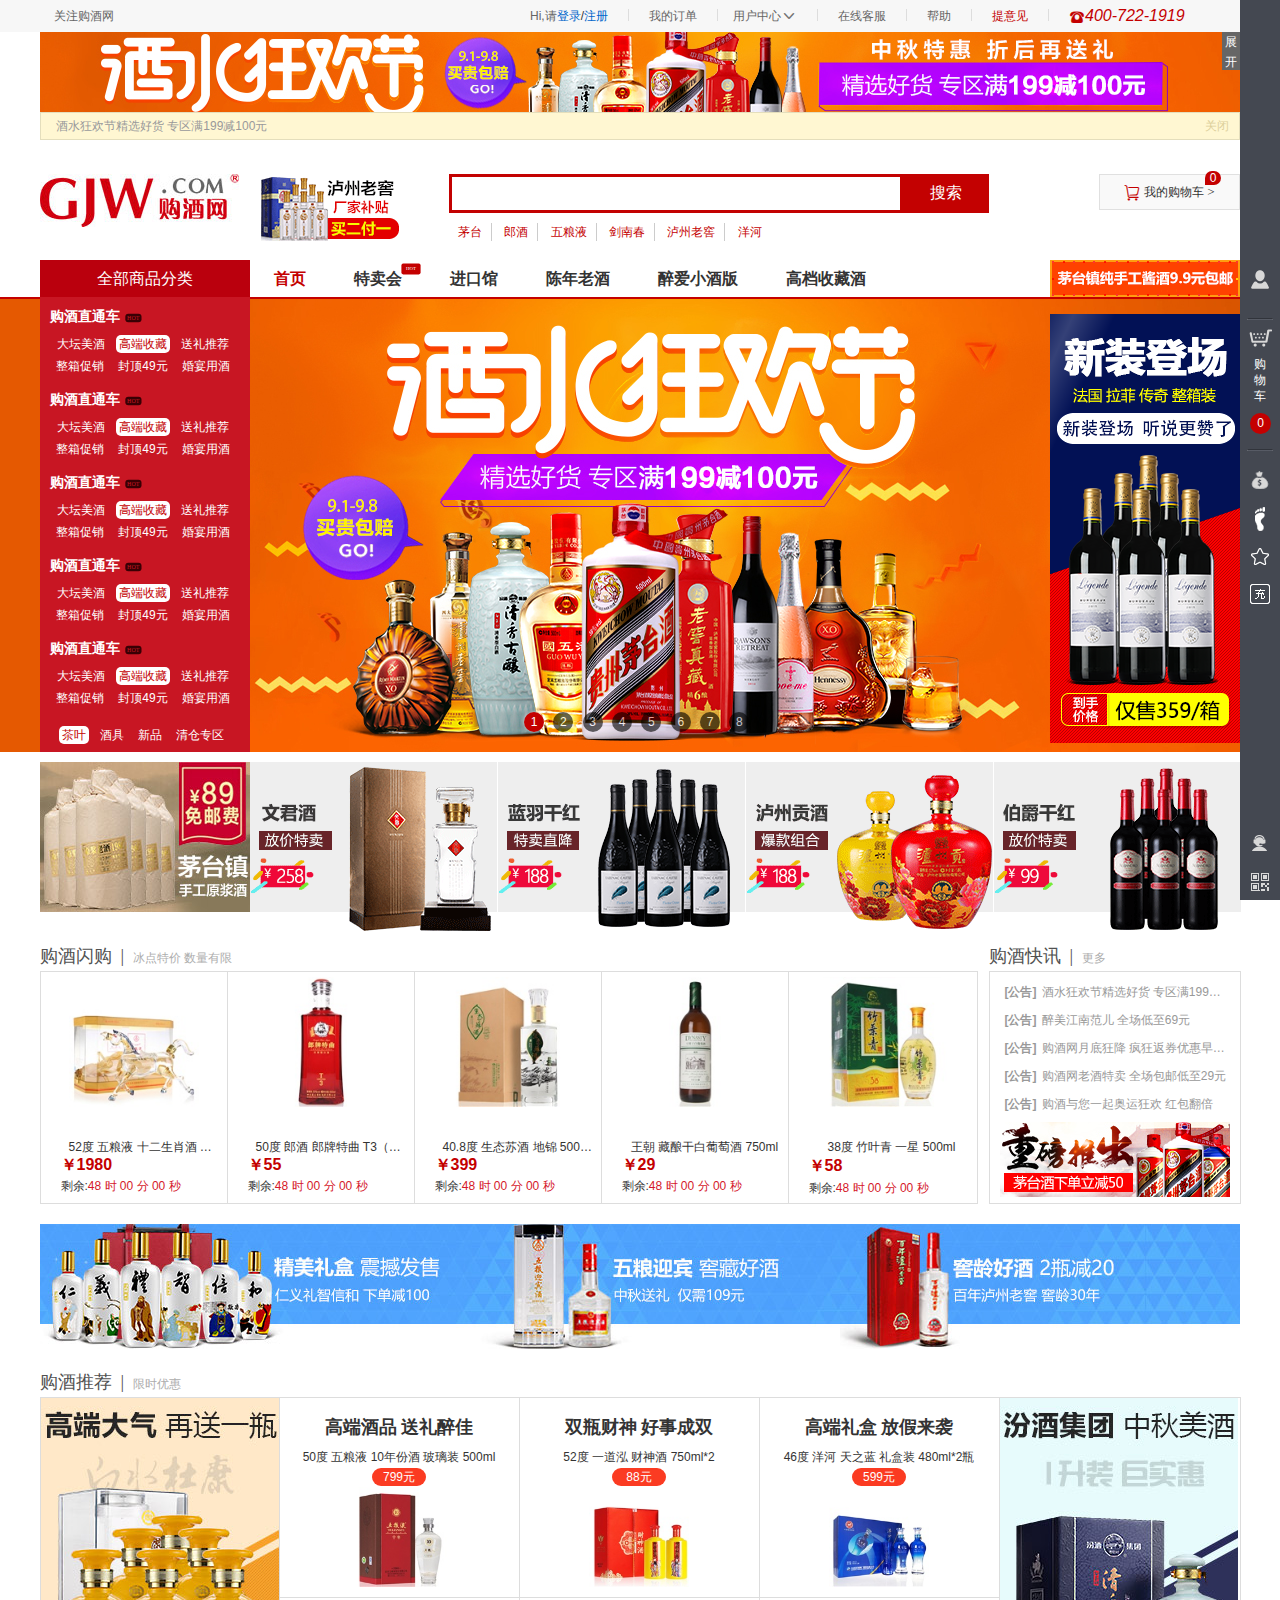
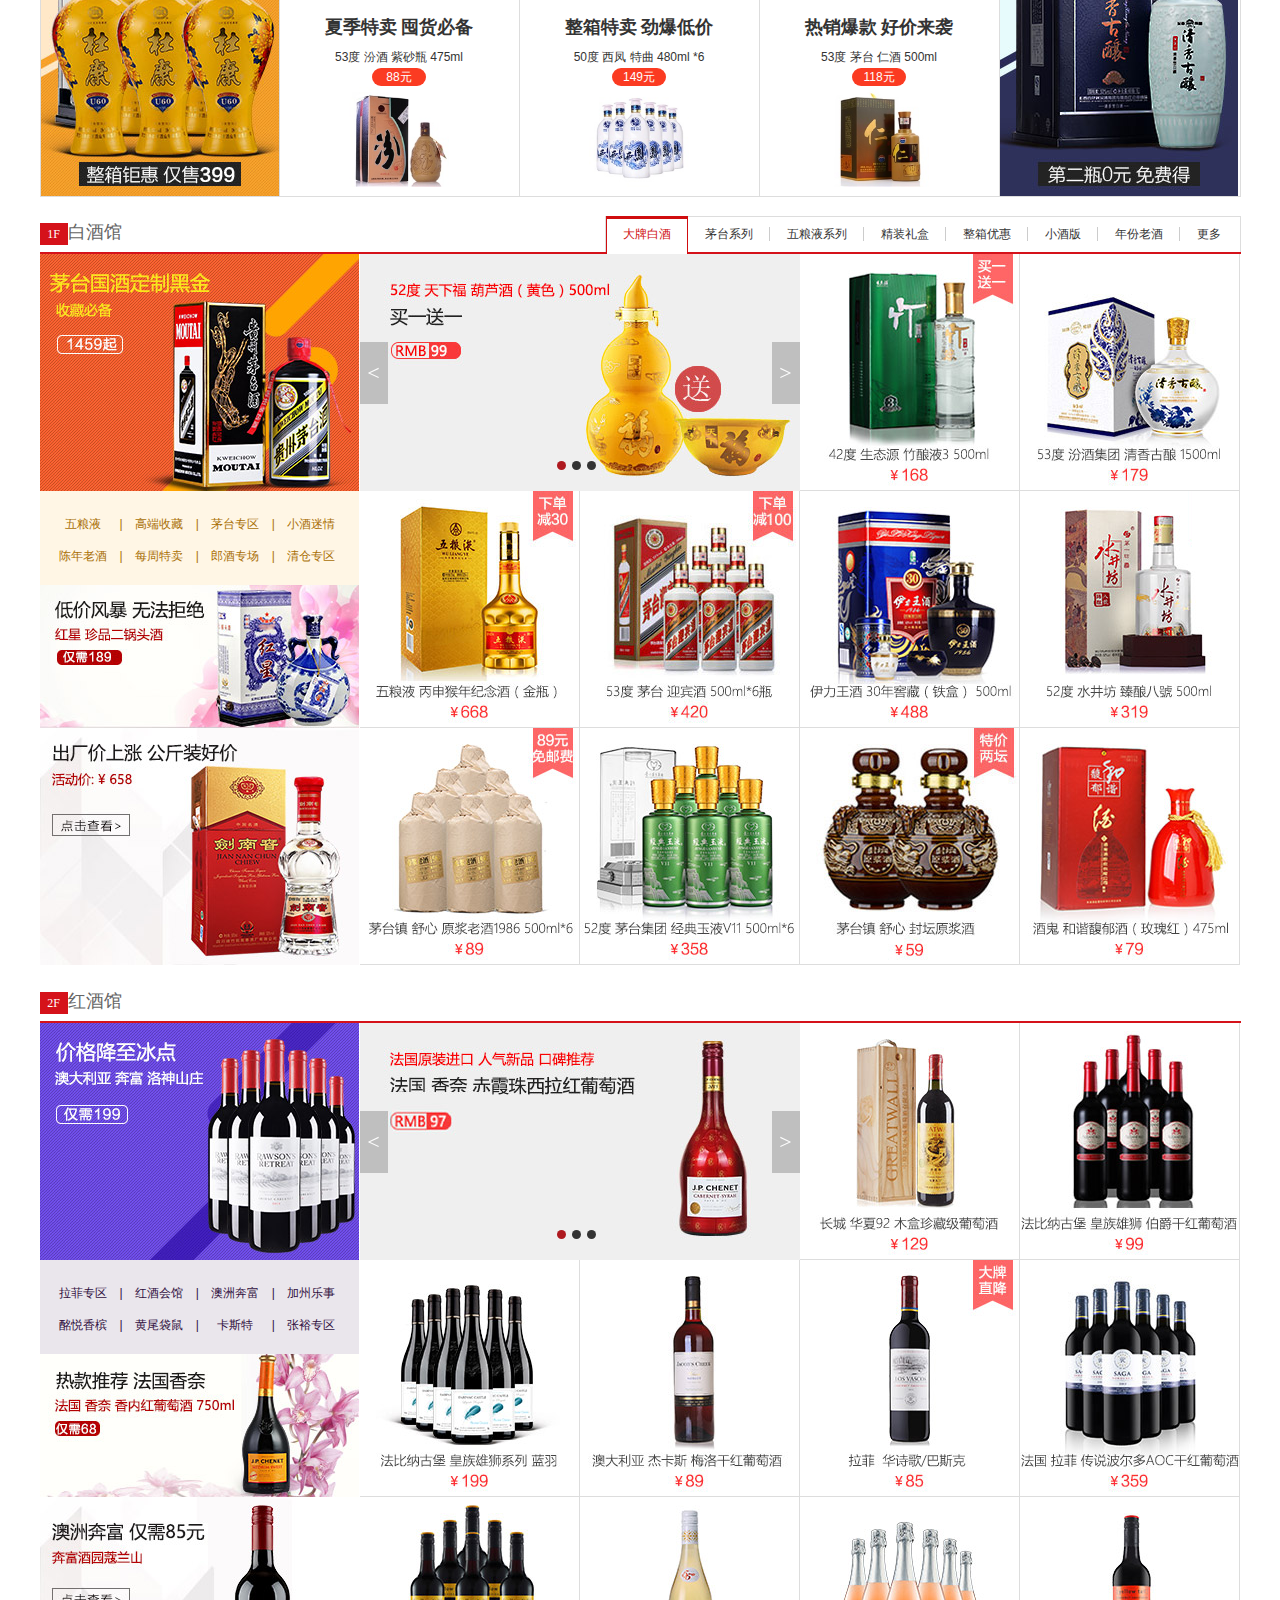
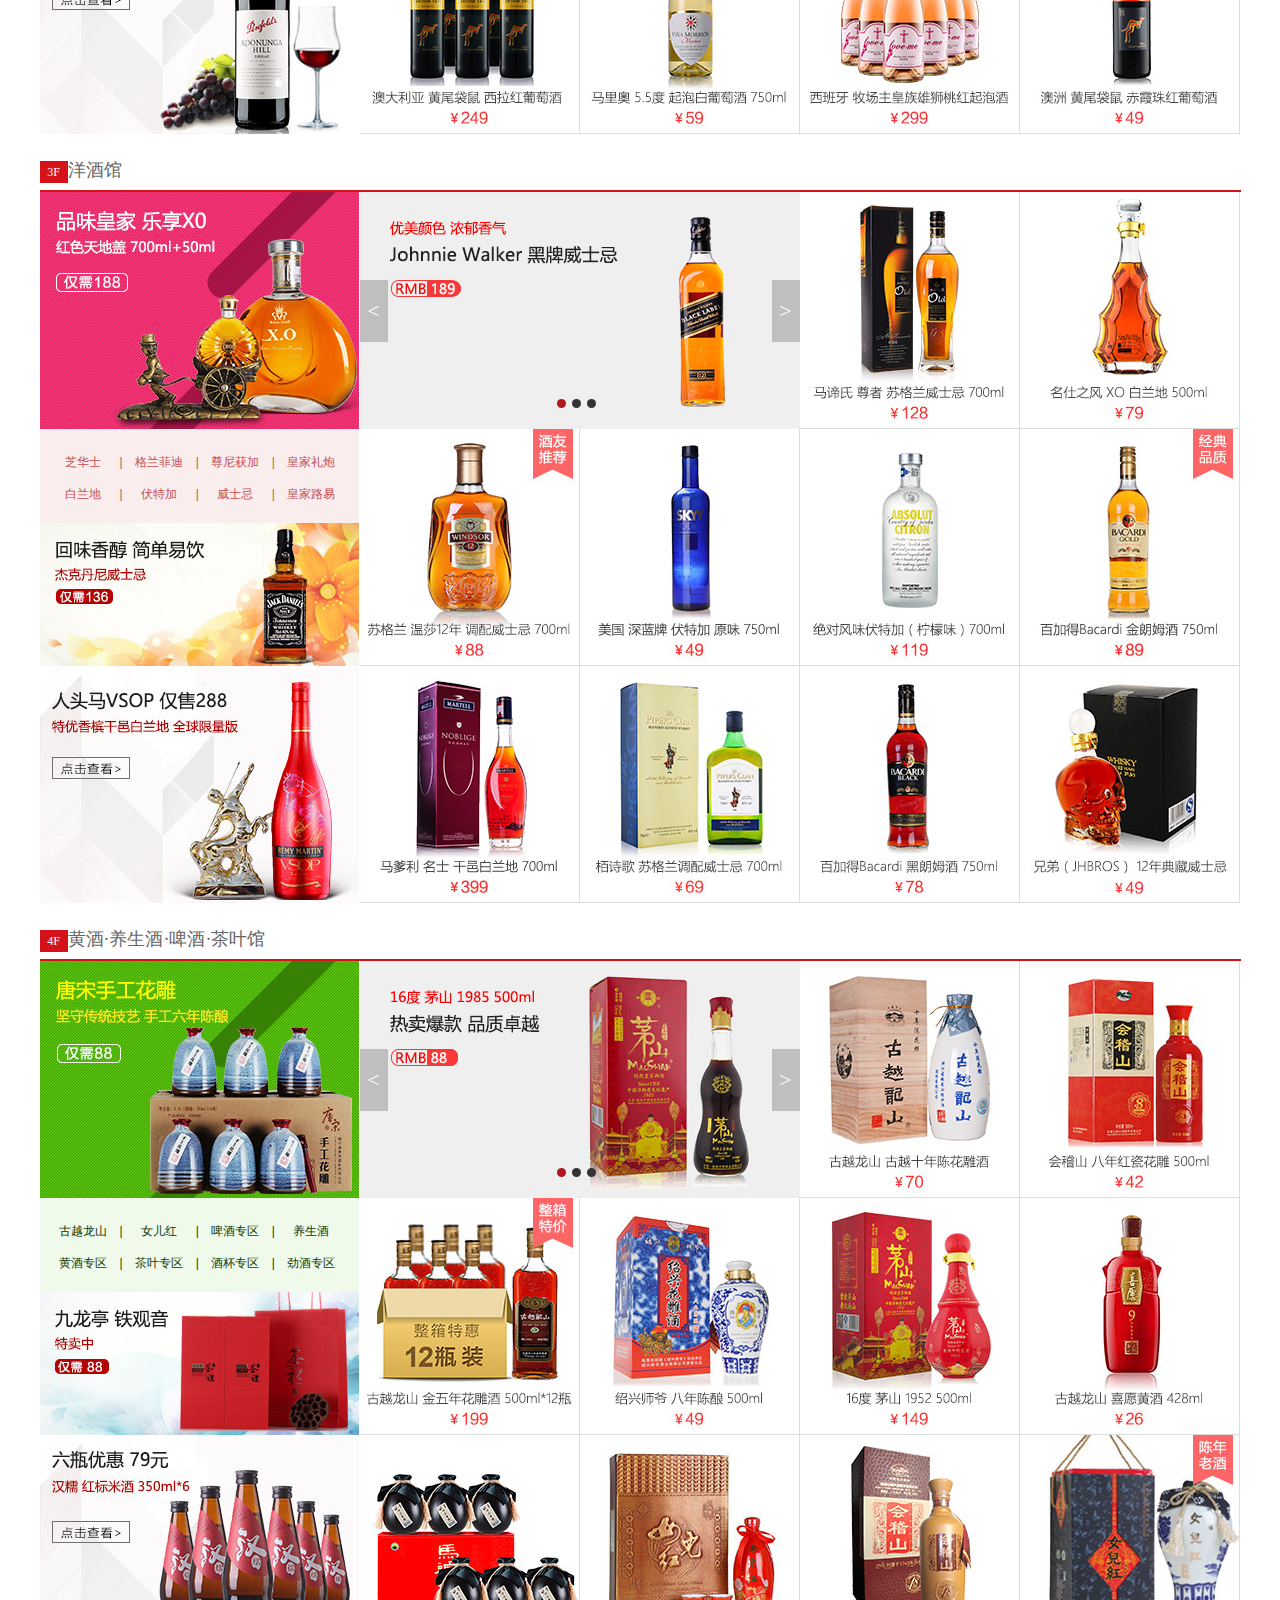
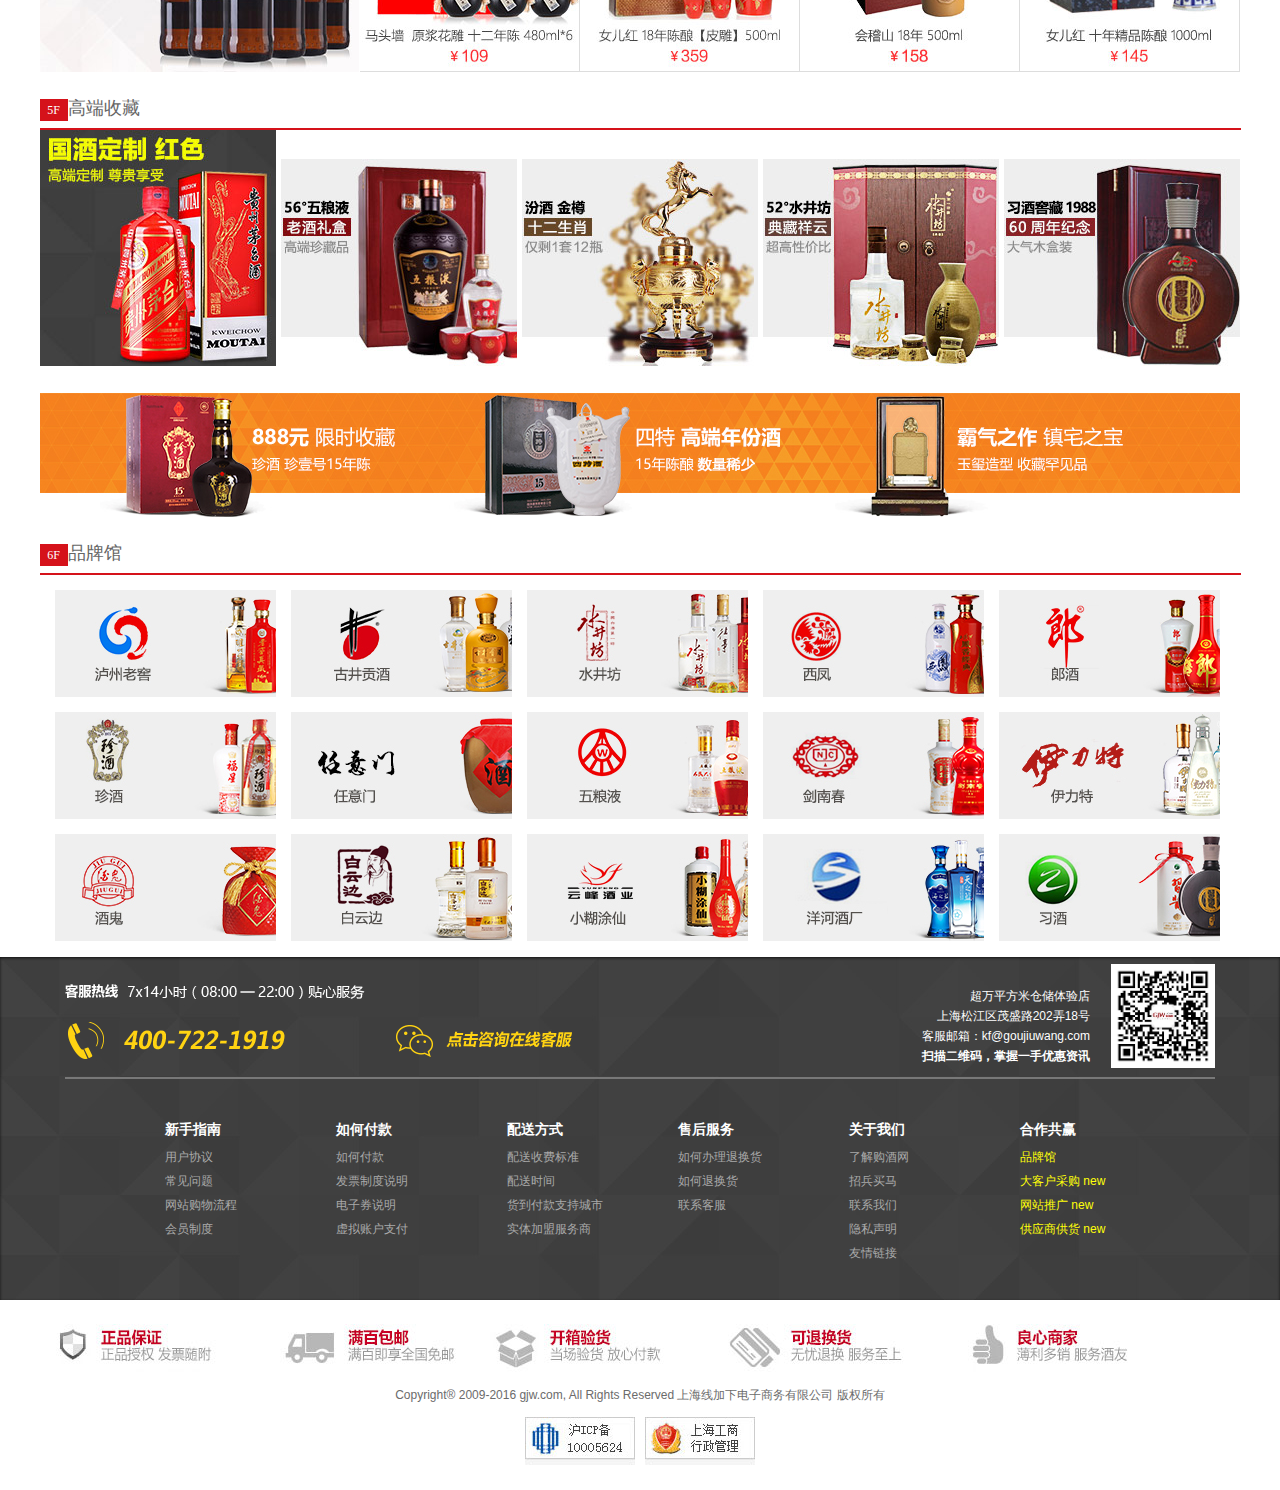
<file: 购酒网/index.html>
<!DOCTYPE html>
<html lang="en">
<head>
	<meta charset="UTF-8">
	<title>购酒网-白酒,红酒,洋酒-货到付款,用心卖好酒</title>
    <link rel="stylesheet" href="css/swiper.min.css">
	<link rel="stylesheet" href="css/style.css">
	<link rel="stylesheet" href="css/main.css">
	<link rel="icon" href="http://www.gjw.com/favicon.ico" type="image/ico">
	<script src="js/jquery-1.12.4.min.js"></script>
	<script src="js/swiper.min.js"></script>
    <script src="js/jquery.countdown.min.js"></script>
	<script src="js/index.js"></script>
    <script type="text/javascript" src="js/common.js"></script>
    <script type="text/javascript" src="js/quick_links.js"></script>
    <script type="text/javascript" src="js/parabola.js"></script>
</head>
<body>
	<!-- top部分 -->
	<div id="top">
		<div id="topcon">
			<div class="topleft fl">
				<i></i>
				<span>关注购酒网</span>
				<i></i>
			</div>
            <span class="hoverQrCode">
                <img src="img/qrcode_06.jpg" alt="">
            </span>
			<div class="topright fr">
				<ul class="topright_nav">
					<li class="fors"><a href="javascript:;">Hi,请 <a href="html/login.html" class="blue">登录</a><span class="fl">/</span><a href="html/register.html" class="blue">注册</a></a></li>
					<li class="line"></li>
					<li class="fors"><a href="javascript:;">我的订单</a></li>
					<li class="line"></li>
					<li class="droplist fors">
		                <ul class="fixedTopBar_dropList">
		                    <li><a href="html/personalcenter.html">用户中心 <i class="iconfont fr down">&#xe81c;</i></a></li>
		                    <li class="dropBox_hideList">
		                        <div style="text-align: center;">
		                            <a href="#" rel="nofollow">商品评论</a></div>
		                        <div>
		                            <a href="#" rel="nofollow">收藏夹</a></div>
		                        <div>
		                            <a href="#" rel="nofollow">我的电子券</a></div>
		                    </li>
		                </ul>
					</li>
					<li class="line"></li>
					<li class="fors"><a href="javascript:;">在线客服</a></li>
					<li class="line"></li>
					<li class="fors"><a href="javascript:;">帮助</a></li>
					<li class="line"></li>
					<li class="fors"><a href="javascript:;" style="color:#C40000;">提意见</a></li>
					<li class="line"></li>
					<li class="fors"><a href="javascript:;" class="tel"><i class="iconfont">&#xe622;</i>400-722-1919</a></li>
				</ul>
			</div>
		</div>
	</div>
	<!-- 顶部大广告 -->
	<div id="focusPic">
		<a href="javascript:;"><img src="img/indextop.jpg" alt=""></a>
		<span class="focusPic_close fl">展开</span>
	</div>
	<!--顶部公告条-->
	<div id="noticeBar">
		<i></i>
		<a href="javascript:;" class="fl">酒水狂欢节精选好货  专区满199减100元</a>
		<span class="fr">关闭</span>
	</div>
    <!--悬浮条s-->
    <div id="fixedBox">
        <div class="fixedBoxcon">
            <div class="logofixed fl">
                <img src="img/whiteLogo.png" alt="" height="40">
            </div>
            <div class="schBox">
                <input type="text" class="sch fl" placeholder="请输入搜索关键词">
                <input type="button" value="搜索" class="btn fl">
            </div>
        </div>
    </div>
	<!--顶部logo,搜索，购物车-->
	<div id="topBar">
		<h1 class="logo fl"><a href="javascript:;"><img src="img/hd_logo.jpg" alt="购酒网" title="logo"></a></h1>
		<div class="logogif fl"><a href="javascript:;"><img src="img/logogif.gif" alt=""></a></div>
		<div class="topBar_searchBox fl">
			<input type="text" class="search fl">
			<button class="searchBtn fl">搜索</button>
            <ul id="searchBtnlist" style="">
            </ul>
			<div class="topBar_tags fl">
				<a href="javascript:;">茅台</a>
				<a href="javascript:;">郎酒</a>
				<a href="javascript:;">五粮液</a>
				<a href="javascript:;">剑南春</a>
				<a href="javascript:;">泸州老窖</a>
				<a href="javascript:;" class="border0">洋河</a>
			</div>
		</div>
		<div class="topBar_cart fr">
			<i class="iconfont gouwuche">&#xe63f;</i>
			<a href="html/shoppingcart.html">我的购物车</a>
			<span class="arrow">></span>
			<div class="topBar_count" id="head_cart_no">0</div>
		</div>
	</div>
	<!--顶部导航-->
	<div id="topNav">
		<div id="topNavcon">
			<div class="navBar_dt fl">
				全部商品分类
                <div class="navmenu">
                    <ul class="navbar">
                        <li class="navbarli">
                            <div class="navBar_title">
                                <strong class="fl cateItem_title">购酒直通车<span class="navBar_tip">HOT</span> </strong>
                            </div>
                            <div class="navBar_linkBox v6_clear">
                                <a href="#" class=""> 大坛美酒</a> 
                                <a href="#" class="v6_highLight"> 高端收藏</a> 
                                <a href="#" class=""> 送礼推荐</a> 
                                <a href="#" class=""> 整箱促销</a> 
                                <a href="#" class=""> 封顶49元</a> 
                                <a href="#" class=""> 婚宴用酒</a>
                            </div>
                        </li>
                        <li class="navbarli">
                            <div class="navBar_title">
                                <strong class="fl cateItem_title">购酒直通车<span class="navBar_tip">HOT</span> </strong>
                            </div>
                            <div class="navBar_linkBox v6_clear">
                                <a href="#" class=""> 大坛美酒</a> 
                                <a href="#" class="v6_highLight"> 高端收藏</a> 
                                <a href="#" class=""> 送礼推荐</a> 
                                <a href="#" class=""> 整箱促销</a> 
                                <a href="#" class=""> 封顶49元</a> 
                                <a href="#" class=""> 婚宴用酒</a>
                            </div>
                        </li>
                        <li class="navbarli">
                            <div class="navBar_title">
                                <strong class="fl cateItem_title">购酒直通车<span class="navBar_tip">HOT</span> </strong>
                            </div>
                            <div class="navBar_linkBox v6_clear">
                                <a href="#" class=""> 大坛美酒</a> 
                                <a href="#" class="v6_highLight"> 高端收藏</a> 
                                <a href="#" class=""> 送礼推荐</a> 
                                <a href="#" class=""> 整箱促销</a> 
                                <a href="#" class=""> 封顶49元</a> 
                                <a href="#" class=""> 婚宴用酒</a>
                            </div>
                        </li>
                        <li class="navbarli">
                            <div class="navBar_title">
                                <strong class="fl cateItem_title">购酒直通车<span class="navBar_tip">HOT</span> </strong>
                            </div>
                            <div class="navBar_linkBox v6_clear">
                                <a href="#" class=""> 大坛美酒</a> 
                                <a href="#" class="v6_highLight"> 高端收藏</a> 
                                <a href="#" class=""> 送礼推荐</a> 
                                <a href="#" class=""> 整箱促销</a> 
                                <a href="#" class=""> 封顶49元</a> 
                                <a href="#" class=""> 婚宴用酒</a>
                            </div>
                        </li>
                        <li class="navbarli">
                            <div class="navBar_title">
                                <strong class="fl cateItem_title">购酒直通车<span class="navBar_tip">HOT</span> </strong>
                            </div>
                            <div class="navBar_linkBox v6_clear">
                                <a href="#" class=""> 大坛美酒</a> 
                                <a href="#" class="v6_highLight"> 高端收藏</a> 
                                <a href="#" class=""> 送礼推荐</a> 
                                <a href="#" class=""> 整箱促销</a> 
                                <a href="#" class=""> 封顶49元</a> 
                                <a href="#" class=""> 婚宴用酒</a>
                            </div>
                        </li>
                        <li class="navbarli">
                            <div class="navBar_linkBox v6_clear">
                                <a href="#" class="v6_highLight">茶叶</a> 
                                <a href="#" class="">酒具</a> 
                                <a href="#" class="">新品</a> 
                                <a href="#" class="">清仓专区</a> 
                                
                            </div>
                        </li>
                    </ul>
                    <div class="navlistbig">
                        
                    </div>
                </div>
                <!---->
                <div class="navBar_right">
                    <div class="navBar_subNav">
                        <div class="navBar_leftSubNav fl">
                            <div class="navBar_leftInner">
                                <div class="navBar_chns">
                                
                                        <a href="http://www.gjw.com/qingcang/">
                                            亏本清仓专区<i class="navBar_chnArrow">&gt;</i></a>
                                    
                                        <a href="http://www.gjw.com/shoucang/default.htm">
                                            高端收藏酒<i class="navBar_chnArrow">&gt;</i></a>
                                    
                                        <a href="http://laojiu.gjw.com/default.htm">
                                            陈年老酒专区<i class="navBar_chnArrow">&gt;</i></a>
                                    
                                        <a href="http://tm.gjw.com/">
                                            特卖会<i class="navBar_chnArrow">&gt;</i></a>
                                    
                            </div>
                            <div class="navBar_brands v6_clear">
                                <div class="navBar_bTitle">
                                    <strong>品牌</strong>
                                </div>
                                <ul class="navBar_brandList">
                                    
                                            <li><a href="http://www.gjw.com/baijiu-maotai">
                                              <font color="#c81623">茅台</font></a></li>
                                        
                                            <li><a href="http://www.gjw.com/baijiu-wuliangye">
                                              <font color="#c81623">五粮液</font></a></li>
                                        
                                            <li><a href="http://www.gjw.com/baijiu-jiannanchun">
                                              <font color="#c81623">剑南春</font></a></li>
                                        
                                            <li><a href="http://www.gjw.com/baijiu-luzhoulaojiao">
                                              <font color="#c81623">泸州老窖</font></a></li>
                                        
                                            <li><a href="http://www.gjw.com/baijiu-guojiao1573">
                                              <font color="">国窖1573</font></a></li>
                                        
                                            <li><a href="http://www.gjw.com/baijiu-langjiu">
                                              <font color="#c81623">郎酒</font></a></li>
                                        
                                            <li><a href="http://www.gjw.com/baijiu-yanghe">
                                              <font color="">洋河</font></a></li>
                                        
                                            <li><a href="http://www.gjw.com/baijiu-fenjiu">
                                              <font color="">汾酒</font></a></li>
                                        
                                            <li><a href="http://www.gjw.com/baijiu-jiuguijiu">
                                              <font color="#c81623">酒鬼</font></a></li>
                                        
                                            <li><a href="http://www.gjw.com/baijiu-xijiu">
                                              <font color="">习酒</font></a></li>
                                        
                                            <li><a href="http://www.gjw.com/baijiu-shuijingfang">
                                              <font color="">水井坊</font></a></li>
                                        
                                            <li><a href="http://www.gjw.com/baijiu-xifengjiu">
                                              <font color="#c81623">西凤</font></a></li>
                                        
                                            <li><a href="http://www.gjw.com/baijiu-zhenjiu">
                                              <font color="">珍酒</font></a></li>
                                        
                                            <li><a href="http://www.gjw.com/baijiu-gujinggongjiu">
                                              <font color="">古井贡酒</font></a></li>
                                        
                                            <li><a href="http://www.gjw.com/baijiu-dongjiu">
                                              <font color="">董酒</font></a></li>
                                        
                                            <li><a href="http://www.gjw.com/baijiu-baiyunbian">
                                              <font color="">白云边</font></a></li>
                                        
                                            <li><a href="http://www.gjw.com/baijiu-jingzhi">
                                              <font color="">景芝</font></a></li>
                                        
                                            <li><a href="http://www.gjw.com/baijiu-shedejiu">
                                              <font color="#c81623">舍得</font></a></li>
                                        
                                            <li><a href="http://www.gjw.com/baijiu-tuopai">
                                              <font color="">沱牌</font></a></li>
                                        
                                            <li><a href="http://www.gjw.com/baijiu-jinliufu">
                                              <font color="">金六福</font></a></li>
                                        
                                            <li><a href="http://www.gjw.com/baijiu-shengtaiyuan">
                                              <font color="#FF0000">生态源</font></a></li>
                                        
                                            <li><a href="http://www.gjw.com/baijiu-kouzijiu">
                                              <font color="">口子窖</font></a></li>
                                        
                                            <li><a href="http://www.gjw.com/baijiu-yilipai">
                                              <font color="">伊力牌</font></a></li>
                                        
                                            <li><a href="http://www.gjw.com/baijiu-xiaohutuxian">
                                              <font color="">小糊涂仙</font></a></li>
                                        
                                            <li><a href="http://www.gjw.com/baijiu-jinshiyuan">
                                              <font color="">今世缘</font></a></li>
                                        
                                            <li><a href="http://www.gjw.com/baijiu-niulanshan">
                                              <font color="">牛栏山</font></a></li>
                                        
                                            <li><a href="http://www.gjw.com/baijiu-sitejiu">
                                              <font color="">四特</font></a></li>
                                        
                                            <li><a href="http://www.gjw.com/baijiu-guotai">
                                              <font color="">国台</font></a></li>
                                        
                                            <li><a href="http://www.gjw.com/baijiu-hengshuilaobaigan">
                                              <font color="">衡水老白干</font></a></li>
                                        
                                            <li><a href="http://www.gjw.com/baijiu-zhijiang">
                                              <font color="">枝江</font></a></li>
                                        
                                            <li><a href="http://www.gjw.com/baijiu-wenjunjiu">
                                              <font color="">文君酒</font></a></li>
                                        
                                            <li><a href="http://www.gjw.com/baijiu-yingjiajiu">
                                              <font color="">迎驾</font></a></li>
                                        
                                            <li><a href="http://www.gjw.com/baijiu-shuxin">
                                              <font color="#FF0000">舒心</font></a></li>
                                        
                                            <li><a href="http://www.gjw.com/baijiu-xinghewan">
                                              <font color="">星河湾</font></a></li>
                                        
                                            <li><a href="http://www.gjw.com/baijiu-huanghelou">
                                              <font color="">黄鹤楼</font></a></li>
                                        
                                            <li><a href="http://www.gjw.com/baijiu-taibaijiu">
                                              <font color="">太白酒</font></a></li>
                                        
                                            <li><a href="http://www.gjw.com/baijiu-tianxiafu">
                                              <font color="">天下福</font></a></li>
                                        
                                            <li><a href="http://www.gjw.com/baijiu-sujiu">
                                              <font color="">苏酒</font></a></li>
                                        
                                            <li><a href="http://www.gjw.com/baijiu-hongxing">
                                              <font color="">红星</font></a></li>
                                        
                                            <li><a href="http://www.gjw.com/baijiu-dukang">
                                              <font color="">杜康</font></a></li>
                                        
                                            <li><a href="http://www.gjw.com/baijiu-kongfujia">
                                              <font color="">孔府家</font></a></li>
                                        
                                            <li><a href="http://www.gjw.com/baijiu-daohuaxiang">
                                              <font color="">稻花香</font></a></li>
                                        
                                            <li><a href="http://www.gjw.com/baijiu-wanjiu">
                                              <font color="">皖酒</font></a></li>
                                        
                                            <li><a href="http://www.gjw.com/baijiu-bandaojing">
                                              <font color="">扳倒井</font></a></li>
                                        
                                            <li><a href="http://www.gjw.com/baijiu-yaxijiao">
                                              <font color="">鸭溪窖</font></a></li>
                                        
                                            <li><a href="http://www.gjw.com/baijiu-jinmengaoliangjiu">
                                              <font color="">金门高粱酒</font></a></li>
                                        
                                            <li><a href="http://www.gjw.com/baijiu-jidao">
                                              <font color="">极道</font></a></li>
                                        
                                            <li><a href="http://www.gjw.com/baijiu-shuanggoujiu">
                                              <font color="">双沟</font></a></li>
                                        
                                            <li><a href="http://www.gjw.com/baijiu-quanxing">
                                              <font color="">全兴</font></a></li>
                                        
                                            <li><a href="http://www.gjw.com/baijiu-gaocan">
                                              <font color="">高参</font></a></li>
                                        
                                            <li><a href="http://www.gjw.com/baijiu-qinghuaci">
                                              <font color="">青花瓷</font></a></li>
                                        
                                            <li><a href="http://www.gjw.com/baijiu-bainianchuanqi">
                                              <font color="">百年传奇</font></a></li>
                                        
                                            <li><a href="http://www.gjw.com/baijiu-jinlulaojiao">
                                              <font color="">金泸老窖</font></a></li>
                                        
                                            <li><a href="http://www.gjw.com/baijiu-fuchengjiu">
                                              <font color="">福成酒</font></a></li>
                                        
                                            <li><a href="http://www.gjw.com/baijiu-luquan">
                                              <font color="">泸泉</font></a></li>
                                        
                                            <li><a href="http://www.gjw.com/baijiu-randian">
                                              <font color="">燃點</font></a></li>
                                        
                                            <li><a href="http://www.gjw.com/baijiu-yidaozuo">
                                              <font color="">一道泓</font></a></li>
                                        
                                            <li><a href="http://www.gjw.com/baijiu-fenghuangqing">
                                              <font color="">凤凰情</font></a></li>
                                        
                                            <li><a href="http://www.gjw.com/baijiu-maopu">
                                              <font color="">毛铺</font></a></li>
                                        
                                            <li><a href="http://www.gjw.com/baijiu-sidameinv">
                                              <font color="">四大美女</font></a></li>
                                        
                                            <li><a href="http://www.gjw.com/baijiu-laiguiheng">
                                              <font color="">赖贵恒</font></a></li>
                                        
                                            <li><a href="http://www.gjw.com/baijiu-xiangquan">
                                              <font color="">湘泉</font></a></li>
                                        
                                            <li><a href="http://www.gjw.com/baijiu-yitongfacai">
                                              <font color="">一同发财</font></a></li>
                                        
                                            <li><a href="http://www.gjw.com/baijiu-xinyu">
                                              <font color="">欣雨</font></a></li>
                                        
                                            <li><a href="http://www.gjw.com/baijiu-yushuijinzun">
                                              <font color="">玉水金尊</font></a></li>
                                        
                                            <li><a href="http://www.gjw.com/baijiu-hefangdidao">
                                              <font color="">和坊地道</font></a></li>
                                        
                                            <li><a href="http://www.gjw.com/baijiu-zhadan">
                                              <font color="">炸弹</font></a></li>
                                        
                                            <li><a href="http://www.gjw.com/baijiu-nongkendaliangcang">
                                              <font color="">农垦大粮仓</font></a></li>
                                        
                                    <li><a href="/baijiu/" target="_blank" class="brands_more">更多&gt;&gt;</a></li>
                                </ul>
                            </div>
                            <div>
                                <div class="navBar_brandsL fl">
                                    <div class="navBar_bTitle" style="width: 423px">
                                        <strong>香型</strong>
                                    </div>
                                    <ul class="navBar_brandList">
                                        
                                                <li><a href="http://www.gjw.com/baijiu-search-p-0,0,0,0,0,0,104,0,0,0,0,0,0,0,0.htm">
                                                    董香型</a></li>
                                            
                                                <li><a href="http://www.gjw.com/baijiu-search-p-0,0,0,0,0,0,107,0,0,0,0,0,0,0,0.htm">
                                                    凤香型</a></li>
                                            
                                                <li><a href="http://www.gjw.com/baijiu-search-p-0,0,0,0,0,0,108,0,0,0,0,0,0,0,0.htm">
                                                    馥郁香</a></li>
                                            
                                                <li><a href="http://www.gjw.com/baijiu-search-p-0,0,0,0,0,0,109,0,0,0,0,0,0,0,0.htm">
                                                    兼香型</a></li>
                                            
                                                <li><a href="http://www.gjw.com/baijiu-search-p-0,0,0,0,0,0,110,0,0,0,0,0,0,0,0.htm">
                                                    酱香型</a></li>
                                            
                                                <li><a href="http://www.gjw.com/baijiu-search-p-0,0,0,0,0,0,111,0,0,0,0,0,0,0,0.htm">
                                                    金门香型</a></li>
                                            
                                                <li><a href="http://www.gjw.com/baijiu-search-p-0,0,0,0,0,0,112,0,0,0,0,0,0,0,0.htm">
                                                    老干白</a></li>
                                            
                                                <li><a href="http://www.gjw.com/baijiu-search-p-0,0,0,0,0,0,116,0,0,0,0,0,0,0,0.htm">
                                                    浓香型</a></li>
                                            
                                                <li><a href="http://www.gjw.com/baijiu-search-p-0,0,0,0,0,0,117,0,0,0,0,0,0,0,0.htm">
                                                    清香型</a></li>
                                            
                                                <li><a href="http://www.gjw.com/baijiu-search-p-0,0,0,0,0,0,121,0,0,0,0,0,0,0,0.htm">
                                                    特香型</a></li>
                                            
                                                <li><a href="http://www.gjw.com/baijiu-search-p-0,0,0,0,0,0,122,0,0,0,0,0,0,0,0.htm">
                                                    芝麻香</a></li>
                                            
                                                <li><a href="http://www.gjw.com/baijiu-search-p-0,0,0,0,0,0,869,0,0,0,0,0,0,0,0.htm">
                                                    生态竹香型</a></li>
                                            
                                                <li><a href="http://www.gjw.com/baijiu-search-p-0,0,0,0,0,0,909,0,0,0,0,0,0,0,0.htm">
                                                    露酒</a></li>
                                            
                                                <li><a href="http://www.gjw.com/baijiu-search-p-0,0,0,0,0,0,2080,0,0,0,0,0,0,0,0.htm">
                                                    荞麦香型</a></li>
                                            
                                                <li><a href="http://www.gjw.com/baijiu-search-p-0,0,0,0,0,0,2159,0,0,0,0,0,0,0,0.htm">
                                                    米香型</a></li>
                                            
                                                <li><a href="http://www.gjw.com/baijiu-search-p-0,0,0,0,0,0,2164,0,0,0,0,0,0,0,0.htm">
                                                    绵柔型</a></li>
                                            
                                        <li><a href="/baijiu/" target="_blank" class="brands_more">更多&gt;&gt;</a></li>
                                    </ul>
                                </div>
                               
                            </div>
                        </div>
                        </div>
                        <div class="navBar_rightSubNav fr">
                        
                                <a href="http://www.gjw.com/product/Item-Id-7051.htm">
                                    <img src="img/me1.jpg">
                                </a>
                            
                                <a href=" http://www.gjw.com/product/Item-Id-7032.htm">
                                    <img src="img/me2.jpg">
                                </a>
                            
                        </div>
                    </div>
                    <div class="navBar_subNav">
                        <div class="navBar_leftSubNav fl">
                            <div class="navBar_leftInner">
                                <div class="navBar_chns">
                                
                                        <a href="http://www.gjw.com/qingcang/">
                                            亏本清仓专区<i class="navBar_chnArrow">&gt;</i></a>
                                    
                                        <a href="http://www.gjw.com/shoucang/default.htm">
                                            高端收藏酒<i class="navBar_chnArrow">&gt;</i></a>
                                    
                                        <a href="http://laojiu.gjw.com/default.htm">
                                            陈年老酒专区<i class="navBar_chnArrow">&gt;</i></a>
                                    
                                        <a href="http://tm.gjw.com/">
                                            特卖会<i class="navBar_chnArrow">&gt;</i></a>
                                    
                            </div>
                            <div class="navBar_brands v6_clear">
                                <div class="navBar_bTitle">
                                    <strong>品牌</strong>
                                </div>
                                <ul class="navBar_brandList">
                                    
                                            <li><a href="http://www.gjw.com/baijiu-maotai">
                                              <font color="#c81623">茅台</font></a></li>
                                        
                                            <li><a href="http://www.gjw.com/baijiu-wuliangye">
                                              <font color="#c81623">五粮液</font></a></li>
                                        
                                            <li><a href="http://www.gjw.com/baijiu-jiannanchun">
                                              <font color="#c81623">剑南春</font></a></li>
                                        
                                            <li><a href="http://www.gjw.com/baijiu-luzhoulaojiao">
                                              <font color="#c81623">泸州老窖</font></a></li>
                                        
                                            <li><a href="http://www.gjw.com/baijiu-guojiao1573">
                                              <font color="">国窖1573</font></a></li>
                                        
                                            <li><a href="http://www.gjw.com/baijiu-langjiu">
                                              <font color="#c81623">郎酒</font></a></li>
                                        
                                            <li><a href="http://www.gjw.com/baijiu-yanghe">
                                              <font color="">洋河</font></a></li>
                                        
                                            <li><a href="http://www.gjw.com/baijiu-fenjiu">
                                              <font color="">汾酒</font></a></li>
                                        
                                            <li><a href="http://www.gjw.com/baijiu-jiuguijiu">
                                              <font color="#c81623">酒鬼</font></a></li>
                                        
                                            <li><a href="http://www.gjw.com/baijiu-xijiu">
                                              <font color="">习酒</font></a></li>
                                        
                                            <li><a href="http://www.gjw.com/baijiu-shuijingfang">
                                              <font color="">水井坊</font></a></li>
                                        
                                            <li><a href="http://www.gjw.com/baijiu-xifengjiu">
                                              <font color="#c81623">西凤</font></a></li>
                                        
                                            <li><a href="http://www.gjw.com/baijiu-zhenjiu">
                                              <font color="">珍酒</font></a></li>
                                        
                                            <li><a href="http://www.gjw.com/baijiu-gujinggongjiu">
                                              <font color="">古井贡酒</font></a></li>
                                        
                                            <li><a href="http://www.gjw.com/baijiu-dongjiu">
                                              <font color="">董酒</font></a></li>
                                        
                                            <li><a href="http://www.gjw.com/baijiu-baiyunbian">
                                              <font color="">白云边</font></a></li>
                                        
                                            <li><a href="http://www.gjw.com/baijiu-jingzhi">
                                              <font color="">景芝</font></a></li>
                                        
                                            <li><a href="http://www.gjw.com/baijiu-shedejiu">
                                              <font color="#c81623">舍得</font></a></li>
                                        
                                            <li><a href="http://www.gjw.com/baijiu-tuopai">
                                              <font color="">沱牌</font></a></li>
                                        
                                            <li><a href="http://www.gjw.com/baijiu-jinliufu">
                                              <font color="">金六福</font></a></li>
                                        
                                            <li><a href="http://www.gjw.com/baijiu-shengtaiyuan">
                                              <font color="#FF0000">生态源</font></a></li>
                                        
                                            <li><a href="http://www.gjw.com/baijiu-kouzijiu">
                                              <font color="">口子窖</font></a></li>
                                        
                                            <li><a href="http://www.gjw.com/baijiu-yilipai">
                                              <font color="">伊力牌</font></a></li>
                                        
                                            <li><a href="http://www.gjw.com/baijiu-xiaohutuxian">
                                              <font color="">小糊涂仙</font></a></li>
                                        
                                            <li><a href="http://www.gjw.com/baijiu-jinshiyuan">
                                              <font color="">今世缘</font></a></li>
                                        
                                            <li><a href="http://www.gjw.com/baijiu-niulanshan">
                                              <font color="">牛栏山</font></a></li>
                                        
                                            <li><a href="http://www.gjw.com/baijiu-sitejiu">
                                              <font color="">四特</font></a></li>
                                        
                                            <li><a href="http://www.gjw.com/baijiu-guotai">
                                              <font color="">国台</font></a></li>
                                        
                                            <li><a href="http://www.gjw.com/baijiu-hengshuilaobaigan">
                                              <font color="">衡水老白干</font></a></li>
                                        
                                            <li><a href="http://www.gjw.com/baijiu-zhijiang">
                                              <font color="">枝江</font></a></li>
                                        
                                            <li><a href="http://www.gjw.com/baijiu-wenjunjiu">
                                              <font color="">文君酒</font></a></li>
                                        
                                            <li><a href="http://www.gjw.com/baijiu-yingjiajiu">
                                              <font color="">迎驾</font></a></li>
                                        
                                            <li><a href="http://www.gjw.com/baijiu-shuxin">
                                              <font color="#FF0000">舒心</font></a></li>
                                        
                                            <li><a href="http://www.gjw.com/baijiu-xinghewan">
                                              <font color="">星河湾</font></a></li>
                                        
                                            <li><a href="http://www.gjw.com/baijiu-huanghelou">
                                              <font color="">黄鹤楼</font></a></li>
                                        
                                            <li><a href="http://www.gjw.com/baijiu-taibaijiu">
                                              <font color="">太白酒</font></a></li>
                                        
                                            <li><a href="http://www.gjw.com/baijiu-tianxiafu">
                                              <font color="">天下福</font></a></li>
                                        
                                            <li><a href="http://www.gjw.com/baijiu-sujiu">
                                              <font color="">苏酒</font></a></li>
                                        
                                            <li><a href="http://www.gjw.com/baijiu-hongxing">
                                              <font color="">红星</font></a></li>
                                        
                                            <li><a href="http://www.gjw.com/baijiu-dukang">
                                              <font color="">杜康</font></a></li>
                                        
                                            <li><a href="http://www.gjw.com/baijiu-kongfujia">
                                              <font color="">孔府家</font></a></li>
                                        
                                            <li><a href="http://www.gjw.com/baijiu-daohuaxiang">
                                              <font color="">稻花香</font></a></li>
                                        
                                            <li><a href="http://www.gjw.com/baijiu-wanjiu">
                                              <font color="">皖酒</font></a></li>
                                        
                                            <li><a href="http://www.gjw.com/baijiu-bandaojing">
                                              <font color="">扳倒井</font></a></li>
                                        
                                            <li><a href="http://www.gjw.com/baijiu-yaxijiao">
                                              <font color="">鸭溪窖</font></a></li>
                                        
                                            <li><a href="http://www.gjw.com/baijiu-jinmengaoliangjiu">
                                              <font color="">金门高粱酒</font></a></li>
                                        
                                            <li><a href="http://www.gjw.com/baijiu-jidao">
                                              <font color="">极道</font></a></li>
                                        
                                            <li><a href="http://www.gjw.com/baijiu-shuanggoujiu">
                                              <font color="">双沟</font></a></li>
                                        
                                            <li><a href="http://www.gjw.com/baijiu-quanxing">
                                              <font color="">全兴</font></a></li>
                                        
                                            <li><a href="http://www.gjw.com/baijiu-gaocan">
                                              <font color="">高参</font></a></li>
                                        
                                            <li><a href="http://www.gjw.com/baijiu-qinghuaci">
                                              <font color="">青花瓷</font></a></li>
                                        
                                            <li><a href="http://www.gjw.com/baijiu-bainianchuanqi">
                                              <font color="">百年传奇</font></a></li>
                                        
                                            <li><a href="http://www.gjw.com/baijiu-jinlulaojiao">
                                              <font color="">金泸老窖</font></a></li>
                                        
                                            <li><a href="http://www.gjw.com/baijiu-fuchengjiu">
                                              <font color="">福成酒</font></a></li>
                                        
                                            <li><a href="http://www.gjw.com/baijiu-luquan">
                                              <font color="">泸泉</font></a></li>
                                        
                                            <li><a href="http://www.gjw.com/baijiu-randian">
                                              <font color="">燃點</font></a></li>
                                        
                                            <li><a href="http://www.gjw.com/baijiu-yidaozuo">
                                              <font color="">一道泓</font></a></li>
                                        
                                            <li><a href="http://www.gjw.com/baijiu-fenghuangqing">
                                              <font color="">凤凰情</font></a></li>
                                        
                                            <li><a href="http://www.gjw.com/baijiu-maopu">
                                              <font color="">毛铺</font></a></li>
                                        
                                            <li><a href="http://www.gjw.com/baijiu-sidameinv">
                                              <font color="">四大美女</font></a></li>
                                        
                                            <li><a href="http://www.gjw.com/baijiu-laiguiheng">
                                              <font color="">赖贵恒</font></a></li>
                                        
                                            <li><a href="http://www.gjw.com/baijiu-xiangquan">
                                              <font color="">湘泉</font></a></li>
                                        
                                            <li><a href="http://www.gjw.com/baijiu-yitongfacai">
                                              <font color="">一同发财</font></a></li>
                                        
                                            <li><a href="http://www.gjw.com/baijiu-xinyu">
                                              <font color="">欣雨</font></a></li>
                                        
                                            <li><a href="http://www.gjw.com/baijiu-yushuijinzun">
                                              <font color="">玉水金尊</font></a></li>
                                        
                                            <li><a href="http://www.gjw.com/baijiu-hefangdidao">
                                              <font color="">和坊地道</font></a></li>
                                        
                                            <li><a href="http://www.gjw.com/baijiu-zhadan">
                                              <font color="">炸弹</font></a></li>
                                        
                                            <li><a href="http://www.gjw.com/baijiu-nongkendaliangcang">
                                              <font color="">农垦大粮仓</font></a></li>
                                        
                                    <li><a href="/baijiu/" target="_blank" class="brands_more">更多&gt;&gt;</a></li>
                                </ul>
                            </div>
                            <div>
                                <div class="navBar_brandsL fl">
                                    <div class="navBar_bTitle" style="width: 423px">
                                        <strong>香型</strong>
                                    </div>
                                    <ul class="navBar_brandList">
                                        
                                                <li><a href="http://www.gjw.com/baijiu-search-p-0,0,0,0,0,0,104,0,0,0,0,0,0,0,0.htm">
                                                    董香型</a></li>
                                            
                                                <li><a href="http://www.gjw.com/baijiu-search-p-0,0,0,0,0,0,107,0,0,0,0,0,0,0,0.htm">
                                                    凤香型</a></li>
                                            
                                                <li><a href="http://www.gjw.com/baijiu-search-p-0,0,0,0,0,0,108,0,0,0,0,0,0,0,0.htm">
                                                    馥郁香</a></li>
                                            
                                                <li><a href="http://www.gjw.com/baijiu-search-p-0,0,0,0,0,0,109,0,0,0,0,0,0,0,0.htm">
                                                    兼香型</a></li>
                                            
                                                <li><a href="http://www.gjw.com/baijiu-search-p-0,0,0,0,0,0,110,0,0,0,0,0,0,0,0.htm">
                                                    酱香型</a></li>
                                            
                                                <li><a href="http://www.gjw.com/baijiu-search-p-0,0,0,0,0,0,111,0,0,0,0,0,0,0,0.htm">
                                                    金门香型</a></li>
                                            
                                                <li><a href="http://www.gjw.com/baijiu-search-p-0,0,0,0,0,0,112,0,0,0,0,0,0,0,0.htm">
                                                    老干白</a></li>
                                            
                                                <li><a href="http://www.gjw.com/baijiu-search-p-0,0,0,0,0,0,116,0,0,0,0,0,0,0,0.htm">
                                                    浓香型</a></li>
                                            
                                                <li><a href="http://www.gjw.com/baijiu-search-p-0,0,0,0,0,0,117,0,0,0,0,0,0,0,0.htm">
                                                    清香型</a></li>
                                            
                                                <li><a href="http://www.gjw.com/baijiu-search-p-0,0,0,0,0,0,121,0,0,0,0,0,0,0,0.htm">
                                                    特香型</a></li>
                                            
                                                <li><a href="http://www.gjw.com/baijiu-search-p-0,0,0,0,0,0,122,0,0,0,0,0,0,0,0.htm">
                                                    芝麻香</a></li>
                                            
                                                <li><a href="http://www.gjw.com/baijiu-search-p-0,0,0,0,0,0,869,0,0,0,0,0,0,0,0.htm">
                                                    生态竹香型</a></li>
                                            
                                                <li><a href="http://www.gjw.com/baijiu-search-p-0,0,0,0,0,0,909,0,0,0,0,0,0,0,0.htm">
                                                    露酒</a></li>
                                            
                                                <li><a href="http://www.gjw.com/baijiu-search-p-0,0,0,0,0,0,2080,0,0,0,0,0,0,0,0.htm">
                                                    荞麦香型</a></li>
                                            
                                                <li><a href="http://www.gjw.com/baijiu-search-p-0,0,0,0,0,0,2159,0,0,0,0,0,0,0,0.htm">
                                                    米香型</a></li>
                                            
                                                <li><a href="http://www.gjw.com/baijiu-search-p-0,0,0,0,0,0,2164,0,0,0,0,0,0,0,0.htm">
                                                    绵柔型</a></li>
                                            
                                        <li><a href="/baijiu/" target="_blank" class="brands_more">更多&gt;&gt;</a></li>
                                    </ul>
                                </div>
                               
                            </div>
                        </div>
                        </div>
                        <div class="navBar_rightSubNav fr">
                        
                                <a href="http://www.gjw.com/product/Item-Id-7051.htm">
                                    <img src="img/me3.jpg">
                                </a>
                            
                                <a href=" http://www.gjw.com/product/Item-Id-7032.htm">
                                    <img src="img/me4.jpg">
                                </a>
                            
                        </div>
                    </div>
                    <div class="navBar_subNav">
                        <div class="navBar_leftSubNav fl">
                            <div class="navBar_leftInner">
                                <div class="navBar_chns">
                                
                                        <a href="http://www.gjw.com/qingcang/">
                                            亏本清仓专区<i class="navBar_chnArrow">&gt;</i></a>
                                    
                                        <a href="http://www.gjw.com/shoucang/default.htm">
                                            高端收藏酒<i class="navBar_chnArrow">&gt;</i></a>
                                    
                                        <a href="http://laojiu.gjw.com/default.htm">
                                            陈年老酒专区<i class="navBar_chnArrow">&gt;</i></a>
                                    
                                        <a href="http://tm.gjw.com/">
                                            特卖会<i class="navBar_chnArrow">&gt;</i></a>
                                    
                            </div>
                            <div class="navBar_brands v6_clear">
                                <div class="navBar_bTitle">
                                    <strong>品牌</strong>
                                </div>
                                <ul class="navBar_brandList">
                                    
                                            <li><a href="http://www.gjw.com/baijiu-maotai">
                                              <font color="#c81623">茅台</font></a></li>
                                        
                                            <li><a href="http://www.gjw.com/baijiu-wuliangye">
                                              <font color="#c81623">五粮液</font></a></li>
                                        
                                            <li><a href="http://www.gjw.com/baijiu-jiannanchun">
                                              <font color="#c81623">剑南春</font></a></li>
                                        
                                            <li><a href="http://www.gjw.com/baijiu-luzhoulaojiao">
                                              <font color="#c81623">泸州老窖</font></a></li>
                                        
                                            <li><a href="http://www.gjw.com/baijiu-guojiao1573">
                                              <font color="">国窖1573</font></a></li>
                                        
                                            <li><a href="http://www.gjw.com/baijiu-langjiu">
                                              <font color="#c81623">郎酒</font></a></li>
                                        
                                            <li><a href="http://www.gjw.com/baijiu-yanghe">
                                              <font color="">洋河</font></a></li>
                                        
                                            <li><a href="http://www.gjw.com/baijiu-fenjiu">
                                              <font color="">汾酒</font></a></li>
                                        
                                            <li><a href="http://www.gjw.com/baijiu-jiuguijiu">
                                              <font color="#c81623">酒鬼</font></a></li>
                                        
                                            <li><a href="http://www.gjw.com/baijiu-xijiu">
                                              <font color="">习酒</font></a></li>
                                        
                                            <li><a href="http://www.gjw.com/baijiu-shuijingfang">
                                              <font color="">水井坊</font></a></li>
                                        
                                            <li><a href="http://www.gjw.com/baijiu-xifengjiu">
                                              <font color="#c81623">西凤</font></a></li>
                                        
                                            <li><a href="http://www.gjw.com/baijiu-zhenjiu">
                                              <font color="">珍酒</font></a></li>
                                        
                                            <li><a href="http://www.gjw.com/baijiu-gujinggongjiu">
                                              <font color="">古井贡酒</font></a></li>
                                        
                                            <li><a href="http://www.gjw.com/baijiu-dongjiu">
                                              <font color="">董酒</font></a></li>
                                        
                                            <li><a href="http://www.gjw.com/baijiu-baiyunbian">
                                              <font color="">白云边</font></a></li>
                                        
                                            <li><a href="http://www.gjw.com/baijiu-jingzhi">
                                              <font color="">景芝</font></a></li>
                                        
                                            <li><a href="http://www.gjw.com/baijiu-shedejiu">
                                              <font color="#c81623">舍得</font></a></li>
                                        
                                            <li><a href="http://www.gjw.com/baijiu-tuopai">
                                              <font color="">沱牌</font></a></li>
                                        
                                            <li><a href="http://www.gjw.com/baijiu-jinliufu">
                                              <font color="">金六福</font></a></li>
                                        
                                            <li><a href="http://www.gjw.com/baijiu-shengtaiyuan">
                                              <font color="#FF0000">生态源</font></a></li>
                                        
                                            <li><a href="http://www.gjw.com/baijiu-kouzijiu">
                                              <font color="">口子窖</font></a></li>
                                        
                                            <li><a href="http://www.gjw.com/baijiu-yilipai">
                                              <font color="">伊力牌</font></a></li>
                                        
                                            <li><a href="http://www.gjw.com/baijiu-xiaohutuxian">
                                              <font color="">小糊涂仙</font></a></li>
                                        
                                            <li><a href="http://www.gjw.com/baijiu-jinshiyuan">
                                              <font color="">今世缘</font></a></li>
                                        
                                            <li><a href="http://www.gjw.com/baijiu-niulanshan">
                                              <font color="">牛栏山</font></a></li>
                                        
                                            <li><a href="http://www.gjw.com/baijiu-sitejiu">
                                              <font color="">四特</font></a></li>
                                        
                                            <li><a href="http://www.gjw.com/baijiu-guotai">
                                              <font color="">国台</font></a></li>
                                        
                                            <li><a href="http://www.gjw.com/baijiu-hengshuilaobaigan">
                                              <font color="">衡水老白干</font></a></li>
                                        
                                            <li><a href="http://www.gjw.com/baijiu-zhijiang">
                                              <font color="">枝江</font></a></li>
                                        
                                            <li><a href="http://www.gjw.com/baijiu-wenjunjiu">
                                              <font color="">文君酒</font></a></li>
                                        
                                            <li><a href="http://www.gjw.com/baijiu-yingjiajiu">
                                              <font color="">迎驾</font></a></li>
                                        
                                            <li><a href="http://www.gjw.com/baijiu-shuxin">
                                              <font color="#FF0000">舒心</font></a></li>
                                        
                                            <li><a href="http://www.gjw.com/baijiu-xinghewan">
                                              <font color="">星河湾</font></a></li>
                                        
                                            <li><a href="http://www.gjw.com/baijiu-huanghelou">
                                              <font color="">黄鹤楼</font></a></li>
                                        
                                            <li><a href="http://www.gjw.com/baijiu-taibaijiu">
                                              <font color="">太白酒</font></a></li>
                                        
                                            <li><a href="http://www.gjw.com/baijiu-tianxiafu">
                                              <font color="">天下福</font></a></li>
                                        
                                            <li><a href="http://www.gjw.com/baijiu-sujiu">
                                              <font color="">苏酒</font></a></li>
                                        
                                            <li><a href="http://www.gjw.com/baijiu-hongxing">
                                              <font color="">红星</font></a></li>
                                        
                                            <li><a href="http://www.gjw.com/baijiu-dukang">
                                              <font color="">杜康</font></a></li>
                                        
                                            <li><a href="http://www.gjw.com/baijiu-kongfujia">
                                              <font color="">孔府家</font></a></li>
                                        
                                            <li><a href="http://www.gjw.com/baijiu-daohuaxiang">
                                              <font color="">稻花香</font></a></li>
                                        
                                            <li><a href="http://www.gjw.com/baijiu-wanjiu">
                                              <font color="">皖酒</font></a></li>
                                        
                                            <li><a href="http://www.gjw.com/baijiu-bandaojing">
                                              <font color="">扳倒井</font></a></li>
                                        
                                            <li><a href="http://www.gjw.com/baijiu-yaxijiao">
                                              <font color="">鸭溪窖</font></a></li>
                                        
                                            <li><a href="http://www.gjw.com/baijiu-jinmengaoliangjiu">
                                              <font color="">金门高粱酒</font></a></li>
                                        
                                            <li><a href="http://www.gjw.com/baijiu-jidao">
                                              <font color="">极道</font></a></li>
                                        
                                            <li><a href="http://www.gjw.com/baijiu-shuanggoujiu">
                                              <font color="">双沟</font></a></li>
                                        
                                            <li><a href="http://www.gjw.com/baijiu-quanxing">
                                              <font color="">全兴</font></a></li>
                                        
                                            <li><a href="http://www.gjw.com/baijiu-gaocan">
                                              <font color="">高参</font></a></li>
                                        
                                            <li><a href="http://www.gjw.com/baijiu-qinghuaci">
                                              <font color="">青花瓷</font></a></li>
                                        
                                            <li><a href="http://www.gjw.com/baijiu-bainianchuanqi">
                                              <font color="">百年传奇</font></a></li>
                                        
                                            <li><a href="http://www.gjw.com/baijiu-jinlulaojiao">
                                              <font color="">金泸老窖</font></a></li>
                                        
                                            <li><a href="http://www.gjw.com/baijiu-fuchengjiu">
                                              <font color="">福成酒</font></a></li>
                                        
                                            <li><a href="http://www.gjw.com/baijiu-luquan">
                                              <font color="">泸泉</font></a></li>
                                        
                                            <li><a href="http://www.gjw.com/baijiu-randian">
                                              <font color="">燃點</font></a></li>
                                        
                                            <li><a href="http://www.gjw.com/baijiu-yidaozuo">
                                              <font color="">一道泓</font></a></li>
                                        
                                            <li><a href="http://www.gjw.com/baijiu-fenghuangqing">
                                              <font color="">凤凰情</font></a></li>
                                        
                                            <li><a href="http://www.gjw.com/baijiu-maopu">
                                              <font color="">毛铺</font></a></li>
                                        
                                            <li><a href="http://www.gjw.com/baijiu-sidameinv">
                                              <font color="">四大美女</font></a></li>
                                        
                                            <li><a href="http://www.gjw.com/baijiu-laiguiheng">
                                              <font color="">赖贵恒</font></a></li>
                                        
                                            <li><a href="http://www.gjw.com/baijiu-xiangquan">
                                              <font color="">湘泉</font></a></li>
                                        
                                            <li><a href="http://www.gjw.com/baijiu-yitongfacai">
                                              <font color="">一同发财</font></a></li>
                                        
                                            <li><a href="http://www.gjw.com/baijiu-xinyu">
                                              <font color="">欣雨</font></a></li>
                                        
                                            <li><a href="http://www.gjw.com/baijiu-yushuijinzun">
                                              <font color="">玉水金尊</font></a></li>
                                        
                                            <li><a href="http://www.gjw.com/baijiu-hefangdidao">
                                              <font color="">和坊地道</font></a></li>
                                        
                                            <li><a href="http://www.gjw.com/baijiu-zhadan">
                                              <font color="">炸弹</font></a></li>
                                        
                                            <li><a href="http://www.gjw.com/baijiu-nongkendaliangcang">
                                              <font color="">农垦大粮仓</font></a></li>
                                        
                                    <li><a href="/baijiu/" target="_blank" class="brands_more">更多&gt;&gt;</a></li>
                                </ul>
                            </div>
                            <div>
                                <div class="navBar_brandsL fl">
                                    <div class="navBar_bTitle" style="width: 423px">
                                        <strong>香型</strong>
                                    </div>
                                    <ul class="navBar_brandList">
                                        
                                                <li><a href="http://www.gjw.com/baijiu-search-p-0,0,0,0,0,0,104,0,0,0,0,0,0,0,0.htm">
                                                    董香型</a></li>
                                            
                                                <li><a href="http://www.gjw.com/baijiu-search-p-0,0,0,0,0,0,107,0,0,0,0,0,0,0,0.htm">
                                                    凤香型</a></li>
                                            
                                                <li><a href="http://www.gjw.com/baijiu-search-p-0,0,0,0,0,0,108,0,0,0,0,0,0,0,0.htm">
                                                    馥郁香</a></li>
                                            
                                                <li><a href="http://www.gjw.com/baijiu-search-p-0,0,0,0,0,0,109,0,0,0,0,0,0,0,0.htm">
                                                    兼香型</a></li>
                                            
                                                <li><a href="http://www.gjw.com/baijiu-search-p-0,0,0,0,0,0,110,0,0,0,0,0,0,0,0.htm">
                                                    酱香型</a></li>
                                            
                                                <li><a href="http://www.gjw.com/baijiu-search-p-0,0,0,0,0,0,111,0,0,0,0,0,0,0,0.htm">
                                                    金门香型</a></li>
                                            
                                                <li><a href="http://www.gjw.com/baijiu-search-p-0,0,0,0,0,0,112,0,0,0,0,0,0,0,0.htm">
                                                    老干白</a></li>
                                            
                                                <li><a href="http://www.gjw.com/baijiu-search-p-0,0,0,0,0,0,116,0,0,0,0,0,0,0,0.htm">
                                                    浓香型</a></li>
                                            
                                                <li><a href="http://www.gjw.com/baijiu-search-p-0,0,0,0,0,0,117,0,0,0,0,0,0,0,0.htm">
                                                    清香型</a></li>
                                            
                                                <li><a href="http://www.gjw.com/baijiu-search-p-0,0,0,0,0,0,121,0,0,0,0,0,0,0,0.htm">
                                                    特香型</a></li>
                                            
                                                <li><a href="http://www.gjw.com/baijiu-search-p-0,0,0,0,0,0,122,0,0,0,0,0,0,0,0.htm">
                                                    芝麻香</a></li>
                                            
                                                <li><a href="http://www.gjw.com/baijiu-search-p-0,0,0,0,0,0,869,0,0,0,0,0,0,0,0.htm">
                                                    生态竹香型</a></li>
                                            
                                                <li><a href="http://www.gjw.com/baijiu-search-p-0,0,0,0,0,0,909,0,0,0,0,0,0,0,0.htm">
                                                    露酒</a></li>
                                            
                                                <li><a href="http://www.gjw.com/baijiu-search-p-0,0,0,0,0,0,2080,0,0,0,0,0,0,0,0.htm">
                                                    荞麦香型</a></li>
                                            
                                                <li><a href="http://www.gjw.com/baijiu-search-p-0,0,0,0,0,0,2159,0,0,0,0,0,0,0,0.htm">
                                                    米香型</a></li>
                                            
                                                <li><a href="http://www.gjw.com/baijiu-search-p-0,0,0,0,0,0,2164,0,0,0,0,0,0,0,0.htm">
                                                    绵柔型</a></li>
                                            
                                        <li><a href="/baijiu/" target="_blank" class="brands_more">更多&gt;&gt;</a></li>
                                    </ul>
                                </div>
                               
                            </div>
                        </div>
                        </div>
                        <div class="navBar_rightSubNav fr">
                        
                                <a href="http://www.gjw.com/product/Item-Id-7051.htm">
                                    <img src="img/me5.jpg">
                                </a>
                            
                                <a href=" http://www.gjw.com/product/Item-Id-7032.htm">
                                    <img src="img/me6.jpg">
                                </a>
                            
                        </div>
                    </div>
                    <div class="navBar_subNav">
                        <div class="navBar_leftSubNav fl">
                            <div class="navBar_leftInner">
                                <div class="navBar_chns">
                                
                                        <a href="http://www.gjw.com/qingcang/">
                                            亏本清仓专区<i class="navBar_chnArrow">&gt;</i></a>
                                    
                                        <a href="http://www.gjw.com/shoucang/default.htm">
                                            高端收藏酒<i class="navBar_chnArrow">&gt;</i></a>
                                    
                                        <a href="http://laojiu.gjw.com/default.htm">
                                            陈年老酒专区<i class="navBar_chnArrow">&gt;</i></a>
                                    
                                        <a href="http://tm.gjw.com/">
                                            特卖会<i class="navBar_chnArrow">&gt;</i></a>
                                    
                            </div>
                            <div class="navBar_brands v6_clear">
                                <div class="navBar_bTitle">
                                    <strong>品牌</strong>
                                </div>
                                <ul class="navBar_brandList">
                                    
                                            <li><a href="http://www.gjw.com/baijiu-maotai">
                                              <font color="#c81623">茅台</font></a></li>
                                        
                                            <li><a href="http://www.gjw.com/baijiu-wuliangye">
                                              <font color="#c81623">五粮液</font></a></li>
                                        
                                            <li><a href="http://www.gjw.com/baijiu-jiannanchun">
                                              <font color="#c81623">剑南春</font></a></li>
                                        
                                            <li><a href="http://www.gjw.com/baijiu-luzhoulaojiao">
                                              <font color="#c81623">泸州老窖</font></a></li>
                                        
                                            <li><a href="http://www.gjw.com/baijiu-guojiao1573">
                                              <font color="">国窖1573</font></a></li>
                                        
                                            <li><a href="http://www.gjw.com/baijiu-langjiu">
                                              <font color="#c81623">郎酒</font></a></li>
                                        
                                            <li><a href="http://www.gjw.com/baijiu-yanghe">
                                              <font color="">洋河</font></a></li>
                                        
                                            <li><a href="http://www.gjw.com/baijiu-fenjiu">
                                              <font color="">汾酒</font></a></li>
                                        
                                            <li><a href="http://www.gjw.com/baijiu-jiuguijiu">
                                              <font color="#c81623">酒鬼</font></a></li>
                                        
                                            <li><a href="http://www.gjw.com/baijiu-xijiu">
                                              <font color="">习酒</font></a></li>
                                        
                                            <li><a href="http://www.gjw.com/baijiu-shuijingfang">
                                              <font color="">水井坊</font></a></li>
                                        
                                            <li><a href="http://www.gjw.com/baijiu-xifengjiu">
                                              <font color="#c81623">西凤</font></a></li>
                                        
                                            <li><a href="http://www.gjw.com/baijiu-zhenjiu">
                                              <font color="">珍酒</font></a></li>
                                        
                                            <li><a href="http://www.gjw.com/baijiu-gujinggongjiu">
                                              <font color="">古井贡酒</font></a></li>
                                        
                                            <li><a href="http://www.gjw.com/baijiu-dongjiu">
                                              <font color="">董酒</font></a></li>
                                        
                                            <li><a href="http://www.gjw.com/baijiu-baiyunbian">
                                              <font color="">白云边</font></a></li>
                                        
                                            <li><a href="http://www.gjw.com/baijiu-jingzhi">
                                              <font color="">景芝</font></a></li>
                                        
                                            <li><a href="http://www.gjw.com/baijiu-shedejiu">
                                              <font color="#c81623">舍得</font></a></li>
                                        
                                            <li><a href="http://www.gjw.com/baijiu-tuopai">
                                              <font color="">沱牌</font></a></li>
                                        
                                            <li><a href="http://www.gjw.com/baijiu-jinliufu">
                                              <font color="">金六福</font></a></li>
                                        
                                            <li><a href="http://www.gjw.com/baijiu-shengtaiyuan">
                                              <font color="#FF0000">生态源</font></a></li>
                                        
                                            <li><a href="http://www.gjw.com/baijiu-kouzijiu">
                                              <font color="">口子窖</font></a></li>
                                        
                                            <li><a href="http://www.gjw.com/baijiu-yilipai">
                                              <font color="">伊力牌</font></a></li>
                                        
                                            <li><a href="http://www.gjw.com/baijiu-xiaohutuxian">
                                              <font color="">小糊涂仙</font></a></li>
                                        
                                            <li><a href="http://www.gjw.com/baijiu-jinshiyuan">
                                              <font color="">今世缘</font></a></li>
                                        
                                            <li><a href="http://www.gjw.com/baijiu-niulanshan">
                                              <font color="">牛栏山</font></a></li>
                                        
                                            <li><a href="http://www.gjw.com/baijiu-sitejiu">
                                              <font color="">四特</font></a></li>
                                        
                                            <li><a href="http://www.gjw.com/baijiu-guotai">
                                              <font color="">国台</font></a></li>
                                        
                                            <li><a href="http://www.gjw.com/baijiu-hengshuilaobaigan">
                                              <font color="">衡水老白干</font></a></li>
                                        
                                            <li><a href="http://www.gjw.com/baijiu-zhijiang">
                                              <font color="">枝江</font></a></li>
                                        
                                            <li><a href="http://www.gjw.com/baijiu-wenjunjiu">
                                              <font color="">文君酒</font></a></li>
                                        
                                            <li><a href="http://www.gjw.com/baijiu-yingjiajiu">
                                              <font color="">迎驾</font></a></li>
                                        
                                            <li><a href="http://www.gjw.com/baijiu-shuxin">
                                              <font color="#FF0000">舒心</font></a></li>
                                        
                                            <li><a href="http://www.gjw.com/baijiu-xinghewan">
                                              <font color="">星河湾</font></a></li>
                                        
                                            <li><a href="http://www.gjw.com/baijiu-huanghelou">
                                              <font color="">黄鹤楼</font></a></li>
                                        
                                            <li><a href="http://www.gjw.com/baijiu-taibaijiu">
                                              <font color="">太白酒</font></a></li>
                                        
                                            <li><a href="http://www.gjw.com/baijiu-tianxiafu">
                                              <font color="">天下福</font></a></li>
                                        
                                            <li><a href="http://www.gjw.com/baijiu-sujiu">
                                              <font color="">苏酒</font></a></li>
                                        
                                            <li><a href="http://www.gjw.com/baijiu-hongxing">
                                              <font color="">红星</font></a></li>
                                        
                                            <li><a href="http://www.gjw.com/baijiu-dukang">
                                              <font color="">杜康</font></a></li>
                                        
                                            <li><a href="http://www.gjw.com/baijiu-kongfujia">
                                              <font color="">孔府家</font></a></li>
                                        
                                            <li><a href="http://www.gjw.com/baijiu-daohuaxiang">
                                              <font color="">稻花香</font></a></li>
                                        
                                            <li><a href="http://www.gjw.com/baijiu-wanjiu">
                                              <font color="">皖酒</font></a></li>
                                        
                                            <li><a href="http://www.gjw.com/baijiu-bandaojing">
                                              <font color="">扳倒井</font></a></li>
                                        
                                            <li><a href="http://www.gjw.com/baijiu-yaxijiao">
                                              <font color="">鸭溪窖</font></a></li>
                                        
                                            <li><a href="http://www.gjw.com/baijiu-jinmengaoliangjiu">
                                              <font color="">金门高粱酒</font></a></li>
                                        
                                            <li><a href="http://www.gjw.com/baijiu-jidao">
                                              <font color="">极道</font></a></li>
                                        
                                            <li><a href="http://www.gjw.com/baijiu-shuanggoujiu">
                                              <font color="">双沟</font></a></li>
                                        
                                            <li><a href="http://www.gjw.com/baijiu-quanxing">
                                              <font color="">全兴</font></a></li>
                                        
                                            <li><a href="http://www.gjw.com/baijiu-gaocan">
                                              <font color="">高参</font></a></li>
                                        
                                            <li><a href="http://www.gjw.com/baijiu-qinghuaci">
                                              <font color="">青花瓷</font></a></li>
                                        
                                            <li><a href="http://www.gjw.com/baijiu-bainianchuanqi">
                                              <font color="">百年传奇</font></a></li>
                                        
                                            <li><a href="http://www.gjw.com/baijiu-jinlulaojiao">
                                              <font color="">金泸老窖</font></a></li>
                                        
                                            <li><a href="http://www.gjw.com/baijiu-fuchengjiu">
                                              <font color="">福成酒</font></a></li>
                                        
                                            <li><a href="http://www.gjw.com/baijiu-luquan">
                                              <font color="">泸泉</font></a></li>
                                        
                                            <li><a href="http://www.gjw.com/baijiu-randian">
                                              <font color="">燃點</font></a></li>
                                        
                                            <li><a href="http://www.gjw.com/baijiu-yidaozuo">
                                              <font color="">一道泓</font></a></li>
                                        
                                            <li><a href="http://www.gjw.com/baijiu-fenghuangqing">
                                              <font color="">凤凰情</font></a></li>
                                        
                                            <li><a href="http://www.gjw.com/baijiu-maopu">
                                              <font color="">毛铺</font></a></li>
                                        
                                            <li><a href="http://www.gjw.com/baijiu-sidameinv">
                                              <font color="">四大美女</font></a></li>
                                        
                                            <li><a href="http://www.gjw.com/baijiu-laiguiheng">
                                              <font color="">赖贵恒</font></a></li>
                                        
                                            <li><a href="http://www.gjw.com/baijiu-xiangquan">
                                              <font color="">湘泉</font></a></li>
                                        
                                            <li><a href="http://www.gjw.com/baijiu-yitongfacai">
                                              <font color="">一同发财</font></a></li>
                                        
                                            <li><a href="http://www.gjw.com/baijiu-xinyu">
                                              <font color="">欣雨</font></a></li>
                                        
                                            <li><a href="http://www.gjw.com/baijiu-yushuijinzun">
                                              <font color="">玉水金尊</font></a></li>
                                        
                                            <li><a href="http://www.gjw.com/baijiu-hefangdidao">
                                              <font color="">和坊地道</font></a></li>
                                        
                                            <li><a href="http://www.gjw.com/baijiu-zhadan">
                                              <font color="">炸弹</font></a></li>
                                        
                                            <li><a href="http://www.gjw.com/baijiu-nongkendaliangcang">
                                              <font color="">农垦大粮仓</font></a></li>
                                        
                                    <li><a href="/baijiu/" target="_blank" class="brands_more">更多&gt;&gt;</a></li>
                                </ul>
                            </div>
                            <div>
                                <div class="navBar_brandsL fl">
                                    <div class="navBar_bTitle" style="width: 423px">
                                        <strong>香型</strong>
                                    </div>
                                    <ul class="navBar_brandList">
                                        
                                                <li><a href="http://www.gjw.com/baijiu-search-p-0,0,0,0,0,0,104,0,0,0,0,0,0,0,0.htm">
                                                    董香型</a></li>
                                            
                                                <li><a href="http://www.gjw.com/baijiu-search-p-0,0,0,0,0,0,107,0,0,0,0,0,0,0,0.htm">
                                                    凤香型</a></li>
                                            
                                                <li><a href="http://www.gjw.com/baijiu-search-p-0,0,0,0,0,0,108,0,0,0,0,0,0,0,0.htm">
                                                    馥郁香</a></li>
                                            
                                                <li><a href="http://www.gjw.com/baijiu-search-p-0,0,0,0,0,0,109,0,0,0,0,0,0,0,0.htm">
                                                    兼香型</a></li>
                                            
                                                <li><a href="http://www.gjw.com/baijiu-search-p-0,0,0,0,0,0,110,0,0,0,0,0,0,0,0.htm">
                                                    酱香型</a></li>
                                            
                                                <li><a href="http://www.gjw.com/baijiu-search-p-0,0,0,0,0,0,111,0,0,0,0,0,0,0,0.htm">
                                                    金门香型</a></li>
                                            
                                                <li><a href="http://www.gjw.com/baijiu-search-p-0,0,0,0,0,0,112,0,0,0,0,0,0,0,0.htm">
                                                    老干白</a></li>
                                            
                                                <li><a href="http://www.gjw.com/baijiu-search-p-0,0,0,0,0,0,116,0,0,0,0,0,0,0,0.htm">
                                                    浓香型</a></li>
                                            
                                                <li><a href="http://www.gjw.com/baijiu-search-p-0,0,0,0,0,0,117,0,0,0,0,0,0,0,0.htm">
                                                    清香型</a></li>
                                            
                                                <li><a href="http://www.gjw.com/baijiu-search-p-0,0,0,0,0,0,121,0,0,0,0,0,0,0,0.htm">
                                                    特香型</a></li>
                                            
                                                <li><a href="http://www.gjw.com/baijiu-search-p-0,0,0,0,0,0,122,0,0,0,0,0,0,0,0.htm">
                                                    芝麻香</a></li>
                                            
                                                <li><a href="http://www.gjw.com/baijiu-search-p-0,0,0,0,0,0,869,0,0,0,0,0,0,0,0.htm">
                                                    生态竹香型</a></li>
                                            
                                                <li><a href="http://www.gjw.com/baijiu-search-p-0,0,0,0,0,0,909,0,0,0,0,0,0,0,0.htm">
                                                    露酒</a></li>
                                            
                                                <li><a href="http://www.gjw.com/baijiu-search-p-0,0,0,0,0,0,2080,0,0,0,0,0,0,0,0.htm">
                                                    荞麦香型</a></li>
                                            
                                                <li><a href="http://www.gjw.com/baijiu-search-p-0,0,0,0,0,0,2159,0,0,0,0,0,0,0,0.htm">
                                                    米香型</a></li>
                                            
                                                <li><a href="http://www.gjw.com/baijiu-search-p-0,0,0,0,0,0,2164,0,0,0,0,0,0,0,0.htm">
                                                    绵柔型</a></li>
                                            
                                        <li><a href="/baijiu/" target="_blank" class="brands_more">更多&gt;&gt;</a></li>
                                    </ul>
                                </div>
                               
                            </div>
                        </div>
                        </div>
                        <div class="navBar_rightSubNav fr">
                        
                                <a href="http://www.gjw.com/product/Item-Id-7051.htm">
                                    <img src="img/me7.jpg">
                                </a>
                            
                                <a href=" http://www.gjw.com/product/Item-Id-7032.htm">
                                    <img src="img/me8.jpg">
                                </a>
                            
                        </div>
                    </div>
                     <div class="navBar_subNav">
                        <div class="navBar_leftSubNav fl">
                            <div class="navBar_leftInner">
                                <div class="navBar_chns">
                                
                                        <a href="http://www.gjw.com/qingcang/">
                                            亏本清仓专区<i class="navBar_chnArrow">&gt;</i></a>
                                    
                                        <a href="http://www.gjw.com/shoucang/default.htm">
                                            高端收藏酒<i class="navBar_chnArrow">&gt;</i></a>
                                    
                                        <a href="http://laojiu.gjw.com/default.htm">
                                            陈年老酒专区<i class="navBar_chnArrow">&gt;</i></a>
                                    
                                        <a href="http://tm.gjw.com/">
                                            特卖会<i class="navBar_chnArrow">&gt;</i></a>
                                    
                            </div>
                            <div class="navBar_brands v6_clear">
                                <div class="navBar_bTitle">
                                    <strong>品牌</strong>
                                </div>
                                <ul class="navBar_brandList">
                                    
                                            <li><a href="http://www.gjw.com/baijiu-maotai">
                                              <font color="#c81623">茅台</font></a></li>
                                        
                                            <li><a href="http://www.gjw.com/baijiu-wuliangye">
                                              <font color="#c81623">五粮液</font></a></li>
                                        
                                            <li><a href="http://www.gjw.com/baijiu-jiannanchun">
                                              <font color="#c81623">剑南春</font></a></li>
                                        
                                            <li><a href="http://www.gjw.com/baijiu-luzhoulaojiao">
                                              <font color="#c81623">泸州老窖</font></a></li>
                                        
                                            <li><a href="http://www.gjw.com/baijiu-guojiao1573">
                                              <font color="">国窖1573</font></a></li>
                                        
                                            <li><a href="http://www.gjw.com/baijiu-langjiu">
                                              <font color="#c81623">郎酒</font></a></li>
                                        
                                            <li><a href="http://www.gjw.com/baijiu-yanghe">
                                              <font color="">洋河</font></a></li>
                                        
                                            <li><a href="http://www.gjw.com/baijiu-fenjiu">
                                              <font color="">汾酒</font></a></li>
                                        
                                            <li><a href="http://www.gjw.com/baijiu-jiuguijiu">
                                              <font color="#c81623">酒鬼</font></a></li>
                                        
                                            <li><a href="http://www.gjw.com/baijiu-xijiu">
                                              <font color="">习酒</font></a></li>
                                        
                                            <li><a href="http://www.gjw.com/baijiu-shuijingfang">
                                              <font color="">水井坊</font></a></li>
                                        
                                            <li><a href="http://www.gjw.com/baijiu-xifengjiu">
                                              <font color="#c81623">西凤</font></a></li>
                                        
                                            <li><a href="http://www.gjw.com/baijiu-zhenjiu">
                                              <font color="">珍酒</font></a></li>
                                        
                                            <li><a href="http://www.gjw.com/baijiu-gujinggongjiu">
                                              <font color="">古井贡酒</font></a></li>
                                        
                                            <li><a href="http://www.gjw.com/baijiu-dongjiu">
                                              <font color="">董酒</font></a></li>
                                        
                                            <li><a href="http://www.gjw.com/baijiu-baiyunbian">
                                              <font color="">白云边</font></a></li>
                                        
                                            <li><a href="http://www.gjw.com/baijiu-jingzhi">
                                              <font color="">景芝</font></a></li>
                                        
                                            <li><a href="http://www.gjw.com/baijiu-shedejiu">
                                              <font color="#c81623">舍得</font></a></li>
                                        
                                            <li><a href="http://www.gjw.com/baijiu-tuopai">
                                              <font color="">沱牌</font></a></li>
                                        
                                            <li><a href="http://www.gjw.com/baijiu-jinliufu">
                                              <font color="">金六福</font></a></li>
                                        
                                            <li><a href="http://www.gjw.com/baijiu-shengtaiyuan">
                                              <font color="#FF0000">生态源</font></a></li>
                                        
                                            <li><a href="http://www.gjw.com/baijiu-kouzijiu">
                                              <font color="">口子窖</font></a></li>
                                        
                                            <li><a href="http://www.gjw.com/baijiu-yilipai">
                                              <font color="">伊力牌</font></a></li>
                                        
                                            <li><a href="http://www.gjw.com/baijiu-xiaohutuxian">
                                              <font color="">小糊涂仙</font></a></li>
                                        
                                            <li><a href="http://www.gjw.com/baijiu-jinshiyuan">
                                              <font color="">今世缘</font></a></li>
                                        
                                            <li><a href="http://www.gjw.com/baijiu-niulanshan">
                                              <font color="">牛栏山</font></a></li>
                                        
                                            <li><a href="http://www.gjw.com/baijiu-sitejiu">
                                              <font color="">四特</font></a></li>
                                        
                                            <li><a href="http://www.gjw.com/baijiu-guotai">
                                              <font color="">国台</font></a></li>
                                        
                                            <li><a href="http://www.gjw.com/baijiu-hengshuilaobaigan">
                                              <font color="">衡水老白干</font></a></li>
                                        
                                            <li><a href="http://www.gjw.com/baijiu-zhijiang">
                                              <font color="">枝江</font></a></li>
                                        
                                            <li><a href="http://www.gjw.com/baijiu-wenjunjiu">
                                              <font color="">文君酒</font></a></li>
                                        
                                            <li><a href="http://www.gjw.com/baijiu-yingjiajiu">
                                              <font color="">迎驾</font></a></li>
                                        
                                            <li><a href="http://www.gjw.com/baijiu-shuxin">
                                              <font color="#FF0000">舒心</font></a></li>
                                        
                                            <li><a href="http://www.gjw.com/baijiu-xinghewan">
                                              <font color="">星河湾</font></a></li>
                                        
                                            <li><a href="http://www.gjw.com/baijiu-huanghelou">
                                              <font color="">黄鹤楼</font></a></li>
                                        
                                            <li><a href="http://www.gjw.com/baijiu-taibaijiu">
                                              <font color="">太白酒</font></a></li>
                                        
                                            <li><a href="http://www.gjw.com/baijiu-tianxiafu">
                                              <font color="">天下福</font></a></li>
                                        
                                            <li><a href="http://www.gjw.com/baijiu-sujiu">
                                              <font color="">苏酒</font></a></li>
                                        
                                            <li><a href="http://www.gjw.com/baijiu-hongxing">
                                              <font color="">红星</font></a></li>
                                        
                                            <li><a href="http://www.gjw.com/baijiu-dukang">
                                              <font color="">杜康</font></a></li>
                                        
                                            <li><a href="http://www.gjw.com/baijiu-kongfujia">
                                              <font color="">孔府家</font></a></li>
                                        
                                            <li><a href="http://www.gjw.com/baijiu-daohuaxiang">
                                              <font color="">稻花香</font></a></li>
                                        
                                            <li><a href="http://www.gjw.com/baijiu-wanjiu">
                                              <font color="">皖酒</font></a></li>
                                        
                                            <li><a href="http://www.gjw.com/baijiu-bandaojing">
                                              <font color="">扳倒井</font></a></li>
                                        
                                            <li><a href="http://www.gjw.com/baijiu-yaxijiao">
                                              <font color="">鸭溪窖</font></a></li>
                                        
                                            <li><a href="http://www.gjw.com/baijiu-jinmengaoliangjiu">
                                              <font color="">金门高粱酒</font></a></li>
                                        
                                            <li><a href="http://www.gjw.com/baijiu-jidao">
                                              <font color="">极道</font></a></li>
                                        
                                            <li><a href="http://www.gjw.com/baijiu-shuanggoujiu">
                                              <font color="">双沟</font></a></li>
                                        
                                            <li><a href="http://www.gjw.com/baijiu-quanxing">
                                              <font color="">全兴</font></a></li>
                                        
                                            <li><a href="http://www.gjw.com/baijiu-gaocan">
                                              <font color="">高参</font></a></li>
                                        
                                            <li><a href="http://www.gjw.com/baijiu-qinghuaci">
                                              <font color="">青花瓷</font></a></li>
                                        
                                            <li><a href="http://www.gjw.com/baijiu-bainianchuanqi">
                                              <font color="">百年传奇</font></a></li>
                                        
                                            <li><a href="http://www.gjw.com/baijiu-jinlulaojiao">
                                              <font color="">金泸老窖</font></a></li>
                                        
                                            <li><a href="http://www.gjw.com/baijiu-fuchengjiu">
                                              <font color="">福成酒</font></a></li>
                                        
                                            <li><a href="http://www.gjw.com/baijiu-luquan">
                                              <font color="">泸泉</font></a></li>
                                        
                                            <li><a href="http://www.gjw.com/baijiu-randian">
                                              <font color="">燃點</font></a></li>
                                        
                                            <li><a href="http://www.gjw.com/baijiu-yidaozuo">
                                              <font color="">一道泓</font></a></li>
                                        
                                            <li><a href="http://www.gjw.com/baijiu-fenghuangqing">
                                              <font color="">凤凰情</font></a></li>
                                        
                                            <li><a href="http://www.gjw.com/baijiu-maopu">
                                              <font color="">毛铺</font></a></li>
                                        
                                            <li><a href="http://www.gjw.com/baijiu-sidameinv">
                                              <font color="">四大美女</font></a></li>
                                        
                                            <li><a href="http://www.gjw.com/baijiu-laiguiheng">
                                              <font color="">赖贵恒</font></a></li>
                                        
                                            <li><a href="http://www.gjw.com/baijiu-xiangquan">
                                              <font color="">湘泉</font></a></li>
                                        
                                            <li><a href="http://www.gjw.com/baijiu-yitongfacai">
                                              <font color="">一同发财</font></a></li>
                                        
                                            <li><a href="http://www.gjw.com/baijiu-xinyu">
                                              <font color="">欣雨</font></a></li>
                                        
                                            <li><a href="http://www.gjw.com/baijiu-yushuijinzun">
                                              <font color="">玉水金尊</font></a></li>
                                        
                                            <li><a href="http://www.gjw.com/baijiu-hefangdidao">
                                              <font color="">和坊地道</font></a></li>
                                        
                                            <li><a href="http://www.gjw.com/baijiu-zhadan">
                                              <font color="">炸弹</font></a></li>
                                        
                                            <li><a href="http://www.gjw.com/baijiu-nongkendaliangcang">
                                              <font color="">农垦大粮仓</font></a></li>
                                        
                                    <li><a href="/baijiu/" target="_blank" class="brands_more">更多&gt;&gt;</a></li>
                                </ul>
                            </div>
                            <div>
                                <div class="navBar_brandsL fl">
                                    <div class="navBar_bTitle" style="width: 423px">
                                        <strong>香型</strong>
                                    </div>
                                    <ul class="navBar_brandList">
                                        
                                                <li><a href="http://www.gjw.com/baijiu-search-p-0,0,0,0,0,0,104,0,0,0,0,0,0,0,0.htm">
                                                    董香型</a></li>
                                            
                                                <li><a href="http://www.gjw.com/baijiu-search-p-0,0,0,0,0,0,107,0,0,0,0,0,0,0,0.htm">
                                                    凤香型</a></li>
                                            
                                                <li><a href="http://www.gjw.com/baijiu-search-p-0,0,0,0,0,0,108,0,0,0,0,0,0,0,0.htm">
                                                    馥郁香</a></li>
                                            
                                                <li><a href="http://www.gjw.com/baijiu-search-p-0,0,0,0,0,0,109,0,0,0,0,0,0,0,0.htm">
                                                    兼香型</a></li>
                                            
                                                <li><a href="http://www.gjw.com/baijiu-search-p-0,0,0,0,0,0,110,0,0,0,0,0,0,0,0.htm">
                                                    酱香型</a></li>
                                            
                                                <li><a href="http://www.gjw.com/baijiu-search-p-0,0,0,0,0,0,111,0,0,0,0,0,0,0,0.htm">
                                                    金门香型</a></li>
                                            
                                                <li><a href="http://www.gjw.com/baijiu-search-p-0,0,0,0,0,0,112,0,0,0,0,0,0,0,0.htm">
                                                    老干白</a></li>
                                            
                                                <li><a href="http://www.gjw.com/baijiu-search-p-0,0,0,0,0,0,116,0,0,0,0,0,0,0,0.htm">
                                                    浓香型</a></li>
                                            
                                                <li><a href="http://www.gjw.com/baijiu-search-p-0,0,0,0,0,0,117,0,0,0,0,0,0,0,0.htm">
                                                    清香型</a></li>
                                            
                                                <li><a href="http://www.gjw.com/baijiu-search-p-0,0,0,0,0,0,121,0,0,0,0,0,0,0,0.htm">
                                                    特香型</a></li>
                                            
                                                <li><a href="http://www.gjw.com/baijiu-search-p-0,0,0,0,0,0,122,0,0,0,0,0,0,0,0.htm">
                                                    芝麻香</a></li>
                                            
                                                <li><a href="http://www.gjw.com/baijiu-search-p-0,0,0,0,0,0,869,0,0,0,0,0,0,0,0.htm">
                                                    生态竹香型</a></li>
                                            
                                                <li><a href="http://www.gjw.com/baijiu-search-p-0,0,0,0,0,0,909,0,0,0,0,0,0,0,0.htm">
                                                    露酒</a></li>
                                            
                                                <li><a href="http://www.gjw.com/baijiu-search-p-0,0,0,0,0,0,2080,0,0,0,0,0,0,0,0.htm">
                                                    荞麦香型</a></li>
                                            
                                                <li><a href="http://www.gjw.com/baijiu-search-p-0,0,0,0,0,0,2159,0,0,0,0,0,0,0,0.htm">
                                                    米香型</a></li>
                                            
                                                <li><a href="http://www.gjw.com/baijiu-search-p-0,0,0,0,0,0,2164,0,0,0,0,0,0,0,0.htm">
                                                    绵柔型</a></li>
                                            
                                        <li><a href="/baijiu/" target="_blank" class="brands_more">更多&gt;&gt;</a></li>
                                    </ul>
                                </div>
                               
                            </div>
                        </div>
                        </div>
                        <div class="navBar_rightSubNav fr">
                        
                                <a href="http://www.gjw.com/product/Item-Id-7051.htm">
                                    <img src="img/me9.jpg">
                                </a>
                            
                                <a href=" http://www.gjw.com/product/Item-Id-7032.htm">
                                    <img src="img/me10.jpg">
                                </a>
                            
                        </div>
                    </div>
                </div>
              <!---->
			</div>
			<ul class="navBar_items fl">
				<li><a href="#" class="active">首页</a></li>
				<li>
					<a href="javascript:;">特卖会</a>
					<span class="navBar_tip" style="font-size:8px;">HOT</span>
				</li>
				<li><a href="javascript:;">进口馆</a></li>
				<li><a href="javascript:;">陈年老酒</a></li>
				<li><a href="javascript:;">醉爱小酒版</a></li>
				<li><a href="javascript:;">高档收藏酒</a></li>
			</ul>
			<div class="navBar_act fr"><img src="img/navBar_act.gif" alt="">
                <div class="frimg">
                    <a href="#" class="flashimg"><img src="img/fr1.png" alt=""></a>
                </div>
            </div>
		</div>
	</div>
    <!-- banner部分 -->
	<div id="banner1">
		<ul class="focusBox">
			<li class="act" style="background:rgb(229, 89, 1) none repeat scroll 0% 0%;z-index:8;">
				<div class="banner1con pic1">
					<a href="javascript:;"></a>
				</div>
			</li>
			<li style="background:rgb(7, 49, 73) none repeat scroll 0% 0%;
z-index:7;">
				<div class="banner1con pic2">
					<a href="javascript:;"></a>
				</div>
			</li>
			<li style="background: rgb(231, 231, 231) none repeat scroll 0% 0%;
z-index:6;">
				<div class="banner1con pic3">
					<a href="javascript:;"></a>
				</div>
			</li>
			<li style="background: rgb(0, 0, 0) none repeat scroll 0% 0%;
z-index:5;">
				<div class="banner1con pic4">
					<a href="javascript:;"></a>
				</div>
			</li>
			<li style="background: rgb(189, 239, 251) none repeat scroll 0% 0%;z-index:4;">
				<div class="banner1con pic5">
					<a href="javascript:;"></a>
				</div>
			</li>
			<li style="background: rgb(250, 230, 215) none repeat scroll 0% 0%;
z-index: 3;">
				<div class="banner1con pic6">
					<a href="javascript:;"></a>
				</div>
			</li>
			<li style="background: rgb(62, 130, 19) none repeat scroll 0% 0%;
z-index: 2;">
				<div class="banner1con pic7">
					<a href="javascript:;"></a>
				</div>
			</li>
			<li style="background: rgb(238, 237, 235) none repeat scroll 0% 0%;
z-index: 1;">
				<div class="banner1con pic8">
					<a href="javascript:;"></a>
				</div>
			</li>
            <div class="num">
                <span class="tst active">1</span>
                <span class="tst">2</span>
                <span class="tst">3</span>
                <span class="tst">4</span>
                <span class="tst">5</span>
                <span class="tst">6</span>
                <span class="tst">7</span>
                <span class="tst">8</span>
            </div>
		</ul> 
	</div>
    <!-- 内容部分 -->
	<div id="indexcon">
		<div class="indexcon_top">
			<div class="slideAd fl">
				<a href="javascript:;" class="flashimg"><img src="img/slide1.jpg" alt=""></a>
			</div>
			<div class="slideAdcon swiper-container fl">
				<ul class="slidelist swiper-wrapper">
					<li class="swiper-slide">
						<a href="#"><img src="img/slideAdcon1.gif" alt=""></a>
						<a href="#"><img src="img/slideAdcon2.gif" alt=""></a>
						<a href="#"><img src="img/slideAdcon3.gif" alt=""></a>
						<a href="#" style="padding-right:0;"><img src="img/slideAdcon4.gif" alt=""></a>
					</li>
					<li class="swiper-slide">
                        <a href="#"><img src="img/slideAdcon5.gif" alt=""></a>
                        <a href="#"><img src="img/slideAdcon6.gif" alt=""></a>
                        <a href="#"><img src="img/slideAdcon7.gif" alt=""></a>
                        <a href="#" style="padding-right:0;"><img src="img/slideAdcon8.gif" alt=""></a>            
                    </li>
				</ul>
                <div class="slideAdright swiper-button-next">></div>
                <div class="slideAdleft swiper-button-prev"><</div>
			</div>
			<div class="lazyimg cl">
				<div class="flashbar">
					<div class="flashbuy fl">
						<div class="section_tit">
                    		<span>购酒闪购&nbsp;&nbsp;|&nbsp;&nbsp;</span>冰点特价  数量有限
                		</div>
                		<div class="flashbuycon">
                			<ul>
                				<li>
                					<a href="#"><img src="img/flashbuycon1.jpg" alt=""></a>
                					<div class="flashbuy_tit">
                						<a href="#" class="flashBuy_tit">52度 五粮液 十二生肖酒 马 500ml</a>
                                        <strong class="hot flashBuy_price">￥1980</strong>
										<div class="leftTime">
                                            <span class="fl leftTime_txt">剩余:</span> 
                                            <span class="clock red"></span>
                                        </div>
                					</div>
                				</li>
                				<li>
                					<a href="#"><img src="img/flashbuycon2.jpg" alt=""></a>
                					<div class="flashbuy_tit">
                						<a href="#" class="flashBuy_tit">
                                            50度 郎酒 郎牌特曲 T3（光瓶） 500ml</a>
                                        <strong class="hot flashBuy_price">￥55</strong>
										<div class="leftTime">
                                            <span class="fl leftTime_txt">剩余:</span> 
                                            <span class="clock red"></span>
                                        </div>
                					</div>
                				</li>
                				<li>
                					<a href="#"><img src="img/flashbuycon3.jpg" alt=""></a>
                					<div class="flashbuy_tit">
                						<a href="#" class="flashBuy_tit">
                                            40.8度 生态苏酒 地锦 500ml</a>
                                        <strong class="hot flashBuy_price">￥399</strong>
										<div class="leftTime">
                                            <span class="fl leftTime_txt">剩余:</span> 
                                            <span class="clock red"></span>
                                        </div>
                					</div>
                				</li>
                				<li>
                					<a href="#"><img src="img/flashbuycon4.jpg" alt=""></a>
                					<div class="flashbuy_tit">
                						<a href="#" class="flashBuy_tit">
                                            王朝 藏酿干白葡萄酒 750ml</a>
                                        <strong class="hot flashBuy_price">￥29</strong>
										<div class="leftTime">
                                            <span class="fl leftTime_txt">剩余:</span> 
                                            <span class="clock red"></span>
                                        </div>
                					</div>
                				</li>
                				<li style="border:0;">
                					<a href="#"><img src="img/flashbuycon5.jpg" alt=""></a>
                					<div class="flashbuytext">
                						<a href="#" class="flashBuy_tit">
                                            38度 竹叶青 一星 500ml</a>
                                        <strong class="hot flashBuy_price">￥58</strong>
										<div class="leftTime">
                                            <span class="fl leftTime_txt">剩余:</span> 
                                            <span class="clock red"></span>
                                        </div>
                					</div>
                				</li>
                			</ul>
                		</div>
					</div>
					<div class="flashnew fr">
						<div class="section_tit">
                    		<span>购酒快讯&nbsp;&nbsp;|&nbsp;&nbsp;</span>更多
                		</div>
                        <div class="flashNews_list">         
                            <a href="#"><b>[公告]</b>酒水狂欢节精选好货  专区满199减100元</a>
                        
                            <a href="#"><b>[公告]</b>醉美江南范儿 全场低至69元</a>
                        
                            <a href="#"><b>[公告]</b>购酒网月底狂降 疯狂返券优惠早下手</a>
                        
                            <a href="#"><b>[公告]</b>购酒网老酒特卖 全场包邮低至29元</a>
                        
                            <a href="#"><b>[公告]</b>购酒与您一起奥运狂欢  红包翻倍</a>
                            <a href="#" style="height:75px;"><img src="img/flashnews.jpg" alt=""></a>
                        </div>
					</div>
				</div>
				<div class="floor_banner cl">
                    <a href="#">
                        <img src="img/floor1.jpg" alt="">
                    </a>
                    <a href="#">
                        <img src="img/floor2.jpg" alt="">
                    </a>
                    <a href="#">
                        <img src="img/floor3.jpg" alt="">
                    </a>
        		</div>
        		<div class="section">
        			<div class="section_tit">
                		<span>购酒推荐&nbsp;&nbsp;|&nbsp;&nbsp;</span>限时优惠
                	</div>
                	<div class="recommendbox">
                		<div class="recommendleft fl">
                			<a href="#"><img style="border-right:1px solid #ddd;" src="img/rel.jpg" alt=""></a>
                		</div>
                		<ul class="fl recommendcenter">
                			<li style="border-bottom:1px solid #ddd;">
                				<a href="#">
                					<h2>高端酒品 送礼醉佳</h2>
                					<p>50度 五粮液 10年份酒 玻璃装 500ml</p>
                					<span class="rcBox_price">799元</span><br>
                					<img src="img/recon1.jpg" alt="">
                				</a>
                				
                			</li>
                			<li style="border-right:1px solid #ddd;border-left:1px solid #ddd;border-bottom:1px solid #ddd;">
                				<a href="#">
                					<h2>双瓶财神 好事成双</h2>
                					<p>52度 一道泓 财神酒 750ml*2</p>
                					<span class="rcBox_price">88元</span><br>
                					<img src="img/recon2.jpg" alt="">
                				</a>
                				
                			</li>
                			<li style="border-bottom:1px solid #ddd;">
                				<a href="#">
                					<h2>高端礼盒 放假来袭</h2>
                					<p>46度 洋河 天之蓝 礼盒装 480ml*2瓶</p>
                					<span class="rcBox_price">599元</span><br>
                					<img src="img/recon3.jpg" alt="">
                				</a>
                				
                			</li>
                			<li>
                				<a href="#">
                					<h2>夏季特卖 囤货必备</h2>
                					<p>53度 汾酒 紫砂瓶 475ml</p>
                					<span class="rcBox_price">88元</span><br>
                					<img src="img/recon4.jpg" alt="">
                				</a>
                				
                			</li>
                			<li style="border-right:1px solid #ddd;border-left:1px solid #ddd;">
                				<a href="#">
                					<h2>整箱特卖 劲爆低价</h2>
                					<p>50度 西凤 特曲 480ml *6</p>
                					<span class="rcBox_price">149元</span><br>
                					<img src="img/recon5.jpg" alt="">
                				</a>
                				
                			</li>
                			<li>
                				<a href="#">
                					<h2>热销爆款 好价来袭</h2>
                					<p>53度 茅台 仁酒 500ml</p>
                					<span class="rcBox_price">118元</span><br>
                					<img src="img/recon6.jpg" alt="">
                				</a>
                				
                			</li>
                		</ul>
                		<div class="recommendright fl">
                			<a href="#"><img style="border-left:1px solid #ddd;" src="img/rer.jpg" alt=""></a>
                		</div>
                	</div>
        		</div>
        		<!--1白酒馆-->
        		<div class="floor1">
        			<div class="floor_t">
        				<h2><span>1F</span>白酒馆</h2>
                        <ul class="tabitembox fr">
                            <li class="lia"><a class="active" href="#">大牌白酒<span class="act"></span></a></li>
                            <li class="lia"><a href="#">茅台系列<span></span></a></li>
                            <li class="lia"><a href="#">五粮液系列<span></span></a></li>
                            <li class="lia"><a href="#">精装礼盒<span></span></a></li> 
                            <li class="lia"><a href="#">整箱优惠<span></span></a></li>
                            <li class="lia"><a href="#">小酒版<span></span></a></li>
                            <li class="lia"><a href="#">年份老酒<span></span></a></li>
                            <li><a href="#">更多</a></li>
                        </ul>
        			</div>
        			<div class="floorcon">
        				<div class="tabslide_left fl">
        					<a href="#" class="flashimg"><img src="img/fl1.jpg" alt=""></a>
        					<div class="tabslide_nav">
        						<ul>
        							<li><a href="#">五粮液</a>|</li>
        							<li><a href="#">高端收藏</a>|</li>
        							<li><a href="#">茅台专区</a>|</li>
        							<li><a href="#">小酒迷情</a></li><br>
        							<li><a href="#">陈年老酒</a>|</li>
        							<li><a href="#">每周特卖</a>|</li>
        							<li><a href="#">郎酒专场</a>|</li>
        							<li><a href="#">清仓专区</a></li>
        						</ul>
        					</div>
        					<a href="#" class="flashimg"><img src="img/fl2.jpg" alt=""></a>
        					<a href="#" class="flashimg"><img src="img/fl3.jpg" alt=""></a>
        				</div>
                        <div class="tabslide_right fr">
                            <div class="tabslide1">
                                <div class="slideboxwrap fl">
                                    <div class="slidebox swiper-container">
                                        <ul class="swiper-wrapper">
                                            <li class="swiper-slide"><a href="#"><img src="img/f1b1.jpg" alt=""></a></li>
                                            <li class="swiper-slide"><a href="#"><img src="img/f1b2.jpg" alt=""></a></li>
                                            <li class="swiper-slide"><a href="#"><img src="img/f1b3.jpg" alt=""></a></li>
                                        </ul>
                                    </div>
                                    <div class="slidebtn">
                                        <a href="#" class="leftbtn swiper-button-prev"><</a>
                                        <a href="#" class="rightbtn swiper-button-next">></a>
                                    </div>
                                    <div class="slidenav swiper-pagination">
                                        <a href="#" class="active"></a>
                                        <a href="#" class=""></a>
                                        <a href="#" class=""></a>
                                    </div>
                                </div>
                                <div class="slideboxright fl">
                                    <a href="#"><img src="img/slidebr1.jpg" alt=""></a>
                                    <a href="#"><img src="img/slidebr2.jpg" alt=""></a>
                                </div>
                                <ul class="floorrightlist cl">
                                    <li>
                                        <a href="#"><img src="img/flul1.jpg" alt=""></a>
                                        <a href="#"><img src="img/flul2.jpg" alt=""></a>
                                        <a href="#"><img src="img/flul3.jpg" alt=""></a>
                                        <a href="#"><img src="img/flul4.png" alt=""></a>
                                        <a href="#"><img src="img/flul5.jpg" alt=""></a>
                                        <a href="#"><img src="img/flul6.jpg" alt=""></a>
                                        <a href="#"><img src="img/flul7.jpg" alt=""></a>
                                        <a href="#"><img src="img/flul8.jpg" alt=""></a>
                                    </li>
                                </ul>
                            </div>
                            <div class="tabslide2">
                                <ul class="tablist">
                                    <li>
                                        <a href="#">
                                            <div class="piclist"><img src="img/piclist1.jpg" alt=""></div>
                                            <p>38度 茅台 五星 不带杯（2011年产）500ml</p>
                                            <div class="gjw_tabBox_price" style="text-align:left;">￥520</div>
                                        </a>
                                    </li>
                                    <li>
                                        <a href="#">
                                            <div class="piclist"><img src="img/piclist1.jpg" alt=""></div>
                                            <p>38度 茅台 五星 不带杯（2011年产）500ml</p>
                                            <div class="gjw_tabBox_price" style="text-align:left;">￥520</div>
                                        </a>
                                    </li>
                                    <li>
                                        <a href="#">
                                            <div class="piclist"><img src="img/piclist1.jpg" alt=""></div>
                                            <p>38度 茅台 五星 不带杯（2011年产）500ml</p>
                                            <div class="gjw_tabBox_price" style="text-align:left;">￥520</div>
                                        </a>
                                    </li>
                                    <li>
                                        <a href="#">
                                            <div class="piclist"><img src="img/piclist1.jpg" alt=""></div>
                                            <p>38度 茅台 五星 不带杯（2011年产）500ml</p>
                                            <div class="gjw_tabBox_price" style="text-align:left;">￥520</div>
                                        </a>
                                    </li>
                                    <li>
                                        <a href="#">
                                            <div class="piclist"><img src="img/piclist1.jpg" alt=""></div>
                                            <p>38度 茅台 五星 不带杯（2011年产）500ml</p>
                                            <div class="gjw_tabBox_price" style="text-align:left;">￥520</div>
                                        </a>
                                    </li>
                                    <li>
                                        <a href="#">
                                            <div class="piclist"><img src="img/piclist1.jpg" alt=""></div>
                                            <p>38度 茅台 五星 不带杯（2011年产）500ml</p>
                                            <div class="gjw_tabBox_price" style="text-align:left;">￥520</div>
                                        </a>
                                    </li>
                                    <li>
                                        <a href="#">
                                            <div class="piclist"><img src="img/piclist1.jpg" alt=""></div>
                                            <p>38度 茅台 五星 不带杯（2011年产）500ml</p>
                                            <div class="gjw_tabBox_price" style="text-align:left;">￥520</div>
                                        </a>
                                    </li>
                                    <li>
                                        <a href="#">
                                            <div class="piclist"><img src="img/piclist1.jpg" alt=""></div>
                                            <p>38度 茅台 五星 不带杯（2011年产）500ml</p>
                                            <div class="gjw_tabBox_price" style="text-align:left;">￥520</div>
                                        </a>
                                    </li>
                                    <li>
                                        <a href="#">
                                            <div class="piclist"><img src="img/piclist1.jpg" alt=""></div>
                                            <p>38度 茅台 五星 不带杯（2011年产）500ml</p>
                                            <div class="gjw_tabBox_price" style="text-align:left;">￥520</div>
                                        </a>
                                    </li>
                                    <li>
                                        <a href="#">
                                            <div class="piclist"><img src="img/piclist1.jpg" alt=""></div>
                                            <p>38度 茅台 五星 不带杯（2011年产）500ml</p>
                                            <div class="gjw_tabBox_price" style="text-align:left;">￥520</div>
                                        </a>
                                    </li>
                                    <li>
                                        <a href="#">
                                            <div class="piclist"><img src="img/piclist1.jpg" alt=""></div>
                                            <p>38度 茅台 五星 不带杯（2011年产）500ml</p>
                                            <div class="gjw_tabBox_price" style="text-align:left;">￥520</div>
                                        </a>
                                    </li>
                                    <li>
                                        <a href="#">
                                            <div class="piclist"><img src="img/piclist1.jpg" alt=""></div>
                                            <p>38度 茅台 五星 不带杯（2011年产）500ml</p>
                                            <div class="gjw_tabBox_price" style="text-align:left;">￥520</div>
                                        </a>
                                    </li>
                                </ul>
                            </div>
                            <div class="tabslide3">
                                <ul class="tablist">
                                    <li>
                                        <a href="#">
                                            <div class="piclist"><img src="img/piclist2.jpg" alt=""></div>
                                            <p>38度 茅台 五星 不带杯（2011年产）500ml</p>
                                            <div class="gjw_tabBox_price" style="text-align:left;">￥520</div>
                                        </a>
                                    </li>
                                    <li>
                                        <a href="#">
                                            <div class="piclist"><img src="img/piclist2.jpg" alt=""></div>
                                            <p>38度 茅台 五星 不带杯（2011年产）500ml</p>
                                            <div class="gjw_tabBox_price" style="text-align:left;">￥520</div>
                                        </a>
                                    </li>
                                    <li>
                                        <a href="#">
                                            <div class="piclist"><img src="img/piclist2.jpg" alt=""></div>
                                            <p>38度 茅台 五星 不带杯（2011年产）500ml</p>
                                            <div class="gjw_tabBox_price" style="text-align:left;">￥520</div>
                                        </a>
                                    </li>
                                    <li>
                                        <a href="#">
                                            <div class="piclist"><img src="img/piclist2.jpg" alt=""></div>
                                            <p>38度 茅台 五星 不带杯（2011年产）500ml</p>
                                            <div class="gjw_tabBox_price" style="text-align:left;">￥520</div>
                                        </a>
                                    </li>
                                    <li>
                                        <a href="#">
                                            <div class="piclist"><img src="img/piclist2.jpg" alt=""></div>
                                            <p>38度 茅台 五星 不带杯（2011年产）500ml</p>
                                            <div class="gjw_tabBox_price" style="text-align:left;">￥520</div>
                                        </a>
                                    </li>
                                    <li>
                                        <a href="#">
                                            <div class="piclist"><img src="img/piclist2.jpg" alt=""></div>
                                            <p>38度 茅台 五星 不带杯（2011年产）500ml</p>
                                            <div class="gjw_tabBox_price" style="text-align:left;">￥520</div>
                                        </a>
                                    </li>
                                    <li>
                                        <a href="#">
                                            <div class="piclist"><img src="img/piclist2.jpg" alt=""></div>
                                            <p>38度 茅台 五星 不带杯（2011年产）500ml</p>
                                            <div class="gjw_tabBox_price" style="text-align:left;">￥520</div>
                                        </a>
                                    </li>
                                    <li>
                                        <a href="#">
                                            <div class="piclist"><img src="img/piclist2.jpg" alt=""></div>
                                            <p>38度 茅台 五星 不带杯（2011年产）500ml</p>
                                            <div class="gjw_tabBox_price" style="text-align:left;">￥520</div>
                                        </a>
                                    </li>
                                    <li>
                                        <a href="#">
                                            <div class="piclist"><img src="img/piclist2.jpg" alt=""></div>
                                            <p>38度 茅台 五星 不带杯（2011年产）500ml</p>
                                            <div class="gjw_tabBox_price" style="text-align:left;">￥520</div>
                                        </a>
                                    </li>
                                    <li>
                                        <a href="#">
                                            <div class="piclist"><img src="img/piclist2.jpg" alt=""></div>
                                            <p>38度 茅台 五星 不带杯（2011年产）500ml</p>
                                            <div class="gjw_tabBox_price" style="text-align:left;">￥520</div>
                                        </a>
                                    </li>
                                    <li>
                                        <a href="#">
                                            <div class="piclist"><img src="img/piclist2.jpg" alt=""></div>
                                            <p>38度 茅台 五星 不带杯（2011年产）500ml</p>
                                            <div class="gjw_tabBox_price" style="text-align:left;">￥520</div>
                                        </a>
                                    </li>
                                    <li>
                                        <a href="#">
                                            <div class="piclist"><img src="img/piclist2.jpg" alt=""></div>
                                            <p>38度 茅台 五星 不带杯（2011年产）500ml</p>
                                            <div class="gjw_tabBox_price" style="text-align:left;">￥520</div>
                                        </a>
                                    </li>
                                </ul>
                            </div>
                            <div class="tabslide4">
                                <ul class="tablist">
                                    <li>
                                        <a href="#">
                                            <div class="piclist"><img src="img/piclist3.jpg" alt=""></div>
                                            <p>38度 茅台 五星 不带杯（2011年产）500ml</p>
                                            <div class="gjw_tabBox_price" style="text-align:left;">￥520</div>
                                        </a>
                                    </li>
                                    <li>
                                        <a href="#">
                                            <div class="piclist"><img src="img/piclist3.jpg" alt=""></div>
                                            <p>38度 茅台 五星 不带杯（2011年产）500ml</p>
                                            <div class="gjw_tabBox_price" style="text-align:left;">￥520</div>
                                        </a>
                                    </li>
                                    <li>
                                        <a href="#">
                                            <div class="piclist"><img src="img/piclist3.jpg" alt=""></div>
                                            <p>38度 茅台 五星 不带杯（2011年产）500ml</p>
                                            <div class="gjw_tabBox_price" style="text-align:left;">￥520</div>
                                        </a>
                                    </li>
                                    <li>
                                        <a href="#">
                                            <div class="piclist"><img src="img/piclist3.jpg" alt=""></div>
                                            <p>38度 茅台 五星 不带杯（2011年产）500ml</p>
                                            <div class="gjw_tabBox_price" style="text-align:left;">￥520</div>
                                        </a>
                                    </li>
                                    <li>
                                        <a href="#">
                                            <div class="piclist"><img src="img/piclist3.jpg" alt=""></div>
                                            <p>38度 茅台 五星 不带杯（2011年产）500ml</p>
                                            <div class="gjw_tabBox_price" style="text-align:left;">￥520</div>
                                        </a>
                                    </li>
                                    <li>
                                        <a href="#">
                                            <div class="piclist"><img src="img/piclist3.jpg" alt=""></div>
                                            <p>38度 茅台 五星 不带杯（2011年产）500ml</p>
                                            <div class="gjw_tabBox_price" style="text-align:left;">￥520</div>
                                        </a>
                                    </li>
                                    <li>
                                        <a href="#">
                                            <div class="piclist"><img src="img/piclist3.jpg" alt=""></div>
                                            <p>38度 茅台 五星 不带杯（2011年产）500ml</p>
                                            <div class="gjw_tabBox_price" style="text-align:left;">￥520</div>
                                        </a>
                                    </li>
                                    <li>
                                        <a href="#">
                                            <div class="piclist"><img src="img/piclist3.jpg" alt=""></div>
                                            <p>38度 茅台 五星 不带杯（2011年产）500ml</p>
                                            <div class="gjw_tabBox_price" style="text-align:left;">￥520</div>
                                        </a>
                                    </li>
                                    <li>
                                        <a href="#">
                                            <div class="piclist"><img src="img/piclist3.jpg" alt=""></div>
                                            <p>38度 茅台 五星 不带杯（2011年产）500ml</p>
                                            <div class="gjw_tabBox_price" style="text-align:left;">￥520</div>
                                        </a>
                                    </li>
                                    <li>
                                        <a href="#">
                                            <div class="piclist"><img src="img/piclist3.jpg" alt=""></div>
                                            <p>38度 茅台 五星 不带杯（2011年产）500ml</p>
                                            <div class="gjw_tabBox_price" style="text-align:left;">￥520</div>
                                        </a>
                                    </li>
                                    <li>
                                        <a href="#">
                                            <div class="piclist"><img src="img/piclist3.jpg" alt=""></div>
                                            <p>38度 茅台 五星 不带杯（2011年产）500ml</p>
                                            <div class="gjw_tabBox_price" style="text-align:left;">￥520</div>
                                        </a>
                                    </li>
                                    <li>
                                        <a href="#">
                                            <div class="piclist"><img src="img/piclist3.jpg" alt=""></div>
                                            <p>38度 茅台 五星 不带杯（2011年产）500ml</p>
                                            <div class="gjw_tabBox_price" style="text-align:left;">￥520</div>
                                        </a>
                                    </li>
                                </ul>
                            </div>
                            <div class="tabslide5">
                                <ul class="tablist">
                                    <li>
                                        <a href="#">
                                            <div class="piclist"><img src="img/piclist4.jpg" alt=""></div>
                                            <p>38度 茅台 五星 不带杯（2011年产）500ml</p>
                                            <div class="gjw_tabBox_price" style="text-align:left;">￥520</div>
                                        </a>
                                    </li>
                                    <li>
                                        <a href="#">
                                            <div class="piclist"><img src="img/piclist4.jpg" alt=""></div>
                                            <p>38度 茅台 五星 不带杯（2011年产）500ml</p>
                                            <div class="gjw_tabBox_price" style="text-align:left;">￥520</div>
                                        </a>
                                    </li>
                                    <li>
                                        <a href="#">
                                            <div class="piclist"><img src="img/piclist4.jpg" alt=""></div>
                                            <p>38度 茅台 五星 不带杯（2011年产）500ml</p>
                                            <div class="gjw_tabBox_price" style="text-align:left;">￥520</div>
                                        </a>
                                    </li>
                                    <li>
                                        <a href="#">
                                            <div class="piclist"><img src="img/piclist4.jpg" alt=""></div>
                                            <p>38度 茅台 五星 不带杯（2011年产）500ml</p>
                                            <div class="gjw_tabBox_price" style="text-align:left;">￥520</div>
                                        </a>
                                    </li>
                                    <li>
                                        <a href="#">
                                            <div class="piclist"><img src="img/piclist4.jpg" alt=""></div>
                                            <p>38度 茅台 五星 不带杯（2011年产）500ml</p>
                                            <div class="gjw_tabBox_price" style="text-align:left;">￥520</div>
                                        </a>
                                    </li>
                                    <li>
                                        <a href="#">
                                            <div class="piclist"><img src="img/piclist4.jpg" alt=""></div>
                                            <p>38度 茅台 五星 不带杯（2011年产）500ml</p>
                                            <div class="gjw_tabBox_price" style="text-align:left;">￥520</div>
                                        </a>
                                    </li>
                                    <li>
                                        <a href="#">
                                            <div class="piclist"><img src="img/piclist4.jpg" alt=""></div>
                                            <p>38度 茅台 五星 不带杯（2011年产）500ml</p>
                                            <div class="gjw_tabBox_price" style="text-align:left;">￥520</div>
                                        </a>
                                    </li>
                                    <li>
                                        <a href="#">
                                            <div class="piclist"><img src="img/piclist4.jpg" alt=""></div>
                                            <p>38度 茅台 五星 不带杯（2011年产）500ml</p>
                                            <div class="gjw_tabBox_price" style="text-align:left;">￥520</div>
                                        </a>
                                    </li>
                                    <li>
                                        <a href="#">
                                            <div class="piclist"><img src="img/piclist4.jpg" alt=""></div>
                                            <p>38度 茅台 五星 不带杯（2011年产）500ml</p>
                                            <div class="gjw_tabBox_price" style="text-align:left;">￥520</div>
                                        </a>
                                    </li>
                                    <li>
                                        <a href="#">
                                            <div class="piclist"><img src="img/piclist4.jpg" alt=""></div>
                                            <p>38度 茅台 五星 不带杯（2011年产）500ml</p>
                                            <div class="gjw_tabBox_price" style="text-align:left;">￥520</div>
                                        </a>
                                    </li>
                                    <li>
                                        <a href="#">
                                            <div class="piclist"><img src="img/piclist4.jpg" alt=""></div>
                                            <p>38度 茅台 五星 不带杯（2011年产）500ml</p>
                                            <div class="gjw_tabBox_price" style="text-align:left;">￥520</div>
                                        </a>
                                    </li>
                                    <li>
                                        <a href="#">
                                            <div class="piclist"><img src="img/piclist4.jpg" alt=""></div>
                                            <p>38度 茅台 五星 不带杯（2011年产）500ml</p>
                                            <div class="gjw_tabBox_price" style="text-align:left;">￥520</div>
                                        </a>
                                    </li>
                                </ul>
                            </div>
                            <div class="tabslide6">
                                <ul class="tablist">
                                    <li>
                                        <a href="#">
                                            <div class="piclist"><img src="img/piclist5.jpg" alt=""></div>
                                            <p>38度 茅台 五星 不带杯（2011年产）500ml</p>
                                            <div class="gjw_tabBox_price" style="text-align:left;">￥520</div>
                                        </a>
                                    </li>
                                    <li>
                                        <a href="#">
                                            <div class="piclist"><img src="img/piclist5.jpg" alt=""></div>
                                            <p>38度 茅台 五星 不带杯（2011年产）500ml</p>
                                            <div class="gjw_tabBox_price" style="text-align:left;">￥520</div>
                                        </a>
                                    </li>
                                    <li>
                                        <a href="#">
                                            <div class="piclist"><img src="img/piclist5.jpg" alt=""></div>
                                            <p>38度 茅台 五星 不带杯（2011年产）500ml</p>
                                            <div class="gjw_tabBox_price" style="text-align:left;">￥520</div>
                                        </a>
                                    </li>
                                    <li>
                                        <a href="#">
                                            <div class="piclist"><img src="img/piclist5.jpg" alt=""></div>
                                            <p>38度 茅台 五星 不带杯（2011年产）500ml</p>
                                            <div class="gjw_tabBox_price" style="text-align:left;">￥520</div>
                                        </a>
                                    </li>
                                    <li>
                                        <a href="#">
                                            <div class="piclist"><img src="img/piclist5.jpg" alt=""></div>
                                            <p>38度 茅台 五星 不带杯（2011年产）500ml</p>
                                            <div class="gjw_tabBox_price" style="text-align:left;">￥520</div>
                                        </a>
                                    </li>
                                    <li>
                                        <a href="#">
                                            <div class="piclist"><img src="img/piclist5.jpg" alt=""></div>
                                            <p>38度 茅台 五星 不带杯（2011年产）500ml</p>
                                            <div class="gjw_tabBox_price" style="text-align:left;">￥520</div>
                                        </a>
                                    </li>
                                    <li>
                                        <a href="#">
                                            <div class="piclist"><img src="img/piclist1.jpg" alt=""></div>
                                            <p>38度 茅台 五星 不带杯（2011年产）500ml</p>
                                            <div class="gjw_tabBox_price" style="text-align:left;">￥520</div>
                                        </a>
                                    </li>
                                    <li>
                                        <a href="#">
                                            <div class="piclist"><img src="img/piclist5.jpg" alt=""></div>
                                            <p>38度 茅台 五星 不带杯（2011年产）500ml</p>
                                            <div class="gjw_tabBox_price" style="text-align:left;">￥520</div>
                                        </a>
                                    </li>
                                    <li>
                                        <a href="#">
                                            <div class="piclist"><img src="img/piclist1.jpg" alt=""></div>
                                            <p>38度 茅台 五星 不带杯（2011年产）500ml</p>
                                            <div class="gjw_tabBox_price" style="text-align:left;">￥520</div>
                                        </a>
                                    </li>
                                    <li>
                                        <a href="#">
                                            <div class="piclist"><img src="img/piclist5.jpg" alt=""></div>
                                            <p>38度 茅台 五星 不带杯（2011年产）500ml</p>
                                            <div class="gjw_tabBox_price" style="text-align:left;">￥520</div>
                                        </a>
                                    </li>
                                    <li>
                                        <a href="#">
                                            <div class="piclist"><img src="img/piclist5.jpg" alt=""></div>
                                            <p>38度 茅台 五星 不带杯（2011年产）500ml</p>
                                            <div class="gjw_tabBox_price" style="text-align:left;">￥520</div>
                                        </a>
                                    </li>
                                    <li>
                                        <a href="#">
                                            <div class="piclist"><img src="img/piclist5.jpg" alt=""></div>
                                            <p>38度 茅台 五星 不带杯（2011年产）500ml</p>
                                            <div class="gjw_tabBox_price" style="text-align:left;">￥520</div>
                                        </a>
                                    </li>
                                </ul>
                            </div>
                            <div class="tabslide7">
                                <ul class="tablist">
                                    <li>
                                        <a href="#">
                                            <div class="piclist"><img src="img/piclist6.jpg" alt=""></div>
                                            <p>38度 茅台 五星 不带杯（2011年产）500ml</p>
                                            <div class="gjw_tabBox_price" style="text-align:left;">￥520</div>
                                        </a>
                                    </li>
                                    <li>
                                        <a href="#">
                                            <div class="piclist"><img src="img/piclist6.jpg" alt=""></div>
                                            <p>38度 茅台 五星 不带杯（2011年产）500ml</p>
                                            <div class="gjw_tabBox_price" style="text-align:left;">￥520</div>
                                        </a>
                                    </li>
                                    <li>
                                        <a href="#">
                                            <div class="piclist"><img src="img/piclist6.jpg" alt=""></div>
                                            <p>38度 茅台 五星 不带杯（2011年产）500ml</p>
                                            <div class="gjw_tabBox_price" style="text-align:left;">￥520</div>
                                        </a>
                                    </li>
                                    <li>
                                        <a href="#">
                                            <div class="piclist"><img src="img/piclist6.jpg" alt=""></div>
                                            <p>38度 茅台 五星 不带杯（2011年产）500ml</p>
                                            <div class="gjw_tabBox_price" style="text-align:left;">￥520</div>
                                        </a>
                                    </li>
                                    <li>
                                        <a href="#">
                                            <div class="piclist"><img src="img/piclist6.jpg" alt=""></div>
                                            <p>38度 茅台 五星 不带杯（2011年产）500ml</p>
                                            <div class="gjw_tabBox_price" style="text-align:left;">￥520</div>
                                        </a>
                                    </li>
                                    <li>
                                        <a href="#">
                                            <div class="piclist"><img src="img/piclist6.jpg" alt=""></div>
                                            <p>38度 茅台 五星 不带杯（2011年产）500ml</p>
                                            <div class="gjw_tabBox_price" style="text-align:left;">￥520</div>
                                        </a>
                                    </li>
                                    <li>
                                        <a href="#">
                                            <div class="piclist"><img src="img/piclist6.jpg" alt=""></div>
                                            <p>38度 茅台 五星 不带杯（2011年产）500ml</p>
                                            <div class="gjw_tabBox_price" style="text-align:left;">￥520</div>
                                        </a>
                                    </li>
                                    <li>
                                        <a href="#">
                                            <div class="piclist"><img src="img/piclist6.jpg" alt=""></div>
                                            <p>38度 茅台 五星 不带杯（2011年产）500ml</p>
                                            <div class="gjw_tabBox_price" style="text-align:left;">￥520</div>
                                        </a>
                                    </li>
                                    <li>
                                        <a href="#">
                                            <div class="piclist"><img src="img/piclist6.jpg" alt=""></div>
                                            <p>38度 茅台 五星 不带杯（2011年产）500ml</p>
                                            <div class="gjw_tabBox_price" style="text-align:left;">￥520</div>
                                        </a>
                                    </li>
                                    <li>
                                        <a href="#">
                                            <div class="piclist"><img src="img/piclist1.jpg" alt=""></div>
                                            <p>38度 茅台 五星 不带杯（2011年产）500ml</p>
                                            <div class="gjw_tabBox_price" style="text-align:left;">￥520</div>
                                        </a>
                                    </li>
                                    <li>
                                        <a href="#">
                                            <div class="piclist"><img src="img/piclist6.jpg" alt=""></div>
                                            <p>38度 茅台 五星 不带杯（2011年产）500ml</p>
                                            <div class="gjw_tabBox_price" style="text-align:left;">￥520</div>
                                        </a>
                                    </li>
                                    <li>
                                        <a href="#">
                                            <div class="piclist"><img src="img/piclist6.jpg" alt=""></div>
                                            <p>38度 茅台 五星 不带杯（2011年产）500ml</p>
                                            <div class="gjw_tabBox_price" style="text-align:left;">￥520</div>
                                        </a>
                                    </li>
                                </ul>
                            </div>
                        </div>
        				
                        
        			</div>
        		</div>
        		<!--2红酒馆-->
        		<div class="floor1 floor2">
        			<div class="floor_t">
        				<h2><span>2F</span>红酒馆</h2>
        			</div>
        			<div class="floorcon">
        				<div class="tabslide_left fl">
        					<a href="html/productitem.html" class="flashimg"><img src="img/flo2.jpg" alt=""></a>
        					<div class="tabslide_nav">
        						<ul>
        							<li><a href="#">拉菲专区</a>|</li>
        							<li><a href="#">红酒会馆</a>|</li>
        							<li><a href="#">澳洲奔富</a>|</li>
        							<li><a href="#">加州乐事</a></li><br>
        							<li><a href="#">酩悦香槟</a>|</li>
        							<li><a href="#">黄尾袋鼠</a>|</li>
        							<li><a href="#">卡斯特</a>|</li>
        							<li><a href="#">张裕专区</a></li>
        						</ul>
        					</div>
        					<a href="#" class="flashimg"><img src="img/flo2-2.jpg" alt=""></a>
        					<a href="#" class="flashimg"><img src="img/flo2-3.jpg" alt=""></a>
        				</div>
        				<div class="tabslide_right fr">
        					<div class="slideboxwrap fl">
                                <div class="slidebox swiper-container">
                                    <ul class="swiper-wrapper">
                                        <li class="swiper-slide"><a href="#"><img src="img/f2b1.jpg" alt=""></a></li>
                                        <li class="swiper-slide"><a href="#"><img src="img/f2b2.jpg" alt=""></a></li>
                                        <li class="swiper-slide"><a href="#"><img src="img/f2b3.jpg" alt=""></a></li>
                                    </ul>
                                </div>
                                <div class="slidebtn">
                                    <a href="#" class="leftbtn swiper-button-prev"><</a>
                                    <a href="#" class="rightbtn swiper-button-next">></a>
                                </div>
                                <div class="slidenav swiper-pagination">
                                    <a href="#" class="active"></a>
                                    <a href="#" class=""></a>
                                    <a href="#" class=""></a>
                                </div>
                            </div>
        					<div class="slideboxright fl">
        						<a href="#"><img src="img/slide2br1.jpg" alt=""></a>
        						<a href="#"><img src="img/slide2br2.jpg" alt=""></a>
        					</div>
        					<ul class="floorrightlist cl">
        						<li>
        							<a href="#"><img src="img/f2ul1.jpg" alt=""></a>
        							<a href="#"><img src="img/f2ul2.jpg" alt=""></a>
        							<a href="#"><img src="img/f2ul3.jpg" alt=""></a>
        							<a href="#"><img src="img/f2ul4.jpg" alt=""></a>
        							<a href="#"><img src="img/f2ul5.jpg" alt=""></a>
        							<a href="#"><img src="img/f2ul6.jpg" alt=""></a>
        							<a href="#"><img src="img/f2ul7.jpg" alt=""></a>
        							<a href="#"><img src="img/f2ul8.jpg" alt=""></a>
        						</li>
        					</ul>
        				</div>
        			</div>
        		</div>
        		<!--3洋酒馆-->
        		<div class="floor1 floor3">
        			<div class="floor_t">
        				<h2><span>3F</span>洋酒馆</h2>
        			</div>
        			<div class="floorcon">
        				<div class="tabslide_left fl">
        					<a href="#" class="flashimg"><img src="img/flo3.jpg" alt=""></a>
        					<div class="tabslide_nav">
        						<ul>
        							<li><a href="#">芝华士</a>|</li>
        							<li><a href="#">格兰菲迪</a>|</li>
        							<li><a href="#">尊尼获加</a>|</li>
        							<li><a href="#">皇家礼炮</a></li><br>
        							<li><a href="#">白兰地</a>|</li>
        							<li><a href="#">伏特加</a>|</li>
        							<li><a href="#">威士忌</a>|</li>
        							<li><a href="#">皇家路易</a></li>
        						</ul>
        					</div>
        					<a href="#" class="flashimg"><img src="img/flo3-2.jpg" alt=""></a>
        					<a href="#" class="flashimg"><img src="img/flo3-3.jpg" alt=""></a>
        				</div>
        				<div class="tabslide_right fr">
        					<div class="slideboxwrap fl">
                                <div class="slidebox swiper-container">
                                    <ul class="swiper-wrapper">
                                        <li class="swiper-slide"><a href="#"><img src="img/f3b1.jpg" alt=""></a></li>
                                        <li class="swiper-slide"><a href="#"><img src="img/f3b2.jpg" alt=""></a></li>
                                        <li class="swiper-slide"><a href="#"><img src="img/f3b3.jpg" alt=""></a></li>
                                    </ul>
                                </div>
                                <div class="slidebtn">
                                    <a href="#" class="leftbtn swiper-button-prev"><</a>
                                    <a href="#" class="rightbtn swiper-button-next">></a>
                                </div>
                                <div class="slidenav swiper-pagination">
                                    <a href="#" class="active"></a>
                                    <a href="#" class=""></a>
                                    <a href="#" class=""></a>
                                </div>
                            </div>
        					<div class="slideboxright fl">
        						<a href="#"><img src="img/slide3b1.jpg" alt=""></a>
        						<a href="#"><img src="img/slide3b2.jpg" alt=""></a>
        					</div>
        					<ul class="floorrightlist cl">
        						<li>
        							<a href="#"><img src="img/f3ul1.jpg" alt=""></a>
        							<a href="#"><img src="img/f3ul2.jpg" alt=""></a>
        							<a href="#"><img src="img/f3ul3.jpg" alt=""></a>
        							<a href="#"><img src="img/f3ul4.jpg" alt=""></a>
        							<a href="#"><img src="img/f3ul5.jpg" alt=""></a>
        							<a href="#"><img src="img/f3ul6.jpg" alt=""></a>
        							<a href="#"><img src="img/f3ul7.jpg" alt=""></a>
        							<a href="#"><img src="img/f3ul8.jpg" alt=""></a>
        						</li>
        					</ul>
        				</div>
        			</div>
        		</div>
        		<!--4黄酒·养生酒·啤酒·茶叶馆-->
        		<div class="floor1 floor4">
        			<div class="floor_t">
        				<h2><span>4F</span>黄酒·养生酒·啤酒·茶叶馆</h2>
        			</div>
        			<div class="floorcon">
        				<div class="tabslide_left fl">
        					<a href="#" class="flashimg"><img src="img/flo4.jpg" alt=""></a>
        					<div class="tabslide_nav">
        						<ul>
        							<li><a href="#">古越龙山</a>|</li>
        							<li><a href="#">女儿红</a>|</li>
        							<li><a href="#">啤酒专区</a>|</li>
        							<li><a href="#">养生酒</a></li><br>
        							<li><a href="#">黄酒专区</a>|</li>
        							<li><a href="#">茶叶专区</a>|</li>
        							<li><a href="#">酒杯专区</a>|</li>
        							<li><a href="#">劲酒专区</a></li>
        						</ul>
        					</div>
        					<a href="#" class="flashimg"><img src="img/flo4-2.jpg" alt=""></a>
        					<a href="#" class="flashimg"><img src="img/flo4-3.jpg" alt=""></a>
        				</div>
        				<div class="tabslide_right fr">
        					<div class="slideboxwrap fl">
                                <div class="slidebox swiper-container">
                                    <ul class="swiper-wrapper">
                                        <li class="swiper-slide"><a href="#"><img src="img/f4b1.jpg" alt=""></a></li>
                                        <li class="swiper-slide"><a href="#"><img src="img/f4b2.jpg" alt=""></a></li>
                                        <li class="swiper-slide"><a href="#"><img src="img/f4b3.jpg" alt=""></a></li>
                                    </ul>
                                </div>
                                <div class="slidebtn">
                                    <a href="#" class="leftbtn swiper-button-prev"><</a>
                                    <a href="#" class="rightbtn swiper-button-next">></a>
                                </div>
                                <div class="slidenav swiper-pagination">
                                    <a href="#" class="active"></a>
                                    <a href="#" class=""></a>
                                    <a href="#" class=""></a>
                                </div>
                            </div>
        					<div class="slideboxright fl">
        						<a href="#"><img src="img/slide4b1.jpg" alt=""></a>
        						<a href="#"><img src="img/slide4b2.jpg" alt=""></a>
        					</div>
        					<ul class="floorrightlist cl">
        						<li>
        							<a href="#"><img src="img/f4ul1.jpg" alt=""></a>
        							<a href="#"><img src="img/f4ul2.jpg" alt=""></a>
        							<a href="#"><img src="img/f4ul3.jpg" alt=""></a>
        							<a href="#"><img src="img/f4ul4.jpg" alt=""></a>
        							<a href="#"><img src="img/f4ul5.jpg" alt=""></a>
        							<a href="#"><img src="img/f4ul6.jpg" alt=""></a>
        							<a href="#"><img src="img/f4ul7.jpg" alt=""></a>
        							<a href="#"><img src="img/f4ul8.jpg" alt=""></a>
        						</li>
        					</ul>
        				</div>
        			</div>
        		</div>
        		<div class="floor5">
        			<div class="floor_t">
        				<h2><span>5F</span>高端收藏</h2>
        			</div>
        			<div class="floor5conbox">
        				<a href="#"><img src="img/f5-1.jpg" alt=""></a>
        				<a href="#"><img class="mt" src="img/f5-2.jpg" alt=""></a>
        				<a href="#"><img class="mt" src="img/f5-3.jpg" alt=""></a>
        				<a href="#"><img class="mt" src="img/f5-4.jpg" alt=""></a>
        				<a href="#"><img class="mt" src="img/f5-5.jpg" style="margin-right:0;" alt=""></a>
        			</div>
        			<div class="floor_banner cl">
                    <a href="#">
                        <img src="img/floor1-1.jpg" alt="">
                    </a>
                    <a href="#">
                        <img src="img/floor1-2.jpg" alt="">
                    </a>
                    <a href="#">
                        <img src="img/floor1-3.jpg" alt="">
                    </a>
        		</div>
        		</div>
        		<div class="floor6">
        			<div class="floor_t">
        				<h2><span>6F</span>品牌馆</h2>
        			</div>
					<div class="floor6pic">
						<a href="#"><img src="img/f6-1.jpg" alt=""></a>
						<a href="#"><img src="img/f6-2.jpg" alt=""></a>
						<a href="#"><img src="img/f6-3.jpg" alt=""></a>
						<a href="#"><img src="img/f6-4.jpg" alt=""></a>
						<a href="#"><img src="img/f6-5.jpg" alt=""></a>
						<a href="#"><img src="img/f6-6.jpg" alt=""></a>
						<a href="#"><img src="img/f6-7.jpg" alt=""></a>
						<a href="#"><img src="img/f6-8.jpg" alt=""></a>
						<a href="#"><img src="img/f6-9.jpg" alt=""></a>
						<a href="#"><img src="img/f6-10.jpg" alt=""></a>
						<a href="#"><img src="img/f6-11.jpg" alt=""></a>
						<a href="#"><img src="img/f6-12.jpg" alt=""></a>
						<a href="#"><img src="img/f6-13.jpg" alt=""></a>
						<a href="#"><img src="img/f6-14.jpg" alt=""></a>
						<a href="#"><img src="img/f6-15.jpg" alt=""></a>
					</div>
        		</div>
			</div>
		</div>
	</div>
    <!-- 底部部分 -->
	<div id="footer">
		<div class="footermid">
			<div class="footermidcon">
				<div class="footermid_contop">
					<div alt="" class="footer_tel fl"></div>
					<a href="javascript:;" class="footer_ser fl"><img src="img/onlineServ.png" alt=""></a>
					<div class="fr qrCodeBox">
		                <p class="fl">
		                    超万平方米仓储体验店<br>
		                    上海松江区茂盛路202弄18号<br>
		                    客服邮箱：kf@goujiuwang.com<br>
		                    <strong>扫描二维码，掌握一手优惠资讯</strong><br>
		                </p>
		                <img src="img/weixin.jpg" alt="" class="fl footer_qrCode">
		            </div>
				</div>
				<div class="footerlink">
					<dl>
						<dt>
							<a href="javascript:;">新手指南</a>
						</dt>
						<dd>
							<a href="javascript:;">用户协议</a>
						</dd>
						<dd>
							<a href="javascript:;">常见问题</a>
						</dd>
						<dd>
							<a href="javascript:;">网站购物流程</a>
						</dd>
						<dd>
							<a href="javascript:;">会员制度</a>
						</dd>
					</dl>
					<dl>
						<dt>
							<a href="javascript:;">如何付款</a>
						</dt>
						<dd>
							<a href="javascript:;">如何付款</a>
						</dd>
						<dd>
							<a href="javascript:;">发票制度说明</a>
						</dd>
						<dd>
							<a href="javascript:;">电子券说明</a>
						</dd>
						<dd>
							<a href="javascript:;">虚拟账户支付</a>
						</dd>
					</dl>
					<dl>
						<dt>
							<a href="javascript:;">配送方式</a>
						</dt>
						<dd>
							<a href="javascript:;">配送收费标准</a>
						</dd>
						<dd>
							<a href="javascript:;">配送时间</a>
						</dd>
						<dd>
							<a href="javascript:;">货到付款支持城市</a>
						</dd>
						<dd>
							<a href="javascript:;">实体加盟服务商</a>
						</dd>
					</dl>
					<dl>
						<dt>
							<a href="javascript:;">售后服务</a>
						</dt>
						<dd>
							<a href="javascript:;">如何办理退换货</a>
						</dd>
						<dd>
							<a href="javascript:;">如何退换货</a>
						</dd>
						<dd>
							<a href="javascript:;">联系客服</a>
						</dd>
					</dl>
					<dl>
						<dt>
							<a href="javascript:;">关于我们</a>
						</dt>
						<dd>
							<a href="javascript:;">了解购酒网</a>
						</dd>
						<dd>
							<a href="javascript:;">招兵买马</a>
						</dd>
						<dd>
							<a href="javascript:;">联系我们</a>
						</dd>
						<dd>
							<a href="javascript:;">隐私声明</a>
						</dd>
						<dd>
							<a href="javascript:;">友情链接</a>
						</dd>
					</dl>
					<dl>
						<dt>
							<a href="javascript:;">合作共赢</a>
						</dt>
						<dd>
							<a  class="yellow" href="javascript:;">品牌馆</a>
						</dd>
						<dd>
							<a class="yellow" href="javascript:;">大客户采购 new</a>
						</dd>
						<dd>
							<a class="yellow" href="javascript:;">网站推广 new</a>
						</dd>
						<dd>
							<a class="yellow" href="javascript:;">供应商供货 new</a>
						</dd>
					</dl>
				</div>
			</div>
		</div>
		<div class="footerbottom">
			<p>Copyright® 2009-2016 gjw.com, All Rights Reserved 上海线加下电子商务有限公司 版权所有</p>
			<div class="authentication">
				<a href="javascript:;"></a>
				<a href="javascript:;" class="fbright"></a>
			</div>
		</div>
	</div>
    <!--右侧贴边导航quick_links.js控制-->
    <div class="mui-mbar-tabs">
        <div class="quick_link_mian">
            <div class="quick_links_panel">
                <div id="quick_links" class="quick_links">
                    <li>
                        <a href="#" class="my_qlinks"><i class="setting"></i></a>
                        <div class="ibar_login_box status_login">
                            <div class="avatar_box">
                                <p class="avatar_imgbox"><img src="img/no-img_mid_.jpg" /></p>
                                <ul class="user_info">
                                    <li>用户名：sl19931003</li>
                                    <li>级&nbsp;别：普通会员</li>
                                </ul>
                            </div>
                            <div class="login_btnbox">
                                <a href="#" class="login_order">我的订单</a>
                                <a href="#" class="login_favorite">我的收藏</a>
                            </div>
                            <i class="icon_arrow_white"></i>
                        </div>
                    </li>
                    <li id="shopCart">
                        <a href="#" class="message_list" ><i class="message"></i><div class="span">购物车</div><span class="cart_num">0</span></a>
                    </li>
                    <li>
                        <a href="#" class="history_list"><i class="view"></i></a>
                        <div class="mp_tooltip" style=" visibility:hidden;">我的资产<i class="icon_arrow_right_black"></i></div>
                    </li>
                    <li>
                        <a href="#" class="mpbtn_histroy"><i class="zuji"></i></a>
                        <div class="mp_tooltip">我的足迹<i class="icon_arrow_right_black"></i></div>
                    </li>
                    <li>
                        <a href="#" class="mpbtn_wdsc"><i class="wdsc"></i></a>
                        <div class="mp_tooltip">我的收藏<i class="icon_arrow_right_black"></i></div>
                    </li>
                    <li>
                        <a href="#" class="mpbtn_recharge"><i class="chongzhi"></i></a>
                        <div class="mp_tooltip">我要充值<i class="icon_arrow_right_black"></i></div>
                    </li>
                </div>
                <div class="quick_toggle">
                    <li>
                        <a href="#"><i class="kfzx"></i></a>
                        <div class="mp_tooltip">客服中心<i class="icon_arrow_right_black"></i></div>
                    </li>
                    <li>
                        <a href="#none"><i class="mpbtn_qrcode"></i></a>
                        <div class="mp_qrcode" style="display:none;"><img src="img/weixin_code_145.jpg" width="148" height="175" /><i class="icon_arrow_white"></i></div>
                    </li>
                    <li><a href="#top" class="return_top"><i class="top"></i></a></li>
                </div>
            </div>
            <div id="quick_links_pop" class="quick_links_pop hide"></div>
        </div>
    </div>
    <!--右侧贴边导航quick_links.js控制end-->
</body>
</html>
</file>
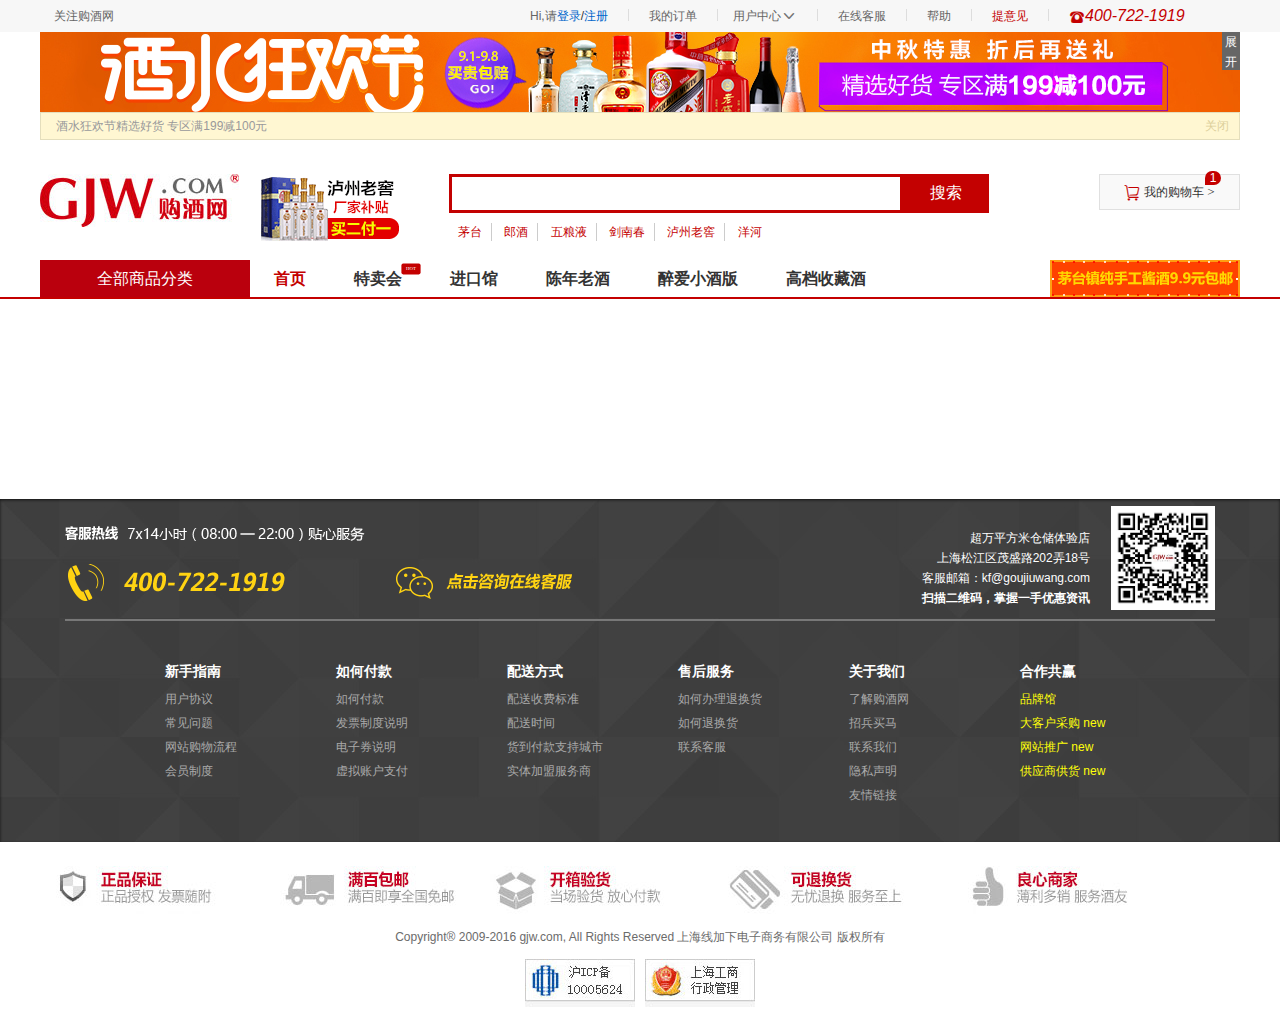
<file: 购酒网/copy/1.html>
<!DOCTYPE html>
<html lang="en">
<head>
	<meta charset="UTF-8">
	<title>购酒网-白酒,红酒,洋酒-货到付款,用心卖好酒</title>
	<link rel="stylesheet" href="../css/style.css">
	<link rel="stylesheet" href="../css/main.css">
	<link rel="icon" href="http://www.gjw.com/favicon.ico" type="image/ico">
	<script src="../js/jquery-1.12.4.min.js"></script>
	<script src="../js/index.js"></script>
</head>
<body>
	<!-- top部分 -->
	<div id="top">
		<div id="topcon">
			<div class="topleft fl">
				<i></i>
				<span>关注购酒网</span>
				<i></i>
			</div>
			<div class="topright fr">
				<ul class="topright_nav">
					<li class="fors"><a href="javascript:;">Hi,请 <a href="javascript:;" class="blue">登录</a><span class="fl">/</span><a href="javascript:;" class="blue">注册</a></a></li>
					<li class="line"></li>
					<li class="fors"><a href="javascript:;">我的订单</a></li>
					<li class="line"></li>
					<li class="droplist fors">
		                <ul class="fixedTopBar_dropList">
		                    <li><a href="javascript:;">用户中心 <i class="iconfont fr down">&#xe81c;</i></a></li>
		                    <li class="dropBox_hideList">
		                        <div style="text-align: center;">
		                            <a href="#" rel="nofollow">商品评论</a></div>
		                        <div>
		                            <a href="#" rel="nofollow">收藏夹</a></div>
		                        <div>
		                            <a href="#" rel="nofollow">我的电子券</a></div>
		                    </li>
		                </ul>
					</li>
					<li class="line"></li>
					<li class="fors"><a href="javascript:;">在线客服</a></li>
					<li class="line"></li>
					<li class="fors"><a href="javascript:;">帮助</a></li>
					<li class="line"></li>
					<li class="fors"><a href="javascript:;" style="color:#C40000;">提意见</a></li>
					<li class="line"></li>
					<li class="fors"><a href="javascript:;" class="tel"><i class="iconfont">&#xe622;</i>400-722-1919</a></li>
				</ul>
			</div>
		</div>
	</div>
	<!-- 顶部大广告 -->
	<div id="focusPic">
		<a href="javascript:;"><img src="../img/indextop.jpg" alt=""></a>
		<span class="focusPic_close fl">展开</span>
	</div>
	<!--顶部公告条-->
	<div id="noticeBar">
		<i></i>
		<a href="javascript:;" class="fl">酒水狂欢节精选好货  专区满199减100元</a>
		<span class="fr">关闭</span>
	</div>
	<!--顶部logo,搜索，购物车-->
	<div id="topBar">
		<h1 class="logo fl"><a href="javascript:;"><img src="../img/hd_logo.jpg" alt="购酒网" title="logo"></a></h1>
		<div class="logogif fl"><a href="javascript:;"><img src="../img/logogif.gif" alt=""></a></div>
		<div class="topBar_searchBox fl">
			<input type="text" class="search fl">
			<button class="searchBtn fl">搜索</button>
			<div class="topBar_tags fl">
				<a href="javascript:;">茅台</a>
				<a href="javascript:;">郎酒</a>
				<a href="javascript:;">五粮液</a>
				<a href="javascript:;">剑南春</a>
				<a href="javascript:;">泸州老窖</a>
				<a href="javascript:;" class="border0">洋河</a>
			</div>
		</div>
		<div class="topBar_cart fr">
			<i class="iconfont gouwuche">&#xe63f;</i>
			<a href="javasrcipt:;">我的购物车</a>
			<span class="arrow">></span>
			<div class="topBar_count" id="head_cart_no">1</div>
		</div>
	</div>
	<!--顶部导航-->
	<div id="topNav">
		<div id="topNavcon">
			<div class="navBar_dt fl">
				全部商品分类
			</div>
			<ul class="navBar_items fl">
				<li><a href="javascript:;" class="active">首页</a></li>
				<li>
					<a href="javascript:;">特卖会</a>
					<span class="navBar_tip" style="font-size:8px;">HOT</span>
				</li>
				<li><a href="javascript:;">进口馆</a></li>
				<li><a href="javascript:;">陈年老酒</a></li>
				<li><a href="javascript:;">醉爱小酒版</a></li>
				<li><a href="javascript:;">高档收藏酒</a></li>
			</ul>
			<div class="navBar_act fr"><img src="../img/navBar_act.gif" alt=""></div>
		</div>
	</div>
	<div id="indexcon">
		
	</div>
	<div id="footer">
		<div class="footermid">
			<div class="footermidcon">
				<div class="footermid_contop">
					<div alt="" class="footer_tel fl"></div>
					<a href="javascript:;" class="footer_ser fl"><img src="../img/onlineServ.png" alt=""></a>
					<div class="fr qrCodeBox">
		                <p class="fl">
		                    超万平方米仓储体验店<br>
		                    上海松江区茂盛路202弄18号<br>
		                    客服邮箱：kf@goujiuwang.com<br>
		                    <strong>扫描二维码，掌握一手优惠资讯</strong><br>
		                </p>
		                <img src="../img/weixin.jpg" alt="" class="fl footer_qrCode">
		            </div>
				</div>
				<div class="footerlink">
					<dl>
						<dt>
							<a href="javascript:;">新手指南</a>
						</dt>
						<dd>
							<a href="javascript:;">用户协议</a>
						</dd>
						<dd>
							<a href="javascript:;">常见问题</a>
						</dd>
						<dd>
							<a href="javascript:;">网站购物流程</a>
						</dd>
						<dd>
							<a href="javascript:;">会员制度</a>
						</dd>
					</dl>
					<dl>
						<dt>
							<a href="javascript:;">如何付款</a>
						</dt>
						<dd>
							<a href="javascript:;">如何付款</a>
						</dd>
						<dd>
							<a href="javascript:;">发票制度说明</a>
						</dd>
						<dd>
							<a href="javascript:;">电子券说明</a>
						</dd>
						<dd>
							<a href="javascript:;">虚拟账户支付</a>
						</dd>
					</dl>
					<dl>
						<dt>
							<a href="javascript:;">配送方式</a>
						</dt>
						<dd>
							<a href="javascript:;">配送收费标准</a>
						</dd>
						<dd>
							<a href="javascript:;">配送时间</a>
						</dd>
						<dd>
							<a href="javascript:;">货到付款支持城市</a>
						</dd>
						<dd>
							<a href="javascript:;">实体加盟服务商</a>
						</dd>
					</dl>
					<dl>
						<dt>
							<a href="javascript:;">售后服务</a>
						</dt>
						<dd>
							<a href="javascript:;">如何办理退换货</a>
						</dd>
						<dd>
							<a href="javascript:;">如何退换货</a>
						</dd>
						<dd>
							<a href="javascript:;">联系客服</a>
						</dd>
					</dl>
					<dl>
						<dt>
							<a href="javascript:;">关于我们</a>
						</dt>
						<dd>
							<a href="javascript:;">了解购酒网</a>
						</dd>
						<dd>
							<a href="javascript:;">招兵买马</a>
						</dd>
						<dd>
							<a href="javascript:;">联系我们</a>
						</dd>
						<dd>
							<a href="javascript:;">隐私声明</a>
						</dd>
						<dd>
							<a href="javascript:;">友情链接</a>
						</dd>
					</dl>
					<dl>
						<dt>
							<a href="javascript:;">合作共赢</a>
						</dt>
						<dd>
							<a  class="yellow" href="javascript:;">品牌馆</a>
						</dd>
						<dd>
							<a class="yellow" href="javascript:;">大客户采购 new</a>
						</dd>
						<dd>
							<a class="yellow" href="javascript:;">网站推广 new</a>
						</dd>
						<dd>
							<a class="yellow" href="javascript:;">供应商供货 new</a>
						</dd>
					</dl>
				</div>
			</div>
		</div>
		<div class="footerbottom">
			<p>Copyright® 2009-2016 gjw.com, All Rights Reserved 上海线加下电子商务有限公司 版权所有</p>
			<div class="authentication">
				<a href="javascript:;"></a>
				<a href="javascript:;" class="fbright"></a>
			</div>
		</div>
		
	</div>
</body>
</html>
</file>
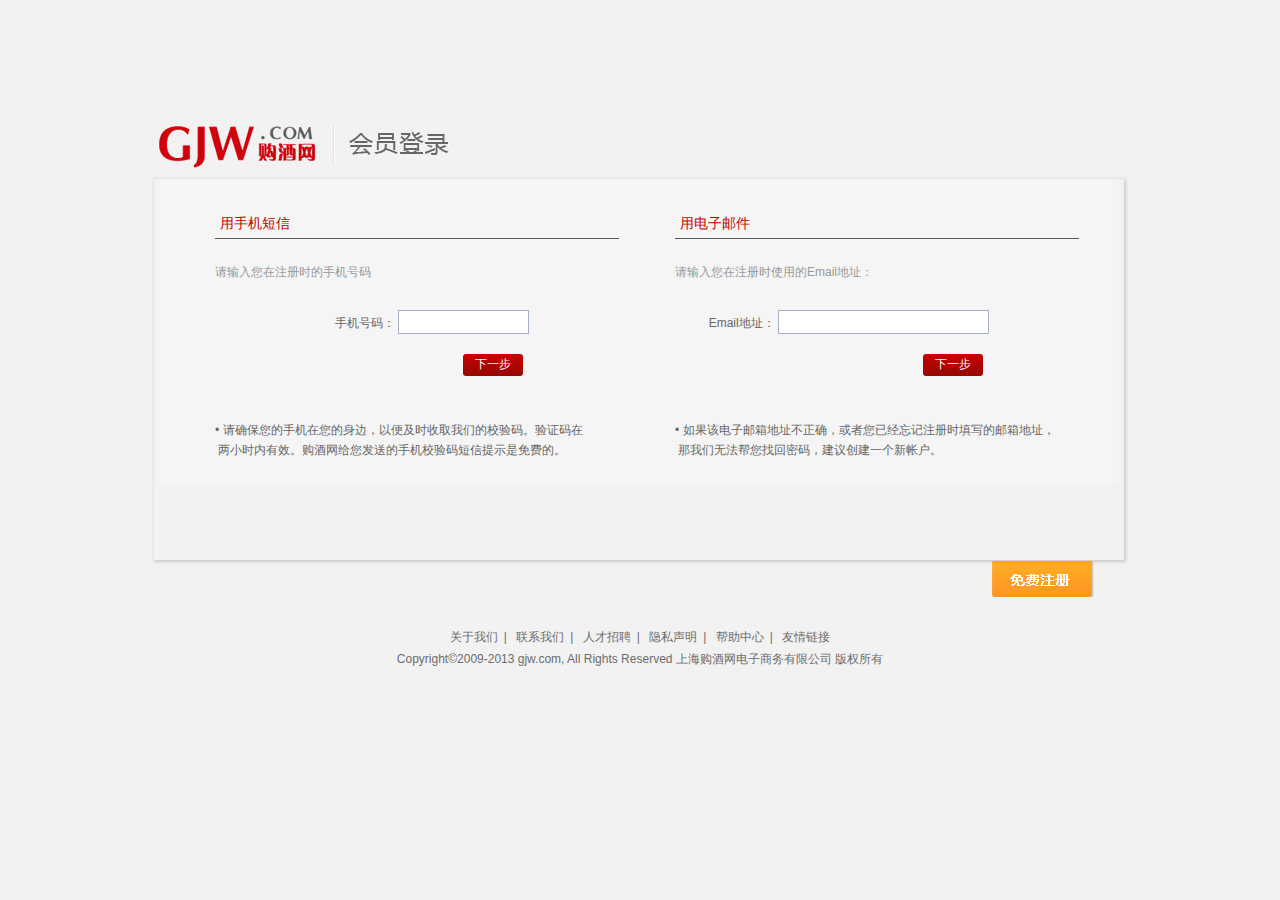
<file: 购酒网/html/forgivepw.html>
<!DOCTYPE html>
<html lang="en">
<head>
	<meta charset="UTF-8">
	<title>会员中心 - 找回密码 - 购酒网</title>
	<link rel="stylesheet" href="../css/style.css">
	<link rel="stylesheet" href="../css/main.css">
	<link rel="icon" href="http://www.gjw.com/favicon.ico" type="image/ico">
	<script src="../js/jquery-1.12.4.min.js"></script>
	<script src="../js/swiper.min.js"></script>
	<script src="../js/html.js"></script>
	<script src="../js/jquery.jqzoom-core.js"></script>
	<script src="../js/jquery.countdown.min.js"></script>
</head>
<body style="background:#f2f2f2;">
	<div id="forgivepw">
		<div class="forgivelogo">
		</div>
		<div class="forgivemain">
			<div class="forgivewrapcon">
				<div class="userPhone fl">
					<h3 class="forgivetit" align="left">用手机短信</h3>
					<form action="" class="form2" method="post">
						<div class="dlconcent">
							<p class="dlconcenttxt">请输入您在注册时的手机号码</p>
							<p class="pSty1" align="right">
							 手机号码：
								<input id="txtmobile" name="txtmobile" maxlength="11" class="mobileInput" type="text">
							</p>
							<div class="fornext">
								<a href="#">下一步</a>
							</div>
							<p class="pSty2"> • 请确保您的手机在您的身边，以便及时收取我们的校验码。验证码在<br> &nbsp;两小时内有效。购酒网给您发送的手机校验码短信提示是免费的。</p>
						</div>
					</form>
				</div>
				<div class="userEmail fl">
					<h3 class="forgivetit" align="left">用电子邮件</h3>
					<form action="" class="form1" method="post">
						<div class="dlconcent">
							<p class="dlconcenttxt"> 请输入您在注册时使用的Email地址：</p> 
							<p class="pSty1" align="right">
							 Email地址：
								<input id="txtmobile" name="txtmobile" maxlength="11" class="mobileInput" style="width:205px;" type="text">
							</p>
							<div class="fornext">
								<a href="#">下一步</a>
							</div>
							<p class="pSty2"> • 如果该电子邮箱地址不正确，或者您已经忘记注册时填写的邮箱地址，<br> &nbsp;那我们无法帮您找回密码，建议创建一个新帐户。</p> </div>
					</form>
				</div>
			</div>
		</div>
		<div class="register">
            <a href="#"></a>
        </div>
	</div>
	<div id="forgivefooter">
		<div>
			<a href="#">关于我们</a>|
			<a href="#">联系我们</a>|
			<a href="#">人才招聘</a>|
			<a href="#">隐私声明</a>|
			<a href="#">帮助中心</a>|
			<a href="#">友情链接</a>
		</div>
		<p> Copyright©2009-2013 gjw.com, All Rights Reserved 上海购酒网电子商务有限公司 版权所有</p>
	</div>
</body>
</html>
</file>
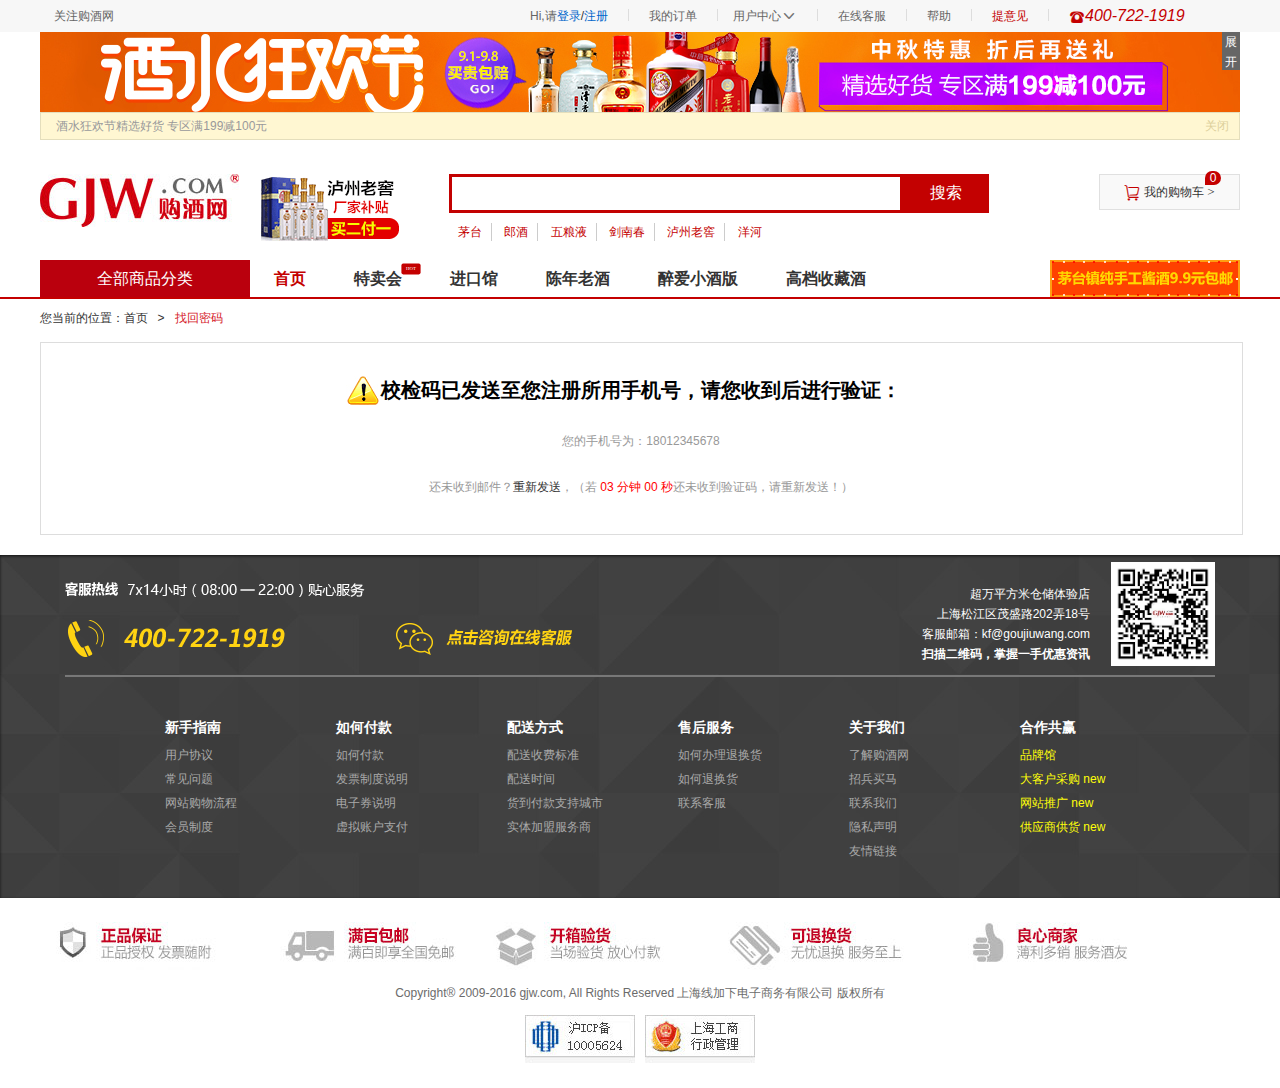
<file: 购酒网/html/identifyingcode.html>
<!DOCTYPE html>
<html lang="en">
<head>
	<meta charset="UTF-8">
	<title>邮箱校验码___购酒网官网</title>
	<link rel="stylesheet" href="../css/style.css">
	<link rel="stylesheet" href="../css/main.css">
	<link rel="icon" href="http://www.gjw.com/favicon.ico" type="image/ico">
	<script src="../js/jquery-1.12.4.min.js"></script>
	<script src="../js/html.js"></script>
	<script src="../js/jquery.countdown.min.js"></script>
	<script src="../js/jquery.jqzoom-core.js"></script>

</head>
<body>
	<!-- top部分 -->
	<div id="top">
		<div id="topcon">
			<div class="topleft fl">
				<i></i>
				<span>关注购酒网</span>
				<i></i>
			</div>
			<span class="hoverQrCode">
			    <img src="../img/qrcode_06.jpg" alt="">
			</span>
			<div class="topright fr">
				<ul class="topright_nav">
					<li class="fors"><a href="javascript:;">Hi,请 <a href="login.html" class="blue">登录</a><span class="fl">/</span><a href="register.html" class="blue">注册</a></a></li>
					<li class="line"></li>
					<li class="fors"><a href="javascript:;">我的订单</a></li>
					<li class="line"></li>
					<li class="droplist fors">
		                <ul class="fixedTopBar_dropList">
		                    <li><a href="javascript:;">用户中心 <i class="iconfont fr down">&#xe81c;</i></a></li>
		                    <li class="dropBox_hideList">
		                        <div style="text-align: center;">
		                            <a href="#" rel="nofollow">商品评论</a></div>
		                        <div>
		                            <a href="#" rel="nofollow">收藏夹</a></div>
		                        <div>
		                            <a href="#" rel="nofollow">我的电子券</a></div>
		                    </li>
		                </ul>
					</li>
					<li class="line"></li>
					<li class="fors"><a href="javascript:;">在线客服</a></li>
					<li class="line"></li>
					<li class="fors"><a href="javascript:;">帮助</a></li>
					<li class="line"></li>
					<li class="fors"><a href="javascript:;" style="color:#C40000;">提意见</a></li>
					<li class="line"></li>
					<li class="fors"><a href="javascript:;" class="tel"><i class="iconfont">&#xe622;</i>400-722-1919</a></li>
				</ul>
			</div>
		</div>
	</div>
	<!-- 顶部大广告 -->
	<div id="focusPic">
		<a href="javascript:;"><img src="../img/indextop.jpg" alt=""></a>
		<span class="focusPic_close fl">展开</span>
	</div>
	<!--顶部公告条-->
	<div id="noticeBar">
		<i></i>
		<a href="javascript:;" class="fl">酒水狂欢节精选好货  专区满199减100元</a>
		<span class="fr">关闭</span>
	</div>
	<!--顶部logo,搜索，购物车-->
	<div id="topBar">
		<h1 class="logo fl"><a href="javascript:;"><img src="../img/hd_logo.jpg" alt="购酒网" title="logo"></a></h1>
		<div class="logogif fl"><a href="javascript:;"><img src="../img/logogif.gif" alt=""></a></div>
		<div class="topBar_searchBox fl">
			<input type="text" class="search fl">
			<button class="searchBtn fl">搜索</button>
			<div class="topBar_tags fl">
				<a href="javascript:;">茅台</a>
				<a href="javascript:;">郎酒</a>
				<a href="javascript:;">五粮液</a>
				<a href="javascript:;">剑南春</a>
				<a href="javascript:;">泸州老窖</a>
				<a href="javascript:;" class="border0">洋河</a>
			</div>
		</div>
		<div class="topBar_cart fr">
			<i class="iconfont gouwuche">&#xe63f;</i>
			<a href="shoppingcart.html">我的购物车</a>
			<span class="arrow">></span>
			<div class="topBar_count" id="head_cart_no">0</div>
		</div>
	</div>
	<!--顶部导航-->
	<div id="topNav">
		<div id="topNavcon">
			<div class="navBar_dt fl">
				全部商品分类
			</div>
			<ul class="navBar_items fl">
				<li><a href="javascript:;" class="active">首页</a></li>
				<li>
					<a href="javascript:;">特卖会</a>
					<span class="navBar_tip" style="font-size:8px;">HOT</span>
				</li>
				<li><a href="javascript:;">进口馆</a></li>
				<li><a href="javascript:;">陈年老酒</a></li>
				<li><a href="javascript:;">醉爱小酒版</a></li>
				<li><a href="javascript:;">高档收藏酒</a></li>
			</ul>
			<div class="navBar_act fr"><img src="../img/navBar_act.gif" alt=""></div>
		</div>
	</div>
	<div id="indexcon">
		<div class="codetit">
			您当前的位置：<a href="#">首页</a>&nbsp;&nbsp;&nbsp;>&nbsp;&nbsp;&nbsp;<a href="#" class="red">找回密码</a>
		</div>
		<div class="identifycon">
			<div class="identifycontit">校检码已发送至您注册所用手机号，请您收到后进行验证：
			</div>
			<div class="identifyp">
				<p>您的手机号为：18012345678</p>
				<p>还未收到邮件？<span style="color:#333;">重新发送</span>，（若<span style="color:red;" id="clock">2分41秒</span>还未收到验证码，请重新发送！）</p>
			</div>
		</div>
	</div>
	<div id="footer">
		<div class="footermid">
			<div class="footermidcon">
				<div class="footermid_contop">
					<div alt="" class="footer_tel fl"></div>
					<a href="javascript:;" class="footer_ser fl"><img src="../img/onlineServ.png" alt=""></a>
					<div class="fr qrCodeBox">
		                <p class="fl">
		                    超万平方米仓储体验店<br>
		                    上海松江区茂盛路202弄18号<br>
		                    客服邮箱：kf@goujiuwang.com<br>
		                    <strong>扫描二维码，掌握一手优惠资讯</strong><br>
		                </p>
		                <img src="../img/weixin.jpg" alt="" class="fl footer_qrCode">
		            </div>
				</div>
				<div class="footerlink">
					<dl>
						<dt>
							<a href="javascript:;">新手指南</a>
						</dt>
						<dd>
							<a href="javascript:;">用户协议</a>
						</dd>
						<dd>
							<a href="javascript:;">常见问题</a>
						</dd>
						<dd>
							<a href="javascript:;">网站购物流程</a>
						</dd>
						<dd>
							<a href="javascript:;">会员制度</a>
						</dd>
					</dl>
					<dl>
						<dt>
							<a href="javascript:;">如何付款</a>
						</dt>
						<dd>
							<a href="javascript:;">如何付款</a>
						</dd>
						<dd>
							<a href="javascript:;">发票制度说明</a>
						</dd>
						<dd>
							<a href="javascript:;">电子券说明</a>
						</dd>
						<dd>
							<a href="javascript:;">虚拟账户支付</a>
						</dd>
					</dl>
					<dl>
						<dt>
							<a href="javascript:;">配送方式</a>
						</dt>
						<dd>
							<a href="javascript:;">配送收费标准</a>
						</dd>
						<dd>
							<a href="javascript:;">配送时间</a>
						</dd>
						<dd>
							<a href="javascript:;">货到付款支持城市</a>
						</dd>
						<dd>
							<a href="javascript:;">实体加盟服务商</a>
						</dd>
					</dl>
					<dl>
						<dt>
							<a href="javascript:;">售后服务</a>
						</dt>
						<dd>
							<a href="javascript:;">如何办理退换货</a>
						</dd>
						<dd>
							<a href="javascript:;">如何退换货</a>
						</dd>
						<dd>
							<a href="javascript:;">联系客服</a>
						</dd>
					</dl>
					<dl>
						<dt>
							<a href="javascript:;">关于我们</a>
						</dt>
						<dd>
							<a href="javascript:;">了解购酒网</a>
						</dd>
						<dd>
							<a href="javascript:;">招兵买马</a>
						</dd>
						<dd>
							<a href="javascript:;">联系我们</a>
						</dd>
						<dd>
							<a href="javascript:;">隐私声明</a>
						</dd>
						<dd>
							<a href="javascript:;">友情链接</a>
						</dd>
					</dl>
					<dl>
						<dt>
							<a href="javascript:;">合作共赢</a>
						</dt>
						<dd>
							<a  class="yellow" href="javascript:;">品牌馆</a>
						</dd>
						<dd>
							<a class="yellow" href="javascript:;">大客户采购 new</a>
						</dd>
						<dd>
							<a class="yellow" href="javascript:;">网站推广 new</a>
						</dd>
						<dd>
							<a class="yellow" href="javascript:;">供应商供货 new</a>
						</dd>
					</dl>
				</div>
			</div>
		</div>
		<div class="footerbottom">
			<p>Copyright® 2009-2016 gjw.com, All Rights Reserved 上海线加下电子商务有限公司 版权所有</p>
			<div class="authentication">
				<a href="javascript:;"></a>
				<a href="javascript:;" class="fbright"></a>
			</div>
		</div>
		
	</div>
</body>
</html>
</file>
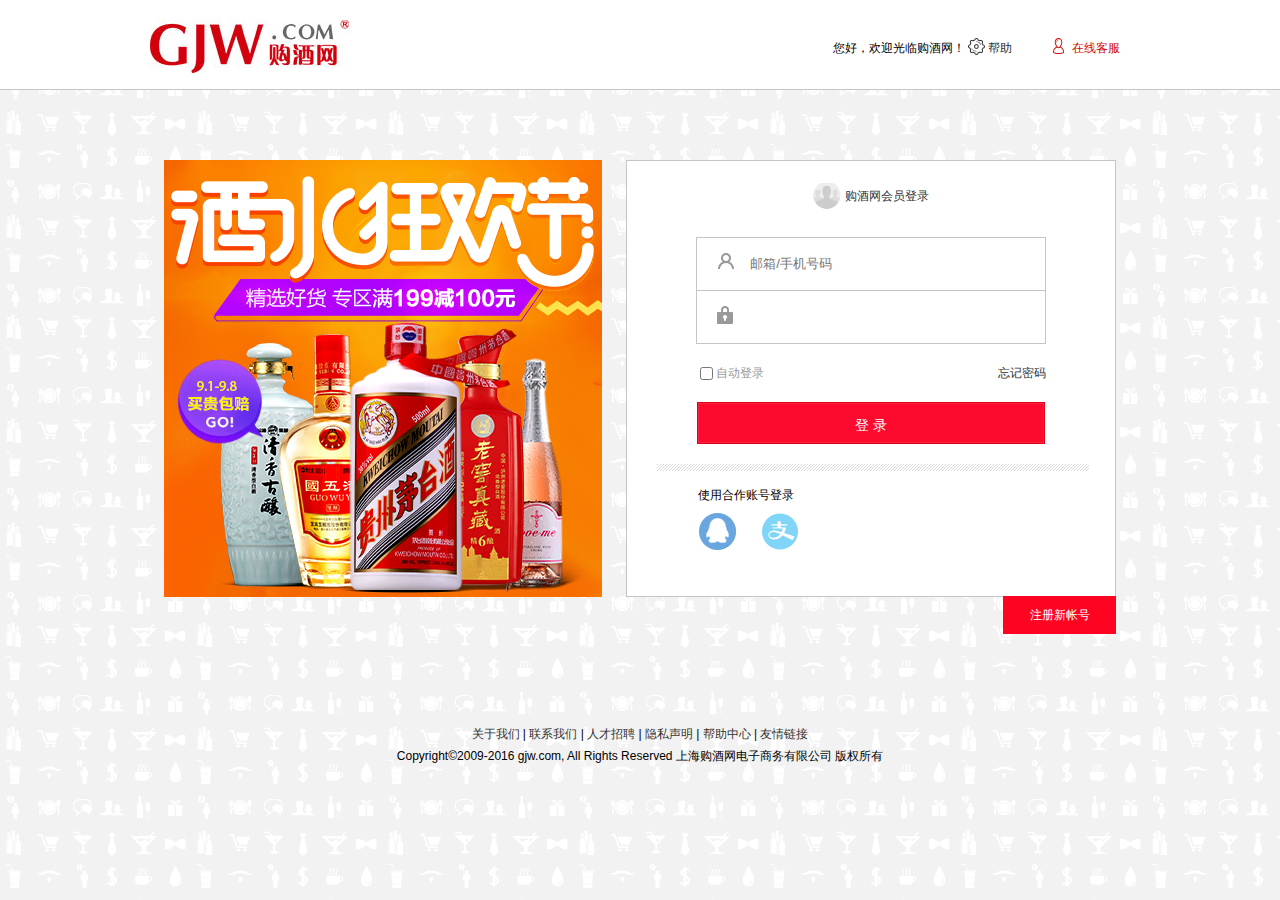
<file: 购酒网/html/login.html>
<!DOCTYPE html>
<html lang="en">
<head>
	<meta charset="UTF-8">
	<title>用户登录-购酒网</title>
	<link rel="stylesheet" href="../css/style.css">
	<link rel="stylesheet" href="../css/main.css">
	<link rel="icon" href="http://www.gjw.com/favicon.ico" type="image/ico">
	<script src="../js/jquery-1.12.4.min.js"></script>
	<script src="../js/html.js"></script>
	<script type="text/javascript" src="../js/jquery.validate.js" ></script>
	<script type="text/javascript" src="../js/messages_zh.js" ></script>
	<script src="../js/login.js"></script>
</head>
<body style="height:100%;background:url(../img/login_bg.gif) ;
	background-repeat: repeat; 
	animation:bg 150s linear infinite;
	-moz-animation:bg 150s linear infinite; /* Firefox */
	-webkit-animation:bg 150s linear infinite; /* Safari and Chrome */
	-o-animation:bg 150s linear infinite; /* Opera */">
	<div id="login_header">
		<div class="login_headercon">
			<h1 class="logo fl"><a href="javascript:;"><img src="../img/hd_logo.jpg" alt="购酒网" title="logo"></a></h1>
			<div class="fr login_line">
				您好，欢迎光临购酒网！
				<a href="javascript:;">
					<i class="set"></i>
					帮助
				</a>
				<a href="javascript:;" class="red">
					<i class="service"></i>
					在线客服
				</a>
			</div>
		</div>
	</div>
	<div id="logincon">
		<div class="logincon_main">
			<div class="loginBox">
				<div class="loginpic fl">
					<a href="javascript:;"><img src="../img/loginpic.jpg" alt=""></a>
				</div>
				<div class="login_inner fr">
					<div class="login_innercon">
						<form method="post" name="login_form" class="login_form" action="../index.html">	<div class="formBox">
								<div class="formtit">
									<i class="man"></i>
									购酒网会员登录
								</div>
								<div class="form_textbox">
									<i class="user"></i>
									<input type="text" id="username" name="username" placeholder="邮箱/手机号码">
								</div>
								<div class="form_textbox">
									<i class="pwd"></i>
									<input type="password" id="pwd" name="pwd" placeholder="">
								</div>
								<div class="login_auto">
									<div class="fl loginautol">
										<input id="autologin" name="autologin" type="checkbox">自动登录
									</div>
									<a href="forgivepw.html" class="fr">忘记密码</a>
								</div>
								<input class="loginBtn" id="btnSubmit" value="登&nbsp;录" type="submit">
							</div>
							<div class="dashedLine"></div>
							<div class="other_login">
								使用合作账号登录<br>
								<a href="javascript:;" class="qq"></a>
								<a href="javascript:;" class="zhifubao"></a>
							</div>
						</form>
					</div>
					<a class="resg" href="register.html">注册新帐号</a>
				</div>
			</div>
			<div class="login_footer">
				<div class="login_footerlink">
					<a href="javascript:;">关于我们</a> |
					 <a href="javascript:;">联系我们</a> |
					 <a href="javascript:;">人才招聘</a> |
					 <a href="javascript:;">隐私声明</a> | 
					 <a href="javascript:;">帮助中心</a> | 
					 <a href="javascript:;">友情链接</a>
				</div>
				<p>Copyright©2009-2016 gjw.com, All Rights Reserved 上海购酒网电子商务有限公司 版权所有</p>
			</div>
		</div>
	</div>
</body>
</html>
</file>
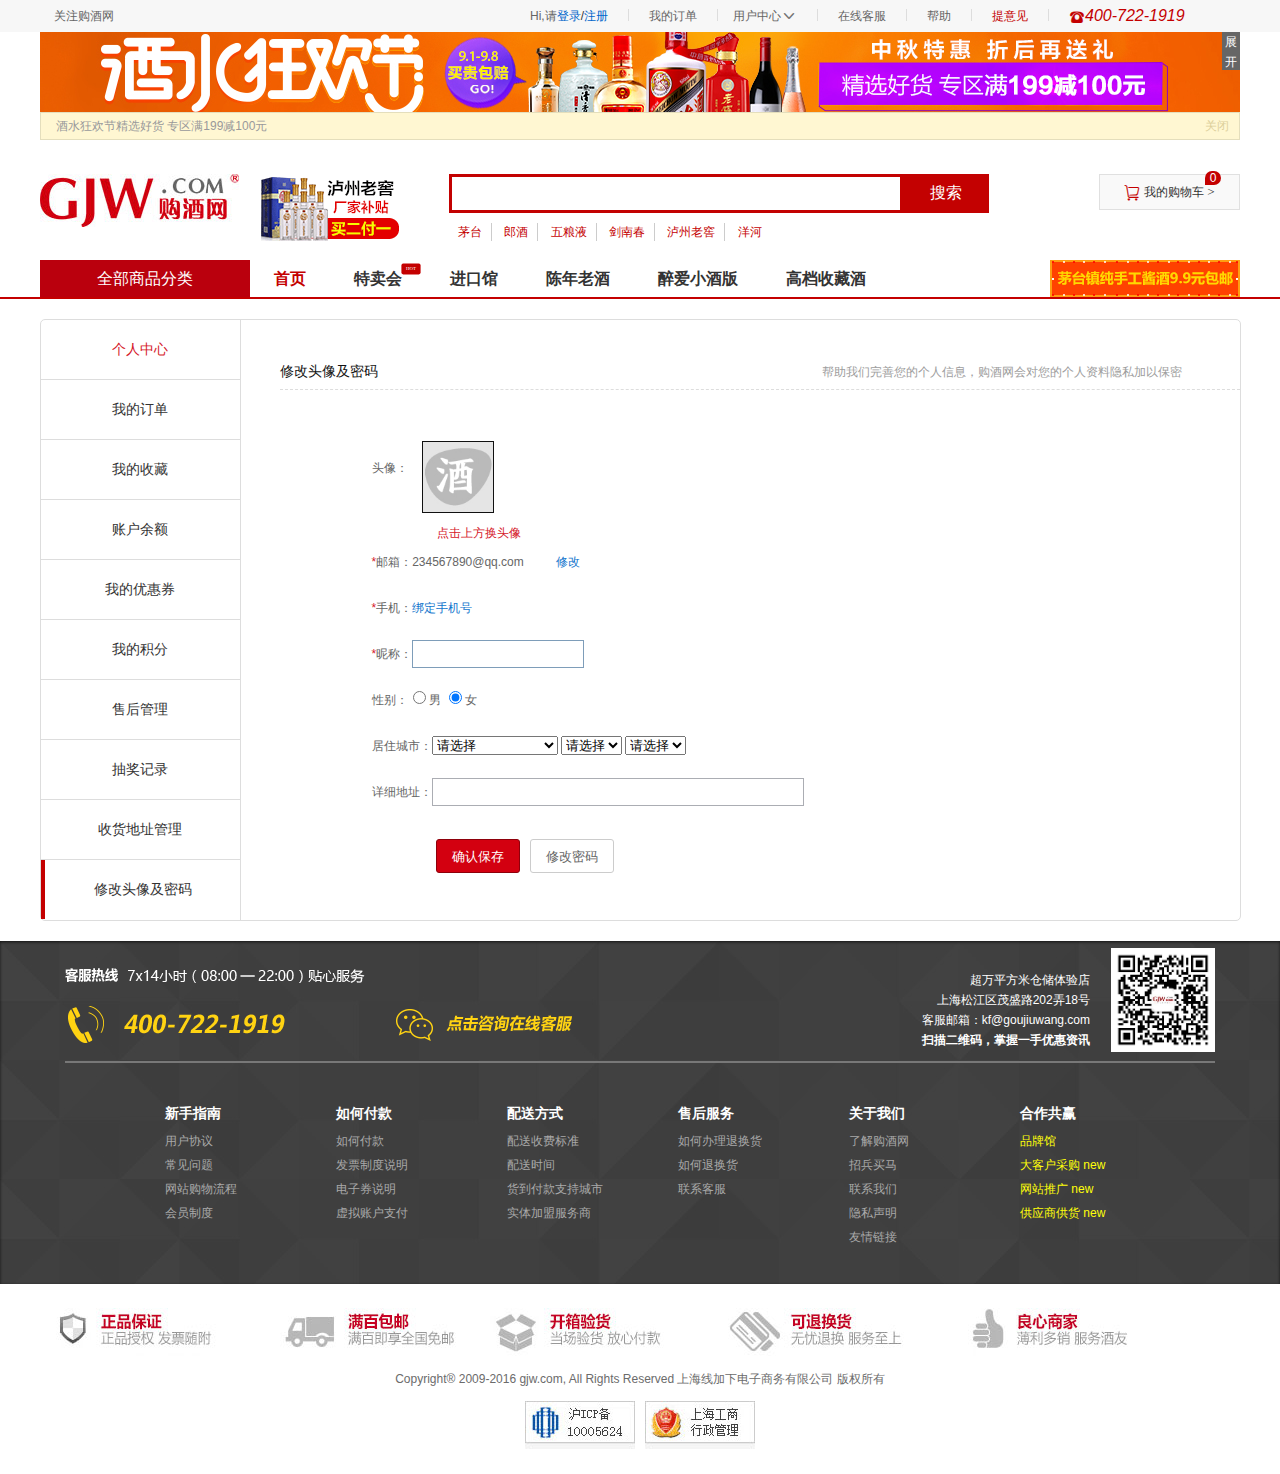
<file: 购酒网/html/personalcenter.html>
<!DOCTYPE html>
<html lang="en">
<head>
	<meta charset="UTF-8">
	<title>个人资料 - 购酒网</title>
	<link rel="stylesheet" href="../css/style.css">
	<link rel="stylesheet" href="../css/main.css">
	<link rel="icon" href="http://www.gjw.com/favicon.ico" type="image/ico">
	<script src="../js/jquery-1.12.4.min.js"></script>
	<script src="../js/index.js"></script>
	<script src="../js/jquery.countdown.min.js"></script>
	<script type="text/javascript" src="../js/common.js"></script>
    <script type="text/javascript" src="../js/quick_links.js"></script>
    <script type="text/javascript" src="../js/parabola.js"></script>
</head>
<body>
	<!-- top部分 -->
	<div id="top">
		<div id="topcon">
			<div class="topleft fl">
				<i></i>
				<span>关注购酒网</span>
				<i></i>
			</div>
			<span class="hoverQrCode">
			    <img src="../img/qrcode_06.jpg" alt="">
			</span>
			<div class="topright fr">
				<ul class="topright_nav">
					<li class="fors"><a href="javascript:;">Hi,请 <a href="login.html" class="blue">登录</a><span class="fl">/</span><a href="register.html" class="blue">注册</a></a></li>
					<li class="line"></li>
					<li class="fors"><a href="javascript:;">我的订单</a></li>
					<li class="line"></li>
					<li class="droplist fors">
		                <ul class="fixedTopBar_dropList">
		                    <li><a href="javascript:;">用户中心 <i class="iconfont fr down">&#xe81c;</i></a></li>
		                    <li class="dropBox_hideList">
		                        <div style="text-align: center;">
		                            <a href="#" rel="nofollow">商品评论</a></div>
		                        <div>
		                            <a href="#" rel="nofollow">收藏夹</a></div>
		                        <div>
		                            <a href="#" rel="nofollow">我的电子券</a></div>
		                    </li>
		                </ul>
					</li>
					<li class="line"></li>
					<li class="fors"><a href="javascript:;">在线客服</a></li>
					<li class="line"></li>
					<li class="fors"><a href="javascript:;">帮助</a></li>
					<li class="line"></li>
					<li class="fors"><a href="javascript:;" style="color:#C40000;">提意见</a></li>
					<li class="line"></li>
					<li class="fors"><a href="javascript:;" class="tel"><i class="iconfont">&#xe622;</i>400-722-1919</a></li>
				</ul>
			</div>
		</div>
	</div>
	<!-- 顶部大广告 -->
	<div id="focusPic">
		<a href="javascript:;"><img src="../img/indextop.jpg" alt=""></a>
		<span class="focusPic_close fl">展开</span>
	</div>
	<!--顶部公告条-->
	<div id="noticeBar">
		<i></i>
		<a href="javascript:;" class="fl">酒水狂欢节精选好货  专区满199减100元</a>
		<span class="fr">关闭</span>
	</div>
	<!--顶部logo,搜索，购物车-->
	<div id="topBar">
		<h1 class="logo fl"><a href="javascript:;"><img src="../img/hd_logo.jpg" alt="购酒网" title="logo"></a></h1>
		<div class="logogif fl"><a href="javascript:;"><img src="../img/logogif.gif" alt=""></a></div>
		<div class="topBar_searchBox fl">
			<input type="text" class="search fl">
			<button class="searchBtn fl">搜索</button>
			<div class="topBar_tags fl">
				<a href="javascript:;">茅台</a>
				<a href="javascript:;">郎酒</a>
				<a href="javascript:;">五粮液</a>
				<a href="javascript:;">剑南春</a>
				<a href="javascript:;">泸州老窖</a>
				<a href="javascript:;" class="border0">洋河</a>
			</div>
		</div>
		<div class="topBar_cart fr">
			<i class="iconfont gouwuche">&#xe63f;</i>
			<a href="shoppingcart.html">我的购物车</a>
			<span class="arrow">></span>
			<div class="topBar_count" id="head_cart_no">0</div>
		</div>
	</div>
	<!--顶部导航-->
	<div id="topNav">
		<div id="topNavcon">
			<div class="navBar_dt fl">
				全部商品分类
			</div>
			<ul class="navBar_items fl">
				<li><a href="../index.html" class="active">首页</a></li>
				<li>
					<a href="javascript:;">特卖会</a>
					<span class="navBar_tip" style="font-size:8px;">HOT</span>
				</li>
				<li><a href="javascript:;">进口馆</a></li>
				<li><a href="javascript:;">陈年老酒</a></li>
				<li><a href="javascript:;">醉爱小酒版</a></li>
				<li><a href="javascript:;">高档收藏酒</a></li>
			</ul>
			<div class="navBar_act fr"><img src="../img/navBar_act.gif" alt=""></div>
		</div>
	</div>
	<!-- 内容 -->
	<div id="indexcon">
		<div class="personalcon">
			<div class="personalleft fl">
				<ul class="personallist">
					<li><a class="red" href="#">个人中心</a></li>
					<li><a href="#">我的订单</a></li>
					<li><a href="#">我的收藏</a></li>
					<li><a href="#">账户余额</a></li>
					<li><a href="#">我的优惠券</a></li>
					<li><a href="#">我的积分</a></li>
					<li><a href="#">售后管理</a></li>
					<li><a href="#">抽奖记录</a></li>
					<li><a href="#">收货地址管理</a></li>
					<li class="active"><a href="#">修改头像及密码</a></li>
				</ul>
			</div>
			<div class="personalright fl">
				<div class="personaltit">
					修改头像及密码
					<span>帮助我们完善您的个人信息，购酒网会对您的个人资料隐私加以保密</span>
				</div>
				<!--我的信息 begin-->
				<div class="personaltext">
					<form action="" class="personalform" method="post">
						<div class="personalchange">
							<div class="changetxt fl">头像：</div>
							<div class="changeimg fl"><img src="../img/face1.jpg" alt="请选择大于70*70的图片" width="70"></div>
							<p class="red cl lh40">点击上方换头像</p>
						</div>
						<div class="personp1">
							<div class="per_email fl"><span class="red">*</span>邮箱：</div>
							<label id="lbEmail" class="fl">234567890@qq.com</label>
							<span id="alterEmail" onclick="BindEmali()">修改</span>
						</div>
						<div class="personp1">
							<div class="per_email fl"><span class="red">*</span>手机：</div>
							<span id="alterEmail" onclick="BindEmali()" style="padding-left:0;">绑定手机号</span>
						</div>
						<div class="personp1">
							<div class="per_email fl"><span class="red">*</span>昵称：</div>
							<input name="txtNickName" id="txtNickName" class="userBtn" maxlength="15" type="text">
						</div>
						<div class="personp1">
							<div class="per_email fl">性别：</div>
							<input value="男" name="sex" id="sexman" checked="checked" type="radio">男
							<input value="女" name="sex" id="sexwoman" checked="checked" type="radio">女

						</div>
						<div class="personp1 ml16">
							<div class="per_email fl">居住城市：</div>
							<select name="drpProvince" id="drpProvince" class="choseplace2">
								<option selected="selected" value="">请选择</option>
								<option value="9">上海</option>
								<option value="1">北京</option>
								<option value="19">广东省</option>
								<option value="10">江苏省</option>
								<option value="11">浙江省</option>
								<option value="23">四川省</option>
								<option value="22">重庆</option>
								<option value="2">天津</option>
								<option value="13">福建省</option>
								<option value="15">山东省</option>
								<option value="12">安徽省</option>
								<option value="17">湖北省</option>
								<option value="18">湖南省</option>
								<option value="16">河南省</option>
								<option value="28">甘肃省</option>
								<option value="20">广西壮族自治区</option>
								<option value="24">贵州省</option>
								<option value="21">海南省</option>
								<option value="3">河北省</option>
								<option value="8">黑龙江省</option>
								<option value="7">吉林省</option>
								<option value="14">江西省</option>
								<option value="6">辽宁省</option>
								<option value="5">内蒙古自治区</option>
								<option value="30">宁夏回族自治区</option>
								<option value="29">青海省</option>
								<option value="4">山西省</option>
								<option value="27">陕西省</option>
								<option value="26">西藏自治区</option>
								<option value="31">新疆维吾尔自治区</option>
								<option value="25">云南省</option>
							</select>
							<select name="drpCity" id="drpCity" select="" class="choseplace2">
								<option value="">请选择</option>
							</select>
							<select name="drpCounty" id="drpCity" select="" class="choseplace2">
								<option value="">请选择</option>
							</select>

						</div>
						<div class="personp1 ml16">
							<div class="per_email fl">详细地址：</div>
							<input name="txtAddr" id="txtAddr" class="txtAddr" maxlength="50" type="text">
						</div>
						<div class="personalbtn">
							<div class="savebtn fl">
								确认保存
							</div>
							<div class="changepw fl">
								修改密码
							</div>
						</div>
					</form>
				</div>
			</div>
		</div>
	</div>
	<!-- 尾部 -->
	<div id="footer">
		<div class="footermid">
			<div class="footermidcon">
				<div class="footermid_contop">
					<div alt="" class="footer_tel fl"></div>
					<a href="javascript:;" class="footer_ser fl"><img src="../img/onlineServ.png" alt=""></a>
					<div class="fr qrCodeBox">
		                <p class="fl">
		                    超万平方米仓储体验店<br>
		                    上海松江区茂盛路202弄18号<br>
		                    客服邮箱：kf@goujiuwang.com<br>
		                    <strong>扫描二维码，掌握一手优惠资讯</strong><br>
		                </p>
		                <img src="../img/weixin.jpg" alt="" class="fl footer_qrCode">
		            </div>
				</div>
				<div class="footerlink">
					<dl>
						<dt>
							<a href="javascript:;">新手指南</a>
						</dt>
						<dd>
							<a href="javascript:;">用户协议</a>
						</dd>
						<dd>
							<a href="javascript:;">常见问题</a>
						</dd>
						<dd>
							<a href="javascript:;">网站购物流程</a>
						</dd>
						<dd>
							<a href="javascript:;">会员制度</a>
						</dd>
					</dl>
					<dl>
						<dt>
							<a href="javascript:;">如何付款</a>
						</dt>
						<dd>
							<a href="javascript:;">如何付款</a>
						</dd>
						<dd>
							<a href="javascript:;">发票制度说明</a>
						</dd>
						<dd>
							<a href="javascript:;">电子券说明</a>
						</dd>
						<dd>
							<a href="javascript:;">虚拟账户支付</a>
						</dd>
					</dl>
					<dl>
						<dt>
							<a href="javascript:;">配送方式</a>
						</dt>
						<dd>
							<a href="javascript:;">配送收费标准</a>
						</dd>
						<dd>
							<a href="javascript:;">配送时间</a>
						</dd>
						<dd>
							<a href="javascript:;">货到付款支持城市</a>
						</dd>
						<dd>
							<a href="javascript:;">实体加盟服务商</a>
						</dd>
					</dl>
					<dl>
						<dt>
							<a href="javascript:;">售后服务</a>
						</dt>
						<dd>
							<a href="javascript:;">如何办理退换货</a>
						</dd>
						<dd>
							<a href="javascript:;">如何退换货</a>
						</dd>
						<dd>
							<a href="javascript:;">联系客服</a>
						</dd>
					</dl>
					<dl>
						<dt>
							<a href="javascript:;">关于我们</a>
						</dt>
						<dd>
							<a href="javascript:;">了解购酒网</a>
						</dd>
						<dd>
							<a href="javascript:;">招兵买马</a>
						</dd>
						<dd>
							<a href="javascript:;">联系我们</a>
						</dd>
						<dd>
							<a href="javascript:;">隐私声明</a>
						</dd>
						<dd>
							<a href="javascript:;">友情链接</a>
						</dd>
					</dl>
					<dl>
						<dt>
							<a href="javascript:;">合作共赢</a>
						</dt>
						<dd>
							<a  class="yellow" href="javascript:;">品牌馆</a>
						</dd>
						<dd>
							<a class="yellow" href="javascript:;">大客户采购 new</a>
						</dd>
						<dd>
							<a class="yellow" href="javascript:;">网站推广 new</a>
						</dd>
						<dd>
							<a class="yellow" href="javascript:;">供应商供货 new</a>
						</dd>
					</dl>
				</div>
			</div>
		</div>
		<div class="footerbottom">
			<p>Copyright® 2009-2016 gjw.com, All Rights Reserved 上海线加下电子商务有限公司 版权所有</p>
			<div class="authentication">
				<a href="javascript:;"></a>
				<a href="javascript:;" class="fbright"></a>
			</div>
		</div>		
	</div>
</body>
</html>
</file>
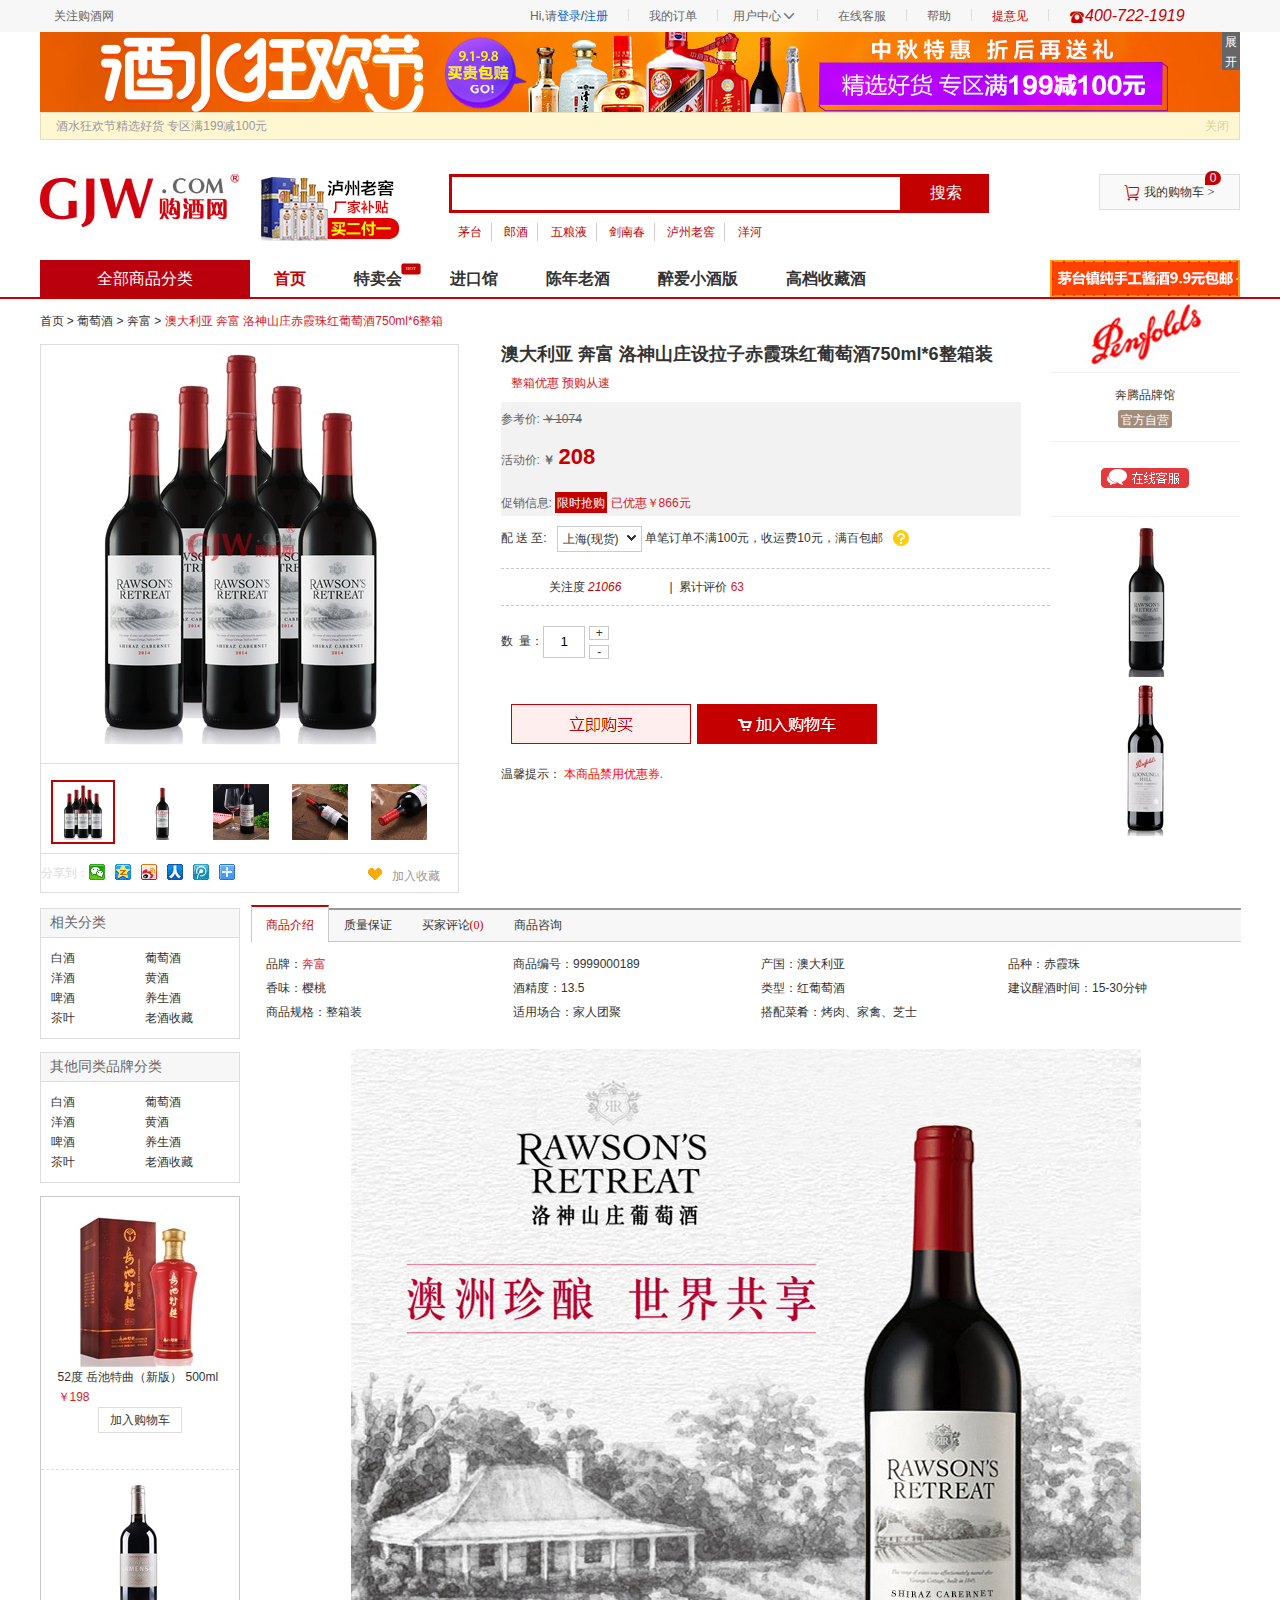
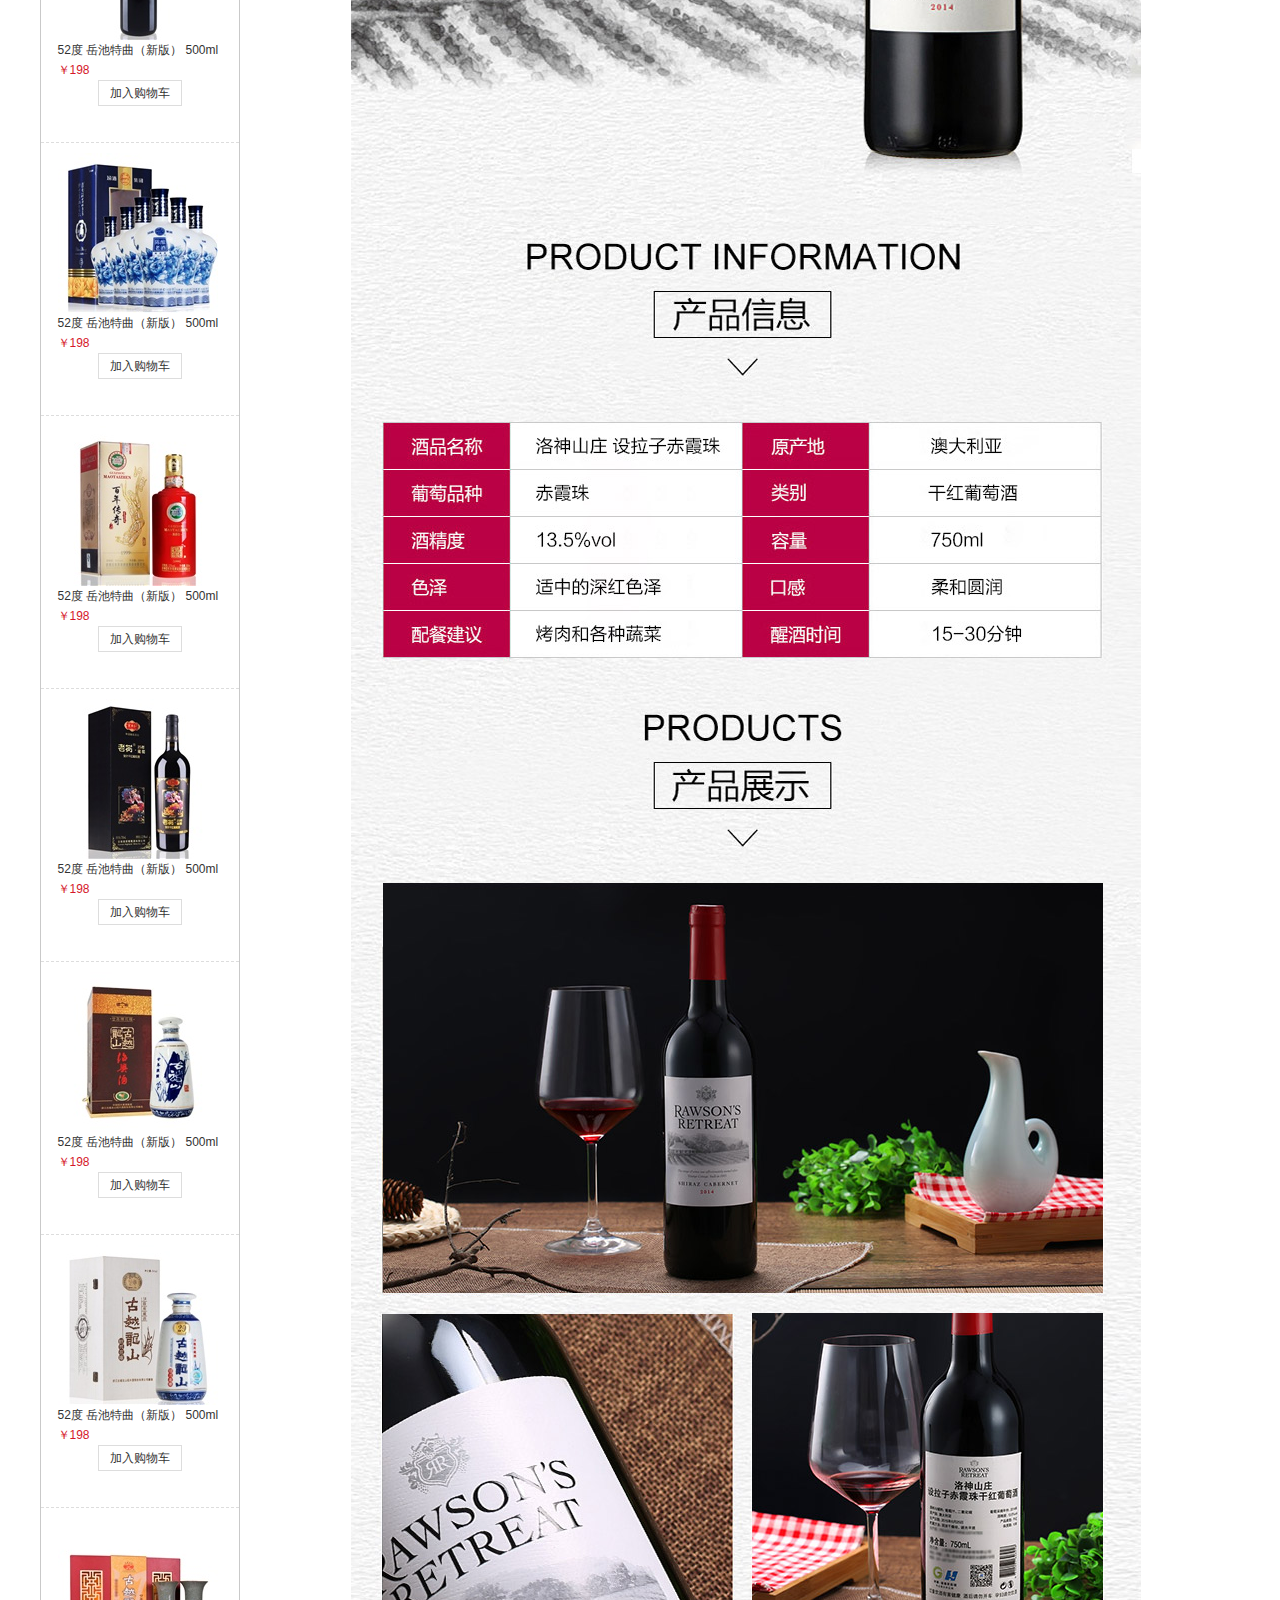
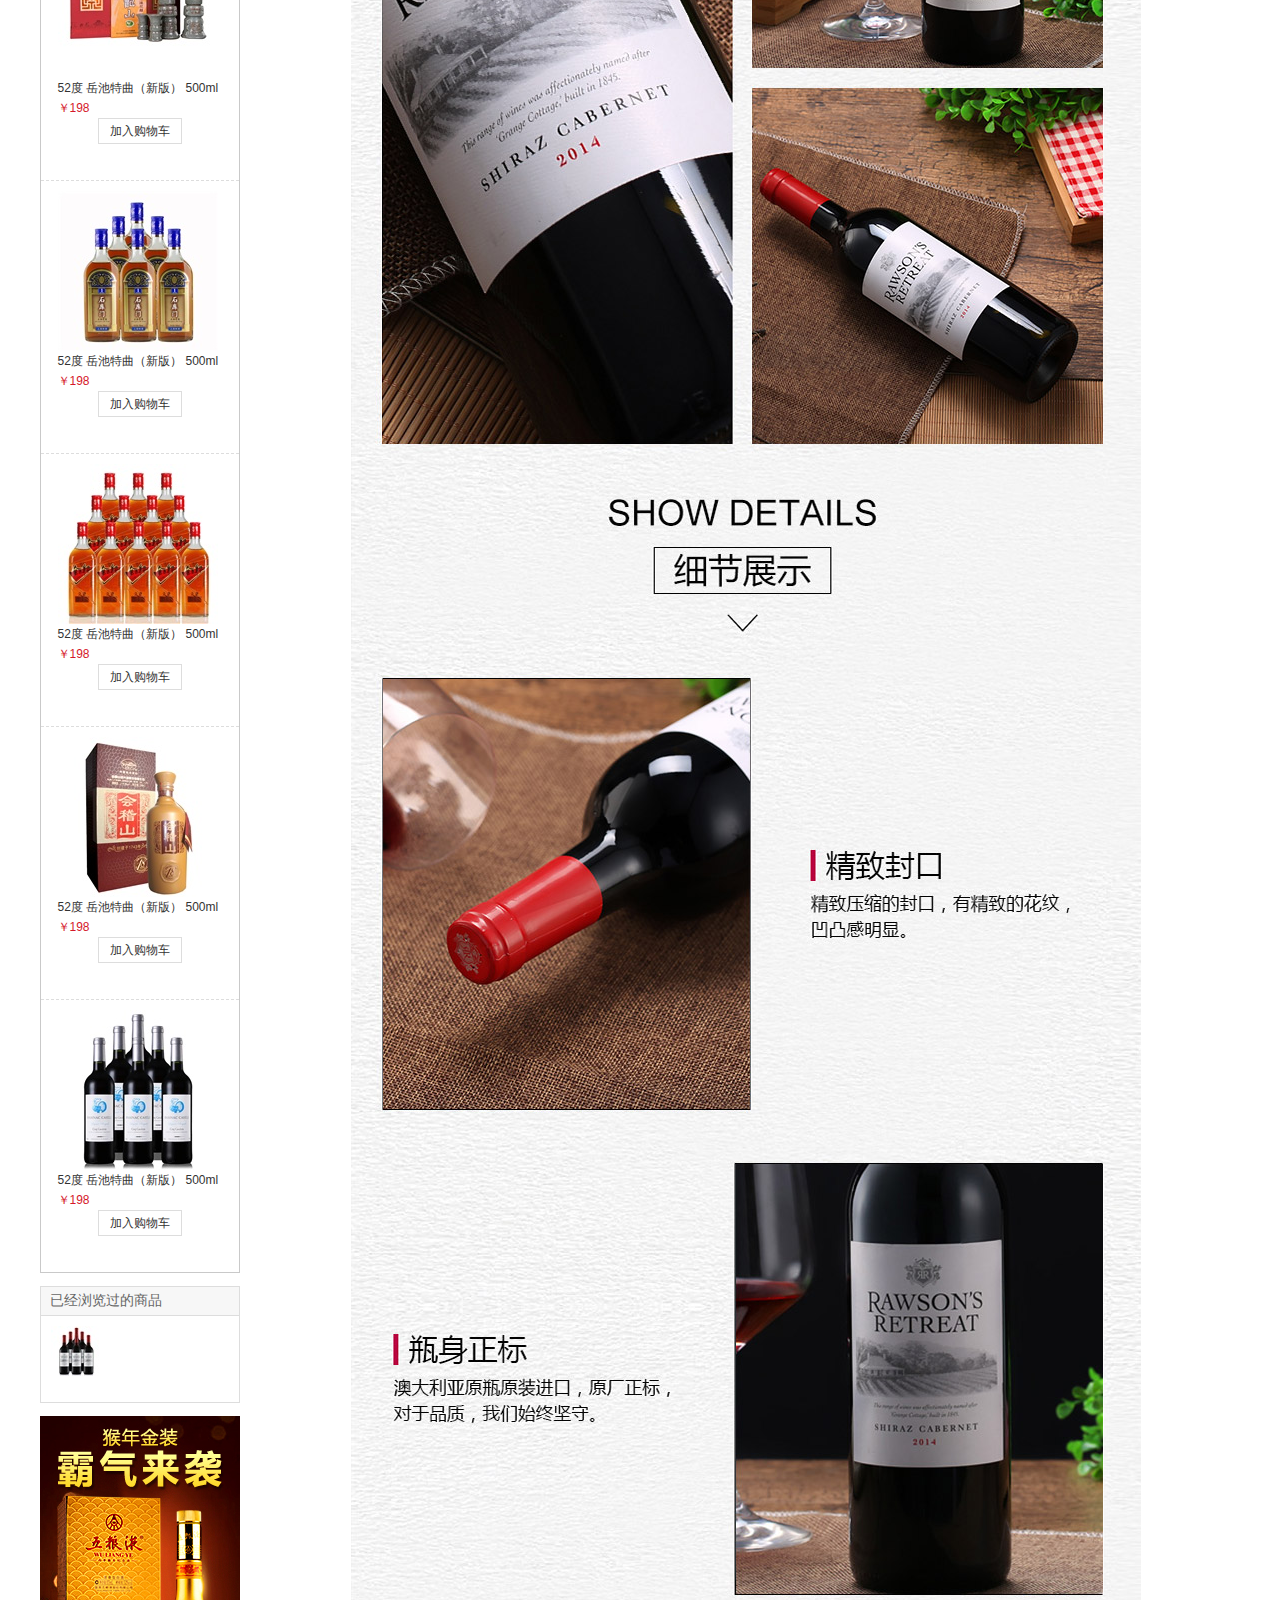
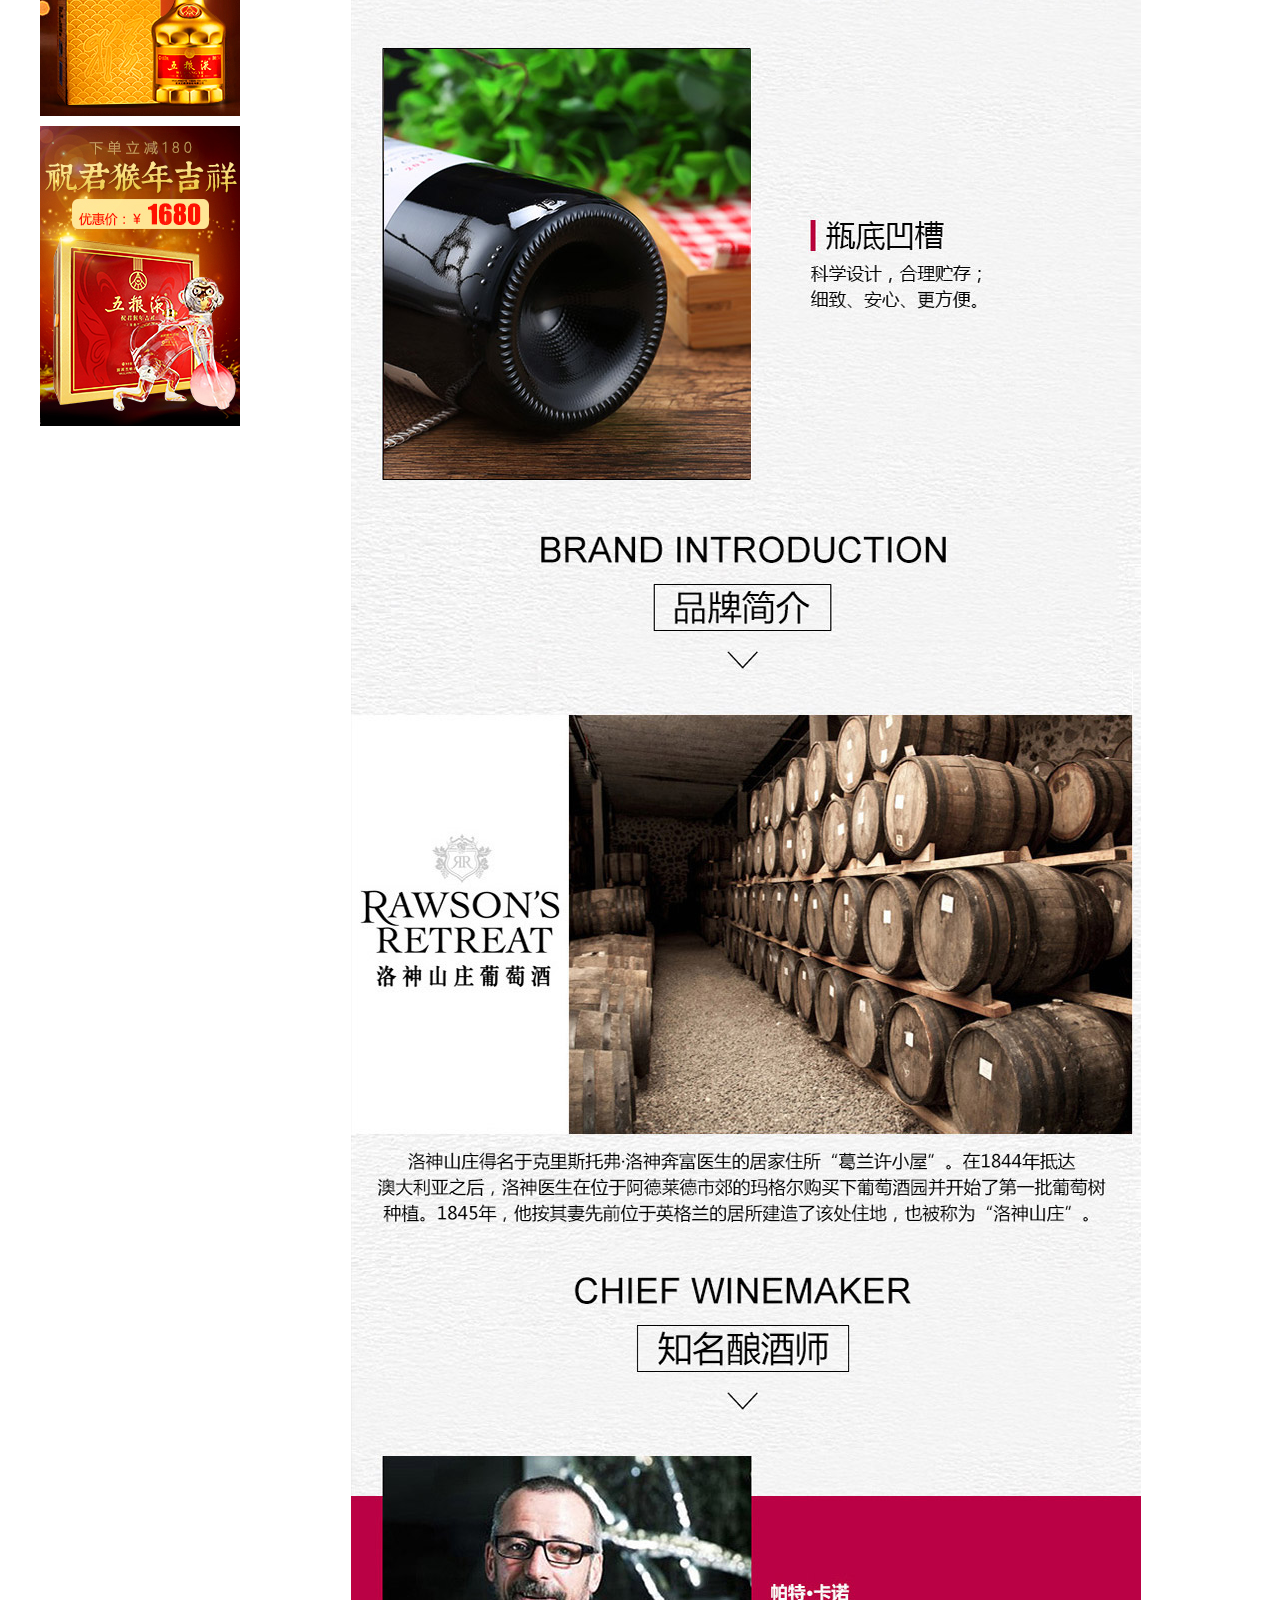
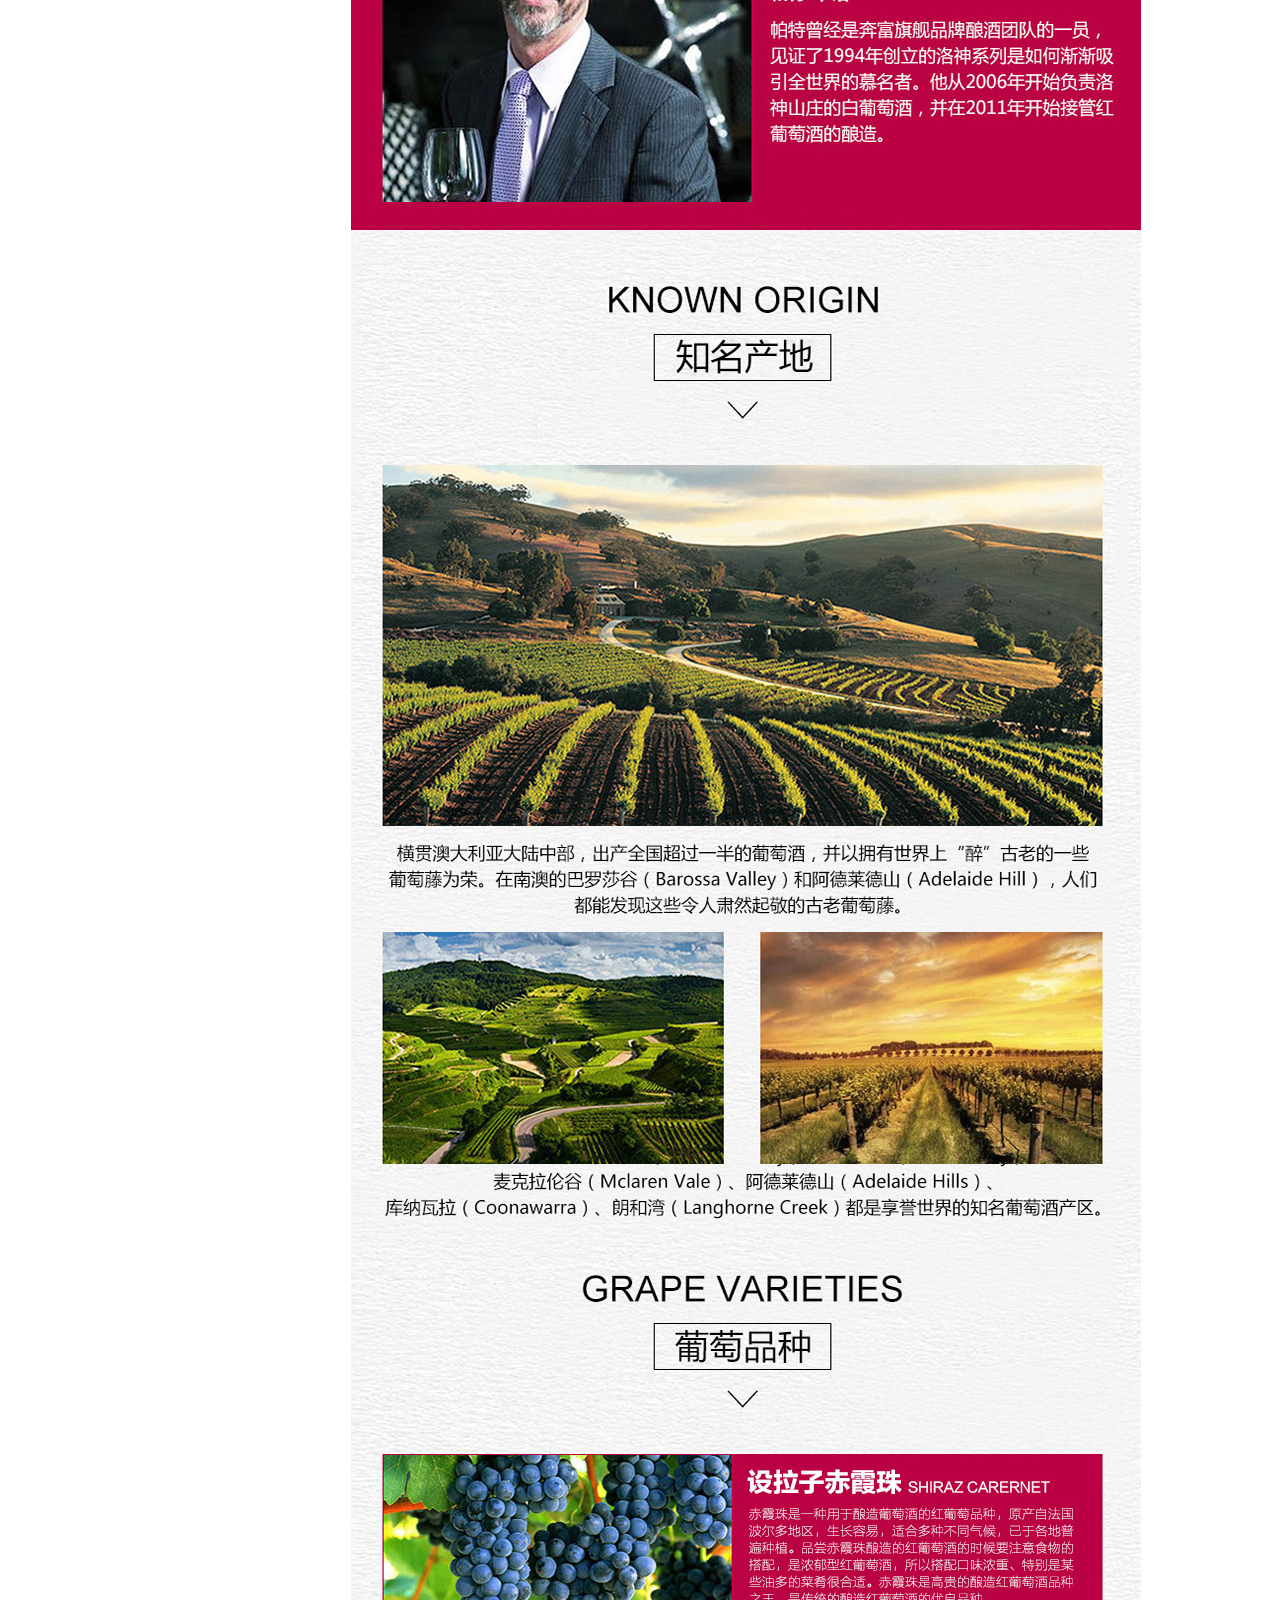
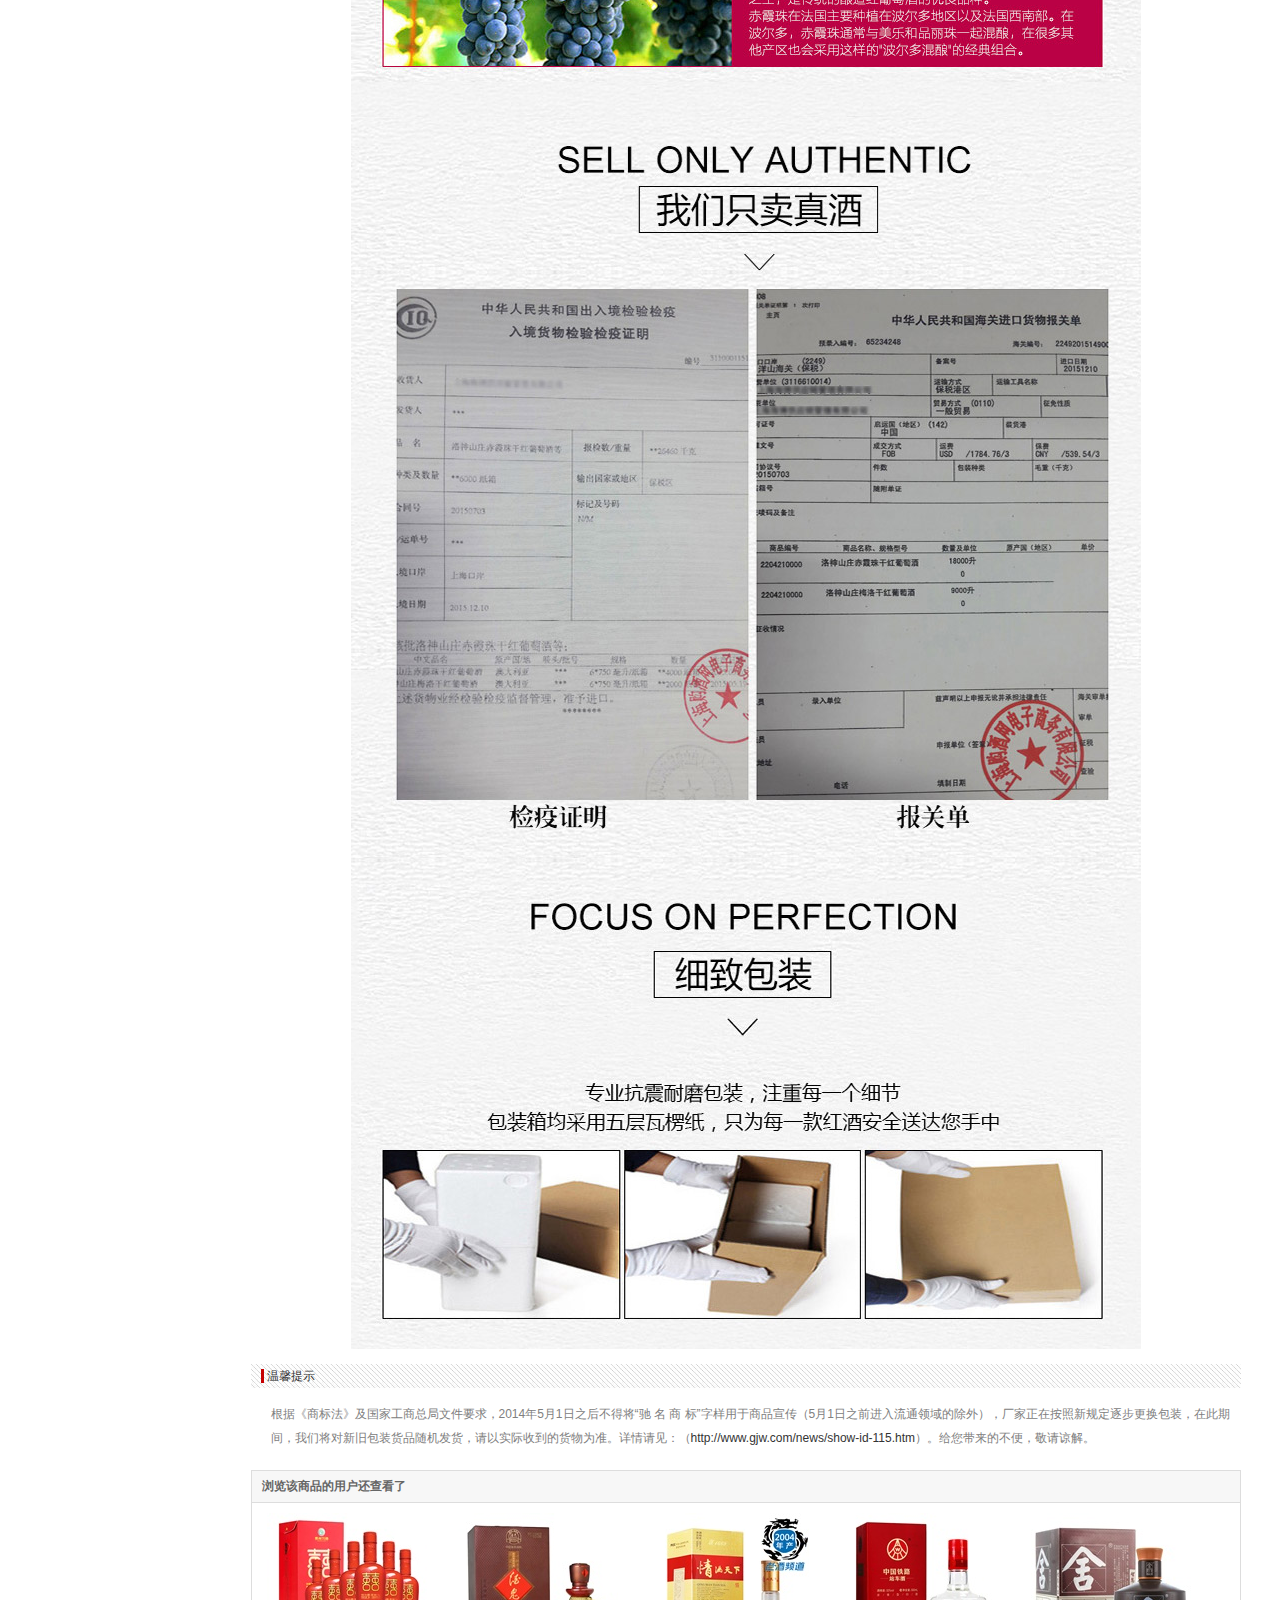
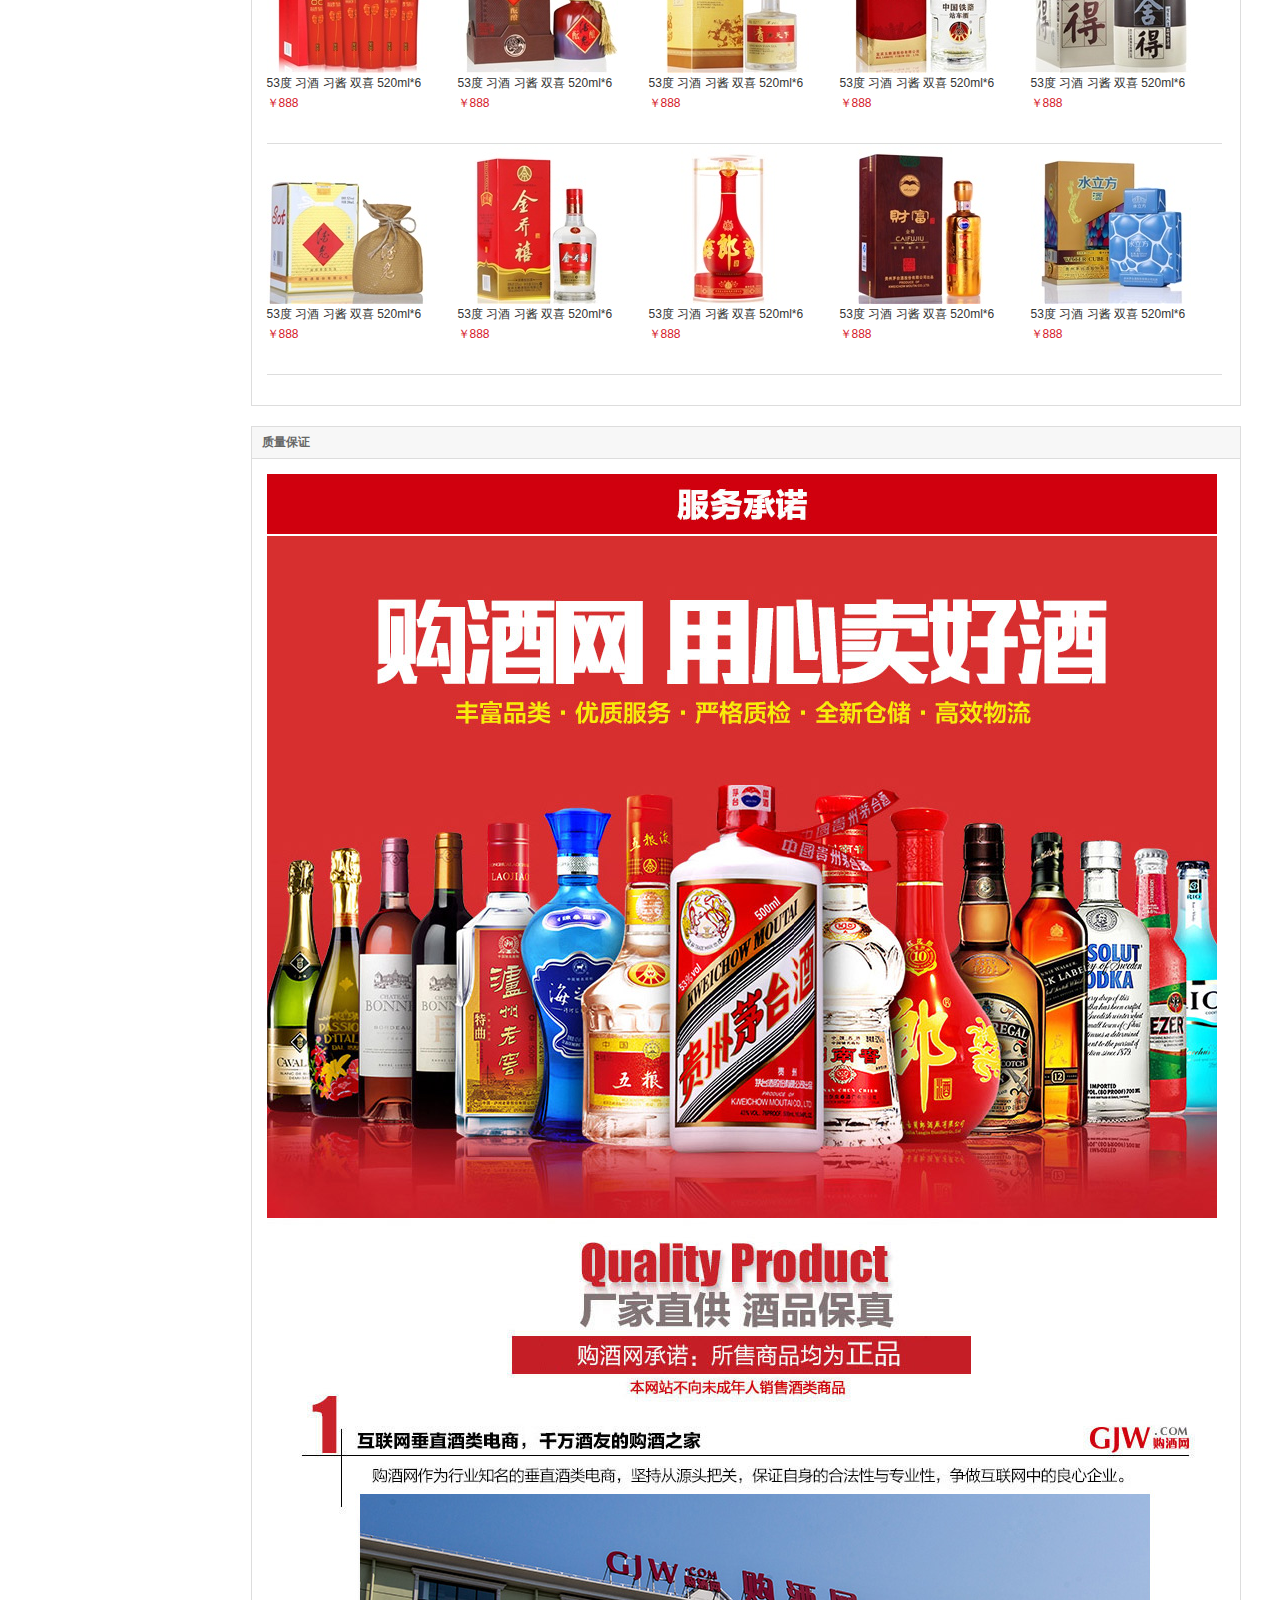
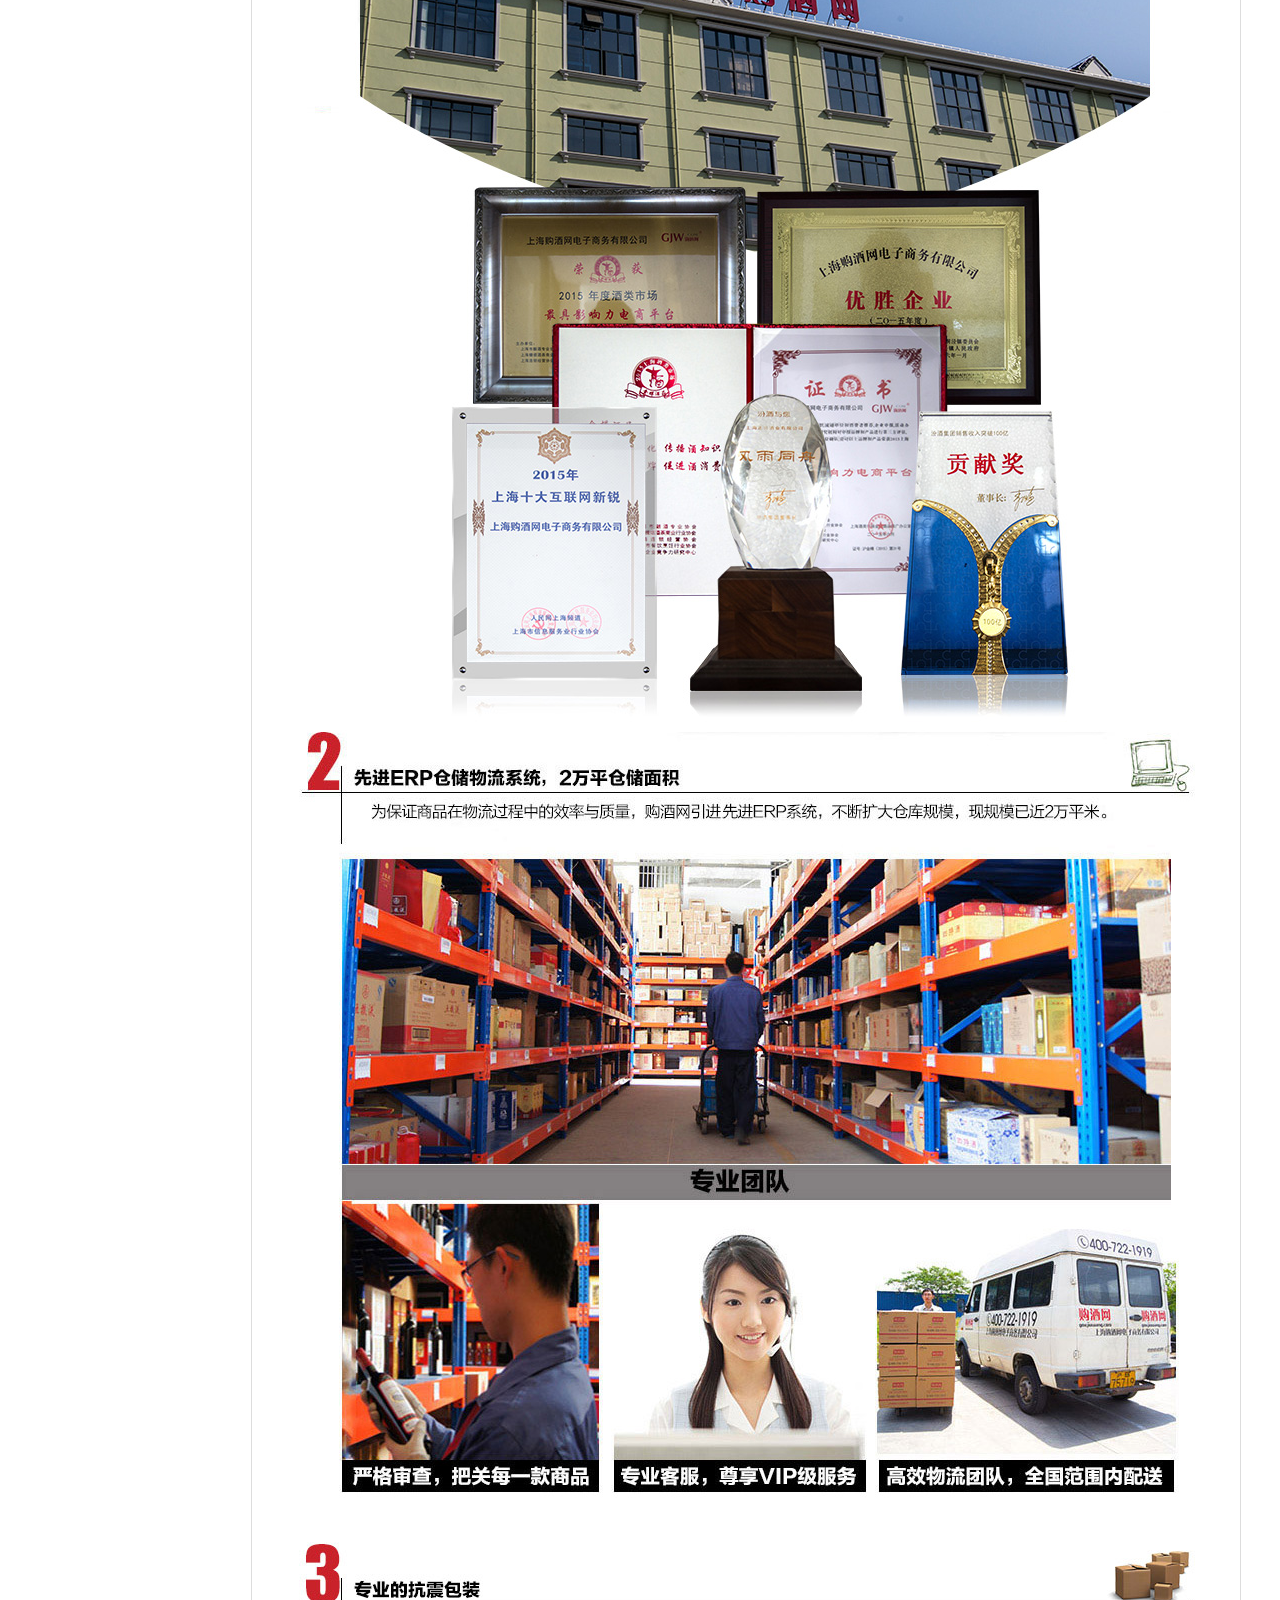
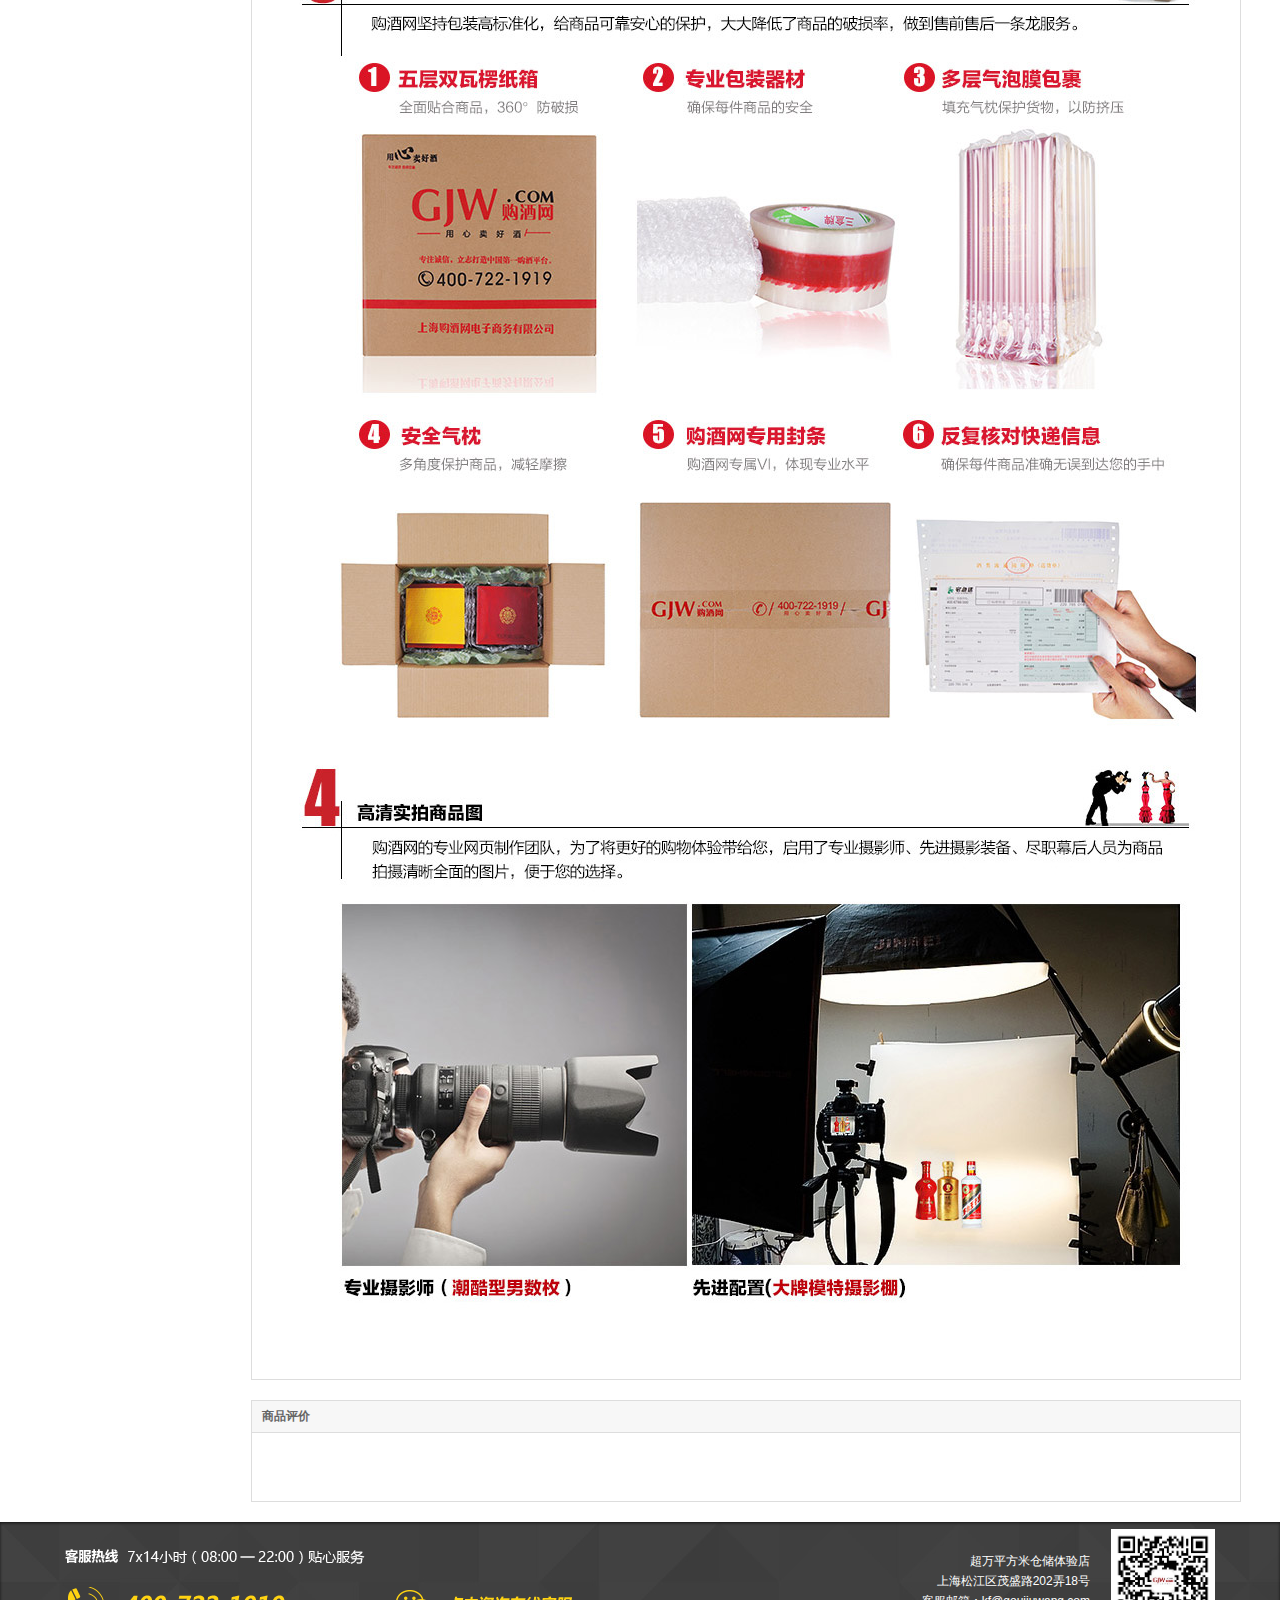
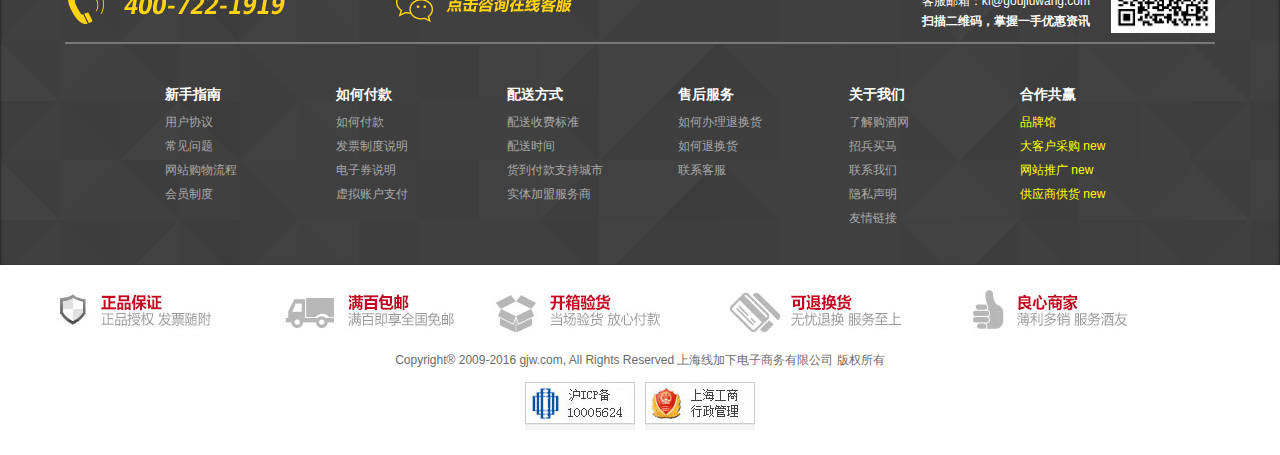
<file: 购酒网/html/productitem.html>
<!DOCTYPE html>
<html lang="en">
<head>
	<meta charset="UTF-8">
	<title>澳大利亚奔富洛神山庄设拉子赤霞珠红葡萄酒750ml*6整箱装_价格多少钱一瓶_葡萄酒_购酒网官网</title>
	<link rel="stylesheet" href="../css/style.css">
	<link rel="stylesheet" href="../css/main.css">
	<link rel="stylesheet" href="../css/jquery.jqzoom.css">
	<link rel="icon" href="http://www.gjw.com/favicon.ico" type="image/ico">
	<script src="../js/jquery-1.12.4.min.js"></script>
	<script src="../js/index.js"></script>
	<script src="../js/swiper.min.js"></script>
	<script src="../js/html.js"></script>
	<script src="../js/jquery.countdown.min.js"></script>
	<script src="../js/common.js"></script>
    <script src="../js/quick_links.js"></script>
    <script src="../js/parabola.js"></script>
    <script src="../js/jquery.jqzoom-core.js"></script>
</head>
<body>
	<!-- top部分 -->
	<div id="top">
		<div id="topcon">
			<div class="topleft fl">
				<i></i>
				<span>关注购酒网</span>
				<i></i>
			</div>
			<span class="hoverQrCode">
			    <img src="../img/qrcode_06.jpg" alt="">
			</span>
			<div class="topright fr">
				<ul class="topright_nav">
					<li class="fors"><a href="javascript:;">Hi,请 <a href="login.html" class="blue">登录</a><span class="fl">/</span><a href="register.html" class="blue">注册</a></a></li>
					<li class="line"></li>
					<li class="fors"><a href="javascript:;">我的订单</a></li>
					<li class="line"></li>
					<li class="droplist fors">
		                <ul class="fixedTopBar_dropList">
		                    <li><a href="personalcenter.html">用户中心 <i class="iconfont fr down">&#xe81c;</i></a></li>
		                    <li class="dropBox_hideList">
		                        <div style="text-align: center;">
		                            <a href="#" rel="nofollow">商品评论</a></div>
		                        <div>
		                            <a href="#" rel="nofollow">收藏夹</a></div>
		                        <div>
		                            <a href="#" rel="nofollow">我的电子券</a></div>
		                    </li>
		                </ul>
					</li>
					<li class="line"></li>
					<li class="fors"><a href="javascript:;">在线客服</a></li>
					<li class="line"></li>
					<li class="fors"><a href="javascript:;">帮助</a></li>
					<li class="line"></li>
					<li class="fors"><a href="javascript:;" style="color:#C40000;">提意见</a></li>
					<li class="line"></li>
					<li class="fors"><a href="javascript:;" class="tel"><i class="iconfont">&#xe622;</i>400-722-1919</a></li>
				</ul>
			</div>
		</div>
	</div>
	<!-- 顶部大广告 -->
	<div id="focusPic">
		<a href="javascript:;"><img src="../img/indextop.jpg" alt=""></a>
		<span class="focusPic_close fl">展开</span>
	</div>
	<!--顶部公告条-->
	<div id="noticeBar">
		<i></i>
		<a href="javascript:;" class="fl">酒水狂欢节精选好货  专区满199减100元</a>
		<span class="fr">关闭</span>
	</div>
	<!--顶部logo,搜索，购物车-->
	<div id="topBar">
		<h1 class="logo fl"><a href="javascript:;"><img src="../img/hd_logo.jpg" alt="购酒网" title="logo"></a></h1>
		<div class="logogif fl"><a href="javascript:;"><img src="../img/logogif.gif" alt=""></a></div>
		<div class="topBar_searchBox fl">
			<input type="text" class="search fl">
			<button class="searchBtn fl">搜索</button>
			<div class="topBar_tags fl">
				<a href="javascript:;">茅台</a>
				<a href="javascript:;">郎酒</a>
				<a href="javascript:;">五粮液</a>
				<a href="javascript:;">剑南春</a>
				<a href="javascript:;">泸州老窖</a>
				<a href="javascript:;" class="border0">洋河</a>
			</div>
		</div>
		<div class="topBar_cart fr">
			<i class="iconfont gouwuche">&#xe63f;</i>
			<a href="shoppingcart.html">我的购物车</a>
			<span class="arrow">></span>
			<div class="topBar_count" id="head_cart_no">0</div>
		</div>
	</div>
	<!--顶部导航-->
	<div id="topNav">
		<div id="topNavcon">
			<div class="navBar_dt fl navBar_dt_hover">
				全部商品分类
                <div class="navmenu navmenu_hover" style="display:none;">
                    <ul class="navbar">
                        <li class="navbarli">
                            <div class="navBar_title">
                                <strong class="fl cateItem_title">购酒直通车<span class="navBar_tip">HOT</span> </strong>
                            </div>
                            <div class="navBar_linkBox v6_clear">
                                <a href="#" class=""> 大坛美酒</a> 
                                <a href="#" class="v6_highLight"> 高端收藏</a> 
                                <a href="#" class=""> 送礼推荐</a> 
                                <a href="#" class=""> 整箱促销</a> 
                                <a href="#" class=""> 封顶49元</a> 
                                <a href="#" class=""> 婚宴用酒</a>
                            </div>
                        </li>
                        <li class="navbarli">
                            <div class="navBar_title">
                                <strong class="fl cateItem_title">购酒直通车<span class="navBar_tip">HOT</span> </strong>
                            </div>
                            <div class="navBar_linkBox v6_clear">
                                <a href="#" class=""> 大坛美酒</a> 
                                <a href="#" class="v6_highLight"> 高端收藏</a> 
                                <a href="#" class=""> 送礼推荐</a> 
                                <a href="#" class=""> 整箱促销</a> 
                                <a href="#" class=""> 封顶49元</a> 
                                <a href="#" class=""> 婚宴用酒</a>
                            </div>
                        </li>
                        <li class="navbarli">
                            <div class="navBar_title">
                                <strong class="fl cateItem_title">购酒直通车<span class="navBar_tip">HOT</span> </strong>
                            </div>
                            <div class="navBar_linkBox v6_clear">
                                <a href="#" class=""> 大坛美酒</a> 
                                <a href="#" class="v6_highLight"> 高端收藏</a> 
                                <a href="#" class=""> 送礼推荐</a> 
                                <a href="#" class=""> 整箱促销</a> 
                                <a href="#" class=""> 封顶49元</a> 
                                <a href="#" class=""> 婚宴用酒</a>
                            </div>
                        </li>
                        <li class="navbarli">
                            <div class="navBar_title">
                                <strong class="fl cateItem_title">购酒直通车<span class="navBar_tip">HOT</span> </strong>
                            </div>
                            <div class="navBar_linkBox v6_clear">
                                <a href="#" class=""> 大坛美酒</a> 
                                <a href="#" class="v6_highLight"> 高端收藏</a> 
                                <a href="#" class=""> 送礼推荐</a> 
                                <a href="#" class=""> 整箱促销</a> 
                                <a href="#" class=""> 封顶49元</a> 
                                <a href="#" class=""> 婚宴用酒</a>
                            </div>
                        </li>
                        <li class="navbarli">
                            <div class="navBar_title">
                                <strong class="fl cateItem_title">购酒直通车<span class="navBar_tip">HOT</span> </strong>
                            </div>
                            <div class="navBar_linkBox v6_clear">
                                <a href="#" class=""> 大坛美酒</a> 
                                <a href="#" class="v6_highLight"> 高端收藏</a> 
                                <a href="#" class=""> 送礼推荐</a> 
                                <a href="#" class=""> 整箱促销</a> 
                                <a href="#" class=""> 封顶49元</a> 
                                <a href="#" class=""> 婚宴用酒</a>
                            </div>
                        </li>
                        <li class="navbarli">
                            <div class="navBar_linkBox v6_clear">
                                <a href="#" class="v6_highLight">茶叶</a> 
                                <a href="#" class="">酒具</a> 
                                <a href="#" class="">新品</a> 
                                <a href="#" class="">清仓专区</a> 
                                
                            </div>
                        </li>
                    </ul>
                    <div class="navlistbig">
                        
                    </div>
                </div>
			</div>
			<ul class="navBar_items fl">
				<li><a href="../index.html" class="active">首页</a></li>
				<li>
					<a href="javascript:;">特卖会</a>
					<span class="navBar_tip" style="font-size:8px;">HOT</span>
				</li>
				<li><a href="javascript:;">进口馆</a></li>
				<li><a href="javascript:;">陈年老酒</a></li>
				<li><a href="javascript:;">醉爱小酒版</a></li>
				<li><a href="javascript:;">高档收藏酒</a></li>
			</ul>
			<div class="navBar_act fr"><img src="../img/navBar_act.gif" alt="">
                <div class="frimg" style="display:none;">
                    <a href="#" class="flashimg"><img src="../img/fr1.png" alt=""></a>
                </div>
            </div>
		</div>
	</div>
	<!--内容部分-->
	<div id="indexcon">
		<div class="probox">
			<div class="proboxleft fl">
				<div class="subnav">
					<a href="javascript:;">首页</a>
					<span>></span>
					<a href="javascript:;">葡萄酒</a>
					<span>></span>
					<a href="javascript:;">奔富</a>
					<span>></span>
					<a href="javascript:;" class="red">澳大利亚 奔富 洛神山庄赤霞珠红葡萄酒750ml*6整箱</a>
				</div>
				<div class="proboxleft-left fl">
					<div class="preview">
						<a href="../img/big1.jpg" class="jqzoom" rel="gal1">
							<img id="midImg" src="../img/mid1.jpg">
						</a>
						<div class="spec">
							<div class="specleft"></div>
							<div class="speclist">
								<ul  id="thumblist" class="clearfix listImg">
									<li><a class="zoomThumbActive" href="javascript:;" rel="{gallery: 'gal1', smallimage: '../img/mid1.jpg',largeimage: '../img/big1.jpg'}"><img src="../img/mid1.jpg"></a></li>
									<li><a href="javascript:;" rel="{gallery: 'gal1', smallimage: '../img/mid2.jpg',largeimage: '../img/big2.jpg'}"><img src="../img/mid2.jpg"></a></li>
									<li><a href="javascript:;" rel="{gallery: 'gal1', smallimage: '../img/mid3.jpg',largeimage: '../img/big3.jpg'}"><img src="../img/mid3.jpg"></a></li>
									<li><a href="javascript:;" rel="{gallery: 'gal1', smallimage: '../img/mid4.jpg',largeimage: '../img/big4.jpg'}"><img src="../img/mid4.jpg"></a></li>
									<li style="margin:0;"><a href="javascript:;" rel="{gallery: 'gal1', smallimage: '../img/mid5.jpg',largeimage: '../img/big5.jpg'}"><img src="../img/mid5.jpg"></a></li>
								</ul>
							</div>
							<div class="specleft"></div>
						</div>
						<div class="zoomlink">
							<p class="fl">分享到：</p>
							<div class="fl" style="line-height:45px;">
								<a href="#"><img src="../img/lk1.jpg"></a>
								<a href="#"><img src="../img/lk2.jpg"></a>
								<a href="#"><img src="../img/lk3.jpg"></a>
								<a href="#"><img src="../img/lk4.jpg"></a>
								<a href="#"><img src="../img/lk5.jpg"></a>
								<a href="#"><img src="../img/lk6.jpg"></a>
							</div>
							<div class="fr" style="width:90px;line-height:45px;"><a href="#" style="color:#999;"><img src="../img/lk7.jpg">加入收藏</a></div>
						</div>
					</div>
				</div>
				<div class="proboxleft-right fr">
					<h2 style="font-family:"微软雅黑";">澳大利亚 奔富 洛神山庄设拉子赤霞珠红葡萄酒750ml*6整箱装</h2>
					<p class="red" style="text-indent:10px;height:38px;line-height:38px;">整箱优惠 预购从速</p>
					<div class="pricebox">
						<p class="oldPrice">
                            <span>参考价:&nbsp;<s>￥1074</s></span>
                        </p>
                        <div class="newPriceBox">
                            <p class="newPrice fl" style="margin-top: 0">
                                活动价:
                                <strong><span class="rmbIcon">￥</span> <span class="price"><span id="spPrice">208</span></span></strong>
                            </p>
                            <div class="fl Etime">
                                
                            </div>
                        </div><br>
                        <p class="sale cf">
                            <span>促销信息:</span>
                            <span class="redBox">
                                限时抢购</span> 
                            <span class="red">
                                    已优惠￥866元</span> 
                        </p>
					</div>
					<div class="transTo">
						<div class="psz fl">
                                配&nbsp;送&nbsp;至:</div>
                        <a class="at_btn fl" id="spnProvince">
                            <label id="lbPP">上海(现货)</label>
                            <i class="arrowD"></i>
                        </a>
                        <div class="yunfei fl">
                            &nbsp;单笔订单不满100元，收运费<span id="freightSpan">10</span>元，满百包邮
                        </div>
                        <a class="question" href="javascript:;"></a>
					</div>
					<div class="pay">
                        <p style="width: 169px; float: left; text-align: center;">
                            关注度<em style="color: #c40000;">&nbsp;21066</em></p>
                        |&nbsp;&nbsp;累计评价 <a href="#Comment" id="AllComment" target="_self"><span class="red">
                            63</span></a>
                    </div>
                    <div class="shul" style="margin-top:20px;line-height: 30px;">
                    	<span class="fl">数&nbsp;&nbsp;量：</span>
						<input class="nums fl" id="txtQuantity" value="1" type="text">
						<div class="addBtn">
                            <span class="addN">+</span><span class="diffN">-</span>
                        </div>
                    </div>
					<div class="buybtn cl">
						<a id="addCat" class="addBuy btn" target="_blank" rel="nofollow" onclick="joinCart(4322,true);"></a>
						<a id="addToCat" class="addToCart btn" rel="nofollow" target="_blank"></a>
					</div>
                    <p class="service">
                        温馨提示：
                        <font color="red">
                            本商品禁用优惠券.
                        </font>
                        <br>
                        
                    </p>
				</div>
			</div>
			<div class="proboxright fl">
				<ul class="listpro">
					<li><a href="javascript:;"><img src="../img/listpro1.jpg" alt=""></a></li>
					<li>
						<a href="javascript:;">
							<p class="listprop">奔腾品牌馆</p>
							<a href="#" class="own">官方自营</a>
						</a>
					</li>
					<li><a href="javascript:;" class="sevcices_online"></a></li>
					<li>
						<a href="javascript:;">
							<img src="../img/listpro2.jpg" alt="">
							<img src="../img/listpro3.jpg" alt="">
						</a>
					</li>
				</ul>
			</div>
		</div>
		<div class="proconitem">
			<div class="proitem_left fl">
				<div class="case1">
					<div class="casetit">相关分类</div>
					<ul class="case1list">
						<li><a href="javascript:;">白酒</a></li>
						<li><a href="javascript:;">葡萄酒</a></li>
						<li><a href="javascript:;">洋酒</a></li>
						<li><a href="javascript:;">黄酒</a></li>
						<li><a href="javascript:;">啤酒</a></li>
						<li><a href="javascript:;">养生酒</a></li>
						<li><a href="javascript:;">茶叶</a></li>
						<li><a href="javascript:;">老酒收藏</a></li>
					</ul>
				</div>
				<div class="case1">
					<div class="casetit">其他同类品牌分类</div>
					<ul class="case1list">
						<li><a href="javascript:;">白酒</a></li>
						<li><a href="javascript:;">葡萄酒</a></li>
						<li><a href="javascript:;">洋酒</a></li>
						<li><a href="javascript:;">黄酒</a></li>
						<li><a href="javascript:;">啤酒</a></li>
						<li><a href="javascript:;">养生酒</a></li>
						<li><a href="javascript:;">茶叶</a></li>
						<li><a href="javascript:;">老酒收藏</a></li>
					</ul>
				</div>
				<div class="casewrap">
					<div class="case1 case2">
						<div class="otherpro">
							<a href="#"><img src="../img/otherpro1.jpg" alt=""></a>
							<a href="#" title="52度 岳池特曲（新版） 500ml">52度 岳池特曲（新版） 500ml</a>
							<p class="red">￥198</p>
							<a href="#" class="addToC">加入购物车</a>

						</div>
					</div>
					<div class="case1 case2">
						<div class="otherpro">
							<a href="#"><img src="../img/otherpro2.jpg" alt=""></a>
							<a href="#" title="52度 岳池特曲（新版） 500ml">52度 岳池特曲（新版） 500ml</a>
							<p class="red">￥198</p>
							<a href="#" class="addToC">加入购物车</a>

						</div>
					</div>
					<div class="case1 case2">
						<div class="otherpro">
							<a href="#"><img src="../img/otherpro3.jpg" alt=""></a>
							<a href="#" title="52度 岳池特曲（新版） 500ml">52度 岳池特曲（新版） 500ml</a>
							<p class="red">￥198</p>
							<a href="#" class="addToC">加入购物车</a>

						</div>
					</div>
					<div class="case1 case2">
						<div class="otherpro">
							<a href="#"><img src="../img/otherpro4.jpg" alt=""></a>
							<a href="#" title="52度 岳池特曲（新版） 500ml">52度 岳池特曲（新版） 500ml</a>
							<p class="red">￥198</p>
							<a href="#" class="addToC">加入购物车</a>

						</div>
					</div>
					<div class="case1 case2">
						<div class="otherpro">
							<a href="#"><img src="../img/otherpro5.jpg" alt=""></a>
							<a href="#" title="52度 岳池特曲（新版） 500ml">52度 岳池特曲（新版） 500ml</a>
							<p class="red">￥198</p>
							<a href="#" class="addToC">加入购物车</a>

						</div>
					</div>
					<div class="case1 case2">
						<div class="otherpro">
							<a href="#"><img src="../img/otherpro6.jpg" alt=""></a>
							<a href="#" title="52度 岳池特曲（新版） 500ml">52度 岳池特曲（新版） 500ml</a>
							<p class="red">￥198</p>
							<a href="#" class="addToC">加入购物车</a>

						</div>
					</div>
					<div class="case1 case2">
						<div class="otherpro">
							<a href="#"><img src="../img/otherpro7.jpg" alt=""></a>
							<a href="#" title="52度 岳池特曲（新版） 500ml">52度 岳池特曲（新版） 500ml</a>
							<p class="red">￥198</p>
							<a href="#" class="addToC">加入购物车</a>

						</div>
					</div>
					<div class="case1 case2">
						<div class="otherpro">
							<a href="#"><img src="../img/otherpro8.jpg" alt=""></a>
							<a href="#" title="52度 岳池特曲（新版） 500ml">52度 岳池特曲（新版） 500ml</a>
							<p class="red">￥198</p>
							<a href="#" class="addToC">加入购物车</a>

						</div>
					</div>
					<div class="case1 case2">
						<div class="otherpro">
							<a href="#"><img src="../img/otherpro9.jpg" alt=""></a>
							<a href="#" title="52度 岳池特曲（新版） 500ml">52度 岳池特曲（新版） 500ml</a>
							<p class="red">￥198</p>
							<a href="#" class="addToC">加入购物车</a>

						</div>
					</div>
					<div class="case1 case2">
						<div class="otherpro">
							<a href="#"><img src="../img/otherpro10.jpg" alt=""></a>
							<a href="#" title="52度 岳池特曲（新版） 500ml">52度 岳池特曲（新版） 500ml</a>
							<p class="red">￥198</p>
							<a href="#" class="addToC">加入购物车</a>

						</div>
					</div>
					<div class="case1 case2">
						<div class="otherpro">
							<a href="#"><img src="../img/otherpro11.jpg" alt=""></a>
							<a href="#" title="52度 岳池特曲（新版） 500ml">52度 岳池特曲（新版） 500ml</a>
							<p class="red">￥198</p>
							<a href="#" class="addToC">加入购物车</a>

						</div>
					</div>
					<div class="case1 case2" style="border:0;">
						<div class="otherpro">
							<a href="#"><img src="../img/otherpro12.jpg" alt=""></a>
							<a href="#" title="52度 岳池特曲（新版） 500ml">52度 岳池特曲（新版） 500ml</a>
							<p class="red">￥198</p>
							<a href="#" class="addToC">加入购物车</a>
						</div>
					</div>
				</div>	
				<div class="case1 case3">
					<div class="casetit">已经浏览过的商品</div>
					<img src="../img/alepro.jpg" alt="" style="padding:10px 0 10px 10px">
				</div>
				<a href="#"><img src="../img/proleft1.jpg" alt=""></a>
				<a href="#"><img style="margin-top:10px;"src="../img/proleft2.jpg" alt=""></a>

			</div>
			<div class="proitem_right fr">
				<div class="tabnavBox">
					<div class="navboxinner">
						<ul class="fl">
							<li><a class="active" href="javascript:;">商品介绍</a></li>
							<li><a href="javascript:;">质量保证</a></li>
							<li><a href="javascript:;">买家评论<span>(0)</span></a></li>
							<li><a href="javascript:;">商品咨询</a></li>
						</ul>
					</div>
				</div>
				<div class="prointro">
					<ul class="proattrul">
						<li>品牌：<a href="#" class="red">奔富</a></li>
						<li>商品编号：9999000189</li>
						<li style="block" title="澳大利亚">产国：澳大利亚</li>
						<li style="block" title="赤霞珠">品种：赤霞珠</li>
						<li style="block" title="樱桃">香味：樱桃</li>
						<li style="block" title="13.5">酒精度：13.5</li>
						<li style="block" title="红葡萄酒">类型：红葡萄酒</li>
						<li style="block" title="15-30分钟">建议醒酒时间：15-30分钟</li>
						<li style="block" title="整箱装">商品规格：整箱装</li>
						<li style="block" title="家人团聚">适用场合：家人团聚</li>
						<li style="block" title="烤肉、家禽、芝士">搭配菜肴：烤肉、家禽、芝士</li>
					</ul>
					<div  class="specialImg cl">
						<div class="Imgwrap"><img src="../img/1.jpg" alt=""></div>
						<div class="Imgwrap"><img src="../img/2.jpg" alt=""></div>
						<div class="Imgwrap"><img src="../img/3.jpg" alt=""></div>
						<div class="Imgwrap"><img src="../img/4.jpg" alt=""></div>
						<div class="Imgwrap"><img src="../img/5.jpg" alt=""></div>
						<div class="Imgwrap"><img src="../img/6.jpg" alt=""></div>
						<div class="Imgwrap"><img src="../img/7.jpg" alt=""></div>
						<div class="Imgwrap"><img src="../img/8.jpg" alt=""></div>
						<div class="Imgwrap"><img src="../img/9.jpg" alt=""></div>
						<div class="Imgwrap"><img src="../img/10.jpg" alt=""></div>
						<div class="Imgwrap"><img src="../img/11.jpg" alt=""></div>
						<div class="Imgwrap"><img src="../img/12.jpg" alt=""></div>
					</div>
					<div class="reminder">
						<span class="rec">&nbsp;</span>
						<span class="remintit">温馨提示</span>
					</div>
					<p class="remindertext">根据《商标法》及国家工商总局文件要求，2014年5月1日之后不得将“驰 名 商 标”字样用于商品宣传（5月1日之前进入流通领域的除外），厂家正在按照新规定逐步更换包装，在此期间，我们将对新旧包装货品随机发货，请以实际收到的货物为准。详情请见：（<a href="#" target="_blank">http://www.gjw.com/news/show-id-115.htm</a>）。给您带来的不便，敬请谅解。</p>
					<div class="cateBox">
						<div class="headertit">
							浏览该商品的用户还查看了
						</div>
						<ul class="propicBox">
							<li>
								<a href="#"><img src="../img/propic1.jpg" alt=""></a>
								<a href="#" title="53度 习酒 习酱 双喜 520ml*6">53度 习酒 习酱 双喜 520ml*6</a>
								<p class="red">￥888</p>
							</li>
							<li>
								<a href="#"><img src="../img/propic2.jpg" alt=""></a>
								<a href="#" title="53度 习酒 习酱 双喜 520ml*6">53度 习酒 习酱 双喜 520ml*6</a>
								<p class="red">￥888</p>
							</li>
							<li>
								<a href="#"><img src="../img/propic3.jpg" alt=""></a>
								<a href="#" title="53度 习酒 习酱 双喜 520ml*6">53度 习酒 习酱 双喜 520ml*6</a>
								<p class="red">￥888</p>
							</li>
							<li>
								<a href="#"><img src="../img/propic4.jpg" alt=""></a>
								<a href="#" title="53度 习酒 习酱 双喜 520ml*6">53度 习酒 习酱 双喜 520ml*6</a>
								<p class="red">￥888</p>
							</li>
							<li>
								<a href="#"><img src="../img/propic5.jpg" alt=""></a>
								<a href="#" title="53度 习酒 习酱 双喜 520ml*6">53度 习酒 习酱 双喜 520ml*6</a>
								<p class="red">￥888</p>
							</li>
							<li>
								<a href="#"><img src="../img/propic6.jpg" alt=""></a>
								<a href="#" title="53度 习酒 习酱 双喜 520ml*6">53度 习酒 习酱 双喜 520ml*6</a>
								<p class="red">￥888</p>
							</li>
							<li>
								<a href="#"><img src="../img/propic7.jpg" alt=""></a>
								<a href="#" title="53度 习酒 习酱 双喜 520ml*6">53度 习酒 习酱 双喜 520ml*6</a>
								<p class="red">￥888</p>
							</li>
							<li>
								<a href="#"><img src="../img/propic8.jpg" alt=""></a>
								<a href="#" title="53度 习酒 习酱 双喜 520ml*6">53度 习酒 习酱 双喜 520ml*6</a>
								<p class="red">￥888</p>
							</li>
							<li>
								<a href="#"><img src="../img/propic9.jpg" alt=""></a>
								<a href="#" title="53度 习酒 习酱 双喜 520ml*6">53度 习酒 习酱 双喜 520ml*6</a>
								<p class="red">￥888</p>
							</li>
							<li>
								<a href="#"><img src="../img/propic10.jpg" alt=""></a>
								<a href="#" title="53度 习酒 习酱 双喜 520ml*6">53度 习酒 习酱 双喜 520ml*6</a>
								<p class="red">￥888</p>
							</li>
						</ul>
					</div>
					<div class="cateBox zlbox">
						<div class="headertit">
							质量保证
						</div>
						<div class="proimgbox">
							<img src="../img/sv1.jpg" alt="">
							<img src="../img/sv2.jpg" alt="">
							<img src="../img/sv3.jpg" alt="">
							<img src="../img/sv4.jpg" alt="">
						</div>
					</div>
					<div class="cateBox bdbox">
						<div class="headertit">
							商品评价
						</div>
						
					</div>
				</div>

			</div>
		</div>
	</div>
	<!--底部-->
	<div id="footer">
		<div class="footermid">
			<div class="footermidcon">
				<div class="footermid_contop">
					<div alt="" class="footer_tel fl"></div>
					<a href="javascript:;" class="footer_ser fl"><img src="../img/onlineServ.png" alt=""></a>
					<div class="fr qrCodeBox">
		                <p class="fl">
		                    超万平方米仓储体验店<br>
		                    上海松江区茂盛路202弄18号<br>
		                    客服邮箱：kf@goujiuwang.com<br>
		                    <strong>扫描二维码，掌握一手优惠资讯</strong><br>
		                </p>
		                <img src="../img/weixin.jpg" alt="" class="fl footer_qrCode">
		            </div>
				</div>
				<div class="footerlink">
					<dl>
						<dt>
							<a href="javascript:;">新手指南</a>
						</dt>
						<dd>
							<a href="javascript:;">用户协议</a>
						</dd>
						<dd>
							<a href="javascript:;">常见问题</a>
						</dd>
						<dd>
							<a href="javascript:;">网站购物流程</a>
						</dd>
						<dd>
							<a href="javascript:;">会员制度</a>
						</dd>
					</dl>
					<dl>
						<dt>
							<a href="javascript:;">如何付款</a>
						</dt>
						<dd>
							<a href="javascript:;">如何付款</a>
						</dd>
						<dd>
							<a href="javascript:;">发票制度说明</a>
						</dd>
						<dd>
							<a href="javascript:;">电子券说明</a>
						</dd>
						<dd>
							<a href="javascript:;">虚拟账户支付</a>
						</dd>
					</dl>
					<dl>
						<dt>
							<a href="javascript:;">配送方式</a>
						</dt>
						<dd>
							<a href="javascript:;">配送收费标准</a>
						</dd>
						<dd>
							<a href="javascript:;">配送时间</a>
						</dd>
						<dd>
							<a href="javascript:;">货到付款支持城市</a>
						</dd>
						<dd>
							<a href="javascript:;">实体加盟服务商</a>
						</dd>
					</dl>
					<dl>
						<dt>
							<a href="javascript:;">售后服务</a>
						</dt>
						<dd>
							<a href="javascript:;">如何办理退换货</a>
						</dd>
						<dd>
							<a href="javascript:;">如何退换货</a>
						</dd>
						<dd>
							<a href="javascript:;">联系客服</a>
						</dd>
					</dl>
					<dl>
						<dt>
							<a href="javascript:;">关于我们</a>
						</dt>
						<dd>
							<a href="javascript:;">了解购酒网</a>
						</dd>
						<dd>
							<a href="javascript:;">招兵买马</a>
						</dd>
						<dd>
							<a href="javascript:;">联系我们</a>
						</dd>
						<dd>
							<a href="javascript:;">隐私声明</a>
						</dd>
						<dd>
							<a href="javascript:;">友情链接</a>
						</dd>
					</dl>
					<dl>
						<dt>
							<a href="javascript:;">合作共赢</a>
						</dt>
						<dd>
							<a  class="yellow" href="javascript:;">品牌馆</a>
						</dd>
						<dd>
							<a class="yellow" href="javascript:;">大客户采购 new</a>
						</dd>
						<dd>
							<a class="yellow" href="javascript:;">网站推广 new</a>
						</dd>
						<dd>
							<a class="yellow" href="javascript:;">供应商供货 new</a>
						</dd>
					</dl>
				</div>
			</div>
		</div>
		<div class="footerbottom">
			<p>Copyright® 2009-2016 gjw.com, All Rights Reserved 上海线加下电子商务有限公司 版权所有</p>
			<div class="authentication">
				<a href="javascript:;"></a>
				<a href="javascript:;" class="fbright"></a>
			</div>
		</div>
		
	</div>
</body>
</html>
</file>
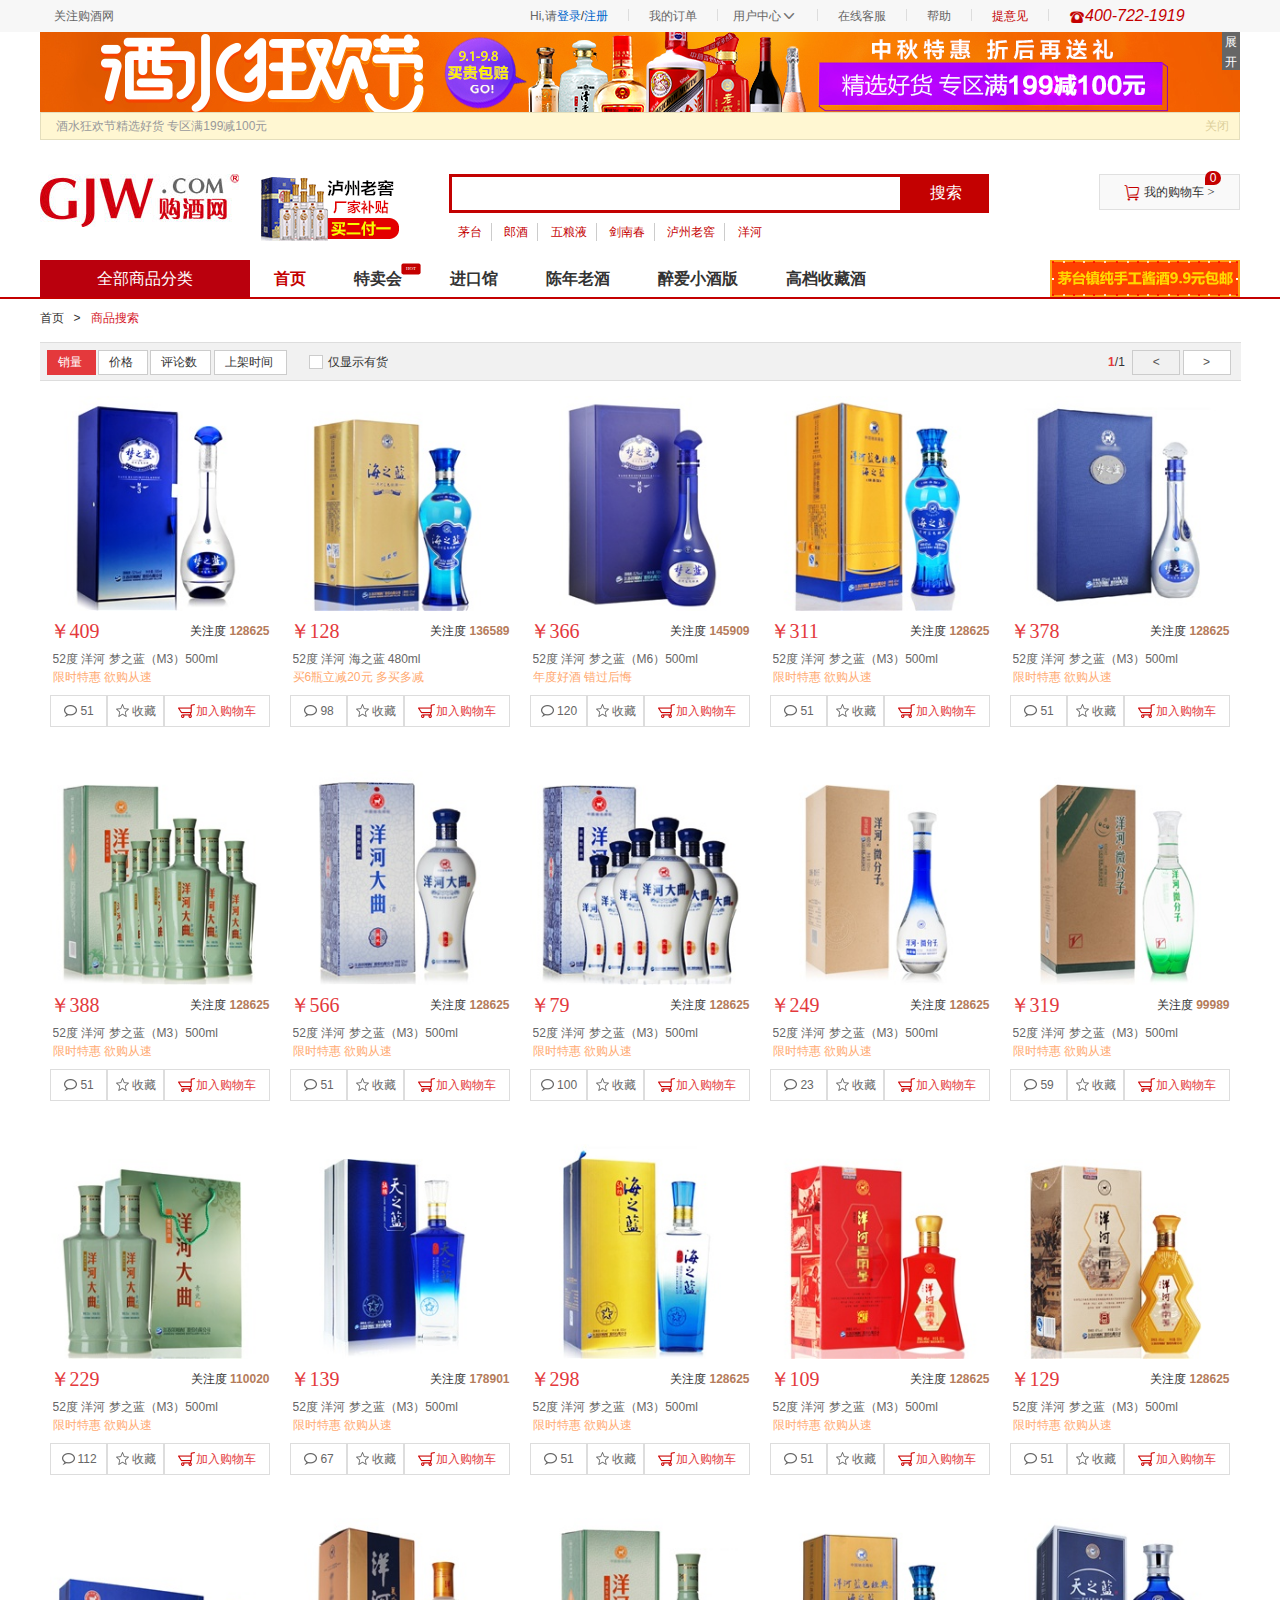
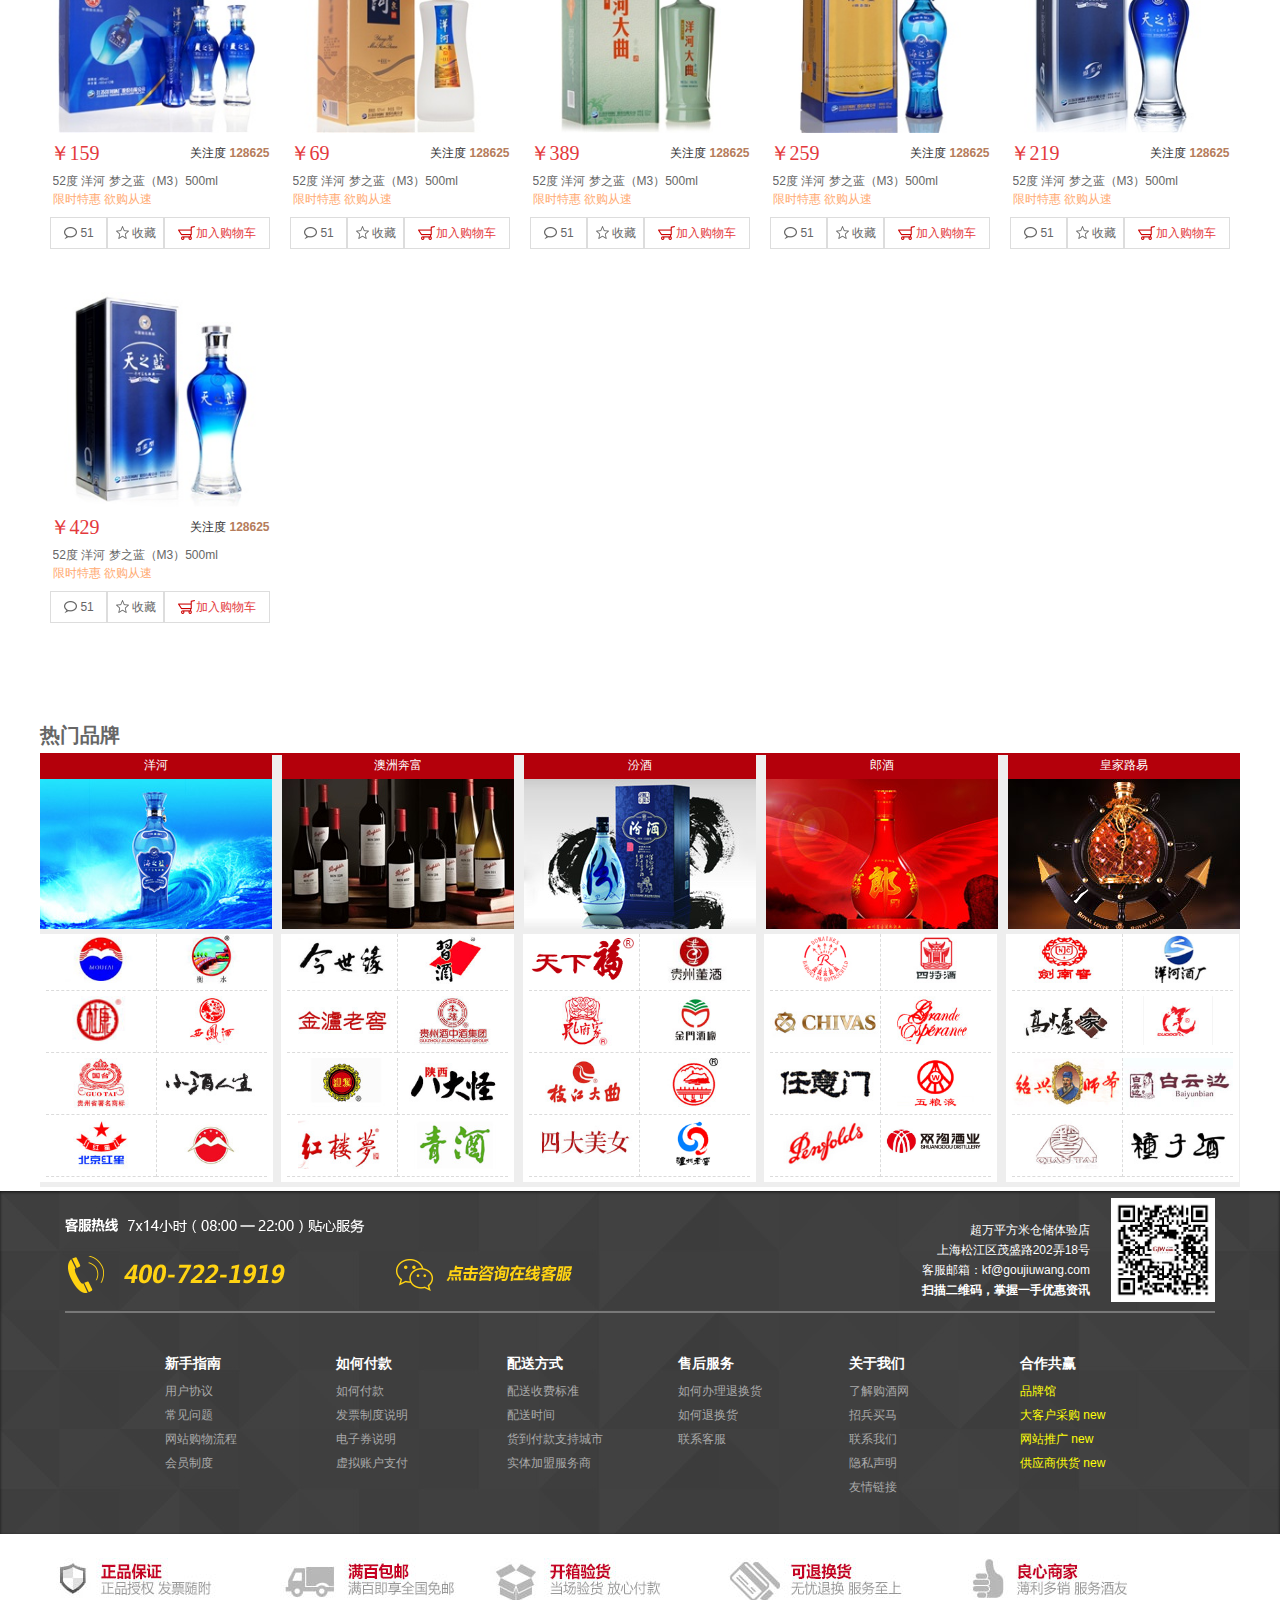
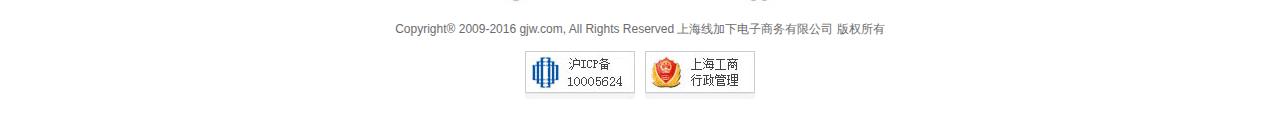
<file: 购酒网/html/search_yanghe.html>
<!DOCTYPE html>
<html lang="en">
<head>
	<meta charset="UTF-8">
	<title>洋河 - 商品搜索___购酒网官网</title>
	<link rel="stylesheet" href="../css/style.css">
	<link rel="stylesheet" href="../css/main.css">
	<link rel="icon" href="http://www.gjw.com/favicon.ico" type="image/ico">
	<script src="../js/jquery-1.12.4.min.js"></script>
	<script src="../js/swiper.min.js"></script>
	<script src="../js/html.js"></script>
    	<script src="../js/index.js"></script>
    	<script src="../js/jquery.jqzoom-core.js"></script>
</head>
<body>
	<!-- top部分 -->
	<div id="top">
		<div id="topcon">
			<div class="topleft fl">
				<i></i>
				<span>关注购酒网</span>
				<i></i>
			</div>
            <span class="hoverQrCode">
                <img src="../img/qrcode_06.jpg" alt="">
            </span>
			<div class="topright fr">
				<ul class="topright_nav">
					<li class="fors"><a href="javascript:;">Hi,请 <a href="login.html" class="blue">登录</a><span class="fl">/</span><a href="register.html" class="blue">注册</a></a></li>
					<li class="line"></li>
					<li class="fors"><a href="javascript:;">我的订单</a></li>
					<li class="line"></li>
					<li class="droplist fors">
		                <ul class="fixedTopBar_dropList">
		                    <li><a href="javascript:;">用户中心 <i class="iconfont fr down">&#xe81c;</i></a></li>
		                    <li class="dropBox_hideList">
		                        <div style="text-align: center;">
		                            <a href="#" rel="nofollow">商品评论</a></div>
		                        <div>
		                            <a href="#" rel="nofollow">收藏夹</a></div>
		                        <div>
		                            <a href="#" rel="nofollow">我的电子券</a></div>
		                    </li>
		                </ul>
					</li>
					<li class="line"></li>
					<li class="fors"><a href="javascript:;">在线客服</a></li>
					<li class="line"></li>
					<li class="fors"><a href="javascript:;">帮助</a></li>
					<li class="line"></li>
					<li class="fors"><a href="javascript:;" style="color:#C40000;">提意见</a></li>
					<li class="line"></li>
					<li class="fors"><a href="javascript:;" class="tel"><i class="iconfont">&#xe622;</i>400-722-1919</a></li>
				</ul>
			</div>
		</div>
	</div>
	<!-- 顶部大广告 -->
	<div id="focusPic">
		<a href="javascript:;"><img src="../img/indextop.jpg" alt=""></a>
		<span class="focusPic_close fl">展开</span>
	</div>
	<!--顶部公告条-->
	<div id="noticeBar">
		<i></i>
		<a href="javascript:;" class="fl">酒水狂欢节精选好货  专区满199减100元</a>
		<span class="fr">关闭</span>
	</div>
     <!--悬浮条s-->
    <div id="fixedBox">
        <div class="fixedBoxcon">
            <div class="logofixed fl">
                <img src="../img/whiteLogo.png" alt="" height="40">
            </div>
            <div class="schBox">
                <input type="text" class="sch fl" placeholder="请输入搜索关键词">
                <input type="button" value="搜索" class="btn fl">
            </div>
        </div>
    </div>
	<!--顶部logo,搜索，购物车-->
	<div id="topBar">
		<h1 class="logo fl"><a href="javascript:;"><img src="../img/hd_logo.jpg" alt="购酒网" title="logo"></a></h1>
		<div class="logogif fl"><a href="javascript:;"><img src="../img/logogif.gif" alt=""></a></div>
		<div class="topBar_searchBox fl">
			<input type="text" class="search fl">
			<button class="searchBtn fl">搜索</button>
			<div class="topBar_tags fl">
				<a href="javascript:;">茅台</a>
				<a href="javascript:;">郎酒</a>
				<a href="javascript:;">五粮液</a>
				<a href="javascript:;">剑南春</a>
				<a href="javascript:;">泸州老窖</a>
				<a href="javascript:;" class="border0">洋河</a>
			</div>
		</div>
		<div class="topBar_cart fr">
			<i class="iconfont gouwuche">&#xe63f;</i>
			<a href="shoppingcart.html">我的购物车</a>
			<span class="arrow">></span>
			<div class="topBar_count" id="head_cart_no">0</div>
		</div>
	</div>
	<!--顶部导航-->
	<div id="topNav">
		<div id="topNavcon">
			<div class="navBar_dt fl">
				全部商品分类
			</div>
			<ul class="navBar_items fl">
				<li><a href="../index.html" class="active">首页</a></li>
				<li>
					<a href="javascript:;">特卖会</a>
					<span class="navBar_tip" style="font-size:8px;">HOT</span>
				</li>
				<li><a href="javascript:;">进口馆</a></li>
				<li><a href="javascript:;">陈年老酒</a></li>
				<li><a href="javascript:;">醉爱小酒版</a></li>
				<li><a href="javascript:;">高档收藏酒</a></li>
			</ul>
			<div class="navBar_act fr"><img src="../img/navBar_act.gif" alt=""></div>
		</div>
	</div>
	<div id="indexcon">
		<div class="codetit">
			<a href="#">首页</a>&nbsp;&nbsp;&nbsp;>&nbsp;&nbsp;&nbsp;<a href="#" class="red">商品搜索</a>
		</div>
		<div class="search_yh_product">
			<div class="search_yh_product_tit">
				<div class="fl sortBtnBox">
                    <a href="#" class="currentBtn" rel="nofollow">销量<i class="sortIcon sortDn">&nbsp;</i></a>
                    <a href="#" class="" rel="nofollow">价格<i class="">&nbsp;</i></a>
                    <a href="#" class="" rel="nofollow">评论数<i class="">&nbsp;</i></a>
                    <a href="#" class="" rel="nofollow">上架时间<i class="">&nbsp;</i></a>
                    <a href="#" class="noBd" rel="nofollow"><i class="checkBox "></i>仅显示有货</a>
                </div>
                <div class="fr pageBtn">
                    <span class="pages"><strong>1</strong>/1</span> 
                    <a id="last" class="prevBtn disable"><i class="prevPage"><</i></a>
                    <a id="next" class="nextBtn"><i class="nextPage">></i></a>
                </div>
			</div>
			
			<div class="min_in">
                <div class="productImg-wrap">
                    <a href="#" title="52度 洋河 梦之蓝（M3）500ml">
                        <img src="../img/ss1.jpg" id="imgfly_1645" alt="52度 洋河 梦之蓝（M3）500ml" height="230" width="230"></a>
                </div>
                <p class="productPrice">
                    <em id="G_2" title="409"><strong>￥409</strong></em><span class="guanzhu fr">关注度 <b>
                            128625</b> </span>
                </p>
                <p class="productTitle">
                    <a href="#" title="52度 洋河 梦之蓝（M3）500ml">
                        52度 洋河 梦之蓝（M3）500ml</a> <font color="#ffaa71">
                            限时特惠 欲购从速</font>
                    <label id="A_2" title="">
                    </label>
                </p>
                <table class="productBtn" cellpadding="0" cellspacing="0">
                    <tbody>
                        <tr>
                            <td class="pingjiaBox">
                                <a href="#" rel="nofollow">
                                    51</a>
                            </td>
                            <td width="26%">
                                <div class="favBox">
                                    <a onclick="javascript:void(0);" data-id="1645" rel="nofollow">收藏</a>
                                </div>
                            </td>
                            <td class="shopCarBox" width="48%">
                                <a rel="nofollow" id="addcart" onclick="">加入购物车 </a>
                            </td>
                        </tr>
                    </tbody>
                    <tbody>
                    </tbody>
                </table>
            </div>
			<div class="min_in">
                <div class="productImg-wrap">
                    <a href="#" title="52度 洋河 梦之蓝（M3）500ml">
                        <img src="../img/ss2.jpg" id="imgfly_1645" alt="52度 洋河 梦之蓝（M3）500ml" height="230" width="230"></a>
                </div>
                <p class="productPrice">
                    <em id="G_2" title="409"><strong>￥128</strong></em><span class="guanzhu fr">关注度 <b>
                            136589</b> </span>
                </p>
                <p class="productTitle">
                    <a href="#" title="52度 洋河 梦之蓝（M3）500ml">
                                52度 洋河 海之蓝 480ml
                                   </a> <font color="#ffaa71">
                            买6瓶立减20元 多买多减</font>
                    <label id="A_2" title="">
                    </label>
                </p>
                <table class="productBtn" cellpadding="0" cellspacing="0">
                    <tbody>
                        <tr>
                            <td class="pingjiaBox">
                                <a href="#" rel="nofollow">
                                    98</a>
                            </td>
                            <td width="26%">
                                <div class="favBox">
                                    <a onclick="javascript:void(0);" data-id="1645" rel="nofollow">收藏</a>
                                </div>
                            </td>
                            <td class="shopCarBox" width="48%">
                                <a rel="nofollow" id="addcart" onclick="">加入购物车 </a>
                            </td>
                        </tr>
                    </tbody>
                    <tbody>
                    </tbody>
                </table>
            </div>
            <div class="min_in">
                <div class="productImg-wrap">
                    <a href="#" title="52度 洋河 梦之蓝（M3）500ml">
                        <img src="../img/ss3.jpg" id="imgfly_1645" alt="52度 洋河 梦之蓝（M3）500ml" height="230" width="230"></a>
                </div>
                <p class="productPrice">
                    <em id="G_2" title="409"><strong>￥366</strong></em><span class="guanzhu fr">关注度 <b>
                            145909</b> </span>
                </p>
                <p class="productTitle">
                    <a href="#" title="52度 洋河 梦之蓝（M3）500ml">52度 洋河 梦之蓝（M6）500ml</a> <font color="#ffaa71">
                     年度好酒 错过后悔</font>
                    <label id="A_2" title="">
                    </label>
                </p>
                <table class="productBtn" cellpadding="0" cellspacing="0">
                    <tbody>
                        <tr>
                            <td class="pingjiaBox">
                                <a href="#" rel="nofollow">
                                    120</a>
                            </td>
                            <td width="26%">
                                <div class="favBox">
                                    <a onclick="javascript:void(0);" data-id="1645" rel="nofollow">收藏</a>
                                </div>
                            </td>
                            <td class="shopCarBox" width="48%">
                                <a rel="nofollow" id="addcart" onclick="">加入购物车 </a>
                            </td>
                        </tr>
                    </tbody>
                    <tbody>
                    </tbody>
                </table>
            </div>
            <div class="min_in">
                <div class="productImg-wrap">
                    <a href="#" title="52度 洋河 梦之蓝（M3）500ml">
                        <img src="../img/ss4.jpg" id="imgfly_1645" alt="52度 洋河 梦之蓝（M3）500ml" height="230" width="230"></a>
                </div>
                <p class="productPrice">
                    <em id="G_2" title="409"><strong>￥311</strong></em><span class="guanzhu fr">关注度 <b>
                            128625</b> </span>
                </p>
                <p class="productTitle">
                    <a href="#" title="52度 洋河 梦之蓝（M3）500ml">
                        52度 洋河 梦之蓝（M3）500ml</a> <font color="#ffaa71">
                            限时特惠 欲购从速</font>
                    <label id="A_2" title="">
                    </label>
                </p>
                <table class="productBtn" cellpadding="0" cellspacing="0">
                    <tbody>
                        <tr>
                            <td class="pingjiaBox">
                                <a href="#" rel="nofollow">
                                    51</a>
                            </td>
                            <td width="26%">
                                <div class="favBox">
                                    <a onclick="javascript:void(0);" data-id="1645" rel="nofollow">收藏</a>
                                </div>
                            </td>
                            <td class="shopCarBox" width="48%">
                                <a rel="nofollow" id="addcart" onclick="">加入购物车 </a>
                            </td>
                        </tr>
                    </tbody>
                    <tbody>
                    </tbody>
                </table>
            </div>
            <div class="min_in">
                <div class="productImg-wrap">
                    <a href="#" title="52度 洋河 梦之蓝（M3）500ml">
                        <img src="../img/ss5.jpg" id="imgfly_1645" alt="52度 洋河 梦之蓝（M3）500ml" height="230" width="230"></a>
                </div>
                <p class="productPrice">
                    <em id="G_2" title="409"><strong>￥378</strong></em><span class="guanzhu fr">关注度 <b>
                            128625</b> </span>
                </p>
                <p class="productTitle">
                    <a href="#" title="52度 洋河 梦之蓝（M3）500ml">
                        52度 洋河 梦之蓝（M3）500ml</a> <font color="#ffaa71">
                            限时特惠 欲购从速</font>
                    <label id="A_2" title="">
                    </label>
                </p>
                <table class="productBtn" cellpadding="0" cellspacing="0">
                    <tbody>
                        <tr>
                            <td class="pingjiaBox">
                                <a href="#" rel="nofollow">
                                    51</a>
                            </td>
                            <td width="26%">
                                <div class="favBox">
                                    <a onclick="javascript:void(0);" data-id="1645" rel="nofollow">收藏</a>
                                </div>
                            </td>
                            <td class="shopCarBox" width="48%">
                                <a rel="nofollow" id="addcart" onclick="">加入购物车 </a>
                            </td>
                        </tr>
                    </tbody>
                    <tbody>
                    </tbody>
                </table>
            </div>
            <div class="min_in">
                <div class="productImg-wrap">
                    <a href="#" title="52度 洋河 梦之蓝（M3）500ml">
                        <img src="../img/ss6.jpg" id="imgfly_1645" alt="52度 洋河 梦之蓝（M3）500ml" height="230" width="230"></a>
                </div>
                <p class="productPrice">
                    <em id="G_2" title="409"><strong>￥388</strong></em><span class="guanzhu fr">关注度 <b>
                            128625</b> </span>
                </p>
                <p class="productTitle">
                    <a href="#" title="52度 洋河 梦之蓝（M3）500ml">
                        52度 洋河 梦之蓝（M3）500ml</a> <font color="#ffaa71">
                            限时特惠 欲购从速</font>
                    <label id="A_2" title="">
                    </label>
                </p>
                <table class="productBtn" cellpadding="0" cellspacing="0">
                    <tbody>
                        <tr>
                            <td class="pingjiaBox">
                                <a href="#" rel="nofollow">
                                    51</a>
                            </td>
                            <td width="26%">
                                <div class="favBox">
                                    <a onclick="javascript:void(0);" data-id="1645" rel="nofollow">收藏</a>
                                </div>
                            </td>
                            <td class="shopCarBox" width="48%">
                                <a rel="nofollow" id="addcart" onclick="">加入购物车 </a>
                            </td>
                        </tr>
                    </tbody>
                    <tbody>
                    </tbody>
                </table>
            </div>
            <div class="min_in">
                <div class="productImg-wrap">
                    <a href="#" title="52度 洋河 梦之蓝（M3）500ml">
                        <img src="../img/ss7.jpg" id="imgfly_1645" alt="52度 洋河 梦之蓝（M3）500ml" height="230" width="230"></a>
                </div>
                <p class="productPrice">
                    <em id="G_2" title="409"><strong>￥566</strong></em><span class="guanzhu fr">关注度 <b>
                            128625</b> </span>
                </p>
                <p class="productTitle">
                    <a href="#" title="52度 洋河 梦之蓝（M3）500ml">
                        52度 洋河 梦之蓝（M3）500ml</a> <font color="#ffaa71">
                            限时特惠 欲购从速</font>
                    <label id="A_2" title="">
                    </label>
                </p>
                <table class="productBtn" cellpadding="0" cellspacing="0">
                    <tbody>
                        <tr>
                            <td class="pingjiaBox">
                                <a href="#" rel="nofollow">
                                    51</a>
                            </td>
                            <td width="26%">
                                <div class="favBox">
                                    <a onclick="javascript:void(0);" data-id="1645" rel="nofollow">收藏</a>
                                </div>
                            </td>
                            <td class="shopCarBox" width="48%">
                                <a rel="nofollow" id="addcart" onclick="">加入购物车 </a>
                            </td>
                        </tr>
                    </tbody>
                    <tbody>
                    </tbody>
                </table>
            </div>
            <div class="min_in">
                <div class="productImg-wrap">
                    <a href="#" title="52度 洋河 梦之蓝（M3）500ml">
                        <img src="../img/ss8.jpg" id="imgfly_1645" alt="52度 洋河 梦之蓝（M3）500ml" height="230" width="230"></a>
                </div>
                <p class="productPrice">
                    <em id="G_2" title="409"><strong>￥79</strong></em><span class="guanzhu fr">关注度 <b>
                            128625</b> </span>
                </p>
                <p class="productTitle">
                    <a href="#" title="52度 洋河 梦之蓝（M3）500ml">
                        52度 洋河 梦之蓝（M3）500ml</a> <font color="#ffaa71">
                            限时特惠 欲购从速</font>
                    <label id="A_2" title="">
                    </label>
                </p>
                <table class="productBtn" cellpadding="0" cellspacing="0">
                    <tbody>
                        <tr>
                            <td class="pingjiaBox">
                                <a href="#" rel="nofollow">
                                    100</a>
                            </td>
                            <td width="26%">
                                <div class="favBox">
                                    <a onclick="javascript:void(0);" data-id="1645" rel="nofollow">收藏</a>
                                </div>
                            </td>
                            <td class="shopCarBox" width="48%">
                                <a rel="nofollow" id="addcart" onclick="">加入购物车 </a>
                            </td>
                        </tr>
                    </tbody>
                    <tbody>
                    </tbody>
                </table>
            </div>
            <div class="min_in">
                <div class="productImg-wrap">
                    <a href="#" title="52度 洋河 梦之蓝（M3）500ml">
                        <img src="../img/ss9.jpg" id="imgfly_1645" alt="52度 洋河 梦之蓝（M3）500ml" height="230" width="230"></a>
                </div>
                <p class="productPrice">
                    <em id="G_2" title="409"><strong>￥249</strong></em><span class="guanzhu fr">关注度 <b>
                            128625</b> </span>
                </p>
                <p class="productTitle">
                    <a href="#" title="52度 洋河 梦之蓝（M3）500ml">
                        52度 洋河 梦之蓝（M3）500ml</a> <font color="#ffaa71">
                            限时特惠 欲购从速</font>
                    <label id="A_2" title="">
                    </label>
                </p>
                <table class="productBtn" cellpadding="0" cellspacing="0">
                    <tbody>
                        <tr>
                            <td class="pingjiaBox">
                                <a href="#" rel="nofollow">
                                    23</a>
                            </td>
                            <td width="26%">
                                <div class="favBox">
                                    <a onclick="javascript:void(0);" data-id="1645" rel="nofollow">收藏</a>
                                </div>
                            </td>
                            <td class="shopCarBox" width="48%">
                                <a rel="nofollow" id="addcart" onclick="">加入购物车 </a>
                            </td>
                        </tr>
                    </tbody>
                    <tbody>
                    </tbody>
                </table>
            </div>
            <div class="min_in">
                <div class="productImg-wrap">
                    <a href="#" title="52度 洋河 梦之蓝（M3）500ml">
                        <img src="../img/ss10.jpg" id="imgfly_1645" alt="52度 洋河 梦之蓝（M3）500ml" height="230" width="230"></a>
                </div>
                <p class="productPrice">
                    <em id="G_2" title="409"><strong>￥319</strong></em><span class="guanzhu fr">关注度 <b>
                            99989</b> </span>
                </p>
                <p class="productTitle">
                    <a href="#" title="52度 洋河 梦之蓝（M3）500ml">
                        52度 洋河 梦之蓝（M3）500ml</a> <font color="#ffaa71">
                            限时特惠 欲购从速</font>
                    <label id="A_2" title="">
                    </label>
                </p>
                <table class="productBtn" cellpadding="0" cellspacing="0">
                    <tbody>
                        <tr>
                            <td class="pingjiaBox">
                                <a href="#" rel="nofollow">
                                    59</a>
                            </td>
                            <td width="26%">
                                <div class="favBox">
                                    <a onclick="javascript:void(0);" data-id="1645" rel="nofollow">收藏</a>
                                </div>
                            </td>
                            <td class="shopCarBox" width="48%">
                                <a rel="nofollow" id="addcart" onclick="">加入购物车 </a>
                            </td>
                        </tr>
                    </tbody>
                    <tbody>
                    </tbody>
                </table>
            </div>
            <div class="min_in">
                <div class="productImg-wrap">
                    <a href="#" title="52度 洋河 梦之蓝（M3）500ml">
                        <img src="../img/ss11.jpg" id="imgfly_1645" alt="52度 洋河 梦之蓝（M3）500ml" height="230" width="230"></a>
                </div>
                <p class="productPrice">
                    <em id="G_2" title="409"><strong>￥229</strong></em><span class="guanzhu fr">关注度 <b>
                            110020</b> </span>
                </p>
                <p class="productTitle">
                    <a href="#" title="52度 洋河 梦之蓝（M3）500ml">
                        52度 洋河 梦之蓝（M3）500ml</a> <font color="#ffaa71">
                            限时特惠 欲购从速</font>
                    <label id="A_2" title="">
                    </label>
                </p>
                <table class="productBtn" cellpadding="0" cellspacing="0">
                    <tbody>
                        <tr>
                            <td class="pingjiaBox">
                                <a href="#" rel="nofollow">
                                    112</a>
                            </td>
                            <td width="26%">
                                <div class="favBox">
                                    <a onclick="javascript:void(0);" data-id="1645" rel="nofollow">收藏</a>
                                </div>
                            </td>
                            <td class="shopCarBox" width="48%">
                                <a rel="nofollow" id="addcart" onclick="">加入购物车 </a>
                            </td>
                        </tr>
                    </tbody>
                    <tbody>
                    </tbody>
                </table>
            </div>
            <div class="min_in">
                <div class="productImg-wrap">
                    <a href="#" title="52度 洋河 梦之蓝（M3）500ml">
                        <img src="../img/ss12.jpg" id="imgfly_1645" alt="52度 洋河 梦之蓝（M3）500ml" height="230" width="230"></a>
                </div>
                <p class="productPrice">
                    <em id="G_2" title="409"><strong>￥139</strong></em><span class="guanzhu fr">关注度 <b>
                            178901</b> </span>
                </p>
                <p class="productTitle">
                    <a href="#" title="52度 洋河 梦之蓝（M3）500ml">
                        52度 洋河 梦之蓝（M3）500ml</a> <font color="#ffaa71">
                            限时特惠 欲购从速</font>
                    <label id="A_2" title="">
                    </label>
                </p>
                <table class="productBtn" cellpadding="0" cellspacing="0">
                    <tbody>
                        <tr>
                            <td class="pingjiaBox">
                                <a href="#" rel="nofollow">
                                    67</a>
                            </td>
                            <td width="26%">
                                <div class="favBox">
                                    <a onclick="javascript:void(0);" data-id="1645" rel="nofollow">收藏</a>
                                </div>
                            </td>
                            <td class="shopCarBox" width="48%">
                                <a rel="nofollow" id="addcart" onclick="">加入购物车 </a>
                            </td>
                        </tr>
                    </tbody>
                    <tbody>
                    </tbody>
                </table>
            </div>
            <div class="min_in">
                <div class="productImg-wrap">
                    <a href="#" title="52度 洋河 梦之蓝（M3）500ml">
                        <img src="../img/ss13.jpg" id="imgfly_1645" alt="52度 洋河 梦之蓝（M3）500ml" height="230" width="230"></a>
                </div>
                <p class="productPrice">
                    <em id="G_2" title="409"><strong>￥298</strong></em><span class="guanzhu fr">关注度 <b>
                            128625</b> </span>
                </p>
                <p class="productTitle">
                    <a href="#" title="52度 洋河 梦之蓝（M3）500ml">
                        52度 洋河 梦之蓝（M3）500ml</a> <font color="#ffaa71">
                            限时特惠 欲购从速</font>
                    <label id="A_2" title="">
                    </label>
                </p>
                <table class="productBtn" cellpadding="0" cellspacing="0">
                    <tbody>
                        <tr>
                            <td class="pingjiaBox">
                                <a href="#" rel="nofollow">
                                    51</a>
                            </td>
                            <td width="26%">
                                <div class="favBox">
                                    <a onclick="javascript:void(0);" data-id="1645" rel="nofollow">收藏</a>
                                </div>
                            </td>
                            <td class="shopCarBox" width="48%">
                                <a rel="nofollow" id="addcart" onclick="">加入购物车 </a>
                            </td>
                        </tr>
                    </tbody>
                    <tbody>
                    </tbody>
                </table>
            </div>
            <div class="min_in">
                <div class="productImg-wrap">
                    <a href="#" title="52度 洋河 梦之蓝（M3）500ml">
                        <img src="../img/ss14.jpg" id="imgfly_1645" alt="52度 洋河 梦之蓝（M3）500ml" height="230" width="230"></a>
                </div>
                <p class="productPrice">
                    <em id="G_2" title="409"><strong>￥109</strong></em><span class="guanzhu fr">关注度 <b>
                            128625</b> </span>
                </p>
                <p class="productTitle">
                    <a href="#" title="52度 洋河 梦之蓝（M3）500ml">
                        52度 洋河 梦之蓝（M3）500ml</a> <font color="#ffaa71">
                            限时特惠 欲购从速</font>
                    <label id="A_2" title="">
                    </label>
                </p>
                <table class="productBtn" cellpadding="0" cellspacing="0">
                    <tbody>
                        <tr>
                            <td class="pingjiaBox">
                                <a href="#" rel="nofollow">
                                    51</a>
                            </td>
                            <td width="26%">
                                <div class="favBox">
                                    <a onclick="javascript:void(0);" data-id="1645" rel="nofollow">收藏</a>
                                </div>
                            </td>
                            <td class="shopCarBox" width="48%">
                                <a rel="nofollow" id="addcart" onclick="">加入购物车 </a>
                            </td>
                        </tr>
                    </tbody>
                    <tbody>
                    </tbody>
                </table>
            </div>
            <div class="min_in">
                <div class="productImg-wrap">
                    <a href="#" title="52度 洋河 梦之蓝（M3）500ml">
                        <img src="../img/ss15.jpg" id="imgfly_1645" alt="52度 洋河 梦之蓝（M3）500ml" height="230" width="230"></a>
                </div>
                <p class="productPrice">
                    <em id="G_2" title="409"><strong>￥129</strong></em><span class="guanzhu fr">关注度 <b>
                            128625</b> </span>
                </p>
                <p class="productTitle">
                    <a href="#" title="52度 洋河 梦之蓝（M3）500ml">
                        52度 洋河 梦之蓝（M3）500ml</a> <font color="#ffaa71">
                            限时特惠 欲购从速</font>
                    <label id="A_2" title="">
                    </label>
                </p>
                <table class="productBtn" cellpadding="0" cellspacing="0">
                    <tbody>
                        <tr>
                            <td class="pingjiaBox">
                                <a href="#" rel="nofollow">
                                    51</a>
                            </td>
                            <td width="26%">
                                <div class="favBox">
                                    <a onclick="javascript:void(0);" data-id="1645" rel="nofollow">收藏</a>
                                </div>
                            </td>
                            <td class="shopCarBox" width="48%">
                                <a rel="nofollow" id="addcart" onclick="">加入购物车 </a>
                            </td>
                        </tr>
                    </tbody>
                    <tbody>
                    </tbody>
                </table>
            </div>
            <div class="min_in">
                <div class="productImg-wrap">
                    <a href="#" title="52度 洋河 梦之蓝（M3）500ml">
                        <img src="../img/ss16.jpg" id="imgfly_1645" alt="52度 洋河 梦之蓝（M3）500ml" height="230" width="230"></a>
                </div>
                <p class="productPrice">
                    <em id="G_2" title="409"><strong>￥159</strong></em><span class="guanzhu fr">关注度 <b>
                            128625</b> </span>
                </p>
                <p class="productTitle">
                    <a href="#" title="52度 洋河 梦之蓝（M3）500ml">
                        52度 洋河 梦之蓝（M3）500ml</a> <font color="#ffaa71">
                            限时特惠 欲购从速</font>
                    <label id="A_2" title="">
                    </label>
                </p>
                <table class="productBtn" cellpadding="0" cellspacing="0">
                    <tbody>
                        <tr>
                            <td class="pingjiaBox">
                                <a href="#" rel="nofollow">
                                    51</a>
                            </td>
                            <td width="26%">
                                <div class="favBox">
                                    <a onclick="javascript:void(0);" data-id="1645" rel="nofollow">收藏</a>
                                </div>
                            </td>
                            <td class="shopCarBox" width="48%">
                                <a rel="nofollow" id="addcart" onclick="">加入购物车 </a>
                            </td>
                        </tr>
                    </tbody>
                    <tbody>
                    </tbody>
                </table>
            </div>
            <div class="min_in">
                <div class="productImg-wrap">
                    <a href="#" title="52度 洋河 梦之蓝（M3）500ml">
                        <img src="../img/ss17.jpg" id="imgfly_1645" alt="52度 洋河 梦之蓝（M3）500ml" height="230" width="230"></a>
                </div>
                <p class="productPrice">
                    <em id="G_2" title="409"><strong>￥69</strong></em><span class="guanzhu fr">关注度 <b>
                            128625</b> </span>
                </p>
                <p class="productTitle">
                    <a href="#" title="52度 洋河 梦之蓝（M3）500ml">
                        52度 洋河 梦之蓝（M3）500ml</a> <font color="#ffaa71">
                            限时特惠 欲购从速</font>
                    <label id="A_2" title="">
                    </label>
                </p>
                <table class="productBtn" cellpadding="0" cellspacing="0">
                    <tbody>
                        <tr>
                            <td class="pingjiaBox">
                                <a href="#" rel="nofollow">
                                    51</a>
                            </td>
                            <td width="26%">
                                <div class="favBox">
                                    <a onclick="javascript:void(0);" data-id="1645" rel="nofollow">收藏</a>
                                </div>
                            </td>
                            <td class="shopCarBox" width="48%">
                                <a rel="nofollow" id="addcart" onclick="">加入购物车 </a>
                            </td>
                        </tr>
                    </tbody>
                    <tbody>
                    </tbody>
                </table>
            </div>
            <div class="min_in">
                <div class="productImg-wrap">
                    <a href="#" title="52度 洋河 梦之蓝（M3）500ml">
                        <img src="../img/ss18.jpg" id="imgfly_1645" alt="52度 洋河 梦之蓝（M3）500ml" height="230" width="230"></a>
                </div>
                <p class="productPrice">
                    <em id="G_2" title="409"><strong>￥389</strong></em><span class="guanzhu fr">关注度 <b>
                            128625</b> </span>
                </p>
                <p class="productTitle">
                    <a href="#" title="52度 洋河 梦之蓝（M3）500ml">
                        52度 洋河 梦之蓝（M3）500ml</a> <font color="#ffaa71">
                            限时特惠 欲购从速</font>
                    <label id="A_2" title="">
                    </label>
                </p>
                <table class="productBtn" cellpadding="0" cellspacing="0">
                    <tbody>
                        <tr>
                            <td class="pingjiaBox">
                                <a href="#" rel="nofollow">
                                    51</a>
                            </td>
                            <td width="26%">
                                <div class="favBox">
                                    <a onclick="javascript:void(0);" data-id="1645" rel="nofollow">收藏</a>
                                </div>
                            </td>
                            <td class="shopCarBox" width="48%">
                                <a rel="nofollow" id="addcart" onclick="">加入购物车 </a>
                            </td>
                        </tr>
                    </tbody>
                    <tbody>
                    </tbody>
                </table>
            </div>
            <div class="min_in">
                <div class="productImg-wrap">
                    <a href="#" title="52度 洋河 梦之蓝（M3）500ml">
                        <img src="../img/ss19.jpg" id="imgfly_1645" alt="52度 洋河 梦之蓝（M3）500ml" height="230" width="230"></a>
                </div>
                <p class="productPrice">
                    <em id="G_2" title="409"><strong>￥259</strong></em><span class="guanzhu fr">关注度 <b>
                            128625</b> </span>
                </p>
                <p class="productTitle">
                    <a href="#" title="52度 洋河 梦之蓝（M3）500ml">
                        52度 洋河 梦之蓝（M3）500ml</a> <font color="#ffaa71">
                            限时特惠 欲购从速</font>
                    <label id="A_2" title="">
                    </label>
                </p>
                <table class="productBtn" cellpadding="0" cellspacing="0">
                    <tbody>
                        <tr>
                            <td class="pingjiaBox">
                                <a href="#" rel="nofollow">
                                    51</a>
                            </td>
                            <td width="26%">
                                <div class="favBox">
                                    <a onclick="javascript:void(0);" data-id="1645" rel="nofollow">收藏</a>
                                </div>
                            </td>
                            <td class="shopCarBox" width="48%">
                                <a rel="nofollow" id="addcart" onclick="">加入购物车 </a>
                            </td>
                        </tr>
                    </tbody>
                    <tbody>
                    </tbody>
                </table>
            </div>
            <div class="min_in">
                <div class="productImg-wrap">
                    <a href="#" title="52度 洋河 梦之蓝（M3）500ml">
                        <img src="../img/ss20.jpg" id="imgfly_1645" alt="52度 洋河 梦之蓝（M3）500ml" height="230" width="230"></a>
                </div>
                <p class="productPrice">
                    <em id="G_2" title="409"><strong>￥219</strong></em><span class="guanzhu fr">关注度 <b>
                            128625</b> </span>
                </p>
                <p class="productTitle">
                    <a href="#" title="52度 洋河 梦之蓝（M3）500ml">
                        52度 洋河 梦之蓝（M3）500ml</a> <font color="#ffaa71">
                            限时特惠 欲购从速</font>
                    <label id="A_2" title="">
                    </label>
                </p>
                <table class="productBtn" cellpadding="0" cellspacing="0">
                    <tbody>
                        <tr>
                            <td class="pingjiaBox">
                                <a href="#" rel="nofollow">
                                    51</a>
                            </td>
                            <td width="26%">
                                <div class="favBox">
                                    <a onclick="javascript:void(0);" data-id="1645" rel="nofollow">收藏</a>
                                </div>
                            </td>
                            <td class="shopCarBox" width="48%">
                                <a rel="nofollow" id="addcart" onclick="">加入购物车 </a>
                            </td>
                        </tr>
                    </tbody>
                    <tbody>
                    </tbody>
                </table>
            </div>
            <div class="min_in">
                <div class="productImg-wrap">
                    <a href="#" title="52度 洋河 梦之蓝（M3）500ml">
                        <img src="../img/ss21.jpg" id="imgfly_1645" alt="52度 洋河 梦之蓝（M3）500ml" height="230" width="230"></a>
                </div>
                <p class="productPrice">
                    <em id="G_2" title="409"><strong>￥429</strong></em><span class="guanzhu fr">关注度 <b>
                            128625</b> </span>
                </p>
                <p class="productTitle">
                    <a href="#" title="52度 洋河 梦之蓝（M3）500ml">
                        52度 洋河 梦之蓝（M3）500ml</a> <font color="#ffaa71">
                            限时特惠 欲购从速</font>
                    <label id="A_2" title="">
                    </label>
                </p>
                <table class="productBtn" cellpadding="0" cellspacing="0">
                    <tbody>
                        <tr>
                            <td class="pingjiaBox">
                                <a href="#" rel="nofollow">
                                    51</a>
                            </td>
                            <td width="26%">
                                <div class="favBox">
                                    <a onclick="javascript:void(0);" data-id="1645" rel="nofollow">收藏</a>
                                </div>
                            </td>
                            <td class="shopCarBox" width="48%">
                                <a rel="nofollow" id="addcart" onclick="">加入购物车 </a>
                            </td>
                        </tr>
                    </tbody>
                    <tbody>
                    </tbody>
                </table>
            </div>
		</div>
		<div class="search_yh_bottom">
			<p class="search_yh_bottom_tit">热门品牌</p>
			<div class="brand">
				<div class="brandGroup fl">
					<a href="#">
						<span class="brandtit">洋河</span>
						<img src="../img/s1.jpg" alt="">
					</a>
				</div>
				<div class="brandGroup fl">
					<a href="#">
						<span class="brandtit">澳洲奔富</span>
						<img src="../img/s2.jpg" alt="">
					</a>
				</div>
				<div class="brandGroup fl">
					<a href="#">
						<span class="brandtit">汾酒</span>
						<img src="../img/s3.jpg" alt="">
					</a>
				</div>
				<div class="brandGroup fl">
					<a href="#">
						<span class="brandtit">郎酒</span>
						<img src="../img/s4.jpg" alt="">
					</a>
				</div>
				<div class="brandGroup fl m0">
					<a href="#">
						<span class="brandtit">皇家路易</span>
						<img src="../img/s5.jpg" alt="">
					</a>
				</div>
				<div class="brandDiv cl">
				<ul class="brandBox">
					<li>
						<div class="twoBrand">
							<div class="imgDiv fl">
								<a href="#" class="imgtop"><img src="../img/b1.jpg" alt=""></a>
								<a href="#">茅台</a>
							</div>
							<div class="imgDiv fl imgDivr">
								<a href="#"  class="imgtop"><img src="../img/b2.jpg" alt=""></a>
								<a href="#">茅台</a>
							</div>
						</div>
						<div class="twoBrand">
							<div class="imgDiv fl">
								<a href="#" class="imgtop"><img src="../img/b3.jpg" alt=""></a>
								<a href="#">茅台</a>
							</div>
							<div class="imgDiv fl imgDivr">
								<a href="#"  class="imgtop"><img src="../img/b4.jpg" alt=""></a>
								<a href="#">茅台</a>
							</div>
						</div>
						<div class="twoBrand">
							<div class="imgDiv fl">
								<a href="#" class="imgtop"><img src="../img/b5.jpg" alt=""></a>
								<a href="#">茅台</a>
							</div>
							<div class="imgDiv fl imgDivr">
								<a href="#"  class="imgtop"><img src="../img/b6.jpg" alt=""></a>
								<a href="#">茅台</a>
							</div>
						</div>
						<div class="twoBrand">
							<div class="imgDiv fl">
								<a href="#" class="imgtop"><img src="../img/b7.jpg" alt=""></a>
								<a href="#">茅台</a>
							</div>
							<div class="imgDiv fl imgDivr">
								<a href="#"  class="imgtop"><img src="../img/b8.jpg" alt=""></a>
								<a href="#">茅台</a>
							</div>
						</div>
						<div class="twoBrand m0">
							<div class="imgDiv fl">
								<a href="#" class="imgtop"><img src="../img/b9.jpg" alt=""></a>
								<a href="#">茅台</a>
							</div>
							<div class="imgDiv fl imgDivr">
								<a href="#"  class="imgtop"><img src="../img/b10.jpg" alt=""></a>
								<a href="#">茅台</a>
							</div>
						</div>
						<div class="twoBrand">
							<div class="imgDiv fl">
								<a href="#" class="imgtop"><img src="../img/b11.jpg" alt=""></a>
								<a href="#">茅台</a>
							</div>
							<div class="imgDiv fl imgDivr">
								<a href="#"  class="imgtop"><img src="../img/b12.jpg" alt=""></a>
								<a href="#">茅台</a>
							</div>
						</div>
						<div class="twoBrand">
							<div class="imgDiv fl">
								<a href="#" class="imgtop"><img src="../img/b13.jpg" alt=""></a>
								<a href="#">茅台</a>
							</div>
							<div class="imgDiv fl imgDivr">
								<a href="#"  class="imgtop"><img src="../img/b14.jpg" alt=""></a>
								<a href="#">茅台</a>
							</div>
						</div>
						<div class="twoBrand">
							<div class="imgDiv fl">
								<a href="#" class="imgtop"><img src="../img/b15.jpg" alt=""></a>
								<a href="#">茅台</a>
							</div>
							<div class="imgDiv fl imgDivr">
								<a href="#"  class="imgtop"><img src="../img/b16.jpg" alt=""></a>
								<a href="#">茅台</a>
							</div>
						</div>
						<div class="twoBrand">
							<div class="imgDiv fl">
								<a href="#" class="imgtop"><img src="../img/b17.jpg" alt=""></a>
								<a href="#">茅台</a>
							</div>
							<div class="imgDiv fl imgDivr">
								<a href="#"  class="imgtop"><img src="../img/b18.jpg" alt=""></a>
								<a href="#">茅台</a>
							</div>
						</div>
						<div class="twoBrand m0">
							<div class="imgDiv fl">
								<a href="#" class="imgtop"><img src="../img/b19.jpg" alt=""></a>
								<a href="#">茅台</a>
							</div>
							<div class="imgDiv fl imgDivr">
								<a href="#"  class="imgtop"><img src="../img/b20.jpg" alt=""></a>
								<a href="#">茅台</a>
							</div>
						</div>
						<div class="twoBrand">
							<div class="imgDiv fl">
								<a href="#" class="imgtop"><img src="../img/b21.jpg" alt=""></a>
								<a href="#">茅台</a>
							</div>
							<div class="imgDiv fl imgDivr">
								<a href="#"  class="imgtop"><img src="../img/b22.jpg" alt=""></a>
								<a href="#">茅台</a>
							</div>
						</div>
						<div class="twoBrand">
							<div class="imgDiv fl">
								<a href="#" class="imgtop"><img src="../img/b23.jpg" alt=""></a>
								<a href="#">茅台</a>
							</div>
							<div class="imgDiv fl imgDivr">
								<a href="#"  class="imgtop"><img src="../img/b24.jpg" alt=""></a>
								<a href="#">茅台</a>
							</div>
						</div>
						<div class="twoBrand">
							<div class="imgDiv fl">
								<a href="#" class="imgtop"><img src="../img/b25.jpg" alt=""></a>
								<a href="#">茅台</a>
							</div>
							<div class="imgDiv fl imgDivr">
								<a href="#"  class="imgtop"><img src="../img/b26.jpg" alt=""></a>
								<a href="#">茅台</a>
							</div>
						</div>
						<div class="twoBrand">
							<div class="imgDiv fl">
								<a href="#" class="imgtop"><img src="../img/b27.jpg" alt=""></a>
								<a href="#">茅台</a>
							</div>
							<div class="imgDiv fl imgDivr">
								<a href="#"  class="imgtop"><img src="../img/b28.jpg" alt=""></a>
								<a href="#">茅台</a>
							</div>
						</div>
						<div class="twoBrand m0">
							<div class="imgDiv fl">
								<a href="#" class="imgtop"><img src="../img/b29.jpg" alt=""></a>
								<a href="#">茅台</a>
							</div>
							<div class="imgDiv fl imgDivr">
								<a href="#"  class="imgtop"><img src="../img/b30.jpg" alt=""></a>
								<a href="#">茅台</a>
							</div>
						</div>
						<div class="twoBrand">
							<div class="imgDiv fl">
								<a href="#" class="imgtop"><img src="../img/b31.jpg" alt=""></a>
								<a href="#">茅台</a>
							</div>
							<div class="imgDiv fl imgDivr">
								<a href="#"  class="imgtop"><img src="../img/b32.jpg" alt=""></a>
								<a href="#">茅台</a>
							</div>
						</div>
						<div class="twoBrand">
							<div class="imgDiv fl">
								<a href="#" class="imgtop"><img src="../img/b33.jpg" alt=""></a>
								<a href="#">茅台</a>
							</div>
							<div class="imgDiv fl imgDivr">
								<a href="#"  class="imgtop"><img src="../img/b34.jpg" alt=""></a>
								<a href="#">茅台</a>
							</div>
						</div>
						<div class="twoBrand">
							<div class="imgDiv fl">
								<a href="#" class="imgtop"><img src="../img/b35.jpg" alt=""></a>
								<a href="#">茅台</a>
							</div>
							<div class="imgDiv fl imgDivr">
								<a href="#"  class="imgtop"><img src="../img/b36.gif" alt=""></a>
								<a href="#">茅台</a>
							</div>
						</div>
						<div class="twoBrand">
							<div class="imgDiv fl">
								<a href="#" class="imgtop"><img src="../img/b37.jpg" alt=""></a>
								<a href="#">茅台</a>
							</div>
							<div class="imgDiv fl imgDivr">
								<a href="#"  class="imgtop"><img src="../img/b38.jpg" alt=""></a>
								<a href="#">茅台</a>
							</div>
						</div>
						<div class="twoBrand m0">
							<div class="imgDiv fl">
								<a href="#" class="imgtop"><img src="../img/b39.jpg" alt=""></a>
								<a href="#">茅台</a>
							</div>
							<div class="imgDiv fl imgDivr">
								<a href="#"  class="imgtop"><img src="../img/b40.jpg" alt=""></a>
								<a href="#">茅台</a>
							</div>
						</div>
					</li>
				</ul>
			</div>
			</div>
		</div>	
	</div>
	<div id="footer">
		<div class="footermid">
			<div class="footermidcon">
				<div class="footermid_contop">
					<div alt="" class="footer_tel fl"></div>
					<a href="javascript:;" class="footer_ser fl"><img src="../img/onlineServ.png" alt=""></a>
					<div class="fr qrCodeBox">
		                <p class="fl">
		                    超万平方米仓储体验店<br>
		                    上海松江区茂盛路202弄18号<br>
		                    客服邮箱：kf@goujiuwang.com<br>
		                    <strong>扫描二维码，掌握一手优惠资讯</strong><br>
		                </p>
		                <img src="../img/weixin.jpg" alt="" class="fl footer_qrCode">
		            </div>
				</div>
				<div class="footerlink">
					<dl>
						<dt>
							<a href="javascript:;">新手指南</a>
						</dt>
						<dd>
							<a href="javascript:;">用户协议</a>
						</dd>
						<dd>
							<a href="javascript:;">常见问题</a>
						</dd>
						<dd>
							<a href="javascript:;">网站购物流程</a>
						</dd>
						<dd>
							<a href="javascript:;">会员制度</a>
						</dd>
					</dl>
					<dl>
						<dt>
							<a href="javascript:;">如何付款</a>
						</dt>
						<dd>
							<a href="javascript:;">如何付款</a>
						</dd>
						<dd>
							<a href="javascript:;">发票制度说明</a>
						</dd>
						<dd>
							<a href="javascript:;">电子券说明</a>
						</dd>
						<dd>
							<a href="javascript:;">虚拟账户支付</a>
						</dd>
					</dl>
					<dl>
						<dt>
							<a href="javascript:;">配送方式</a>
						</dt>
						<dd>
							<a href="javascript:;">配送收费标准</a>
						</dd>
						<dd>
							<a href="javascript:;">配送时间</a>
						</dd>
						<dd>
							<a href="javascript:;">货到付款支持城市</a>
						</dd>
						<dd>
							<a href="javascript:;">实体加盟服务商</a>
						</dd>
					</dl>
					<dl>
						<dt>
							<a href="javascript:;">售后服务</a>
						</dt>
						<dd>
							<a href="javascript:;">如何办理退换货</a>
						</dd>
						<dd>
							<a href="javascript:;">如何退换货</a>
						</dd>
						<dd>
							<a href="javascript:;">联系客服</a>
						</dd>
					</dl>
					<dl>
						<dt>
							<a href="javascript:;">关于我们</a>
						</dt>
						<dd>
							<a href="javascript:;">了解购酒网</a>
						</dd>
						<dd>
							<a href="javascript:;">招兵买马</a>
						</dd>
						<dd>
							<a href="javascript:;">联系我们</a>
						</dd>
						<dd>
							<a href="javascript:;">隐私声明</a>
						</dd>
						<dd>
							<a href="javascript:;">友情链接</a>
						</dd>
					</dl>
					<dl>
						<dt>
							<a href="javascript:;">合作共赢</a>
						</dt>
						<dd>
							<a  class="yellow" href="javascript:;">品牌馆</a>
						</dd>
						<dd>
							<a class="yellow" href="javascript:;">大客户采购 new</a>
						</dd>
						<dd>
							<a class="yellow" href="javascript:;">网站推广 new</a>
						</dd>
						<dd>
							<a class="yellow" href="javascript:;">供应商供货 new</a>
						</dd>
					</dl>
				</div>
			</div>
		</div>
		<div class="footerbottom">
			<p>Copyright® 2009-2016 gjw.com, All Rights Reserved 上海线加下电子商务有限公司 版权所有</p>
			<div class="authentication">
				<a href="javascript:;"></a>
				<a href="javascript:;" class="fbright"></a>
			</div>
		</div>
		
	</div>
</body>
</html>
</file>
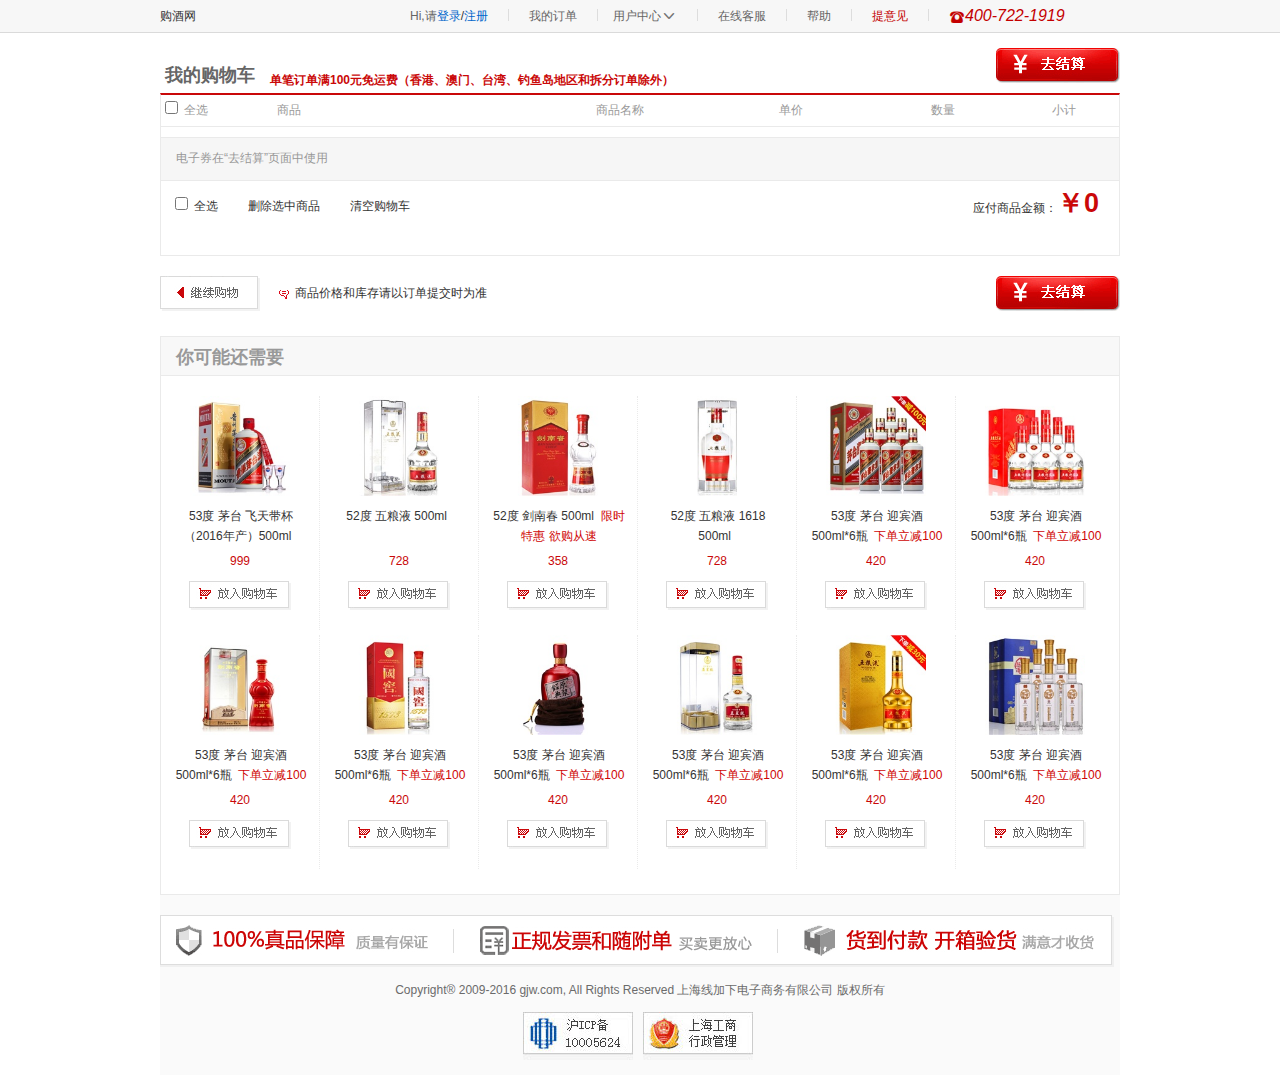
<file: 购酒网/html/shoppingcart.html>
<!DOCTYPE html>
<html lang="en">
<head>
	<meta charset="UTF-8">
	<title>购物车-购酒网</title>
	<link rel="stylesheet" href="../css/style.css">
	<link rel="stylesheet" href="../css/main.css">
	<link rel="icon" href="http://www.gjw.com/favicon.ico" type="image/ico">
	<script src="../js/jquery-1.12.4.min.js"></script>
	<script type="text/javascript" src="../js/jquery.cookie.js" ></script>
	<script type="text/javascript" src="../js/shopcart.js" ></script>
	<script type="text/javascript">
			$(function () {
				
				// 创建购物车
				$(window).on("load", function () {
					loadCart();
				});
				
				// 加载购物车中的商品
				function loadCart() {
					var carts = new CartHelper().Read();// 读取购物车中的数据
					$(".cartItems").children().remove();
					// 加载到页面上
					/******************* 加载购买商品信息 BEGIN***********************/
					$.each(carts.Items, function(index,cartItem) {
						// console.log(index + "---" + cartItem);
						//console.log(value);
						updateCartPage(cartItem.Id, cartItem.Name, cartItem.Count, cartItem.Price, cartItem.imgPath);
					});
					/******************* 加载购买商品信息 END***********************/
					// 加载购物结算信息
					$(".totalCount").text(carts.Count);
					$(".totalPrice").text("￥"+carts.Total);
				}
				
				$(".goods_btn").on("click", function() {
					// 获取商品id
					var id = $(this).parent().attr("id");
					// 获取图片路径
					var imgPath = $(this).parent().children("li").eq(0).children("a").children("img").attr("src");
					console.log(imgPath);
					// 获取名称
					var goodsName = $(this).parent().children("li").eq(1).children("a").text();
					console.log( goodsName);
					// 获取单价
					var price =$(this).parent().children("li").eq(2).text();
					console.log(price);
					// // 获取购买数量
					var count = 1;

					
					// 写购物车到cookie中
					new CartHelper().Add(id, goodsName, count, price, imgPath);
					
					// 加载购物车中的数据
					loadCart();
				});
				
				/********************** 更新页面 ************************/
				function updateCartPage(id, goodsName, count, price, imgPath) {
					var $tdId = $("<td>");// 商品编号列
					var $tdImg = $("<td>");// 商品图片列
					var $tdName = $("<td>");//商品名称列
					var $tdPrice = $("<td>");// 商品单价列
					var $tdCount = $("<td>");// 购买数量列
					var $tdSubtotal = $("<td>");// 小计价格列
					
					var $trItem = $("<tr>");
					// 更新数据
					$tdId.text(id);
					$tdImg.append($("<img>").attr("src", imgPath));
					$tdName.text(goodsName);
					$tdPrice.text(price);
					$tdCount.text(count);
					$tdSubtotal.text(count * price);
					console.log(price);
					$trItem.append($tdId);
					$trItem.append($tdImg);
					$trItem.append($tdName);
					$trItem.append($tdPrice);
					$trItem.append($tdCount);
					$trItem.append($tdSubtotal);
					
					$(".cartItems").append($trItem);
				}
				/********************** 更新页面 ************************/
			});
		</script>
</head>
<body>
	<!-- top部分 -->
	<div id="top" style="border-bottom:1px solid #dadada;">
		<div id="topcon" style="width: 960px;">
			<div class="topleftt fl">
				购酒网
			</div>
			<div class="topright fr">
				<ul class="topright_nav">
					<li class="fors"><a href="javascript:;">Hi,请 <a href="login.html" class="blue">登录</a><span class="fl">/</span><a href="register.html" class="blue">注册</a></a></li>
					<li class="line"></li>
					<li class="fors"><a href="javascript:;">我的订单</a></li>
					<li class="line"></li>
					<li class="droplist fors">
		                <ul class="fixedTopBar_dropList">
		                    <li><a href="javascript:;">用户中心 <i class="iconfont fr down">&#xe81c;</i></a></li>
		                    <li class="dropBox_hideList">
		                        <div style="text-align: center;">
		                            <a href="#" rel="nofollow">商品评论</a></div>
		                        <div>
		                            <a href="#" rel="nofollow">收藏夹</a></div>
		                        <div>
		                            <a href="#" rel="nofollow">我的电子券</a></div>
		                    </li>
		                </ul>
					</li>
					<li class="line"></li>
					<li class="fors"><a href="javascript:;">在线客服</a></li>
					<li class="line"></li>
					<li class="fors"><a href="javascript:;">帮助</a></li>
					<li class="line"></li>
					<li class="fors"><a href="javascript:;" style="color:#C40000;">提意见</a></li>
					<li class="line"></li>
					<li class="fors"><a href="javascript:;" class="tel"><i class="iconfont">&#xe622;</i>400-722-1919</a></li>
				</ul>
			</div>
		</div>
	</div>
	<div id="indexcon" style="width: 960px;">
		<div class="cart_title">
            <h1 class="fl">
                我的购物车</h1>
            <div id="shipping_area_top" class="fl">
                <b>单笔订单满100元免运费（香港、澳门、台湾、钓鱼岛地区和拆分订单除外）</b></div>
            <a id="ASettlement" class="fr cbtn check_btn">去结算</a>
        </div>      
        <!-- begin -->
        <div id="divOrderInfo">
            <dl class="cart_box">
                <dt><span class="check_all">
                    <input id="CheckAll" class="check_ll" type="checkbox">
                    全选</span> <span class="cb_r1" style="text-align: left;">商品</span> <span class="cb_r2">
                        商品名称</span> <span class="cb_r3">单价</span> <span class="cb_r4">数量</span> <span class="cb_r5">
                            小计</span> 
                    <div class="clear">
                    </div>
                </dt>
                <dd id="cart_goods">
                    <div id="cart_goods_area">
                        
                    </div>
                    
                </dd>
                <!--赠品s-->
                <dd>
                    <div>
                        <table class="cart_goods_area">
                            <tbody class="cartItems">
                                
                            </tbody>
                        </table>
                    </div>
                    <div id="Div2">
                    </div>
                </dd>
                <!--赠品E-->
            </dl>
            <dl id="cart_info" class="cart_info">
                <!--new-->
                <div id="bonus_list_area">
                    <dt id="yhq_2">
                        <ul class="yhq_line" style="display: none;">
                            <li><span class="yhq_lab">输入优惠代码</span></li>
                            <li style="width: 110px;" class="yhq_select yhq_inputbox">
                                <input name="txtCode" id="txtCode" maxlength="9" class="yhq_input" type="text">
                            </li>
                            <li style="display: none;" class="yhqyzm_box"><span class="fl yzm_lab">验证码:</span><img style="cursor: pointer;" id="captcha1">
                                <input maxlength="6" id="bonus_captcha" class="fl yhq_yzm" type="text">
                                <span class="fl yzm_lab">看不清？<a class="blue" style="cursor: pointer;">换一张</a></span></li>
                            <li id="use_quan" class="yhq_select"><a id="AOk" class="cbtnIndent use_btn">
                                使用</a><a id="ANo" class="cbtnIndent use_btn" style="display: none;">取消</a></li>
                            <li><span class="yhq_lab"><a style="padding-left: 10px;" class="blue yhq_js_change" href="http://www.gjw.com/help/show-id-57.htm" target="_blank">怎样得到优惠代码？</a></span></li>
                            <li id="yhq_tip_2"></li>
                        </ul>
                        <ul class="yhq_lab" style="padding-top: 10px;">
                            <li>电子券在“去结算”页面中使用</li>
                        </ul>
                        <div class="clear">
                        </div>
                    </dt>
                </div>
                <!--new-->
                <dd>
                    <ul id="total_area" class="cart_sum">
                        <li id="total_price"><span class=" fl  btn_all">
                            <input id="check_All" class="check_ll" type="checkbox">
                            全选</span> <span class="fl delepro" id="delePro"><a href="javascript:void(0)">删除选中商品</a>
                            </span><span class="fl cearpro" id="creaPro"><a href="javascript:void(0)">清空购物车</a>
                            </span>应付商品金额：<font id="palyMoney"  class="totalPrice">0</font></li>
                        <li style="display: none;" id="total_discount">兑换券折扣：<b>-¥0.00</b></li>
                        <li style="display: none;" id="total_bonus">优惠券折扣：<b>-¥0.00</b></li>
                        <li style="display: none;" id="total_discount">折扣：<b>-¥0.00</b></li>
                        <li style="" class="totalCount">购买商品数量：</li>
                        <li style="padding-top: 10px; border-top: 1px solid rgb(234, 234, 234); margin-top: 6px;
                            display: none;" id="total_amount">应付商品金额：<font>¥137.00</font></li>
                    </ul>
                    <div class="clear">
                    </div>
                </dd>
            </dl>
            <div class="cart_btn">
                <a href="javascript:Back();" id="ABack" class="fl cbtn gono_btn">继续购物</a>
                <span class="fl tip">商品价格和库存请以订单提交时为准</span> <a id="ASettlement1" class="fr cbtn check_btn">去结算</a>
            </div>
        </div>
		<!-- end -->
		<dl class="trinket_box">
            <dt><span>你可能还需要</span></dt>
            <dd>
	            <ul id="b1">
	                <li class="goods_pic"><a href="#">
	                    <img src="../img/c1.jpg" height="100" width="100"></a>
	                </li>
	                <li class="goods_name"  ><a href="#">
	                    53度 茅台 飞天带杯（2016年产）500ml</a>&nbsp;&nbsp;<span class="cf04"></span>
	                </li>
	                <li class="goods_price">999</li>
	                <li class="goods_btn"><a class="fl cbtn putin_btn AddCart" href="javascript:;" index="2">
	                    加入购物车</a> 
	                </li>
	            </ul>
                <ul id="b2">
                    <li class="goods_pic"><a href="#" target="_blank" title="52度 五粮液 500ml">
                        <img src="../img/c2.jpg" height="100" width="100"></a>
                    </li>
                    <li class="goods_name"><a href="#" target="_blank" title="52度 五粮液 500ml">
                        52度 五粮液 500ml</a>&nbsp;&nbsp;<span class="cf04"></span>
                    </li>
                    <li class="goods_price">728</li>
                    <li class="goods_btn"><a class="fl cbtn putin_btn AddCart" href="javascript:;" index="14">
                        加入购物车</a> 
                    </li>
                </ul>
                <ul id="b3">
                    <li class="goods_pic"><a href="#">
                        <img alt="52度 剑南春 500ml" src="../img/c3.jpg" height="100" width="100"></a>
                    </li>
                    <li class="goods_name"><a href="#">
                        52度 剑南春 500ml</a>&nbsp;&nbsp;<span class="cf04">限时特惠 欲购从速</span></li>
                    <li class="goods_price">358</li>
                    <li class="goods_btn"><a class="fl cbtn putin_btn AddCart" href="javascript:;" index="35">
                        加入购物车</a> 
                    </li>
                </ul>
                <ul id="b4">
                    <li class="goods_pic"><a href="#">
                        <img src="../img/c4.jpg" height="100" width="100"></a>
                    </li>
                    <li class="goods_name"><a href="#" target="_blank" title="52度 五粮液 1618 500ml">
                        52度 五粮液 1618 500ml</a>&nbsp;&nbsp;<span class="cf04"></span>
                    </li>
                    <li class="goods_price">728</li>
                    <li class="goods_btn"><a class="fl cbtn putin_btn AddCart" href="javascript:" index="16">
                        加入购物车</a> 
                    </li>
                </ul>
                <ul id="b5">
                    <li class="goods_pic"><a href="#" target="_blank" title="53度 茅台 迎宾酒 500ml*6瓶">
                        <img alt="53度 茅台 迎宾酒 500ml*6瓶" src="../img/c5.jpg" height="100" width="100"></a></li>
                    <li class="goods_name"><a href="#" target="_blank" title="53度 茅台 迎宾酒 500ml*6瓶">
                        53度 茅台 迎宾酒 500ml*6瓶</a>&nbsp;&nbsp;<span class="cf04">下单立减100元 多买多减</span></li>
                    <li class="goods_price">420</li>
                    <li class="goods_btn"><a class="fl cbtn putin_btn AddCart" href="javascript:" index="4098">
                        加入购物车</a> </li>
                </ul>     
                <ul id="b6">
                    <li class="goods_pic"><a href="#" target="_blank" title="53度 茅台 迎宾酒 500ml*6瓶">
                        <img alt="53度 茅台 迎宾酒 500ml*6瓶" src="../img/c6.jpg" height="100" width="100"></a></li>
                    <li class="goods_name"><a href="#" target="_blank" title="53度 茅台 迎宾酒 500ml*6瓶">
                        53度 茅台 迎宾酒 500ml*6瓶</a>&nbsp;&nbsp;<span class="cf04">下单立减100元 多买多减</span></li>
                    <li class="goods_price">420</li>
                    <li class="goods_btn"><a class="fl cbtn putin_btn AddCart" href="javascript:" index="4098">
                        加入购物车</a> </li>
                </ul> 
                <ul id="b7">
                    <li class="goods_pic"><a href="#" target="_blank" title="53度 茅台 迎宾酒 500ml*6瓶">
                        <img alt="53度 茅台 迎宾酒 500ml*6瓶" src="../img/c7.jpg" height="100" width="100"></a></li>
                    <li class="goods_name"><a href="#" target="_blank" title="53度 茅台 迎宾酒 500ml*6瓶">
                        53度 茅台 迎宾酒 500ml*6瓶</a>&nbsp;&nbsp;<span class="cf04">下单立减100元 多买多减</span></li>
                    <li class="goods_price">420</li>
                    <li class="goods_btn"><a class="fl cbtn putin_btn AddCart" href="javascript:" index="4098">
                        加入购物车</a> </li>
                </ul> 
                <ul id="b8">
                    <li class="goods_pic"><a href="#" target="_blank" title="53度 茅台 迎宾酒 500ml*6瓶">
                        <img alt="53度 茅台 迎宾酒 500ml*6瓶" src="../img/c8.jpg" height="100" width="100"></a></li>
                    <li class="goods_name"><a href="#" target="_blank" title="53度 茅台 迎宾酒 500ml*6瓶">
                        53度 茅台 迎宾酒 500ml*6瓶</a>&nbsp;&nbsp;<span class="cf04">下单立减100元 多买多减</span></li>
                    <li class="goods_price">420</li>
                    <li class="goods_btn"><a class="fl cbtn putin_btn AddCart" href="javascript:" index="4098">
                        加入购物车</a> </li>
                </ul> 
                <ul id="b9">
                    <li class="goods_pic"><a href="#" target="_blank" title="53度 茅台 迎宾酒 500ml*6瓶">
                        <img alt="53度 茅台 迎宾酒 500ml*6瓶" src="../img/c9.jpg" height="100" width="100"></a></li>
                    <li class="goods_name"><a href="#" target="_blank" title="53度 茅台 迎宾酒 500ml*6瓶">
                        53度 茅台 迎宾酒 500ml*6瓶</a>&nbsp;&nbsp;<span class="cf04">下单立减100元 多买多减</span></li>
                    <li class="goods_price">420</li>
                    <li class="goods_btn"><a class="fl cbtn putin_btn AddCart" href="javascript:" index="4098">
                        加入购物车</a> </li>
                </ul> 
                <ul id="b10">
                    <li class="goods_pic"><a href="#" target="_blank" title="53度 茅台 迎宾酒 500ml*6瓶">
                        <img alt="53度 茅台 迎宾酒 500ml*6瓶" src="../img/c10.jpg" height="100" width="100"></a></li>
                    <li class="goods_name"><a href="#" target="_blank" title="53度 茅台 迎宾酒 500ml*6瓶">
                        53度 茅台 迎宾酒 500ml*6瓶</a>&nbsp;&nbsp;<span class="cf04">下单立减100元 多买多减</span></li>
                    <li class="goods_price">420</li>
                    <li class="goods_btn"><a class="fl cbtn putin_btn AddCart" href="javascript:" index="4098">
                        加入购物车</a> </li>
                </ul> 
                <ul id="b11">
                    <li class="goods_pic"><a href="#" target="_blank" title="53度 茅台 迎宾酒 500ml*6瓶">
                        <img alt="53度 茅台 迎宾酒 500ml*6瓶" src="../img/c11.jpg" height="100" width="100"></a></li>
                    <li class="goods_name"><a href="#" target="_blank" title="53度 茅台 迎宾酒 500ml*6瓶">
                        53度 茅台 迎宾酒 500ml*6瓶</a>&nbsp;&nbsp;<span class="cf04">下单立减100元 多买多减</span></li>
                    <li class="goods_price">420</li>
                    <li class="goods_btn"><a class="fl cbtn putin_btn AddCart" href="javascript:" index="4098">
                        加入购物车</a> </li>
                </ul> 
                <ul id="b12">
                    <li class="goods_pic"><a href="#" target="_blank" title="53度 茅台 迎宾酒 500ml*6瓶">
                        <img alt="53度 茅台 迎宾酒 500ml*6瓶" src="../img/c12.jpg" height="100" width="100"></a></li>
                    <li class="goods_name"><a href="#" target="_blank" title="53度 茅台 迎宾酒 500ml*6瓶">
                        53度 茅台 迎宾酒 500ml*6瓶</a>&nbsp;&nbsp;<span class="cf04">下单立减100元 多买多减</span></li>
                    <li class="goods_price">420</li>
                    <li class="goods_btn"><a class="fl cbtn putin_btn AddCart" href="javascript:" index="4098">
                        加入购物车</a> </li>
                </ul> 
                
            </dd>
        </dl>
		
	</div>
	<div id="footer">
		<div class="footerbottom" style="width: 960px;height:180px;background:#fafafa url(../img/sanBao_07.gif) no-repeat left 20px; ">
			<p>Copyright® 2009-2016 gjw.com, All Rights Reserved 上海线加下电子商务有限公司 版权所有</p>
			<div class="authentication" style="padding-left:363px;">
				<a href="javascript:;"></a>
				<a href="javascript:;" class="fbright"></a>
			</div>
		</div>
		
	</div>
</body>
</html>
</file>
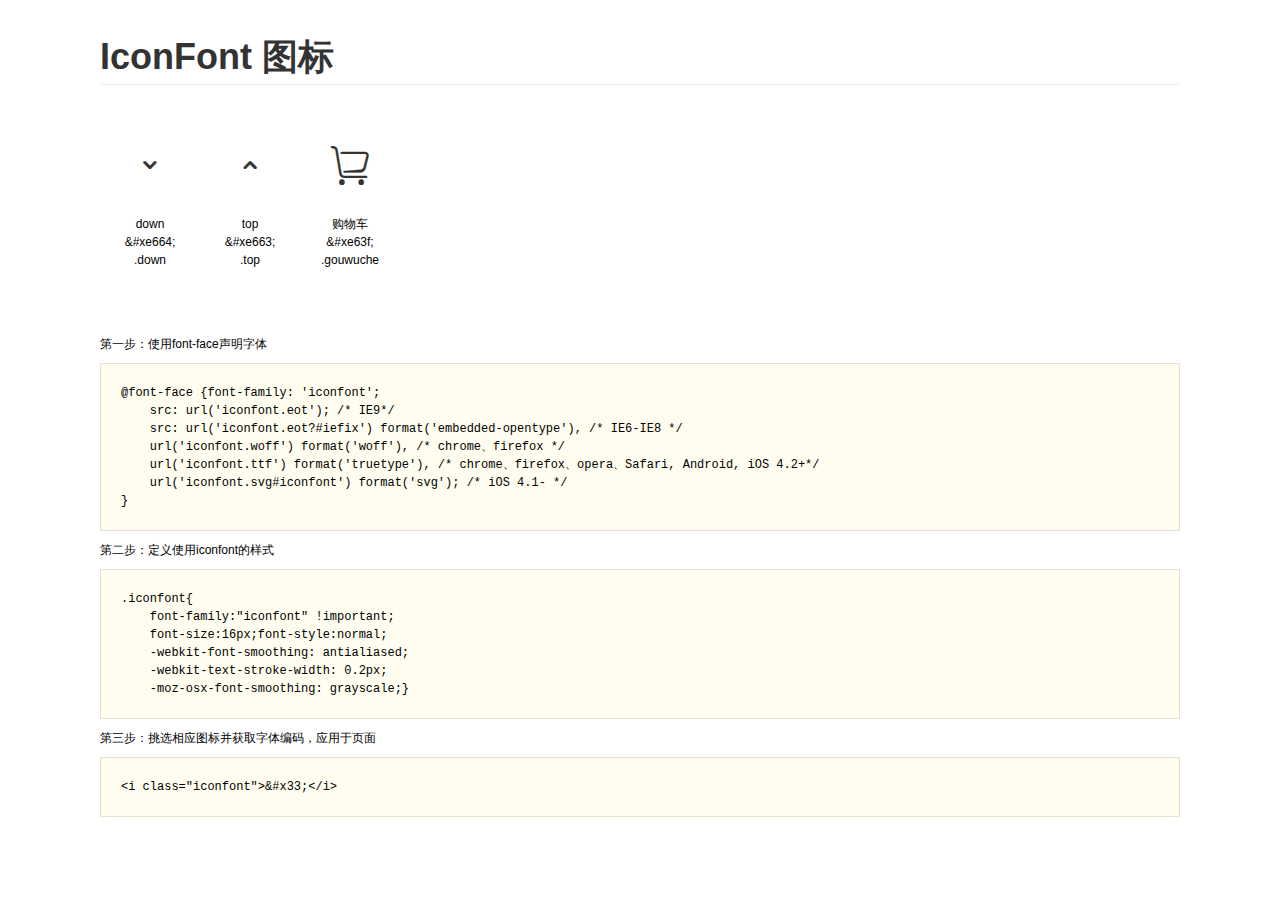
<file: 购酒网/jpg/iconfont(1)/ux_1472894089_6122177/demo.html>
<!DOCTYPE html>
<html>
<head>
    <meta charset="utf-8"/>
    <title>IconFont</title>
    <link rel="stylesheet" href="demo.css">
    <link rel="stylesheet" href="iconfont.css">
</head>
<body>
    <div class="main">
        <h1>IconFont 图标</h1>
        <ul class="icon_lists clear">
            
                <li>
                <i class="icon iconfont">&#xe664;</i>
                    <div class="name">down</div>
                    <div class="code">&amp;#xe664;</div>
                    <div class="fontclass">.down</div>
                </li>
            
                <li>
                <i class="icon iconfont">&#xe663;</i>
                    <div class="name">top</div>
                    <div class="code">&amp;#xe663;</div>
                    <div class="fontclass">.top</div>
                </li>
            
                <li>
                <i class="icon iconfont">&#xe63f;</i>
                    <div class="name">购物车</div>
                    <div class="code">&amp;#xe63f;</div>
                    <div class="fontclass">.gouwuche</div>
                </li>
            
        </ul>


        <div class="helps">
            第一步：使用font-face声明字体
            <pre>
@font-face {font-family: 'iconfont';
    src: url('iconfont.eot'); /* IE9*/
    src: url('iconfont.eot?#iefix') format('embedded-opentype'), /* IE6-IE8 */
    url('iconfont.woff') format('woff'), /* chrome、firefox */
    url('iconfont.ttf') format('truetype'), /* chrome、firefox、opera、Safari, Android, iOS 4.2+*/
    url('iconfont.svg#iconfont') format('svg'); /* iOS 4.1- */
}
</pre>
第二步：定义使用iconfont的样式
            <pre>
.iconfont{
    font-family:"iconfont" !important;
    font-size:16px;font-style:normal;
    -webkit-font-smoothing: antialiased;
    -webkit-text-stroke-width: 0.2px;
    -moz-osx-font-smoothing: grayscale;}
</pre>
第三步：挑选相应图标并获取字体编码，应用于页面
<pre>
&lt;i class="iconfont"&gt;&amp;#x33;&lt;/i&gt;
</pre>
        </div>

    </div>
</body>
</html>
</file>
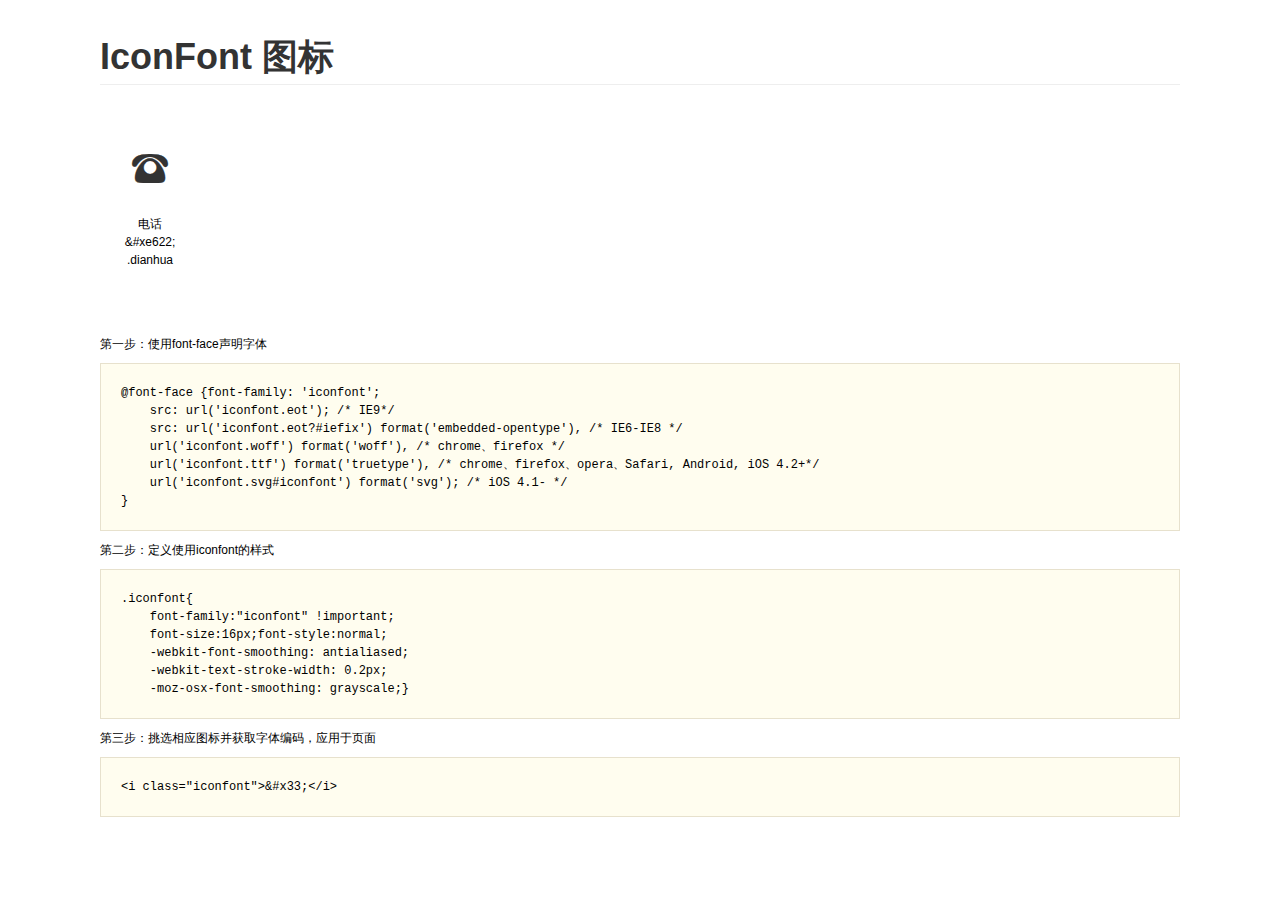
<file: 购酒网/jpg/iconfont(2)/ux_1472906713_0445795/demo.html>
<!DOCTYPE html>
<html>
<head>
    <meta charset="utf-8"/>
    <title>IconFont</title>
    <link rel="stylesheet" href="demo.css">
    <link rel="stylesheet" href="iconfont.css">
</head>
<body>
    <div class="main">
        <h1>IconFont 图标</h1>
        <ul class="icon_lists clear">
            
                <li>
                <i class="icon iconfont">&#xe622;</i>
                    <div class="name">电话</div>
                    <div class="code">&amp;#xe622;</div>
                    <div class="fontclass">.dianhua</div>
                </li>
            
        </ul>


        <div class="helps">
            第一步：使用font-face声明字体
            <pre>
@font-face {font-family: 'iconfont';
    src: url('iconfont.eot'); /* IE9*/
    src: url('iconfont.eot?#iefix') format('embedded-opentype'), /* IE6-IE8 */
    url('iconfont.woff') format('woff'), /* chrome、firefox */
    url('iconfont.ttf') format('truetype'), /* chrome、firefox、opera、Safari, Android, iOS 4.2+*/
    url('iconfont.svg#iconfont') format('svg'); /* iOS 4.1- */
}
</pre>
第二步：定义使用iconfont的样式
            <pre>
.iconfont{
    font-family:"iconfont" !important;
    font-size:16px;font-style:normal;
    -webkit-font-smoothing: antialiased;
    -webkit-text-stroke-width: 0.2px;
    -moz-osx-font-smoothing: grayscale;}
</pre>
第三步：挑选相应图标并获取字体编码，应用于页面
<pre>
&lt;i class="iconfont"&gt;&amp;#x33;&lt;/i&gt;
</pre>
        </div>

    </div>
</body>
</html>
</file>
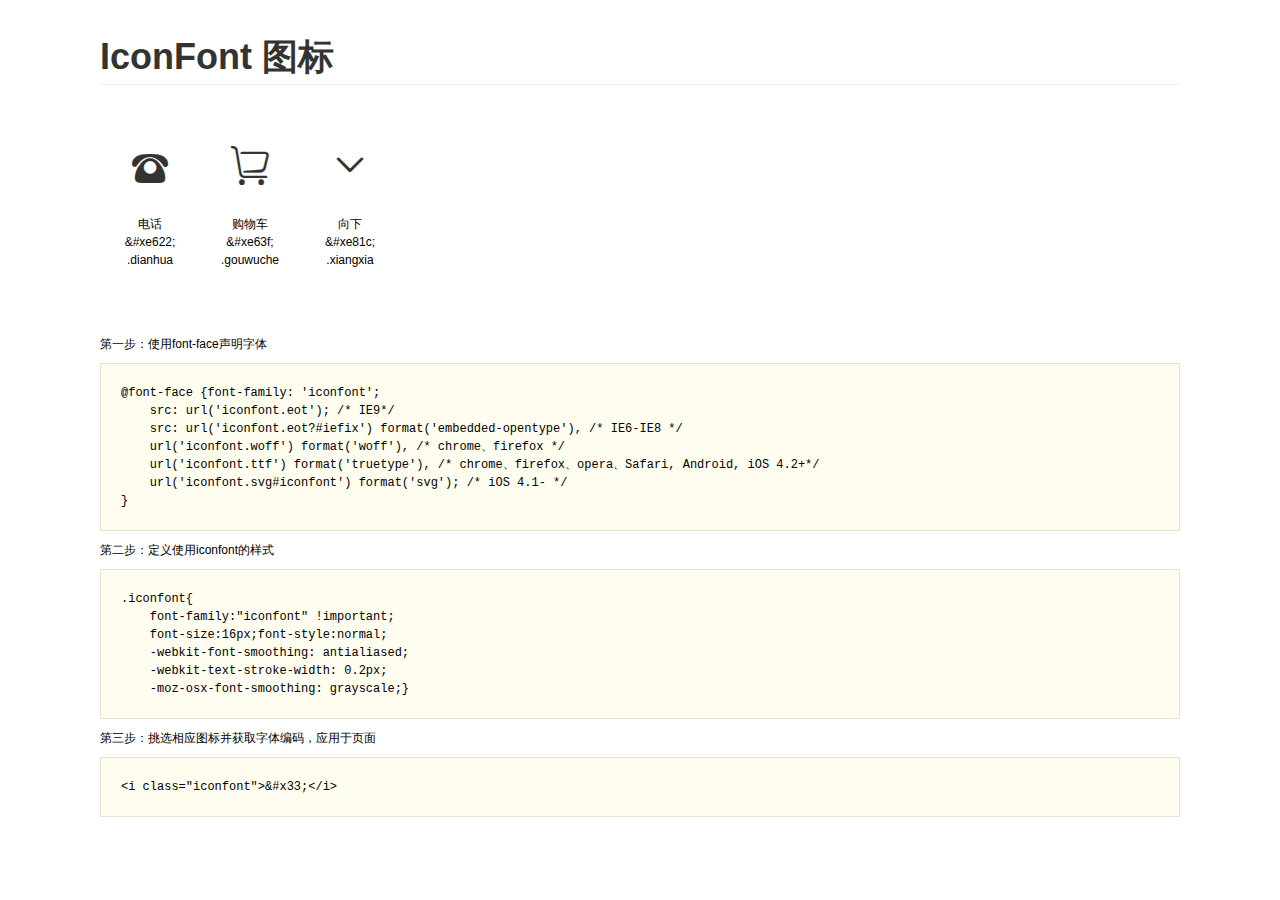
<file: 购酒网/jpg/iconfont(3)/ux_1472907064_3916924/demo.html>
<!DOCTYPE html>
<html>
<head>
    <meta charset="utf-8"/>
    <title>IconFont</title>
    <link rel="stylesheet" href="demo.css">
    <link rel="stylesheet" href="iconfont.css">
</head>
<body>
    <div class="main">
        <h1>IconFont 图标</h1>
        <ul class="icon_lists clear">
            
                <li>
                <i class="icon iconfont">&#xe622;</i>
                    <div class="name">电话</div>
                    <div class="code">&amp;#xe622;</div>
                    <div class="fontclass">.dianhua</div>
                </li>
            
                <li>
                <i class="icon iconfont">&#xe63f;</i>
                    <div class="name">购物车</div>
                    <div class="code">&amp;#xe63f;</div>
                    <div class="fontclass">.gouwuche</div>
                </li>
            
                <li>
                <i class="icon iconfont">&#xe81c;</i>
                    <div class="name">向下</div>
                    <div class="code">&amp;#xe81c;</div>
                    <div class="fontclass">.xiangxia</div>
                </li>
            
        </ul>


        <div class="helps">
            第一步：使用font-face声明字体
            <pre>
@font-face {font-family: 'iconfont';
    src: url('iconfont.eot'); /* IE9*/
    src: url('iconfont.eot?#iefix') format('embedded-opentype'), /* IE6-IE8 */
    url('iconfont.woff') format('woff'), /* chrome、firefox */
    url('iconfont.ttf') format('truetype'), /* chrome、firefox、opera、Safari, Android, iOS 4.2+*/
    url('iconfont.svg#iconfont') format('svg'); /* iOS 4.1- */
}
</pre>
第二步：定义使用iconfont的样式
            <pre>
.iconfont{
    font-family:"iconfont" !important;
    font-size:16px;font-style:normal;
    -webkit-font-smoothing: antialiased;
    -webkit-text-stroke-width: 0.2px;
    -moz-osx-font-smoothing: grayscale;}
</pre>
第三步：挑选相应图标并获取字体编码，应用于页面
<pre>
&lt;i class="iconfont"&gt;&amp;#x33;&lt;/i&gt;
</pre>
        </div>

    </div>
</body>
</html>
</file>
<file: 购酒网/css/style.css>
/* CSS Document */
/*------------------------此页面为公共样式表----------------------*/
html, body, ul, li, ol, dl, dd, dt, p, h1, h2, h3, h4, h5, h6, form, fieldset, legend, img { margin:0; padding:0; } 
fieldset, img { border:0; } 
img{display: block;} 
address, caption, cite, code, dfn, th, var { font-style:normal; font-weight:normal; } 
ul, ol { list-style:none; } 
body { color:#333;font:12px/20px "SimSun","宋体","Arial Narrow",HELVETICA; background:#fff;/* overflow-y:scroll;*/ overflow-x:hidden;}
a { color:#333; text-decoration:none; }
input{border:0;outline: none;}
i{font-style: normal;}
button{border:0;outline: none;}
.fl{float:left;}
.fr{ float:right;}
.border0{ border:0;}
.cl{clear:both;}
.bl{ color:#000;}
/*---------------------以上部分为样式重置-------------------------*/
/*图标部分的样式*/
@font-face {font-family: 'iconfont';
    src: url('iconfont.eot'); /* IE9*/
    src: url('iconfont.eot?#iefix') format('embedded-opentype'), /* IE6-IE8 */
    url('iconfont.woff') format('woff'), /* chrome、firefox */
    url('iconfont.ttf') format('truetype'), /* chrome、firefox、opera、Safari, Android, iOS 4.2+*/
    url('iconfont.svg#iconfont') format('svg'); /* iOS 4.1- */
}
.iconfont{font-family:"iconfont" !important;font-size:16px;font-style:normal;-webkit-font-smoothing: antialiased;-webkit-text-stroke-width: 0.2px;-moz-osx-font-smoothing: grayscale;vertical-align: middle;-webkit-font-smoothing: antialiased;}
/*end*/

#topcon,#focusPic,#noticeBar,#topBar,#topNavcon,#indexcon,.banner1con,.footerbottom{width:1200px;margin: 0 auto;}

/*----------------------------index start---------------------------------*/
/*----------------------------top---------------------------------*/
#top{background:#f7f7f7;height: 32px;}
#topcon{height: 32px;line-height: 32px;position: relative;}
/*下拉*/
.hoverQrCode{position: absolute;z-index:99;top: 36px;left: 0;background: #fff;width: 200px;height: 200px;padding: 4px;box-shadow: 0 0 3px rgba(0,0,0,0.6);display: none;}
.hoverQrCode img{width: 200px;}
/*下拉*/
.topleft{width: 88px;height: 32px;color:#656565;}
.topleft span{text-align:center;width:88px;display:inline-block;height: 32px;cursor:pointer;}
.topleft:hover{background-color: #fff;color:#C40000;}
.topright{width: 730px;height: 31px;}
.topright_nav li{float: left;line-height:32px;text-align:center;}
.topright_nav .fors{padding: 0 20px;}
.topright_nav li a{float: left;color: #656565;}
.topright_nav .line{width: 1px;height:12px;background:#ddd;margin-top:9px;}
.topright_nav .blue{color:#0066cb;}
.topright_nav .tel{font-size: 16px;font-style: italic;color:#C40000;}
.droplist{position: relative;width:59px;height:32px;padding-left:10px;}
.fixedTopBar_dropList{position: absolute;left: 0;top:0;padding:0 20px;z-index: 99;text-align: center;padding: 0 10px;margin:0 5px;}
.dropBox_hideList{display: none;}
.dropBox_hideList a{display: block;width: 64px;height: 32px;}
.fixedTopBar_dropList:hover{background-color: #fff;border: 1px solid #ddd;}
.fixedTopBar_dropList:hover .dropBox_hideList{display: block;}
.fixedTopBar_dropList a:hover{color:#c40000;}
.fixedTopBar_dropList:hover .down{
    -webkit-transform: rotate(180deg);
    -moz-transform: rotate(180deg);
    -ms-transform: rotate(180deg);
    -o-transform: rotate(180deg);
    transform: rotate(180deg);
}
.fixedTopBar_dropList li{text-align: center;}
/*----------------------------focusPic顶部大广告------------------------*/
#focusPic{height: 80px;position: relative;}
.focusPic_close {position: absolute; right: 0; top: 0; width: 18px; height: 38px; text-align: center; background: #666; color: #fff; z-index: 10; cursor:pointer; } 
#focusPic img{position: absolute;bottom: 0;}
/*----------------------------noticeBar---------------------------------*/
#noticeBar{width: 1178px;height: 26px;border:1px solid #e4debc;line-height: 26px;padding:0 10px;background-color: #fff7d2;}
#noticeBar a{margin-left: 5px;color:#99999b;}
#noticeBar span{cursor: pointer;color: #dccf9a;}

/*----------------------------topBar---------------------------------*/
#topBar{height:65px;padding:34px 0 21px;}
.logo{width: 220px;}
.topBar_searchBox{width: 547px;;padding-left:47px;height: 65px;position: relative;}
/*跨域*/
#searchBtnlist{width: 454px;position:absolute;z-index:100;background-color:pink;top:39px;display: none;}
/*跨域*/
#searchBtnlist li{height: 20px;}
.search{width: 448px;height: 33px;border:3px solid #c30101;font-size:14px;text-indent: 10px;padding: 0;}
.searchBtn{width: 86px;height: 39px;background-color:#c30101;cursor: pointer;font-size: 16px;font-family: "Microsoft Yahei";color:#fff;}
.topBar_cart{background: rgb(249, 249, 249) none repeat scroll 0% 0%;width: 139px;height: 34px;border:1px solid #e0e0e0;line-height:34px;text-align: center;position: relative;}
.topBar_cart i{color:#c40000;}
.topBar_cart a{color:#333;}
.arrow{font: 400 13px/13px simsun;}
.topBar_count{position: absolute;left:105px;top:-4px;background-color:#c40000;color:#fff;border-radius: 7px 7px 7px 0;text-align: center;display: inline-block;padding: 1px 2px;font-size: 12px;line-height: 12px;min-width: 12px;}
.topBar_tags{padding-top:9px;}
.topBar_tags a{display: inline-block;height: 18px;line-height: 18px;color:#c40000;border-right:1px solid #ccc;padding: 0 9px;}
.topBar_tags .border0{border: 0;}

/*导航菜单*/
.navBar_subNav {display: none; position: absolute; left: 210px; top: 2px; +top: 5px; overflow: hidden; width: 989px; height: 451px; background: #fff; border: 1px solid #c40000; border-left: none; z-index: 900; text-align: left;font-size: 12px;} 
.navBar_leftSubNav {width: 754px; height: 451px; border-right: 1px solid #ddd; }
.navBar_leftInner {padding: 20px 30px; }
.navBar_bTitle {margin-top: 10px; border-bottom: 2px solid #000; line-height: 26px; color: #000;clear:both;}
.navBar_brandList {margin-top: 10px; overflow: hidden; } 
.navbar_brandR li {width: 33.3%; }
.navBar_brandList li {float: left; width: 77px; white-space: nowrap; text-align: left; line-height: 24px; overflow: hidden; text-overflow: ellipsis; }
.navBar_chns a {float: left; display: inline-block; padding: 0 0 0 8px; margin-right: 10px; line-height: 24px; background: #7C7171; color: #fff; white-space: nowrap; }
/*导航菜单*/
/*----------------------------topNav---------------------------------*/
#topNav{border-bottom: 2px solid rgb(196, 0, 0);}
#topNavcon{height:37px;}
.navBar_dt{position: relative;width: 210px;height: 37px;line-height: 37px;text-align: center;background:#ba000d;font-weight: 500;color:#fff;font-size:16px;font-family: "Microsoft Yahei";}
.navmenu{position: absolute;top: 37px; left: 0; width: 210px; height: 452px; padding-top: 3px; background: #c81623; z-index:100;}
/*选项卡*/
.navbarli{padding: 5px 10px 7px 10px;color: #fff;line-height: 22px;}
.navBar_title{height: 24px; line-height: 24px; font-family: "Microsoft Yahei";}
.cateItem_title {display: block; height: 24px; line-height: 24px; font-size: 14px; }
.navBar_tip {display: inline-block; border-radius: 5px; padding: 2px 3px; background: #390004; color: #c81623; line-height: 10px; font-weight: normal; font-size: 10px; -webkit-transform: scale(0.6); -ms-transform: scale(0.6); -moz-transform: scale(0.6); -o-transform: scale(0.6); transform: scale(0.6); }
.navBar_linkBox{margin-top: 3px;}
.navBar_linkBox a {display: inline-block; white-space: nowrap; margin: 0 4px 0 0; padding: 0 3px; line-height: 16px; color: #fff;font: 12px/150% Arial,Verdana,"\5b8b\4f53";}
.navBar_linkBox .v6_highLight {background: #fff; border-radius: 5px; color:#c40000; }
.navbarli:hover{background-color:#fff;color:#000;}
.navbarli:hover a{color:#000;}
.navbarli:hover .navBar_linkBox .v6_highLight{background: #c40000; border-radius: 5px; color:#fff; }



.navBar_items li{height:37px;line-height:37px;float: left;padding:0 24px;font-family: "Microsoft Yahei";font-size:16px;position: relative;}
.navBar_items li a{float: left;font-weight: bold;color: #333;}
.navBar_items li a:hover{color:#c40000;}
.navBar_items .active{color:#c40000;}
.navBar_items .navBar_tip{color:#fff;background-color: #c40000;position: absolute;top:0px;right: -1px;width:26px;height:14px;border-radius:3px;line-height: 14px;text-align: center;}
.navBar_act{position: relative;}
.frimg{position: absolute;top:54px;z-index: 99;}
/*----------------------------indexcon---------------------------------*/
#indexcon{min-height:200px;height:auto!important;height:200px;width: 1201px;}
#indexcon:after{content:".";display:block;height:0;clear:both;overflow:hidden;visibility:hidden;}
/*----------------------------indexcon ends---------------------------------*/


/*----------------------------footer---------------------------------*/
#footer{}
.footermid{height:343px;background:url(../img/footer_Bg.gif) left top repeat;box-shadow: inset 0 1px 3px rgba(0,0,0,0.7);}
.footermidcon{width:1150px;height:343px;margin:0 auto;}
.footermid_contop{width: 1150px;height:113px;padding-top: 7px;border-bottom: 2px solid #787878;}
.footer_tel{background:url(../img/tel.png) left top no-repeat;margin-top: 20px;width: 301px;height: 75px;}
.footer_ser{margin:61px 0 0 30px;}
.qrCodeBox{width: 307px;height: 120px;color:#fff;}
.qrCodeBox p{width:182px;height:98px;text-align: right;padding:22px 21px 0 0;}
.footer_qrCode{width: 104px;}
.footerlink{padding: 40px 0 0 100px;}
.footerlink dl{width: 171px;float: left;}

.footerlink dt a{font-size: 14px;color:#fff;font-weight: bold;display: block;height: 26px;}
.footerlink dd a{line-height: 24px;color:#a9a9a9;}
.footerlink dl .yellow{color:#ffff09;}
.footerbottom{height: 165px;background:url(../img/footertop.jpg) left top no-repeat;}
.footerbottom p{height:106px;text-align: center;color:#6b6b6b;font: 12px/150% Arial,Verdana,"\5b8b\4f53";line-height:190px;}
.authentication{padding-top:11px;text-align: center;padding-left: 485px;}
.authentication a{background:url(../img/footerbo.jpg) 0 0 no-repeat;width: 110px;height: 48px;display:inline-block;float:left;}
.authentication .fbright{margin-left: 10px;}
.authentication .fbright{background-position:-120px 0;}
/*----------------------------index end---------------------------------*/



/*----------------------------login---------------------------------*/
/*----------------------------login-header---------------------------------*/
.login_headercon,.logincon_main{width: 980px;margin: 0 auto;}

#login_header{border-bottom:1px solid #c5c5c5;background-color: #fff;}
.login_headercon{height:69px;padding-top:20px;}
.login_line{padding-top:18px;color:#000;}
.login_line i{display: inline-block;background: url(../img/loginIcon.gif) -1px -1px no-repeat;width: 17px;height: 17px;margin-top:-5px;vertical-align: middle;}
.login_line a{margin-right: 36px;}
.login_line a:last-child{margin-right: 10px;}
.login_line .service{background-position:-25px -1px;}
.login_line a{color:#2e2e2e;}
.login_line .red{color:#cf0404;}
/*----------------------------login-logincon----------------------------*/
@keyframes bg
{
	0%   {background-position:0 0; }
	
	100% {background-position:-1000px -1000px;}
}

@-moz-keyframes bg /* Firefox */
{
	0%   {background-position:0 0;  }
	
	100% {background-position:-1000px -1000px; }
}

@-webkit-keyframes bg /* Safari and Chrome */
{
	0%   {background-position:0 0; }
	
	100% {background-position:-1000px -1000px;}
}
@-ms-keyframes bg /* Safari and Chrome */
{
	0%   {background-position:0 0; }
	
	100% {background-position:-1000px -1000px;}
}
@-o-keyframes bg /* Safari and Chrome */
{
	0%   {background-position:0 0; }
	
	100% {background-position:-1000px -1000px;}
}

#logincon{}
/*页面高度自适*/
.logincon_main:after{content:".";display:block;height:0;clear:both;overflow:hidden;visibility:hidden;}
.logincon_main{min-height:300px;height:auto!important;height:300px;width: 980px;}

.login_footer{text-align: center;line-height:22px;color:#000;}
.login_footer a{color:#333;}
.login_footer a:hover {color: #c40000;}

/*----------------------------login end---------------------------------*/
/*----------------------------侧边栏---------------------------------*/
.quick_links_wrap,.mui-mbar-tabs{height:100%;width:100px;right:0;position:fixed;right:0;bottom:0;z-index:9000;height:100%;-webkit-transition:width linear .4s;-moz-transition:width linear .4s;-ms-transition:width linear .4s;transition:width linear .4s;_position:fixed;_bottom:auto;_top:expression(documentElement.scrollTop+documentElement.clientHeight-this.offsetHeight-10);}
.quick_links_wraper.quick_links_dockright{margin-left:0;left:auto;right:4px;}
.mui-mbar-tabs i,.ibar_closebtn,.login_order,.login_favorite{display:inline-block;background:url(../img/ibar_sprites.png) no-repeat;cursor:pointer;height:19px;width:18px;vertical-align:top;position:absolute;}
.quick_links_panel{width:40px; height:100%; position:absolute; background:#444851; z-index:2000; top:0; right:0; font-family:'microsoft yahei',arial; } 
.quick_links_panel a{display:block; line-height:200px; width:40px; height:38px; text-decoration:none; color:#d8d8d8; font-size:12px; overflow:hidden; background-color:#444851; position:relative; overflow:hidden; top:0; left:0px; *left:-15px; z-index:1000; margin:0; padding:0; } 
.quick_links_panel .quick_toggle{position:absolute; bottom:0; left:0; width:40px; background:#444851; z-index:1000; } 
.quick_links_panel .mp_tooltip{height:38px; line-height:38px; width:92px; position:absolute; z-index:2000; left:-121px; top:0; background:#444851; color:#d8d8d8; text-align:center; display:block; visibility:hidden; } 
.quick_links_panel .mp_qrcode{padding:10px; width:148px; height:175px; top:-157px; background:#fff; box-shadow:0 0 5px rgba(0,0,0,.4); border-radius:5px 0 0 5px; border-left:1px solid #ccc\0; border-top:1px solid #ccc\0; border-bottom:1px solid #ccc\0; z-index:3000; position:absolute; left:-168px; left:-169px\0; display:none; } 
.quick_links_panel .icon_arrow_white{position:absolute; right:-5px; top:172px; width:5px; height:9px; background-position:0 -253px; } 
.quick_links_panel .icon_arrow_right_black{position:absolute; right:-5px; top:15px; width:5px; height:9px; background-position:0 -234px; overflow:hidden; } 
.quick_toggle .return_top{display:none;}
.quick_links_allow_gotop .return_top{display:block;}


.quick_links{position:absolute; top:50%; left:0; margin-top:-190px; *margin-top:-220px; background:#444851; z-index:2000; width:40px; } 
.quick_links a.message_list{background:url(../img/ibar_sprites.png) no-repeat; line-height:16px; height:133px; background-position:-23px -225px; color:#fff; margin:20px 0 10px; } 
.quick_links_min .quick_links_panel{right:280px;}
.quick_links li,.quick_toggle li{position:relative;display:block;left:0;top:0px;}
.history_list,.leave_message,.mpbtn_histroy,.mpbtn_wdsc,.mpbtn_recharge{margin-bottom:6px;}

.quick_links a:hover, .quick_links a.current,.quick_toggle a:hover{background:#c40000;text-decoration:none;}
.quick_links a.message_list .span{width:16px; display:block; height:48px; margin:38px 0 0 14px; cursor:pointer; } 
.quick_links a.message_list .cart_num{width:21px; height:21px; display:block; border-radius:50%; background:#c40000; text-align:center; line-height:21px; margin:9px 0 0 10px; cursor:pointer; color:#fff; } 
.quick_links i.setting{background-position:0 0;width:18px;height:19px;top:10px;left:11px;}
.quick_links a:hover i.setting,.quick_links .current i.setting{background-position:-33px 0;}
.quick_links i.message{background-position:0px -29px;width:23px;height:18px;top:11px;left:9px;}
.quick_links a:hover i.message,.quick_links .current i.message{background-position:-33px -29px;}
.quick_links i.cart{background-position:0px -29px;}
.quick_links i.view{width:18px;height:18px;background-position:0 -57px;top:10px;left:11px;}
.quick_links a:hover i.view,.quick_links .current i.view{background-position:-33px -57px;}
.quick_links .qa{width:18px;height:15px;background-position:0 -85px;top:11px;left:11px;}
.quick_links a:hover i.qa,.quick_links .current i.qa{background-position:-33px -85px;}
.quick_links .zuji{width:11px;height:24px;background-position:-4px -110px;top:8px;left:14px;}
.quick_links a:hover i.zuji,.quick_links .current i.zuji{background-position:-36px -110px;}
.quick_links .chongzhi{background:url(../img/chongzhi.png) no-repeat;width:35px;height:35px;top:2px;left:3px;}
.quick_links .wdsc{background:url(../img/wdsc.png) no-repeat;width:35px;height:35px;top:2px;left:3px;}
.quick_toggle .mpbtn_qrcode{width:18px;height:18px;top:11px;left:11px;background-position:0 -302px;}
.quick_toggle .top{background-position:0 -201px;width:17px;height:14px;top:12px;left:12px;}
.quick_toggle a:hover .top, .quick_links a.current .top{background-position:-33px -201px;}
.quick_toggle i.kfzx{width:15px;height:16px;top:11px;left:12px;background-position:0 -175px;}
.quick_toggle a:hover i.kfzx{background-position:-33px -175px;}
/* quick_links_pop */
.quick_links_pop{position:absolute;top:0;right:0;display:none;box-shadow:0 0 5px #999; border-radius:5px 0 0 5px;border:1px solid #999;behavior:url(js/htc.htc);}
.quick_links_pop .arrow, .quick_links_pop .arrow i{display:none;border-color:transparent #ddd;border-style:dashed solid;border-width:12px 0 12px 12px;font-size:0;height:0;width:0;position:absolute;left:100%;top:12px;}
.quick_links_pop .arrow i{border-color:transparent #f9fafc;margin:-12px 0 0 -13px;left:0;top:0;}
.quick_links_pop .fix_bg{display:none;border-top-width:0;border-radius:0 0 3px 3px;margin:0 0 -4px -250px;height:2px;width:500px;overflow:hidden;position:absolute;bottom:0;left:50%;}
.quick_links_pop .pop_panel{font-size:12px;width:100%;height:628px;position:relative;}
.quick_cart_list, .quick_history_list, .quick_links_pop .links, .quick_my_qlinks, .quick_message_list,.quick_leave_message,.quick_mpbtn_histroy,.quick_mpbtn_wdsc,.quick_mpbtn_recharge{position:absolute;width:280px;left:0;top:0;background:#fff;height:100%;display:block;}
.quick_cart_list .user_cart_inner, .quick_history_list .history_slider{display:block;border:0;margin:0;position:static;}
.quick_cart_list .user_cart_inner .del{display:none;}
.quick_history_list .title i{background-position:-170px -34px;}
.quick_leave_message .title i{background-position:-160px 0;}
.quick_leave_message .types{font-size:0;position:absolute;left:148px;top:18px;white-space:nowrap;}
.quick_leave_message .types input, .quick_leave_message .types label{font-size:12px;margin-right:20px;vertical-align:middle;white-space:nowrap;}
.quick_leave_message .types input{margin:-2px 3px 0 0;height:13px;width:13px;*margin-top:0;}
.quick_leave_message .txt{padding:15px 0;}
.quick_leave_message .txt textarea{display:block;background:#fff;border:1px solid #e8e8e8;border-radius:3px;box-shadow:0 1px 0 #fff, inset 0 1px 4px rgba(0,0,0,.1);margin:0 auto;padding:8px;height:68px;width:90%;}
.quick_leave_message .token{padding:0 0 14px 16px;height:26px;}
.quick_leave_message .token input{background:#fff;border:1px solid #ddd;padding:3px 4px;width:76px;vertical-align:middle;}
.quick_leave_message .token img{margin-left:5px;vertical-align:middle;}
.quick_leave_message .btns{float:right;margin-top:-42px;padding-right:16px;}
.quick_leave_message .btn{background-position:0 -356px;cursor:pointer;font-size:0;padding-left:20px;text-shadow:0 1px 0 #355ba9;overflow:visible;}
.quick_leave_message .btn:hover{background-position:0 -386px;}
.quick_leave_message .btn span{background-position:100% -356px;font-size:12px;padding-right:20px;*height:29px;}
.quick_leave_message .btn:hover span{background-position:100% -386px;}
.quick_links_pop .no_data{color:#333;font-size:14px;padding:35px 10px;text-align:center;}
.quick_links_pop .no_data i{display:inline-block;background:url(../images/cart_new.png) no-repeat 0 -188px;margin:0 10px 0 0;height:36px;width:60px;vertical-align:middle;}
.quick_links_pop .links li{border-top:1px solid #f1f1f1;vertical-align:top;}
.quick_links_pop .links a{display:block;background:#FCFCFC;color:#333;font-size:14px;padding:12px 15px;}
.quick_links_pop .links a:hover{background-color:#F2F3F4;color:#4467a7;}
.quick_links_pop .links .tips{float:right;color:#61c2ed;font-size:12px;}
.quick_my_qlinks .title i{background-position:-200px 0;height:22px;width:22px;}
.quick_message_list .title i{background-position:-200px -34px;height:22px;width:22px;}
.quick_message_list .no_data i{background-image:url(../images/quick_links_no_msg.png);background-position:0 0;height:45px;width:62px;}

/*修改*/
.ibar_plugin_title{height:38px; line-height:38px; border-bottom:1px solid #dedede; color:#333; font-size:14px; font-weight:700; width:267px; margin:0 auto; } 
.ibar_closebtn{width:20px; height:20px; background-position:5px -267px; padding:5px; overflow:hidden; position:absolute; top:4px; right:4px; }
.ibar_plugin_content{position:absolute; width:100%; top:0; bottom:0; _height:expression((document.documentElement.clientHeight-100-40)+"px"); overflow:hidden; }
.ibar_cart_group{width:250px; padding:0 20px 0 10px; background:#fff; }
.ibar_cart_group_header{height:34px; line-height:34px; border-bottom:1px solid #dedede; }
.ibar_cart_group_title{float:left; font-size:14px; }
.ibar_cart_group_header a{float:right;color:#c40000}
.ibar_cart_group_header a:hover{text-decoration:underline;}
.cart_item{padding:15px 0; border-bottom:1px dotted #ddd; } 
.cart_item_pic{position:relative; float:left; width:87px; height:87px; } 
.cart_item_pic img{width:85px; height:85px; border:1px solid #f4f4f4; } 
.cart_item_desc{float:left; width:150px; padding:3px 0 0 10px; } 
.cart_item_name{display:inline-block; width:100%; height:36px; overflow:hidden; line-height:18px; color:#5c5c5c; } 
.cart_item_sku{width:160px; height:24px; line-height:24px; color:#999; } 
.cart_price{color:#c40000;font-weight:700;font-family:Arial,Helvetica;}
.cart_handler{position:absolute; height:100px; bottom:0; width:100%; background:#fff; }
.cart_handler_header{width:260px;margin:8px 10px;float:left;}
.cart_handler_left{float:left;}
.cart_handler_right{float:right;font-weight:700;font-size:16px;font-family:Arial;color:#c40000;}
.cart_go_btn{display:block; height:33px; line-height:33px; font-size:19px; font-family:SimHei; color:#fff; text-align:center; text-decoration:none; background:#c40000; width:260px; margin:0 10px; float:left; }
.cart_go_btn:hover{color:#fff;}
.ia-head-list{height:66px; width:244px; margin-left:15px; background:#f3f3f3; overflow:hidden; zoom:1; margin-top:15px; color:#4a4a4a; }
.ia-head-list a{color:inherit;}
.ia-head-list .pl{width:80px; border-right:dashed 1px #ccc; height:47px; margin-top:10px; text-align:center; float:left; }
.ia-head-list .num{font-size:16px; height:26px; font-family:arial; }
.ia-head-list .money{border-right:0;}
.ga-expiredsoon{width:244px;margin-left:15px;margin-top:20px;}
.ga-expiredsoon .es-head{color:#5c5c5c;height:13px;border-left:3px solid #5c5c5c;padding-left:13px;}
.ia-none{background:url(../img/null_icon.png) no-repeat center 50px;text-align:center;padding-top:150px;padding-bottom:30px;font-family:"微软雅黑";font-size:16px;color:#797979;}
.jiaru{margin-top:40px;}
.ibar-history-head{position:relative; font-size:14px; border-bottom:solid 1px #dedede; height:37px; line-height:37px; width:255px; margin-left:10px; }
.ibar-history-head a{float:right;color:#c40000;}
.ibar-history-head a:hover{text-decoration:underline;}
.imp_item{width:255px; padding-top:10px; border-bottom:dashed 1px #d5d5d5; overflow:hidden; padding-bottom:15px; margin-bottom:-1px; margin-left:10px; }
.imp_item .pic{float:left; display:inline; margin-right:10px; }
.imp_item .tit{height:40px; overflow:hidden; width:140px; word-break:break-all; }
.imp_item .tit a{color:#5c5c5c; line-height:18px; }
.imp_item .tit a:hover{color:#c40000; line-height:18px; }
.imp_item .price{color:#c40000; font-weight:700; margin-bottom:10px; }
.imp_item .price em{font-family:arial; font-size:14px; }
.imp_item .imp-addCart{background:#f32166; background:-webkit-linear-gradient(top,#fb2f72,#c40000); color:#fff; width:90px; height:28px; float:left; display:inline; line-height:28px; text-align:center; }
.sc{float:right;line-height:22px;margin-right:7px;}
.ibar_recharge_form{width:220px; margin:0 auto; padding:15px 0; } 
.ibar_recharge-field{
	border:1px solid #ddd;
	height:30px;
	margin-bottom:10px;
}
.ibar_recharge-field label{
	width:40px;
	text-align:center;
	color:#fff;
	background:#737373;
	line-height:30px;
	float:left;
}
.ibar_recharge-fl{
	position:relative;
	float:left;
	width:170px;
	padding-left:5px;
	
}
.ibar_recharge-iwrapper{
	padding-top:7px;
}
.ibar_recharge-iwrapper input{border:0;outline:0 none;}
i.ibar_recharge-contact{
	width:13px;
	height:14px;
	background:url(../img/contact.png);
	top:8px;
	right:5px;
	cursor:pointer;
}
.ibar_recharge-mod{
	line-height:30px;
	color:#737373;
	font-weight:700;
	cursor:pointer;
	-moz-user-select:none;
	-webkit-user-select:none;
	-ms-user-select:none;
}
i.ibar_recharge-arrow{
	width:6px;
	height:3px;
	background:url(../img/arrow-down.png);
	top:14px;
	right:8px;
	cursor:pointer;
}
.ibar_recharge-vbox{
	border:1px solid #ddd;
	background:#fff;
	position:absolute;
	left:0;
	top:30px;
	width:177px;
}
.ibar_recharge-vbox li{
	float:left;
	width:68px;
	border-right:1px solid #ddd;
	padding:7px 10px;
	line-height:1;
	cursor:pointer;
}
.ibar_recharge-vbox li.sanwe{border:0;}
.ibar_recharge-vbox .selected, .ibar_recharge-vbox li:hover{background:#ececec;}
.ibar_recharge-btn{text-align:center;padding-top:3px;}
.ibar_recharge-btn input{
	border:0;
	color:#fff;
	display:inline-block;
	width:115px;
	height:31px;
	font-size:16px;
	background:#f32166;
	background:-webkit-linear-gradient(top,#fb2f72,#c40000);
	cursor:pointer;
}
.ibar_recharge-btn input:hover{
	background:-webkit-linear-gradient(top,#fa578c,#f73776);
}
.ibar_login_box{
	width:267px;
	height:185px;
	padding:10px;
	background:#fff;
	box-shadow:0 0 5px rgba(0,0,0,.4);
	border-radius:5px 0 0 5px;
	border-left:1px solid #ccc\0;
	border-top:1px solid #ccc\0;
	border-bottom:1px solid #ccc\0;
	z-index:999;
	position:absolute;
	top:0px;
	left:-287px;
	left:-288px\0;
	display:none;
}
.ibar_login_box .avatar_box{
	width:267px;
	overflow:hidden;
	height:120px;
}
.status_login .avatar_imgbox{
	float:left;
	margin:6px 20px 0 5px;
	display:inline;
}
.ibar_login_box .avatar_imgbox{
	width:100px;
	height:100px;
	border-radius:50%;
	overflow:hidden;
}
.ibar_login_box .avatar_box p{
	font-size:14px;
	color:#333;
	text-align:center;
}
.status_login .user_info{
	overflow:hidden;
	color:#333;
	padding-top:30px;
	line-height:24px;
	width:140px;
	float:left;
}
.status_login .user_info li{
	height:24px;
	line-height:24px;
	overflow:hidden;
	white-space:nowrap;
}
.ibar_login_box .login_btnbox{
	width:267px;
	height:79px;
	border-top:1px dotted #d5d5d5;
	overflow:hidden;
	padding-top:15px;
	clear:both;
}
.ibar_login_box .login_btnbox a{
	width:94px;
	height:30px;
	line-height:30px;
	text-align:center;
	border:1px solid;
	color:#333;
	text-decoration:none;
	float:left;
	background-position:0 -408px;
	background-repeat:repeat-x;
	border-color:#e9e9e9;
}
.ibar_login_box .login_btnbox .login_order{margin:0 10px 0 35px;}
.ibar_login_box .login_btnbox a:hover{text-decoration:none;background-position:0 -366px;border-color:#fccadb;background:none;}
.ibar_login_box .login_btnbox .login_favorite{border-color:#e9e9e9}
.ibar_login_box .icon_arrow_white{
position:absolute;
right:-5px;
top:15px;
width:5px;
height:9px;
background-position:0 -253px;
}
/*飞入购物车*/
#plist{width:100%;height:auto;float:left;overflow:hidden;padding-top:10px;}
#plist li{float:left;width:240px;height:auto;overflow:hidden;padding:0px 20px 20px 0px;}
#plist .extra{padding:2px 0;height:16px;line-height:16px;overflow:hidden;color:#005aa0;float:left;padding-left:2px;}  
#plist .extra a{float:left;font-size:12px;}
#plist .btns{margin-top:5px;zoom:1;float:left;padding-left:2px;}
#plist .btns a{float:left;height:19px;padding:0 9px;border:1px solid #ddd;border-radius:2px;margin:0 8px 0 0;background:#F7F7F7;line-height:18px;line-height:19px\9;text-align:center;text-decoration:none;color:#333;background:-moz-linear-gradient(top,#f7f7f7,#f2f2f2);background:-webkit-gradient(linear,0 0,0 100%,from(#f7f7f7),to(#f2f2f2));filter:progid:DXImageTransform.Microsoft.gradient(startColorstr="#f7f7f7", endColorstr="#f2f2f2");-ms-filter:"progid:DXImageTransform.Microsoft.gradient(startColorstr="#f7f7f7", endColorstr="#f2f2f2")";}
#plist.plist-n7a .p-img{height:240px;}
.index_banner{position:relative;margin-bottom:20px;height:500px;}
.index_banner li{position:absolute;top:0;left:0;overflow:hidden;width:100%;height:500px;}
.index_banner li a{display:block;margin:0 auto;width:1000px;height:500px;}
.index_banner .clert{width:100%; position:absolute;z-index:99;bottom:0;left:0;height:30px;line-height:30px;text-align:center;}
.index_banner cite{z-index:999;height:15px;}
.index_banner cite span{display:inline-block;margin:0 4px;width:10px;height:10px;background-color:#666;text-indent:-999em;opacity:.8;cursor:pointer;border-radius:5px;}
.index_banner cite span.cur{background-color:#000;cursor:default;}

.flei{padding-left:28px;}
.flei a{display:block;background:url(store_images/xiala12497.gif) 125px 4px no-repeat;}
.flei a:hover{color:#666;text-decoration:none;}
.flei i{display:block;width:8px;height:8px;background:url(store_images/xiala12497.gif) -20px -102px no-repeat;float:left;margin:10px 8px 0 0;}
#plist .btns a.btn-compare{padding:0;}
#plist .btns a.btn-compare input{float:left;margin:3px 5px;}
#plist .btns a.btn-compare label{margin-right:5px;}
.main{width:1000px;margin:0 auto;}

.settleup-2013{
	height:34px;
	position:fixed;
	right:45px;
	z-index:900;
}
.shoping-small{
	width:119px;
}
.fly_item{border:1px solid #000;width:38px;height:38px;overflow:hidden;position:absolute;visibility:hidden;opacity:.5;filter:alpha(opacity=50);}
.shop_cart{width:106px;height:25px;line-height:25px;padding-top:8px; font-family:'microsoft yahei';font-size:12px;text-indent:34px;color:#000;position:absolute;right:50px;top:240px;}
</file>
<file: 购酒网/css/main.css>
----------------------------index---------------------------------*/
/*----------------------------banner1---------------------------------*/
#banner1{position: relative;}
.focusBox{height:453px;position: relative;}
.focusBox li{position: absolute;width:100%;display: none;}
.focusBox .act{display: block;}
.banner1con a{display:block;width: 1200px;height:453px;position: relative;}
.pic1{background:url(../img/banner1.jpg) center top no-repeat;}
.pic2{background:url(../img/banner2.jpg) center top no-repeat;}
.pic3{background:url(../img/banner3.jpg) center top no-repeat;}
.pic4{background:url(../img/banner4.jpg) center top no-repeat;}
.pic5{background:url(../img/banner5.jpg) center top no-repeat;}
.pic6{background:url(../img/banner6.jpg) center top no-repeat;}
.pic7{background:url(../img/banner7.jpg) center top no-repeat;}
.pic8{background:url(../img/banner8.jpg) center top no-repeat;}
.num{text-align: center;position: absolute;bottom:10px;left:50%;z-index: 120;margin-left: -119px;}
.num span{display: inline-block;margin: 0 3px;width: 20px;height: 20px;line-height: 20px; border-radius: 10px; background: #000; color: #fff; opacity: 0.6; filter:alpha(opacity=60);cursor: pointer;text-align: center;}
.num .active{background: #c40000;opacity: 1; filter: alpha(opacity=100); box-shadow: 0 0 3px rgba(255,255,255,0.7);} 

/*----------------------------banner1 end---------------------------------*/
/*----------------------------indexcon---------------------------------*/
.indexcon_top{padding-top: 10px;}
.slideAdcon{width: 991px;height:171px;overflow: hidden;}
.slidelist{}
.slidelist li{float:left;}
.slidelist li a{float:left;padding-right:1px;}
.slideAdleft,.slideAdright{width:27px;height:62px;line-height: 62px;text-align: center;background: rgba(0,0,0,.2);color:#fff;font-size:16px;margin-top: -31px;display: none;font-weight: 900;}
.slideAdleft{left:0;}
.slideAdright{right:0;}
.lazyimg{clear:both;padding-top: 10px;}
.flashbar{height: 261px;}
.flashbuy{width: 938px;}
.section_tit{height: 28px;line-height: 26px;font-family: "Microsoft Yahei";color: #adadad;}
.section_tit span {font-size: 18px; color: #515151; } 
.flashbuycon{width: 936px; height: 231px;  border: 1px solid #ddd;} 
.flashbuycon ul li{float: left;border-right: 1px solid #ddd;width: 146px;
 height: 231px;padding: 0 20px;}
 .flashbuycon ul li img{width: 130px;margin-top: 5px;}
.flashbuycon ul li .flashBuy_tit{overflow: hidden; white-space: nowrap; text-overflow: ellipsis; width: 150px; display: block; height: 18px;} 
.flashbuytext{line-height: 21px;}
.flashbuycon li a{display: block; padding-top: 5px; width: 130px; height: 160px; text-align: center;padding: 0 8px;} 
.flashBuy_tit:hover{color: #c40000;}
.flashBuy_price{color: #c40000;font-size:16px;}
.floor_banner{width: 1200px;height: 125px;padding-top: 20px;}
.floor_banner a{float: left;}
.flashnew{width: 252px;}
.flashNews_list{padding: 10px 10px 4px 10px;width:230px;height:217px; border: 1px solid #ddd;}
.flashNews_list a{display: block;height: 230px;height: 28px;overflow: hidden; white-space: nowrap; text-overflow: ellipsis;color: #999;}
.flashNews_list b{padding:0 5px;}
.flashNews_list a:hover{color:#c40000;}
.section{height: 428px;padding-top: 20px;}
.recommendbox{border: 1px solid #ddd;height: 398px;}
.recommendcenter{width: 719px;height: 398px;}
.recommendcenter li{float: left;width: 193px;height: 180px;padding:19px 23px 0 23px;text-align: center;}
.recommendcenter li img{-webkit-transition: all 0.4s; -ms-transition: all 0.4s; -moz-transition: all 0.4s; -o-transition: all 0.4s; transition: all 0.4s;}
.recommendcenter li:hover img{webkit-transform: translate3d(-10px,0,0); -moz-transform: translate3d(-10px,0,0); -ms-transform: translate3d(-10px,0,0); -o-transform: translate3d(-10px,0,0); transform: translate3d(-10px,0,0);}
.recommendcenter li h2{font-size: 18px;height: 30px;font-family: "Microsoft Yahei";font-weight: bold;}
.recommendcenter li p{height: 20px;font-size:12px;}
.recommendcenter li img{width: 100px;height: 100px;display: inline-block;}
.rcBox_price{display:inline-block;width: 54px;height: 18px;background-color:#fb3b22;color:#fff;font-size:12px;line-height: 18px;border-radius: 9px;}
/*1F*/
.floor_t{padding-top: 26px;height: 29px;border-bottom:2px solid #d5121a;}
.floor_t h2{line-height:18px;color:#666;font-family: "Microsoft Yahei";font-weight: normal;float: left;}
.floor_t h2 span{display: inline-block;width: 28px;height: 22px;line-height: 22px;background-color: #d5121a;color: #fff;text-align: center;font-size:12px;vertical-align: middle;}
.tabitembox{width: 634px;height: 35px;margin-top: -7px;border:1px solid #ddd;border-bottom: 0;}
.tabitembox li{float: left;}
.tabitembox a{position: relative;display: inline-block;padding:0 16px;height:35px;text-align: center;line-height:35px;border-left:1px solid #fff;border-right:1px solid #fff}
.tabitembox .active{z-index:99;border-left: solid 1px #d00d0f; border-right: solid 1px #d00d0f; border-top: solid 3px #d00d0f; line-height: 30px; color: #d00d0f;background:#fff;margin-top:-1px;}
.tabitembox .act{background:none;}
.tabitembox span{position:absolute; width: 1px; background: #ccc; overflow: hidden; height: 14px; top: 10px; right:-1px;z-index:101;}
.tabslide1,.tabslide2,.tabslide3,.tabslide4,.tabslide5,.tabslide6,.tabslide7{width: 881px;height: 711px;}
.tablist li{width: 25%;float: left;height: 238px;}
.tablist li a{padding: 0 15px; height: 234px; overflow: hidden; border-right: 1px solid #ddd; border-bottom: 1px solid #ddd; display: block;}
.tablist li div{text-align: center;margin-top: 5px;}
.tablist li a:hover{color:#e4393c;}
.gjw_tabBox_price{margin-top: 5px; font-size: 15px; font-family: Verdana; color: #E4393C;text-align: left;}




.floorcon{height:712px;}
.tabslide_nav{width: 312px;height:71px;background-color: #fff6e5;color:#a96f04;padding:23px 0 0 7px;}
.tabslide_nav li{float: left;padding-bottom: 12px;}
.tabslide_nav li a{display: inline-block;color:#a96f04;width: 73px;height: 18px;text-align: center;}
.tabslide_nav li a:hover{color: #c40000;}

.tabslide_right{width: 881px;height: 711px;overflow: hidden;}
.slidebox{width: 440px;height: 237px;overflow:hidden;}
.slidebox ul{width:2200px;height: 237px;}
.slidebox ul li{float: left;}
.slidebox ul li a{float: left;}
.slideboxright{width: 440px;height: 237px;}
.slideboxright a{float: left;}
.slideboxright img,.floorrightlist img{display:inline;float: left;vertical-align: bottom;width: 219px;height:236px;border-right: 1px solid #ddd;border-bottom: 1px solid #ddd;}
.floorrightlist{height:474px;}

.slideboxwrap{width:440px;height:237px;position: relative;overflow:hidden;clear:both;}
.slidebtn a{position: absolute;display: block;width: 28px;height: 62px;background: rgba(0,0,0,.2);color:#fff;text-align: center;line-height: 62px;font-size:22px;cursor:pointer;font-weight: 400; font-family: simsun;top:50%;margin-top: -31px;}
.slideboxwrap .leftbtn{left:0;}
.slideboxwrap .rightbtn{right:0;}
.slidenav{width: 100%;position: absolute;bottom: 15px;text-align: center;}
.swiper-pagination-bullet{display: inline-block;border-radius:50%;width: 9px;height: 9px;background-color:#333;margin-right:6px;opacity:1;}
.swiper-pagination-bullet-active{background-color:#ae191f;}


.floor2 .tabslide_nav{background: #eae6ec;color: #31103f;}
.floor2 .tabslide_nav a{color: #31103f;}

.floor3 .tabslide_nav{background: #f9eded;color: #c84e4e;;}
.floor3 .tabslide_nav a{color: #c84e4e;}

.floor4 .tabslide_nav{background:#effaea;color:#163704;}
.floor4 .tabslide_nav a{color:#163704;}

.floor5{height: 445px;}
.floor5conbox a{display: block;float: left;height: 243px;}
.floor5conbox img{float:left;margin-right:5px;}
.floor5conbox .mt{margin-top: 29px;}

.floor6{height: 439px;}
.floor6pic{padding-right:17px;padding-bottom:17px;}
.floor6pic a{position: relative;display: inline-block;float: left;width: 221px;height:107px;overflow: hidden;margin-top: 15px;margin-left: 15px;}
.floor6pic img{position: absolute;}
/*---------------------indexcon图片闪光效果----------------------*/
.flashimg{ display:block; position: relative;margin:0 auto;overflow: hidden;}
.flashimg:before { content: ""; position: absolute; width:44%; height: 100%; top: 0; left:-62%; overflow: hidden;background: -moz-linear-gradient(left, rgba(255,255,255,0)0, rgba(255,255,255,.2)50%, rgba(255,255,255,0)100%);background: -webkit-gradient(linear, left top, right top, color-stop(0%, rgba(255,255,255,0)), color-stop(50%, rgba(255,255,255,.2)), color-stop(100%, rgba(255,255,255,0)));background: -webkit-linear-gradient(left, rgba(255,255,255,0)0, rgba(255,255,255,.2)50%, rgba(255,255,255,0)100%);background: -o-linear-gradient(left, rgba(255,255,255,0)0, rgba(255,255,255,.2)50%, rgba(255,255,255,0)100%);-webkit-transform: skewX(-25deg);-moz-transform: skewX(-25deg);}
.flashimg:hover:before { left: 150%; transition: left 1s ease 0s; }
/*----------------------------indexcon图片闪光效果 end------------------*/
/*----------------------------indexcon end---------------------------------*/
/*----------------------------index悬浮条---------------------------------*/
#fixedBox{width: 100%;background-color:#e33131;height: 50px;position:fixed;left:0;top:-100px;z-index:9990;}
.fixedBoxcon{width: 1200px;margin: 0 auto;}
.logofixed{margin-top: 5px;width: 321px;}
.schBox{padding-top: 9px;}
.scBox input{float: left;border:0;}
.schBox .sch{width: 590px;height: 32px;text-indent: 10px;}
.schBox .btn{width: 70px;height: 32px;background:#ce000d;text-align: center;line-height: 32px;color:#fff;font-size:16px;vertical-align: middle;font-family: "Microsoft Yahei";}

/*----------------------------index悬浮条end---------------------------------*/
/*----------------------------index end---------------------------------*/

/*----------------------------login---------------------------------*/
.loginBox{height:563px;width:952px;margin:70px 14px 0;}
.login_inner{width: 490px;height: 475px;position: relative;}
.login_innercon{width: 488px;height:435px;border:1px solid #c5c5c5;background-color: #fff;}
.login_inner .resg{display: block;color: #fff;line-height: 38px;text-align: center;width: 113px;height:38px;background-color: #ff0421;position: absolute;top:436px;right:0;}
.formBox{padding:22px 69px 0;text-align: center;}
.formtit{height: 55px;}
.man{display: inline-block;width: 28px;height: 28px;background: url(../img/loginIcon.gif) no-repeat -94px -3px;vertical-align: middle;}
.form_textbox{width: 348px;height: 52px;border:1px solid #c5c5c5;line-height: 52px;text-align:left;font-size:12px;margin-top: -1px;}
.form_textbox input{text-indent:10px;height: 24px;width: 257px;margin-bottom: 10px;}
.user{background-position:-46px -2px;}
.pwd{background-position:-72px -1px;}
.form_textbox i{width: 18px;height: 18px;margin-left: 20px;margin-top: -5px;display: inline-block;background-image: url(../img/loginIcon.gif);vertical-align: middle;}
.login_auto{height:54px;line-height: 58px;text-align:left;color: #999;}
.login_auto a:hover {color:#c40000;}
.loginautol{width:70px;}
.loginautol input{vertical-align: middle;}
.loginBtn{width: 348px;height: 42px;color: #fff;line-height: 42px;text-align: center;border: 1px solid #dc0014;box-shadow: inset 0 0 1px rgba(255,255,255,0.9);background: #fe0a2e;font-size: 14px;cursor:pointer;}
.dashedLine{margin:20px 0 0 30px;background: url(../img/dashed_bg_06.gif);width: 432px;height:7px;}
.other_login{padding: 14px 0 0 71px;color:#000;}
.other_login a{display:inline-block;width: 38px;height:38px;float: left;margin-top:7px;}
.other_login .qq{background:url(../img/qq.png) 0 0 no-repeat;margin-right: 25px;}
.other_login .zhifubao{background:url(../img/zfb.png) 0 0 no-repeat;}
.blue {color: #325e8f; cursor: pointer; } 
/*----------------------------login end---------------------------------*/

/*----------------------------register---------------------------------*/
/*----------------------------register_box---------------------------------*/
.register_box{height:566px;background: #fff;border: 6px solid rgba(199,199,199,0.7);margin:24px 0 50px;}
.tabForm{width: 600px;height:566px;border-right:1px solid #dcdcdc;overflow: hidden;}
.tabFormBtn{height: 35px;width: 515px;margin: 33px auto 0 auto;padding-bottom: 15px;
border-bottom: 1px solid #ddd;}
.tabFormBtn li{float: left;width: 257px;height: 23px;text-align: center;font-size: 14px;position: relative;}
.tabFormBtn li:first-child{border-right:1px solid #ddd;}
.tabFormBtn li i{background-image: url(../img/loginIcon.gif);display: inline-block;height:24px;vertical-align: middle;margin-top: -3px;}
.mobile{background-position:-387px -5px;width: 15px;}
.mail{background-position: -413px -5px;width: 19px;}
.actBd{display: block;;position: absolute;left: 0;bottom: -33px;width: 100%;height: 7px;background: url(../img/loginIcon.gif) no-repeat left -37px;}
.tabFormBtn li:last-child .actBd{display: none;}

.wrapform{width:600px;height:480px;overflow: hidden;position: relative;}
.wrapformbox{width: 1200px;height:480px;position: absolute;left:0px;}
.form_box{width: 475px;height: 448px;padding:32px 0 0 125px;float: left;}
.form_sp{text-indent:18px;color:#969696;position: relative;}
.mgt12{margin-top: 12px;}
.codetxt{width: 169px;height: 54px;border:1px solid #ddd;}
.codepic{margin-left:10px; width: 110px; height: 52px; border: 1px solid #ddd;}
.blue{color: #325e8f;cursor: pointer;}
.form_textbox .mobileIcon{display: inline-block;margin-left: 24px;width: 15px;height:24px; background: url(../img/loginIcon.gif) no-repeat -387px -5px;}
.regCodeBtn{margin-left: 12px; display: inline-block; height: 31px; line-height: 31px; border: 1px solid #ddd; padding: 0px 8px; color: #646464;text-align: center;text-indent: 0;} 
.btn{background: #fff; background: linear-gradient(#fff,#f3f3f3); background: -webkit-linear-gradient(#fff,#f3f3f3); background: -ms-linear-gradient(#fff,#f3f3f3); background: -moz-linear-gradient(#fff,#f3f3f3); background: -o-linear-gradient(#fff,#f3f3f3); cursor: pointer; } 
#valiCode{width: 103px;height: 31px;text-align: center;vertical-align: middle;border:1px solid #ddd;}
.xieyi{height: 40px;line-height: 40px;}
.regBtn{width: 348px;height: 40px;color:#fff;border: 1px solid #a8221f;font-size: 14px;background-color: #fd514f;border-radius: 2px;background: linear-gradient(#ff6261,#fa413f); background: -webkit-linear-gradient(#ff6261,#fa413f); background: -ms-linear-gradient(#ff6261,#fa413f); background: -moz-linear-gradient(#ff6261,#fa413f); background: -o-linear-gradient(#ff6261,#fa413f); -webkit-box-shadow: inset 0 0 1px rgba(255,255,255,0.9); -ms-box-shadow: inset 0 0 1px rgba(255,255,255,0.9); -moz-box-shadow: inset 0 0 1px rgba(255,255,255,0.9); -o-box-shadow: inset 0 0 1px rgba(255,255,255,0.9); box-shadow: inset 0 0 1px rgba(255,255,255,0.9); cursor: pointer;} 
.red{color: #D5182A;}
/*表单错误信息*/
.error {position: absolute; right: 10px; bottom: 0; color: #a94442; height: 52px; line-height: 52px;float: left;font-weight: bold;}
.errorIcon {display: inline-block; margin-top: -3px; margin-right: 3px; width: 14px; height: 12px; vertical-align: middle; background: url(../img/loginIcon.gif) no-repeat -16px -22px;} 
.errorBox {z-index: 3; border: 1px solid rgb(169,68,66); -webkit-box-shadow: 0 0 5px rgba(169,68,66,1); -ms-box-shadow: 0 0 5px rgba(169,68,66,1); -moz-box-shadow: 0 0 5px rgba(169,68,66,1); -o-box-shadow: 0 0 5px rgba(169,68,66,1); box-shadow: 0 0 5px rgba(169,68,66,1); }
/*表单错误信息 end*/

.adBoxright{padding:108px 0 0 35px;}

/*----------------------------register end---------------------------------*/

/*----------------------------product item---------------------------------*/
.probox{height: 593px;}
.proboxleft{width:1010px;height: 593px;position: relative;}
/*cart*/
.cart_box {border-color: #C90809 #EAEAEA #EAEAEA; border-right: 1px solid #EAEAEA; border-style: solid; border-width: 2px 1px 1px; height: auto; }
.cart_box dt {border-bottom: 1px solid #EAEAEA; color: #999999; height: 31px; line-height: 31px; overflow: hidden; padding: 0; }
.cart_box dt span {display: inline-block; }
.check_all {width: 113px; text-align: left; }
.cb_r1 {width: 315px; }
.cb_r2 {width: 180px; }
.cb_r3 {width: 86px; }
.cb_r4 {width: 150px;text-align: center; }
.cb_r5 {width: 84px;text-align: center;}
.cb_r6 {width: 95px; }
.cart_box dd {/*border-top: 2px solid #F2F2F2; */display: block; height: auto; padding: 0 15px 5px; }
.cart_info {background-color: #FFFFFF; border-color: #EAEAEA #EAEAEA; border-right: 1px solid #EAEAEA; border-style: none solid solid; border-width: medium 1px 1px; height: auto; }
.yhq_lab {display: block; padding-top: 6px; }
.yhq_line {display: block; height: 22px; padding-top: 8px; }
.cart_info dt {background-color: #F6F6F6; border-bottom: 1px solid #EAEAEA; color: #989898; display: block; height: 42px; padding: 0 15px; }
.cart_sum {font-family: Arial,Helvetica,sans-serif; line-height: 24px; padding: 10px 20px 10px 0; text-align: right; }
.btn_all {margin-left: 10px; line-height: 30px; }
.delepro, .cearpro {margin-left: 30px; line-height: 30px; }
.cart_sum font {color: #CA0809; font-size: 27px; font-weight: bold; }
.cart_btn {height: 60px; padding-top: 20px; }
.tip {background: url(../img/bg_new.gif) -423px -417px no-repeat; padding-left: 20px; margin-left: 15px; line-height: 35px; } 
.cart_btn .gono_btn {background-position: -124px -102px; height: 35px; width: 100px; }
.cart_btn .check_btn {background-position: 0 -102px; height: 35px; width: 124px; }
.cart_goods_area img{width: 50px;}
/*cart end*/
.proboxright{width: 190px;height: 593px;}
.subnav{height:45px;line-height:45px;}
.subnav a:hover{color:#d5182a;}

.listpro li{border-top:1px solid #f1f1f1;text-align: center;}
.listpro img{display: inline-block;vertical-align:bottom;}
.listprop{margin-top: 7px;line-height: 30px;}
.own{display: inline-block;width: 54px;height: 18px;background-color:#a28d7c;border-radius:3px;color:#fff;margin-bottom: 13px;}
.own:hover{color:#d5182a;}
.sevcices_online{margin:26px 0 22px;display: inline-block;background: #e7363c url(../img/Detail_bg.gif) no-repeat -712px -218px;
width: 88px;height: 20px;color:#fff;border-radius:3px;}

.proconitem{padding-top: 16px;}
.proitem_left{width:200px;}
.case1{width: 198px;border:1px solid #ddd;height: 129px;color:#666;margin-bottom: 13px;}
.casetit{height: 28px;text-indent: 9px;background-color: #f7f7f7;border-bottom: 1px solid #ddd;line-height: 28px;font-size:14px;font-family:"微软雅黑";}
.case1list li{width: 50%;float:left;}
.case1list{padding-left: 10px;padding-top: 10px;}
.case1list li a:hover{color:#c40000;}

.casewrap{border: 1px solid #c9c9c9;margin-bottom: 13px;}
.case2{padding: 10px 17px 0 17px;border:0;height: 262px;width:164px;border-bottom:1px dashed #ddd;margin-bottom: 0;}
.case3{height: 115px;}
.addToC{width: 82px;height: 24px;display:block;text-align: center;border: 1px solid #ddd;line-height: 24px;margin: 0 auto;}
.addToC:hover{border-color:#c40000;color:#c40000;}

.proitem_right{width:990px;}
.tabnavBox{width: 990px;height:31px;background-color:#f7f7f7;border-top:2px solid #999;border-bottom:1px solid #c9c9c9;}

.navboxinner ul li{float:left;font-family:"微软雅黑";}
.navboxinner ul li a.active{border-left: 1px solid #c9c9c9;
border-right: 1px solid #c9c9c9;height: 35px;border-top:2px solid #c60001;margin-top: -5px;background-color: #fff;line-height: 36px;color:#c60001;}
.navboxinner ul li a:hover{color:#c60001;}
.navboxinner ul li a{display: inline-block;padding:0 14px;position: relative;height: 31px;line-height: 31px;border-left: 1px solid #f7f7f7;
border-right: 1px solid #f7f7f7;}
.navboxinner ul li span{color:#c60001;}

.proattrul{padding:10px 0;height: 72px;line-height: 24px;color:#333;text-indent: 15px;}
.proattrul li{width: 25%;float: left;}
.specialImg{margin-top: 15px;}
.Imgwrap{text-align: center;clear: both;}
.Imgwrap img{display:inline-block;vertical-align: bottom;}

.reminder{margin-top:15px;background: url(../img/tishiBg_07.gif) repeat-x;
height: 24px;width: 100%;text-indent: 10px;line-height: 24px;}
.rec{width: 8px;height: 8px;background-color: #c60001;}
.remindertext{line-height: 24px;color:#808080;padding:14px 0 0 20px;height: 68px;}
.remindertext a:hover{color:#c40000;}

.cateBox{height: 534px;border:1px solid #ddd;}
.cateBox .headertit{height: 534px;border-bottom:1px solid #ddd;background-color: #f7f7f7;height: 31px;line-height: 31px;color:#666;font-weight: 600;font-family: "微软雅黑";text-indent: 10px;}
.propicBox{padding:10px 15px 30px;}
.propicBox li{width: 191px;height: 230px;border-bottom: 1px solid #ddd;float: left;}
.proimgbox{padding-top:15px;padding-left: 15px;}
.zlbox{height: 4152px;margin-top:20px;}
.bdbox{height: 2202px;margin: 20px 0 20px;height: 100px;}
/*放大镜*/
.bigBox{position: absolute;top:45px;left:460px;z-index: 99;border: 1px solid #ddd;width: 400px;height: 400px;overflow: hidden;display: block;}
.bigBox img{width: 650px;}
.preview{width:417px;height:547px;border:1px solid #ddd;}
.jqzoom{display: block;height:418px;border-bottom:1px solid #ddd;}
.spec{height:73px;border-bottom:1px solid #ddd;padding:16px 0 0 10px;}
.listImg li{float:left;width:60px;height:60px;margin-right:19px;}
.listImg img{width: :56px;height:56px;padding: 2px;}
.zoomlink{line-height:38px;color:#ddd;}
.zoomlink a{float: left;}
.zoomlink img{display: inline-block;margin-right: 10px;}
#thumblist li a{border:2px solid #fff;width: 100%;display: inline-block;height: 100%;}
#thumblist li a.zoomThumbActive{border:2px solid #c40000;width: 100%;height: 100%; } 
/*放大镜*/
.proboxleft-right{width:549px;height:450px;}
.pricebox{width:520px;height: 114px;background-color:#f2f2f2;}
.oldPrice, .newPrice, .sale {padding-top: 11px; font-size: 12px; line-height: 1; color: #666; }
.newPriceBox {margin-top: 10px; height: 26px; line-height: 26px; }
.price {color: #c40000;font-size: 22px;}
span.redBox {background: #c40000; color: #fff; line-height: 18px; padding: 2px 2px 1px 2px;display:inline-block;}
#spPrice {padding-top: 3px;font-weight: 900; }
.transTo {margin-top: 10px; height: 25px; line-height: 25px; }
.transTo .psz, .transTo .at, .yunfei, a.question {float: left; margin-right: 10px; }
.at_btn {display: inline-block; height: 24px; line-height: 24px; padding: 0 5px; background: #fff; border: 1px solid #ccc; }
.arrowD {display: inline-block; margin-left: 3px; width: 11px; height: 11px; background: url(../img/Detail_bg.gif) no-repeat -161px -480px; }
a.question {margin-top: 4px; width: 17px; height: 18px; background: url(../img/Detail_bg.gif) no-repeat -117px -480px; }
.pay {margin-top: 17px; height: 36px; line-height: 36px; border-top: 1px dashed #c9c9c9; border-bottom: 1px dashed #c9c9c9; }

.num {height: 30px; margin-top: 20px; }
.rt, .lt {float: left; line-height: 28px; }
.nums {float: left; width: 36px; height: 28px; border: 1px solid #c9c9c9; text-align: center; line-height: 28px; }
.addBtn {float: left; margin-left: 4px; }
.addBtn span {display: block; width: 18px; height: 12px; border: 1px solid #c9c9c9; text-align: center; line-height: 1; cursor: pointer; }
.addBtn span {display: block; width: 18px; height: 12px; border: 1px solid #c9c9c9; text-align: center; line-height: 1; cursor: pointer;margin-bottom: 5px }
.addBuy {display: block; width: 180px; margin-top: 40px; height: 40px; background: url(../img/addBuy.jpg); float: left; position: relative; right: -10px; } 
#addToCat {display: block; float: left; margin-top: 40px; background: url('../img/Detail_bg.gif') -586px -460px no-repeat; margin-left: 16px; width: 180px; height: 40px; } 
.service {clear:both;margin-top:100px; }
/*----------------------product item end-----------------------*/

/*----------------------forgivepw-----------------------*/
#forgivepw,#forgivefooter{width: 972px;margin:0 auto;}

#forgivepw{height:507px;margin-top: 119px;}
#forgivefooter{height: 44px;text-align: center;line-height: 22px;color:#6c6c6c;}
#forgivefooter a{color:#6c6c6c;padding:0 6px;}
#forgivefooter a:hover{color:#c40000;text-decoration:underline;}
.forgivelogo{height: 50px;background:url(../img/login_logo.jpg) no-repeat;}

.forgivemain{margin-top:10px;width: 970px;height: 381px;-webkit-box-shadow: 1px 1px 3px 1px #ccc; -moz-box-shadow: 1px 1px 3px 1px #ccc; -ms-box-shadow: 1px 1px 3px 1px #ccc; -o-box-shadow: 1px 1px 3px 1px #ccc; box-shadow: 1px 1px 3px 1px #ccc;}
.register{height:37px;position: relative;}
.register a{height:37px;background: url(../img/login.png) -1px -42px no-repeat;width: 103px;position: absolute;right: 32px;}
.forgivewrapcon{height: 304px;background-color:#f5f5f5;width: 960px;margin: 0 auto;}
.userPhone,.userEmail{height: 304px;margin-left: 56px;width: 404px;}
.forgivetit{height: 59px;line-height: 88px;border-bottom:1px solid #565662;color:#c40000;font-weight:normal;text-indent: 5px;}
.dlconcent{height: 224px;margin-top: 23px;}
.dlconcent .dlconcenttxt{color:#999;}
.pSty1{padding:28px 90px 0 0;color:#666;} 
.pSty1 input{width: 125px;height: 20px;border: 1px solid #a4afc3;color:#656565;text-indent:5px;}
.fornext{padding-top: 20px;padding-left: 248px;}
.fornext a{display: block;width: 60px;height: 22px;border-radius:3px;background-image: -moz-linear-gradient(rgb(200,2,3),rgb(148,9,2)); background-image: -o-linear-gradient(rgb(200,2,3),rgb(148,9,2)); background-image: -webkit-linear-gradient(rgb(200,2,3),rgb(148,9,2)); background-image: linear-gradient(rgb(200,2,3),rgb(148,9,2)); filter: progid:DXImageTransform.Microsoft.gradient(startColorstr=#C80203,endColorstr=#940902,GradientType=0);color:#fff;text-align: center;}
.pSty2{margin-top: 44px;color:#666;text-align: left;}
/*----------------------forgivepw end-----------------------*/

/*----------------------personalcenter-----------------------*/
.personalcon{margin:20px 0;height: 600px;border: 1px solid #ddd;border-radius:5px;}
.personalleft{width: 199px;height: 600px;border-right: 1px solid #ddd;}
.personalleft li{height: 59px;line-height: 59px;text-align: center;color: #777777;font-family: "宋体";font-size:14px;border-bottom:1px solid #ddd;}
.personalleft li.active{border-left:4px solid #c40000;width: 196px;}
.personalleft li a:hover{color:#c40000;}
.personalleft li:last-child{border-bottom:0;}
.personalright{width:999px;height: 600px;}
.personaltit{margin-left: 39px;height: 69px;line-height: 102px;color:#121212;font-size: 14px;border-bottom:1px dashed #ddd; }
.personaltit span{color:#9d9d9d;font-size: 12px;padding-left: 441px;}

.personaltext{padding:51px 0 0 131px;color:#666;}
.changetxt{line-height: 54px;}
.changeimg{width: 70px;height:70px;border: 1px solid #111;vertical-align: middle;margin-left: 14px;}
.lh40{line-height: 40px;height:26px;padding-left: 65px;}
.personp1{height: 46px;line-height: 46px;}
#txtNickName {width: 166px; height: 24px; border: 1px solid #7E9DB9; }
#txtAddr{border: 1px solid #abadb3;width: 366px;height: 24px;}
#alterEmail{color: hsl(208, 83%, 44%);padding-left: 32px;}
.ml97{margin-left:-16px;}
.personalbtn{padding-top:24px;padding-left: 64px;}
.personalbtn div{width: 82px;height: 32px;line-height: 34px;border: 1px solid #8E000B;background: #D30010;text-align: center;color:#fff;font-size: 13px; border-radius: 3px; cursor: pointer;margin-right: 10px;}
.personalbtn .changepw{color:#666;border-color: #ccc;background-color: #fff;}
/*----------------------personalcenter end-----------------------*/

/*----------------------identifycode-----------------------*/
.codetit{height: 43px;line-height: 38px;font-family: Arial,Verdana,"\5b8b\4f53";}
.identifycon{height: 105px;width: 1201px;border:1px solid #ddd;margin-bottom: 20px;padding:33px 0 53px;text-align:center;}
.identifycontit{background:url(../img/idencon.jpg) 305px top no-repeat;font-size:20px;font-family: "微软雅黑";font-weight: 900;color:#000;height: 55px;line-height:28px;}
.identifyp{color:#999;}
.identifyp p{margin-bottom: 26px;}
/*----------------------identifycode end-----------------------*/

/*----------------------search_yanghe-----------------------*/
.search_yh_product{height: 1983px;}
.search_yh_bottom{width: 1200px;height: 466px;}
.search_yh_bottom_tit{font-family: "微软雅黑";color: #666;font-weight: 900;font-size: 20px;height: 28px;}
.brand{background:#eee;border-top:2px solid #b4000b;}
.brandtit{display: inline-block;width: 232px;height: 24px;background-color: #b4000b;text-align: center;color: #fff;}
.brandGroup{margin-right: 10px;padding-bottom: 5px;}

.brandDiv{height: 253px;}
.imgDiv{width: 110px;height: 56px;overflow: hidden;border-bottom: 1px dashed #dbdbdb;position: relative;}
.imgDiv a{display: block;width: 110px;background-color: #fff;height: 50px;line-height: 50px;position: absolute;top: 0px;z-index:10;text-align: center;color:#fff;}
.imgDiv img{width: 110px;}
.imgDiv a:last-child{background-color:#c40000;}
.imgDiv .imgtop{z-index:11;}
.twoBrand{width: 221px;padding: 0 6px;float: left;height:62px;margin-right:8.5px;    background: #fff;}
.m0{margin-right: 0;}
.imgDivr{border-left: 1px dashed #dbdbdb;}
.search_yh_product_tit{border-top:1px solid #ddd;border-bottom:1px solid #ddd;background-color: #f1f1f1;height: 30px;padding:7px 10px 0 8px;}
.search_yh_product_tit a.currentBtn {border-color: #e4393c; background: #e4393c; color: #fff; }
.sortBtnBox a {margin-left: -1px; vertical-align: middle; display: inline-block; padding: 0 10px; height: 23px; line-height: 23px; border: 1px solid #ccc; background: #fff;text-align: center;}
.checkBox {display: inline-block; vertical-align: middle; margin: 0 5px 2px 10px; width: 12px; height: 12px; border: 1px solid #ccc; background: #fff; }
.search_yh_product_tit .noBd{border:0;background-color:#f1f1f1;}

.pages {display: inline-block; margin-right: 5px; vertical-align: middle; height: 25px; line-height: 25px; } 
.pageBtn strong {color: #e4393c; } 
.prevBtn, .nextBtn {display: inline-block; margin-left: -1px; vertical-align: middle; width: 46px; height: 23px; line-height: 23px; border: 1px solid #ccc; background: #fff; text-align: center; vertical-align: middle; font-style: normal;color:#555;}
a.disable {background: #f1f1f1;}
.min_in {width: 220px; padding: 10px; z-index: 1; overflow: hidden; margin-bottom: 15px; float: left; }
.min_in:hover {position: relative; outline: 1px solid #ff6400; z-index: 2; }
.productBtn a:hover {color: #c00; text-decoration: none; }
.pingjiaBox a:hover {background: url(../img/proIcon.png) no-repeat left -30px; }
.productBtn .favBox:hover a {background: url(../img/proIcon.png) no-repeat left -90px; }
.productBtn td:hover {border-color: #e4393c; border-right: 1px solid #e4393c; }
.min_in .productImg-wrap {margin: 0; height: 220px; width: 211px; }
.min_in img{width: 211px;height: 215px;margin-top:5px;}
.min_in .productPrice {line-height: 30px; margin: 0 0 5px; height: 30px; font-family: arial,verdana,sans-serif; }
.min_in .productPrice em {font-family: arial; font-size: 20px; font-weight: 400; color: #cc0000; float: left; font-style: normal; float: left; }
.min_in .productPrice strong {font-size: 20px; font-family: Verdana; font-weight: 400; color: #E4393C; } 
.guanzhu b {color: #b57c5b; } 
.min_in .productTitle {line-height: 16px; margin-bottom: 3px; height: 34px; overflow: hidden; margin-left: 3px; }
.min_in .productTitle a {color: #666; display: block; width: 100%; height: 18px; text-overflow: ellipsis; -moz-text-overflow: ellipsis; -webkit-text-overflow: ellipsis; -ms-text-overflow: ellipsis; -o-text-overflow: ellipsis; overflow: hidden; white-space: nowrap; } 
.productTitle font {display: block; width: 100%; height: 18px; text-overflow: ellipsis; -moz-text-overflow: ellipsis; -webkit-text-overflow: ellipsis; -ms-text-overflow: ellipsis; -o-text-overflow: ellipsis; overflow: hidden; white-space: nowrap; } 
.productBtn {height: 30px; line-height: 30px; margin-top: 10px; width: 100%; margin-bottom: 3px; } 
td.shopCarBox {border-right: 1px solid #ddd; } 
.productBtn td {text-align: center; border: 1px solid #ddd; position: relative; border-right: none; border-right: 1px solid #ddd; font-size: 12px; } 
.favBox a {background: url(../img/proIcon.png) no-repeat left -60px; } 
.productBtn a {cursor: pointer; } 
.pingjiaBox a {background: url(../img/proIcon.png) no-repeat left top; } 
.productBtn a {display: inline-block; padding-left: 18px; color: #666; transition: all 0.3s ease-in-out; -webkit-transition: all 0.3s ease-in-out; -moz-transition: all 0.3s ease-in-out; -o-transition: all 0.3s ease-in-out; -ms-transition: all 0.3s ease-in-out; }
.shopCarBox a {background: url(../img/proIcon.png) no-repeat left -120px; color: #e4393c; }

/*----------------------search_yanghe end-----------------------*/

/*----------------------shoppingcart-----------------------*/
.cart_title div {color: #333333; display: block; font-family: Arial; font-size: 12px; margin: 0; padding-left: 10px; padding-top: 22px; } 
.cart_title h1 {/*background: url(../img/bg_new.gif) no-repeat scroll 0 -48px transparent; */color: #666666; display: block; font-family: '微软雅黑'; font-size: 18px; font-weight: bold; height: 23px; margin-top: 17px; overflow: hidden; text-indent: 5px; width: 100px; }
.cart_title{height: 45px; margin-top: 15px; } 
.cart_title b {color: #CA0808; } 

.cbtn {background: url(../img/bg_new.gif) no-repeat 0 0; border: medium none; cursor: pointer; display: block; overflow: hidden; text-align: center; line-height: 20px; text-indent: -99999px; }
.cart_title .check_btn{background-position: 0 -102px; height: 35px; width: 124px; } 

.trinket_box img{display: inline-block;}
.trinket_box dt {background-color: #F8F8F8; border: 1px solid #EAEAEA; height: 38px; line-height: 38px; }
.trinket_box dd {background-color: #FFFFFF; border-color: #EAEAEA #EAEAEA; border-right: 1px solid #EAEAEA; border-style: none solid solid; border-width: medium 1px 1px; height: auto; overflow: hidden; padding: 20px 0; } 
.trinket_box dt span {color: #999999; float: left; font-family: "微软雅黑","黑体"; font-size: 18px; font-weight: bold; height: 22px; line-height: 22px; margin: 9px 0 0 15px; width: 143px; } 
.trinket_box ul {border-left: 1px dotted #EAEAEA; color: #666666; float: left; height: auto; left: -1px; line-height: 25px; padding-bottom: 20px; position: relative; text-align: center; width: 158px; margin-bottom: 5px; }
.goods_pic {padding-bottom: 5px; text-align: center; width: 158px; height: 105px; }

.goods_name {line-height: 20px; height: 40px; overflow: hidden; padding: 0 10px 0 12px; } 
.goods_price {line-height: 20px; font-family: Arial; color: #C90809; margin-top: 5px; }
.goods_btn {margin-left: 28px; margin-top: 10px; }
.cf04 {color: #cf0404; }
.cbtn {background: url(../img/bg_new.gif) no-repeat 0 0; border: medium none; cursor: pointer; display: block; overflow: hidden; text-align: center; line-height: 20px; text-indent: -99999px; }
.putin_btn{background-position: -262px -209px; height: 29px; width: 102px; }
.cart_goods_area td{width:19%;text-align: center;}
.cart_goods_area td:last-child{width: 10%;color:#c40000;font-weight: 900;font-size:20px;}
.totalCount{text-indent:99999px;}
/*----------------------shoppingcart end-----------------------*/
</file>
<file: 购酒网/jpg/iconfont(1)/ux_1472894089_6122177/iconfont.css>
@font-face {font-family: "iconfont";
  src: url('iconfont.eot?t=1472894090'); /* IE9*/
  src: url('iconfont.eot?t=1472894090#iefix') format('embedded-opentype'), /* IE6-IE8 */
  url('iconfont.woff?t=1472894090') format('woff'), /* chrome, firefox */
  url('iconfont.ttf?t=1472894090') format('truetype'), /* chrome, firefox, opera, Safari, Android, iOS 4.2+*/
  url('iconfont.svg?t=1472894090#iconfont') format('svg'); /* iOS 4.1- */
}

.iconfont {
  font-family:"iconfont" !important;
  font-size:16px;
  font-style:normal;
  -webkit-font-smoothing: antialiased;
  -webkit-text-stroke-width: 0.2px;
  -moz-osx-font-smoothing: grayscale;
}
.icon-down:before { content: "\e664"; }
.icon-top:before { content: "\e663"; }
.icon-gouwuche:before { content: "\e63f"; }
</file>
<file: 购酒网/jpg/iconfont(2)/ux_1472906713_0445795/iconfont.css>
@font-face {font-family: "iconfont";
  src: url('iconfont.eot?t=1472906713'); /* IE9*/
  src: url('iconfont.eot?t=1472906713#iefix') format('embedded-opentype'), /* IE6-IE8 */
  url('iconfont.woff?t=1472906713') format('woff'), /* chrome, firefox */
  url('iconfont.ttf?t=1472906713') format('truetype'), /* chrome, firefox, opera, Safari, Android, iOS 4.2+*/
  url('iconfont.svg?t=1472906713#iconfont') format('svg'); /* iOS 4.1- */
}

.iconfont {
  font-family:"iconfont" !important;
  font-size:16px;
  font-style:normal;
  -webkit-font-smoothing: antialiased;
  -webkit-text-stroke-width: 0.2px;
  -moz-osx-font-smoothing: grayscale;
}
.icon-dianhua:before { content: "\e622"; }
</file>
<file: 购酒网/jpg/iconfont(3)/ux_1472907064_3916924/iconfont.css>
@font-face {font-family: "iconfont";
  src: url('iconfont.eot?t=1472907064'); /* IE9*/
  src: url('iconfont.eot?t=1472907064#iefix') format('embedded-opentype'), /* IE6-IE8 */
  url('iconfont.woff?t=1472907064') format('woff'), /* chrome, firefox */
  url('iconfont.ttf?t=1472907064') format('truetype'), /* chrome, firefox, opera, Safari, Android, iOS 4.2+*/
  url('iconfont.svg?t=1472907064#iconfont') format('svg'); /* iOS 4.1- */
}

.iconfont {
  font-family:"iconfont" !important;
  font-size:16px;
  font-style:normal;
  -webkit-font-smoothing: antialiased;
  -webkit-text-stroke-width: 0.2px;
  -moz-osx-font-smoothing: grayscale;
}
.icon-dianhua:before { content: "\e622"; }
.icon-gouwuche:before { content: "\e63f"; }
.icon-xiangxia:before { content: "\e81c"; }
</file>
<file: 购酒网/jpg/iconfont(1)/ux_1472894089_6122177/demo.css>
*{margin: 0;padding: 0;list-style: none;}
/*
KISSY CSS Reset
理念：1. reset 的目的不是清除浏览器的默认样式，这仅是部分工作。清除和重置是紧密不可分的。
2. reset 的目的不是让默认样式在所有浏览器下一致，而是减少默认样式有可能带来的问题。
3. reset 期望提供一套普适通用的基础样式。但没有银弹，推荐根据具体需求，裁剪和修改后再使用。
特色：1. 适应中文；2. 基于最新主流浏览器。
维护：玉伯<lifesinger@gmail.com>, 正淳<ragecarrier@gmail.com>
 */

/** 清除内外边距 **/
body, h1, h2, h3, h4, h5, h6, hr, p, blockquote, /* structural elements 结构元素 */
dl, dt, dd, ul, ol, li, /* list elements 列表元素 */
pre, /* text formatting elements 文本格式元素 */
form, fieldset, legend, button, input, textarea, /* form elements 表单元素 */
th, td /* table elements 表格元素 */ {
  margin: 0;
  padding: 0;
}

/** 设置默认字体 **/
body,
button, input, select, textarea /* for ie */ {
  font: 12px/1.5 tahoma, arial, \5b8b\4f53, sans-serif;
}
h1, h2, h3, h4, h5, h6 { font-size: 100%; }
address, cite, dfn, em, var { font-style: normal; } /* 将斜体扶正 */
code, kbd, pre, samp { font-family: courier new, courier, monospace; } /* 统一等宽字体 */
small { font-size: 12px; } /* 小于 12px 的中文很难阅读，让 small 正常化 */

/** 重置列表元素 **/
ul, ol { list-style: none; }

/** 重置文本格式元素 **/
a { text-decoration: none; }
a:hover { text-decoration: underline; }


/** 重置表单元素 **/
legend { color: #000; } /* for ie6 */
fieldset, img { border: 0; } /* img 搭车：让链接里的 img 无边框 */
button, input, select, textarea { font-size: 100%; } /* 使得表单元素在 ie 下能继承字体大小 */
/* 注：optgroup 无法扶正 */

/** 重置表格元素 **/
table { border-collapse: collapse; border-spacing: 0; }

/* 清除浮动 */
.ks-clear:after, .clear:after {
  content: '\20';
  display: block;
  height: 0;
  clear: both;
}
.ks-clear, .clear {
  *zoom: 1;
}

.main {padding: 30px 100px;}
.main h1{font-size:36px; color:#333; text-align:left;margin-bottom:30px; border-bottom: 1px solid #eee;}

.helps{margin-top:40px;}
.helps pre{
  padding:20px;
  margin:10px 0;
  border:solid 1px #e7e1cd;
  background-color: #fffdef;
  overflow: auto;
}

.icon_lists li{
  float:left;
  width: 100px;
  height:180px;
  text-align: center;
}
.icon_lists .icon{
  font-size: 42px;
  line-height: 100px;
  margin: 10px 0;
  color:#333;
  -webkit-transition: font-size 0.25s ease-out 0s;
  -moz-transition: font-size 0.25s ease-out 0s;
  transition: font-size 0.25s ease-out 0s;

}
.icon_lists .icon:hover{
  font-size: 100px;
}
</file>
<file: 购酒网/jpg/iconfont(2)/ux_1472906713_0445795/demo.css>
*{margin: 0;padding: 0;list-style: none;}
/*
KISSY CSS Reset
理念：1. reset 的目的不是清除浏览器的默认样式，这仅是部分工作。清除和重置是紧密不可分的。
2. reset 的目的不是让默认样式在所有浏览器下一致，而是减少默认样式有可能带来的问题。
3. reset 期望提供一套普适通用的基础样式。但没有银弹，推荐根据具体需求，裁剪和修改后再使用。
特色：1. 适应中文；2. 基于最新主流浏览器。
维护：玉伯<lifesinger@gmail.com>, 正淳<ragecarrier@gmail.com>
 */

/** 清除内外边距 **/
body, h1, h2, h3, h4, h5, h6, hr, p, blockquote, /* structural elements 结构元素 */
dl, dt, dd, ul, ol, li, /* list elements 列表元素 */
pre, /* text formatting elements 文本格式元素 */
form, fieldset, legend, button, input, textarea, /* form elements 表单元素 */
th, td /* table elements 表格元素 */ {
  margin: 0;
  padding: 0;
}

/** 设置默认字体 **/
body,
button, input, select, textarea /* for ie */ {
  font: 12px/1.5 tahoma, arial, \5b8b\4f53, sans-serif;
}
h1, h2, h3, h4, h5, h6 { font-size: 100%; }
address, cite, dfn, em, var { font-style: normal; } /* 将斜体扶正 */
code, kbd, pre, samp { font-family: courier new, courier, monospace; } /* 统一等宽字体 */
small { font-size: 12px; } /* 小于 12px 的中文很难阅读，让 small 正常化 */

/** 重置列表元素 **/
ul, ol { list-style: none; }

/** 重置文本格式元素 **/
a { text-decoration: none; }
a:hover { text-decoration: underline; }


/** 重置表单元素 **/
legend { color: #000; } /* for ie6 */
fieldset, img { border: 0; } /* img 搭车：让链接里的 img 无边框 */
button, input, select, textarea { font-size: 100%; } /* 使得表单元素在 ie 下能继承字体大小 */
/* 注：optgroup 无法扶正 */

/** 重置表格元素 **/
table { border-collapse: collapse; border-spacing: 0; }

/* 清除浮动 */
.ks-clear:after, .clear:after {
  content: '\20';
  display: block;
  height: 0;
  clear: both;
}
.ks-clear, .clear {
  *zoom: 1;
}

.main {padding: 30px 100px;}
.main h1{font-size:36px; color:#333; text-align:left;margin-bottom:30px; border-bottom: 1px solid #eee;}

.helps{margin-top:40px;}
.helps pre{
  padding:20px;
  margin:10px 0;
  border:solid 1px #e7e1cd;
  background-color: #fffdef;
  overflow: auto;
}

.icon_lists li{
  float:left;
  width: 100px;
  height:180px;
  text-align: center;
}
.icon_lists .icon{
  font-size: 42px;
  line-height: 100px;
  margin: 10px 0;
  color:#333;
  -webkit-transition: font-size 0.25s ease-out 0s;
  -moz-transition: font-size 0.25s ease-out 0s;
  transition: font-size 0.25s ease-out 0s;

}
.icon_lists .icon:hover{
  font-size: 100px;
}
</file>
<file: 购酒网/jpg/iconfont(3)/ux_1472907064_3916924/demo.css>
*{margin: 0;padding: 0;list-style: none;}
/*
KISSY CSS Reset
理念：1. reset 的目的不是清除浏览器的默认样式，这仅是部分工作。清除和重置是紧密不可分的。
2. reset 的目的不是让默认样式在所有浏览器下一致，而是减少默认样式有可能带来的问题。
3. reset 期望提供一套普适通用的基础样式。但没有银弹，推荐根据具体需求，裁剪和修改后再使用。
特色：1. 适应中文；2. 基于最新主流浏览器。
维护：玉伯<lifesinger@gmail.com>, 正淳<ragecarrier@gmail.com>
 */

/** 清除内外边距 **/
body, h1, h2, h3, h4, h5, h6, hr, p, blockquote, /* structural elements 结构元素 */
dl, dt, dd, ul, ol, li, /* list elements 列表元素 */
pre, /* text formatting elements 文本格式元素 */
form, fieldset, legend, button, input, textarea, /* form elements 表单元素 */
th, td /* table elements 表格元素 */ {
  margin: 0;
  padding: 0;
}

/** 设置默认字体 **/
body,
button, input, select, textarea /* for ie */ {
  font: 12px/1.5 tahoma, arial, \5b8b\4f53, sans-serif;
}
h1, h2, h3, h4, h5, h6 { font-size: 100%; }
address, cite, dfn, em, var { font-style: normal; } /* 将斜体扶正 */
code, kbd, pre, samp { font-family: courier new, courier, monospace; } /* 统一等宽字体 */
small { font-size: 12px; } /* 小于 12px 的中文很难阅读，让 small 正常化 */

/** 重置列表元素 **/
ul, ol { list-style: none; }

/** 重置文本格式元素 **/
a { text-decoration: none; }
a:hover { text-decoration: underline; }


/** 重置表单元素 **/
legend { color: #000; } /* for ie6 */
fieldset, img { border: 0; } /* img 搭车：让链接里的 img 无边框 */
button, input, select, textarea { font-size: 100%; } /* 使得表单元素在 ie 下能继承字体大小 */
/* 注：optgroup 无法扶正 */

/** 重置表格元素 **/
table { border-collapse: collapse; border-spacing: 0; }

/* 清除浮动 */
.ks-clear:after, .clear:after {
  content: '\20';
  display: block;
  height: 0;
  clear: both;
}
.ks-clear, .clear {
  *zoom: 1;
}

.main {padding: 30px 100px;}
.main h1{font-size:36px; color:#333; text-align:left;margin-bottom:30px; border-bottom: 1px solid #eee;}

.helps{margin-top:40px;}
.helps pre{
  padding:20px;
  margin:10px 0;
  border:solid 1px #e7e1cd;
  background-color: #fffdef;
  overflow: auto;
}

.icon_lists li{
  float:left;
  width: 100px;
  height:180px;
  text-align: center;
}
.icon_lists .icon{
  font-size: 42px;
  line-height: 100px;
  margin: 10px 0;
  color:#333;
  -webkit-transition: font-size 0.25s ease-out 0s;
  -moz-transition: font-size 0.25s ease-out 0s;
  transition: font-size 0.25s ease-out 0s;

}
.icon_lists .icon:hover{
  font-size: 100px;
}
</file>
